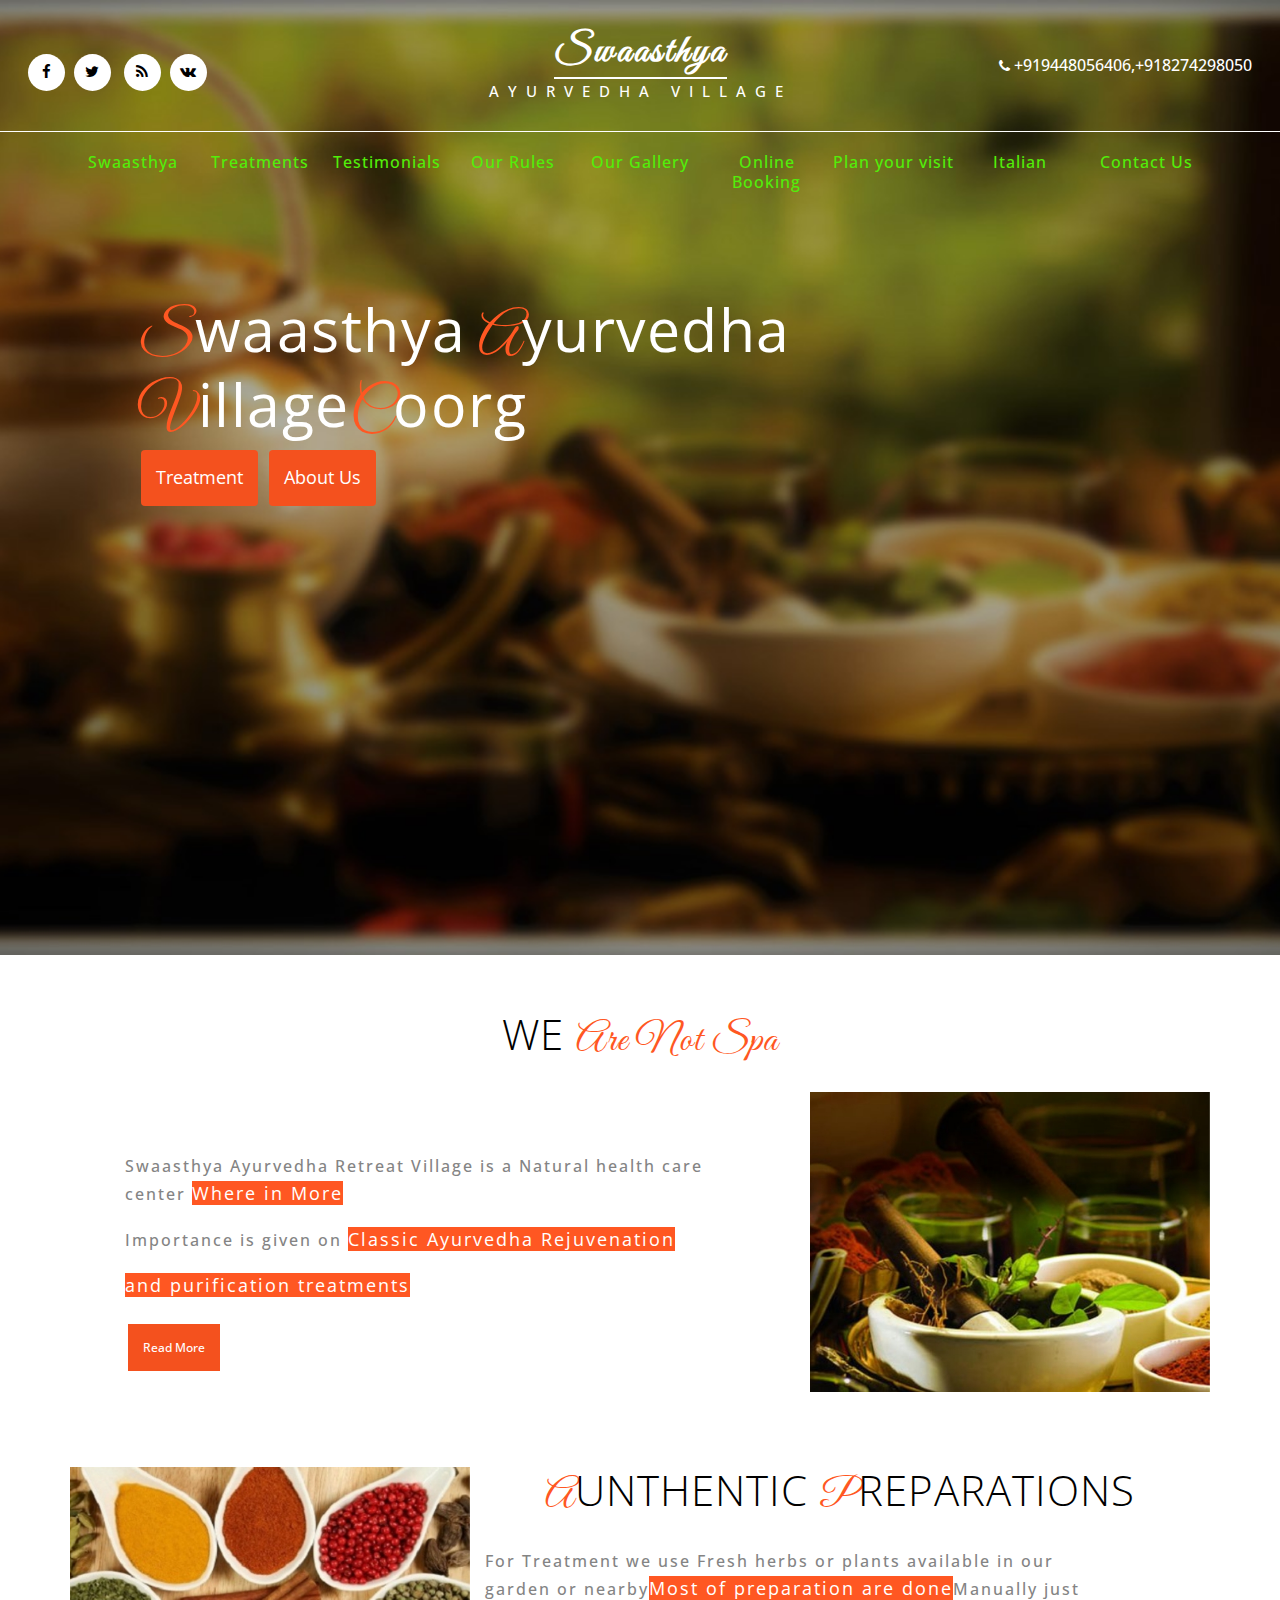
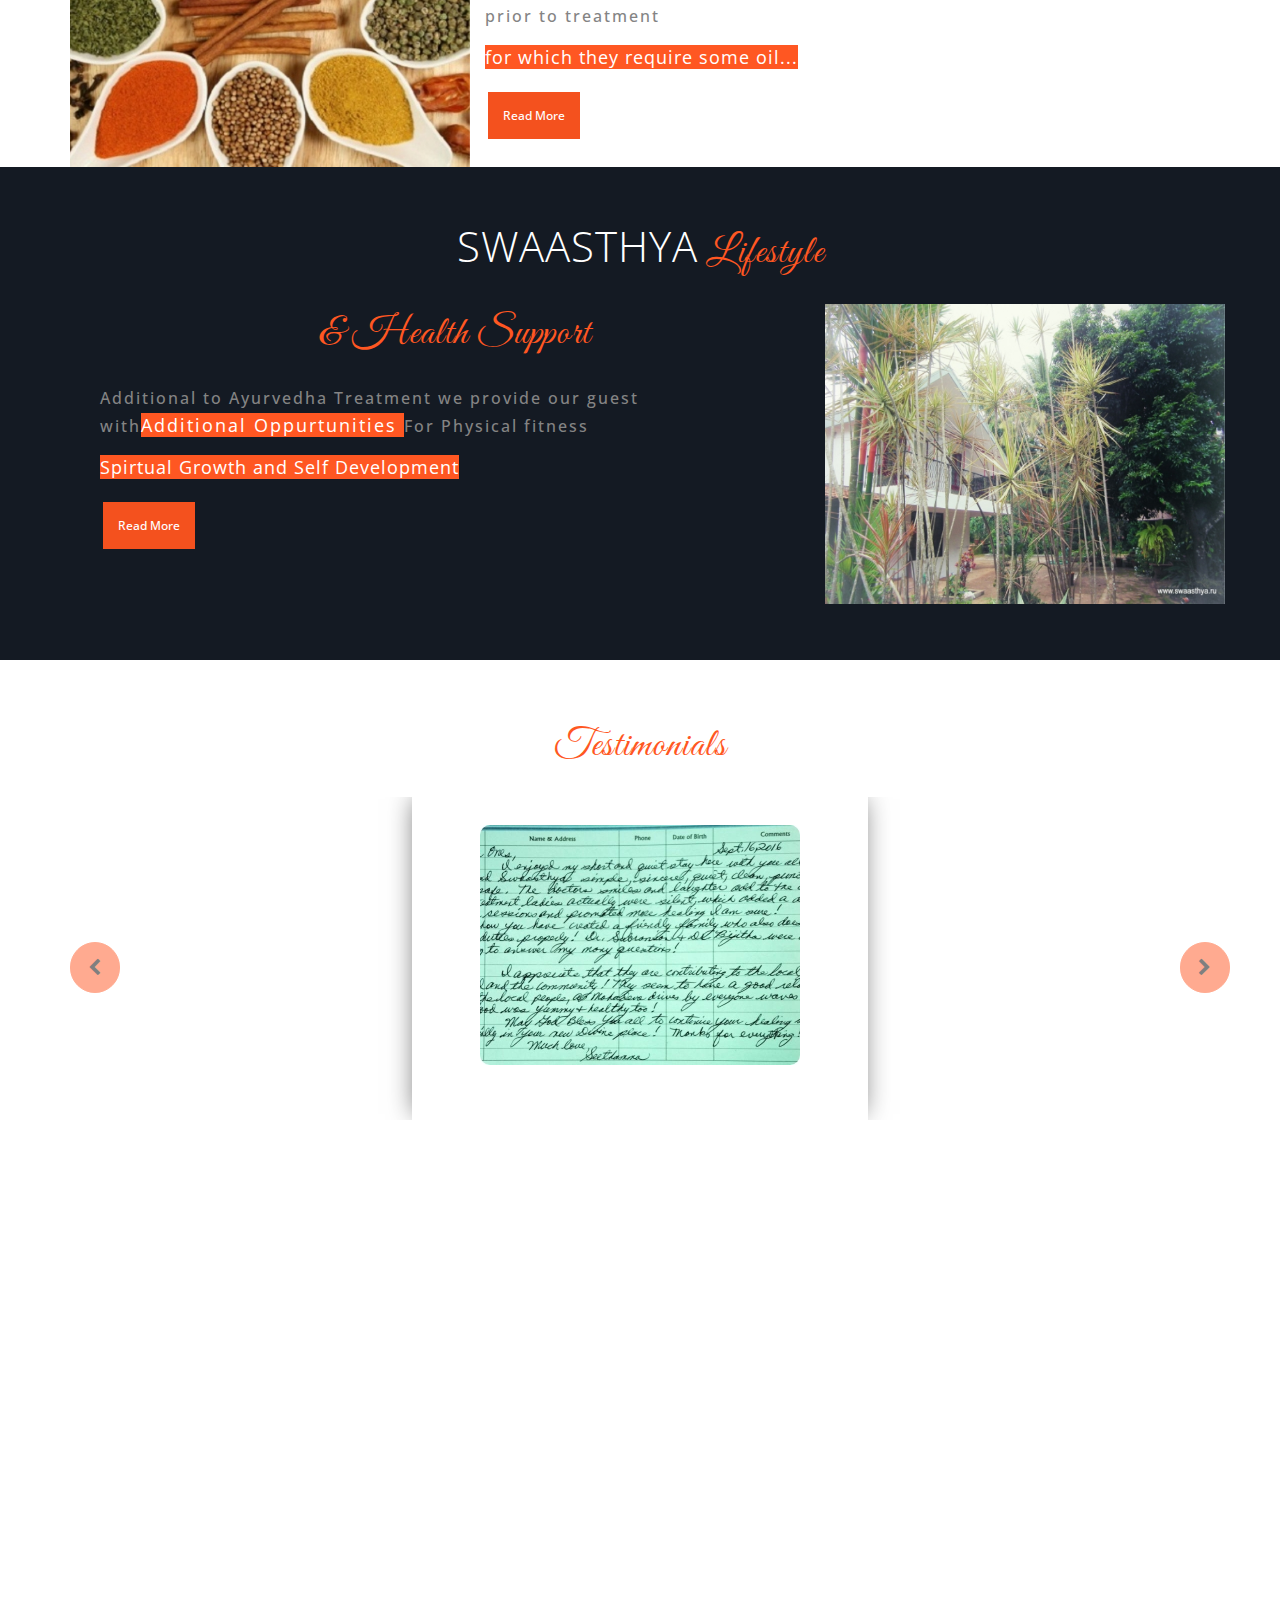
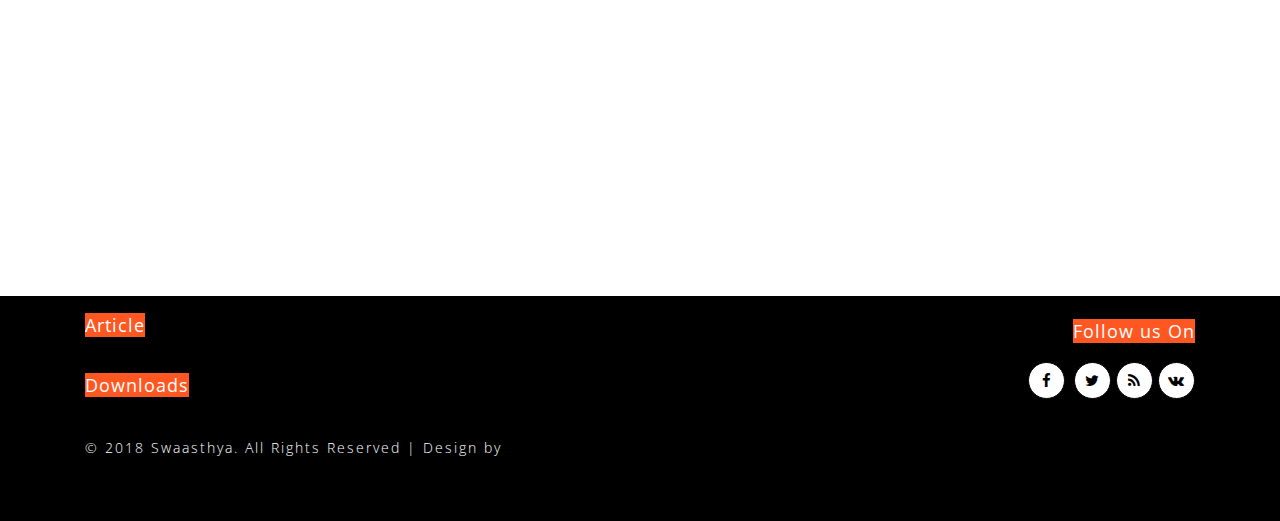
<file: index.html>
<!DOCTYPE html>
<html lang="en">
   <head>
      <title>Swaasthya</title>
      <!--meta tags -->
      <meta charset="UTF-8">
      <meta name="viewport" content="width=device-width, initial-scale=1.0
	 ">
      <meta name="keywords" content="Make Over Responsive web template, Bootstrap Web Templates, Flat Web Templates, Android Compatible web template, 
         Smartphone Compatible web template, free webdesigns for Nokia, Samsung, LG, SonyEricsson, Motorola web design" />
      <script>
         addEventListener("load", function () {
         	setTimeout(hideURLbar, 0);
         }, false);
         
         function hideURLbar() {
         	window.scrollTo(0, 1);
         }
      </script>
      <!--//meta tags ends here-->
      <!--booststrap-->
      <link href="css/bootstrap.css" rel="stylesheet" type="text/css" media="all">
      <!--//booststrap end-->
      <!-- font-awesome icons -->
      <link href="css/font-awesome.css" rel="stylesheet">
      <!-- //font-awesome icons -->
      <link href="css/easy-responsive-tabs.css" rel='stylesheet' type='text/css' />
      <!-- easy-responsive-tabs -->
      <link href="css/prettyPhoto.css" rel="stylesheet" type="text/css" />
      <!--stylesheets-->
      <link href="css/style.css" rel='stylesheet' type='text/css' media="all">
      <!--//stylesheets-->
      <link href="//fonts.googleapis.com/css?family=Great+Vibes" rel="stylesheet">
      <link href="//fonts.googleapis.com/css?family=Open+Sans:300,400,600" rel="stylesheet">
   </head>
   <body>
      <div class="header-outs">
         <div class="w3-agile-logo">
            <div class=" head-wl">
               <div class="col-md-4 col-sm-4 col-xs-4 buttom-social-grids">
                  <ul>
                     <li><a href="#"><span class="fa fa-facebook"></span></a></li>
                     <li><a href="#"><span class="fa fa-twitter"></span></a></li>
                     <li><a href="#"><span class="fa fa-rss"></span></a></li>
                     <li><a href="#"><span class="fa fa-vk"></span></a></li>
                  </ul>
               </div>
               <div class="col-md-4 col-sm-4 col-xs-4 headder-w3">
                  <h1><a href="index.html">Swaasthya</a></h1>
                  <h2><a href="index.html">Ayurvedha Village</a></h2>
               </div>
               <div class="col-md-4 col-sm-4 col-xs-4 w3-header-top-right-text">
                  <p><span class="fa fa-phone" aria-hidden="true"></span> +919448056406,+918274298050</p>
               </div>
               <div class="clearfix"> </div>
            </div>
         </div>
         <div class="top-nav">
            <nav class="navbar navbar-default navbar-fixed-top">
               <div class="container">
                  <!-- //header -->
                  <div class="navbar-header">
                     <button type="button" class="navbar-toggle collapsed" data-toggle="collapse" data-target="#navbar" aria-expanded="false"
                        aria-controls="navbar">
                     <span class="sr-only">Toggle navigation</span>
                     <span class="icon-bar"></span>
                     <span class="icon-bar"></span>
                     <span class="icon-bar"></span>
                     </button>
                  </div>
                  <div id="navbar" class="navbar-collapse collapse">
                     <ul class="nav navbar-nav ">
                        <li><a href="index.html " class="scroll">Swaasthya</a></li>
                        <li><a href="treatment.html">Treatments</a></li>
                        <li><a href="#testimonials" class="scroll">Testimonials</a></li>
                        <li><a href="Rules.html">Our Rules</a></li>
						<li><a href="gallery.html">Our Gallery</a></li>
                        <li><a href="online.html" class="scroll">Online Booking</a></li>
                        <li><a href="plan.html" class="scroll">Plan your visit</a></li>
						              <li><a href="italian.html">Italian</a></li>
									                <li><a href="contact.html">Contact Us</a></li>
													              
                     </ul>
                  </div>
               </div>
            </nav>
         </div>
         <!-- Slideshow 4 -->
         <div class="slider">
            <div class="callbacks_container">
               <ul class="" id="">
                  <li>
                     <div class="slider-img">
                        <div class="container">
                           <div class="slider-info">
                              <h4><span class="first-clr">S</span>waasthya<span class="first-clr"> A</span>yurvedha<span class="first-clr"> V</span>illage<span class="first-clr">C</span>oorg</h4>
                              
							   <button  type="button" class="btn" data-toggle="modal" data-target="#myModal">Treatment </button>
   <button  type="button" class="btn" data-toggle="modal" data-target="#myModal1">About Us</button>
							  
							  <p> </p>
                           </div>
                        </div>
                     </div>
                  </li>
                  <li>
                     <div class="slider-img ">
                        <div class="container">
                           <div class="slider-info">
                              <h4><span class="first-clr"></span><span class="first-clr"></span><span class="first-clr"></span><span class="first-clr"></span></h4>
                              <p> </p>
                           </div>
                        </div>
                     </div>
                  </li>
                  <li>
                     <div class="slider-img">
                        <div class="container">
                           <div class="slider-info">
                              <h4><span class="first-clr"></span> <span class="first-clr"></span><span class="first-clr"></span></h4>
                              <p></p>
                           </div>
                        </div>
                     </div>
                  </li>
               </ul>
            </div>
            <div class="clearfix"> </div>
         </div>
      </div>
      <!-- This is here just to demonstrate the callbacks -->
      <!-- <ul class="events">
	  
	  
	  
	  
	  
	  
	  
	  
	  
	    <!-- Modal -->
  <div class="modal fade" id="myModal" role="dialog">
    <div class="modal-dialog">
    
      <!-- Modal content-->
      <div class="modal-content">
        <div class="modal-header">
          <button type="button" class="close" data-dismiss="modal">&times;</button>
          <h4 class="modal-title">Modal Header</h4>
        </div>
        <div class="modal-body">
          <p>Some text in the modal.</p>
        </div>
        <div class="modal-footer">
          <button type="button" class="btn btn-default" data-dismiss="modal">Close</button>
        </div>
      </div>
      
    </div>
  </div>
  
</div>





  <!-- Modal -->
  <div class="modal fade" id="myModal1" role="dialog">
    <div class="modal-dialog">
    
      <!-- Modal content-->
      <div class="modal-content">
        <div class="modal-header">
          <button type="button" class="close" data-dismiss="modal">&times;</button>
          <h4 class="modal-title">Modal Header</h4>
        </div>
        <div class="modal-body">
          <p>Some text in the modal.</p>
        </div>
        <div class="modal-footer">
          <button type="button" class="btn btn-default" data-dismiss="modal">Close</button>
        </div>
      </div>
      
    </div>
  </div>
  
</div>
	 
      <!-- //banner -->
      <!--about -->
      <div class="about" id="about">

         <div class="container">
		 <h3   align="left" class="title">We <span class="sub-text"> Are Not Spa</span></h3>
		 <div class="col-md-7 col-sm-7 abut-grid-w3ls">
               <h3> </h3>
               <div class="agile-info-text">
                  <h4>Swaasthya Ayurvedha Retreat Village is a
                     Natural health care center  <span class="abut-parr">Where in More</span>
                  </h4>
               </div>
               <div class="agile-info-text">
                  <h4>Importance is given on <span class="abut-parr">Classic Ayurvedha Rejuvenation</span>
                     
                  </h4>
               </div>
               <div class="agile-info-text">
                  <h4><span class="abut-parr">and purification treatments</span>
         
                  </h4>
				  <br>
				  <button  type="button" class="btn1" data-toggle="modal" data-target="#myModal">Read More </button></br>
               </div>
               <div class="agile-info-text">
                  <h4>
                   <span class="abut-parr"></span>
                  </h4>
               </div>

</div>
		 <img src="images/a1.jpg" alt=""  align="right" width="400" height="300"></div>
		



</div>




		


         <div  class="container">
		 	<img src="images/a2.jpg" alt=""  align="left" width="400" height="300">
	
		 <h3  class="title"   align="right"  ><span class="sub-text">A</span>unthentic <span class="sub-text"> P</span>reparations</h3>
	
		 <div class="col-md-7 col-sm-7 abut-grid-w3ls1">
               <h3> </h3>
               <div class="agile-info-text1">
                  <h4> <span class="abut-parr"> </span>
                  </h4>
               </div>
               <div class="agile-info-text">
                  <h4>For Treatment we use
                     Fresh herbs or plants available in our garden or nearby<span class="abut-parr">Most of preparation are done</span>Manually  just prior to treatment
                     
                  </h4>
               </div>
               <div class="agile-info-text1">
                  <h4><span class="abut-parr">for which they require some oil...</span>
         
                  </h4>
				  <br>
				  <button  type="button" class="btn1" data-toggle="modal" data-target="#myModal">Read More</button></br>
               </div>
               <div class="agile-info-text">
                  <h4>
                   <span class="abut-parr"></span>
                  </h4>
               </div>
			   </div>
			   
			   
			    
			 </div>
      <!-- //about -->
      <!--service -->
      <div class="services" id="services">
         <div class="container">
            <h3 class="title clr">Swaasthya<span class="sub-text"> Lifestyle </span></h3>
                           <div class="clearfix"> 
						   
         <div  class="container">
		 	<img src="images/s1.jpg" alt=""  align="right" width="400" height="300">
	
		 <h3  class="title"   align="left"  ><span class="sub-text"> & Health</span><span class="sub-text"> Support</span></h3>
	
		 <div class="col-md-7 col-sm-7 abut-grid-w3ls1">
               <h3> </h3>
               <div class="agile-info-text1">
                  <h4> <span class="abut-parr"> </span>
                  </h4>
               </div>
               <div class="agile-info-text">
                  <h4>Additional to Ayurvedha Treatment
                     we provide our guest with<span class="abut-parr">Additional Oppurtunities </span>For Physical fitness
                     
                  </h4>
               </div>
               <div class="agile-info-text1">
                  <h4><span class="abut-parr">Spirtual Growth and Self Development</span>
         
                  </h4>
				  <br>
				  <button  type="button" class="btn1" data-toggle="modal" data-target="#myModal">Read More</button></br>
               </div>
               <div class="agile-info-text">
                  <h4>
                   <span class="abut-parr"></span>
                  </h4>
               </div>
			   </div>
						   
						   
						   </div>
            </div>
         </div>
		 </div>

      <!-- //service -->
     
     

     
      <!--testimonials -->
      <div class="testimonials" id="testimonials">
         <div class="container">
            <h3 class="title"><span class="sub-text">Testimonials</span></h3>
            <div id="myCarouselbanner" class="carousel slide" data-ride="carousel">
               <!-- Indicators -->
               <ol class="carousel-indicators">
                  <li data-target="#myCarouselbanner" data-slide-to="0" class=""></li>
                  <li data-target="#myCarouselbanner" data-slide-to="1" class=""></li>
                  <li data-target="#myCarouselbanner" data-slide-to="2" class="active"></li>
                  <li data-target="#myCarouselbanner" data-slide-to="3"></li>
               </ol>
               <!-- Wrapper for slides -->
               <div class="carousel-inner" role="listbox">
                  <div class="item">
                     <div class="client-text">
                        <div class="img-text">
                           <img src="images/1.jpg" alt="">
                        </div>
                        <div class="clt-syas-agile">
                           <h5></h5>
                           <p></p>
                        </div>
                     </div>
                  </div>
                  <div class="item">
                     <div class="client-text">
                        <div class="img-text">
                           <img src="images/2.jpg" alt="">
                        </div>
                        <div class="clt-syas-agile">
                           <h5></h5>
                           <p></p>
                        </div>
                     </div>
                  </div>
                  <div class="item active">
                     <div class="client-text">
                        <div class="img-text">
                           <img src="images/3.jpg" alt="">
                        </div>
                        <div class="clt-syas-agile">
                           <h5></h5>
                           <p></p>
                        </div>
                     </div>
                  </div>
                  <div class="item">
                     <div class="client-text">
                        <div class="img-text">
                           <img src="images/4.jpg" alt="">
                        </div>
                        <div class="clt-syas-agile">
                           <h5></h5>
                           <p></p>
                        </div>
                     </div>
                  </div>
               </div>
               <!-- Left and right controls -->
               <a class="left carousel-control" href="#myCarouselbanner" role="button" data-slide="prev">
               <span class="fa fa-chevron-left" aria-hidden="true"></span>
               <span class="sr-only">Previous</span>
               </a>
               <a class="right carousel-control" href="#myCarouselbanner" role="button" data-slide="next">
               <span class="fa fa-chevron-right" aria-hidden="true"></span>
               <span class="sr-only">Next</span>
               </a>
            </div>
         </div>
      </div> 
      <!-- //testimonials -->
	  <div class="map-responsive">
	  		 	  <iframe src="https://www.google.com/maps/embed?pb=!1m18!1m12!1m3!1d6851.885691162241!2d76.02999888312992!3d12.083051548581627!2m3!1f0!2f0!3f0!3m2!1i1024!2i768!4f13.1!3m3!1m2!1s0x3ba5bf7c072fbf0b%3A0x51724bd0d91513a3!2sSwaasthya+Ayurveda+Village!5e0!3m2!1sen!2sin!4v1530202440651" width="600" height="450" frameborder="0" style="border:0" allowfullscreen></iframe>

     </div>
      <footer>

         <div class="container">

		 
		    
            <div class="col-md-7 header-side">
			<br>
			
			<h4><span class="abut-parr">Article</span></h4> <br></br>
			
			<h4><span class="abut-parr">Downloads
		</span></h4><br>
		
               <p>©  2018 Swaasthya. All Rights Reserved | Design by <a href="" target="_blank"></a>
               </p></br></br>
            </div>
            <div class="col-md-5 header-side">
               <div class="buttom-social-grd text-center">
                  <ul>
				  	  <h4><span class="abut-parr">Follow us On</span></h4>
					  <br>
					  
                     <li><a href="#"><span class="fa fa-facebook"></span></a></li>
                     <li><a href="#"><span class="fa fa-twitter"></span></a></li>
                     <li><a href="#"><span class="fa fa-rss"></span></a></li>
                     <li><a href="#"><span class="fa fa-vk"></span></a></li>
					 </br>
                  </ul>
               </div>
            </div>
         </div>
      </footer>
     
	  
	  
	  
	  
	  
	  
      <!--js working-->
      <script src='js/jquery-2.2.3.min.js'></script>
      <!-- //js  working-->
      <script src="js/responsiveslides.min.js"></script>
      <script>
         // You can also use "$(window).load(function() {"
         $(function () {
         	// Slideshow 4
         	$("#slider4").responsiveSlides({
         		auto: true,
         		pager: true,
         		nav: false,
         		speed: 900,
         		namespace: "callbacks",
         		before: function () {
         			$('.events').append("<li>before event fired.</li>");
         		},
         		after: function () {
         			$('.events').append("<li>after event fired.</li>");
         		}
         	});
         
         });
      </script>
      <!--// banner-->
      <!-- service for responsive tabs -->
      <script src="js/easy-responsive-tabs.js"></script>
      <script>
         $(document).ready(function () {
         $('#verticalTab').easyResponsiveTabs({
         type: 'vertical',
         width: 'auto',
         fit: true
         });
         });
      </script>
      <!-- service for responsive tabs -->
      <!-- OnScroll-Number-Increase-JavaScript -->
      <script src="js/jquery.waypoints.min.js"></script>
      <script src="js/jquery.countup.js"></script>
      <script>
         $('.counter').countUp();
      </script>
      <!-- //OnScroll-Number-Increase-JavaScript -->
      <!-- Slide-To-Top JavaScript (No-Need-To-Change) -->
      <script >
         $(document).ready(function () {
         	var defaults = {
         		containerID: 'toTop', // fading element id
         		containerHoverID: 'toTopHover', // fading element hover id
         		scrollSpeed: 100,
         		easingType: 'linear'
         	};
         	$().UItoTop({
         		easingType: 'easeOutQuart'
         	});
         });
      </script>
      <a href="#" id="toTop" class="stuoyal3w stieliga" style="display: block;">
      <span id="toTopHover" style="opacity: 0;"> </span>
      </a>
      <!-- //Slide-To-Top JavaScript -->
      <!-- Smooth-Scrolling-JavaScript -->
      <script src="js/move-top.js"></script>
      <script src="js/easing.js"></script>
      <script>
         jQuery(document).ready(function ($) {
         	$(".scroll, .navbar li a, .footer li a").click(function (event) {
         		$('html,body').animate({
         			scrollTop: $(this.hash).offset().top
         		}, 1000);
         	});
         });
      </script>
      <!-- //Smooth-Scrolling-JavaScript -->
      <!--bootstrap-->
      <script src="js/bootstrap.js"></script>
      <!--// bootstrap-->
      <!-- jQuery-Photo-filter-lightbox-Gallery-plugin -->
      <script src="js/jquery-1.7.2.js"></script>
      <script src="js/jquery.quicksand.js"></script>
      <script src="js/script.js"></script>
      <script src="js/jquery.prettyPhoto.js" ></script>
      <!-- //jQuery-Photo-filter-lightbox-Gallery-plugin -->
   </body>
</html>
</file>
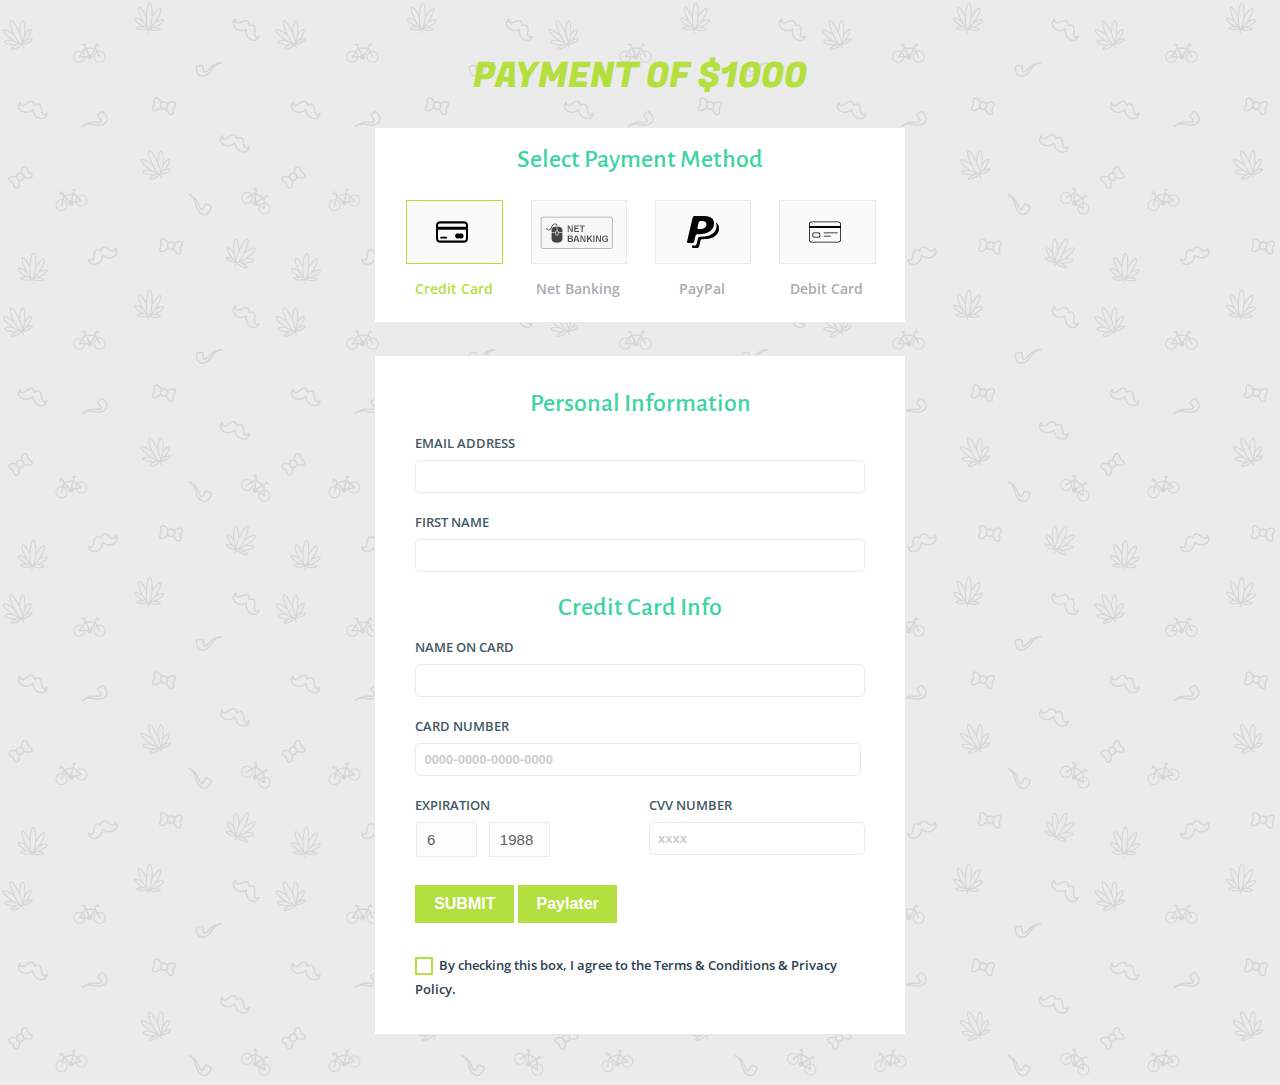
<file: css/pay/index.html>
<!DOCTYPE html>
<html>
<head>
<title>Payment</title>
<!-- for-mobile-apps -->
<meta name="viewport" content="width=device-width, initial-scale=1">
<meta http-equiv="Content-Type" content="text/html; charset=utf-8" />
<meta name="keywords" content="Payment Form Widget Responsive web template, Bootstrap Web Templates, Flat Web Templates, Android Compatible web template, 
Smartphone Compatible web template, free webdesigns for Nokia, Samsung, LG, SonyEricsson, Motorola web design" />
<script type="application/x-javascript"> addEventListener("load", function() { setTimeout(hideURLbar, 0); }, false);
		function hideURLbar(){ window.scrollTo(0,1); } </script>
<!-- //for-mobile-apps -->
<link href="css/style.css" rel="stylesheet" type="text/css" media="all" />
<link href='//fonts.googleapis.com/css?family=Fugaz+One' rel='stylesheet' type='text/css'>
<link href='//fonts.googleapis.com/css?family=Alegreya+Sans:400,100,100italic,300,300italic,400italic,500,500italic,700,700italic,800,800italic,900,900italic' rel='stylesheet' type='text/css'>
<link href='//fonts.googleapis.com/css?family=Open+Sans:400,300,300italic,400italic,600,600italic,700,700italic,800,800italic' rel='stylesheet' type='text/css'>
<script type="text/javascript" src="js/jquery.min.js"></script>
</head>
<body>
	<div class="main">
		<h1>Payment of $1000</h1>

</body>
		<div class="content">
			
			<script src="js/easyResponsiveTabs.js" type="text/javascript"></script>
					<script type="text/javascript">
						$(document).ready(function () {
							$('#horizontalTab').easyResponsiveTabs({
								type: 'default', //Types: default, vertical, accordion           
								width: 'auto', //auto or any width like 600px
								fit: true   // 100% fit in a container
							});
						});
						
					</script>
						<div class="sap_tabs">
							<div id="horizontalTab" style="display: block; width: 100%; margin: 0px;">
								<div class="pay-tabs">
									<h2>Select Payment Method</h2>
									  <ul class="resp-tabs-list">
										  <li class="resp-tab-item" aria-controls="tab_item-0" role="tab"><span><label class="pic1"></label>Credit Card</span></li>
										  <li class="resp-tab-item" aria-controls="tab_item-1" role="tab"><span><label class="pic3"></label>Net Banking</span></li>
										  <li class="resp-tab-item" aria-controls="tab_item-2" role="tab"><span><label class="pic4"></label>PayPal</span></li> 
										  <li class="resp-tab-item" aria-controls="tab_item-3" role="tab"><span><label class="pic2"></label>Debit Card</span></li>
										  <div class="clear"></div>
									  </ul>	
								</div>
								<div class="resp-tabs-container">
									<div class="tab-1 resp-tab-content" aria-labelledby="tab_item-0">
										<div class="payment-info">
											<h3>Personal Information</h3>
											<form>
												<div class="tab-for">				
													<h5>EMAIL ADDRESS</h5>
														<input type="text" value="">
													<h5>FIRST NAME</h5>													
														<input type="text" value="">
												</div>			
											</form>
											<h3 class="pay-title">Credit Card Info</h3>
											<form action = "css/web/index.html" >
												<div class="tab-for">				
													<h5>NAME ON CARD</h5>
														<input type="text" value="">
													<h5>CARD NUMBER</h5>													
														<input class="pay-logo" type="text" value="0000-0000-0000-0000" onfocus="this.value = '';" onblur="if (this.value == '') {this.value = '0000-0000-0000-0000';}" required="">
												</div>	
												<div class="transaction">
													<div class="tab-form-left user-form">
														<h5>EXPIRATION</h5>
															<ul>
																<li>
																	<input type="number" class="text_box" type="text" value="6" min="1" />	
																</li>
																<li>
																	<input type="number" class="text_box" type="text" value="1988" min="1" />	
																</li>
																
															</ul>
													</div>
													<div class="tab-form-right user-form-rt">
														<h5>CVV NUMBER</h5>													
														<input type="text" value="xxxx" onfocus="this.value = '';" onblur="if (this.value == '') {this.value = 'xxxx';}" required="">
													</div>
													<div class="clear"></div>
												</div>
												<input type="submit" value="SUBMIT">
													<input type="submit" value="Paylater">
											</form>
											<div class="single-bottom">
													<ul>
														<li>
															<input type="checkbox"  id="brand" value="">
															<label for="brand"><span></span>By checking this box, I agree to the Terms & Conditions & Privacy Policy.</label>
														</li>
													</ul>
											</div>
										</div>
									</div>
									<div class="tab-1 resp-tab-content" aria-labelledby="tab_item-1">
										<div class="payment-info">
											<h3>Net Banking</h3>
											<div class="radio-btns">
												<div class="swit">								
													<div class="check_box"> <div class="radio"> <label><input type="radio" name="radio" checked=""><i></i>Andhra Bank</label> </div></div>
													<div class="check_box"> <div class="radio"> <label><input type="radio" name="radio"><i></i>Allahabad Bank</label> </div></div>
													<div class="check_box"> <div class="radio"> <label><input type="radio" name="radio"><i></i>Bank of Baroda</label> </div></div>
													<div class="check_box"> <div class="radio"> <label><input type="radio" name="radio"><i></i>Canara Bank</label> </div></div>	
													<div class="check_box"> <div class="radio"> <label><input type="radio" name="radio"><i></i>IDBI Bank</label> </div></div>
													<div class="check_box"> <div class="radio"> <label><input type="radio" name="radio"><i></i>Icici Bank</label> </div></div>	
													<div class="check_box"> <div class="radio"> <label><input type="radio" name="radio"><i></i>Indian Overseas Bank</label> </div></div>	
													<div class="check_box"> <div class="radio"> <label><input type="radio" name="radio"><i></i>Punjab National Bank</label> </div></div>	
													<div class="check_box"> <div class="radio"> <label><input type="radio" name="radio"><i></i>South Indian Bank</label> </div></div>
													<div class="check_box"> <div class="radio"> <label><input type="radio" name="radio"><i></i>State Bank Of India</label> </div></div>		
												</div>
												<div class="swit">								
													<div class="check_box"> <div class="radio"> <label><input type="radio" name="radio" checked=""><i></i>City Union Bank</label> </div></div>
													<div class="check_box"> <div class="radio"> <label><input type="radio" name="radio"><i></i>HDFC Bank</label> </div></div>
													<div class="check_box"> <div class="radio"> <label><input type="radio" name="radio"><i></i>IndusInd Bank</label> </div></div>
													<div class="check_box"> <div class="radio"> <label><input type="radio" name="radio"><i></i>Syndicate Bank</label> </div></div>
													<div class="check_box"> <div class="radio"> <label><input type="radio" name="radio"><i></i>Deutsche Bank</label> </div></div>	
													<div class="check_box"> <div class="radio"> <label><input type="radio" name="radio"><i></i>Corporation Bank</label> </div></div>
													<div class="check_box"> <div class="radio"> <label><input type="radio" name="radio"><i></i>UCO Bank</label> </div></div>	
													<div class="check_box"> <div class="radio"> <label><input type="radio" name="radio"><i></i>Indian Bank</label> </div></div>	
													<div class="check_box"> <div class="radio"> <label><input type="radio" name="radio"><i></i>Federal Bank</label> </div></div>	
													<div class="check_box"> <div class="radio"> <label><input type="radio" name="radio"><i></i>ING Vysya Bank</label> </div></div>	
												</div>
												<div class="clear"></div>
											</div>
											<a href="#">Continue</a>
											<a href="css/web/index.html">Pay Later</a>
											
										</div>
									</div>
									<div class="tab-1 resp-tab-content" aria-labelledby="tab_item-2">
										<div class="payment-info">
											<h3>PayPal</h3>
											<h4>Already Have A PayPal Account?</h4>
											<div class="login-tab">
												<div class="user-login">
													<h2>Login</h2>
													
													<form>
														<input type="text" value="name@email.com" onfocus="this.value = '';" onblur="if (this.value == '') {this.value = 'name@email.com';}" required="">
														<input type="password" value="PASSWORD" onfocus="this.value = '';" onblur="if (this.value == '') {this.value = 'PASSWORD';}" required="">
															<div class="user-grids">
																<div class="user-left">
																	<div class="single-bottom">
																			<ul>
																				<li>
																					<input type="checkbox"  id="brand1" value="">
																					<label for="brand1"><span></span>Remember me?</label>
																				</li>
																			</ul>
																	</div>
																</div>
																<div class="user-right">
																	<input type="submit" value="LOGIN">
																</div>
																<div class="clear"></div>
															</div>
													</form>
												</div>
											</div>
										</div>
									</div>
									<div class="tab-1 resp-tab-content" aria-labelledby="tab_item-3">	
										<div class="payment-info">
											
											<h3 class="pay-title">Debit Card Info</h3>
											<form action ="css/web/index.html">
												<div class="tab-for">				
													<h5>NAME ON CARD</h5>
														<input type="text" value="">
													<h5>CARD NUMBER</h5>													
														<input class="pay-logo" type="text" value="0000-0000-0000-0000" onfocus="this.value = '';" onblur="if (this.value == '') {this.value = '0000-0000-0000-0000';}" required="">
												</div>	
												<div class="transaction">
													<div class="tab-form-left user-form">
														<h5>EXPIRATION</h5>
															<ul>
																<li>
																	<input type="number" class="text_box" type="text" value="6" min="1" />	
																</li>
																<li>
																	<input type="number" class="text_box" type="text" value="1988" min="1" />	
																</li>
																
															</ul>
													</div>
													<div class="tab-form-right user-form-rt">
														<h5>CVV NUMBER</h5>													
														<input type="text" value="xxxx" onfocus="this.value = '';" onblur="if (this.value == '') {this.value = 'xxxx';}" required="">
													</div>
													<div class="clear"></div>
												</div>
												<input type="submit" value="SUBMIT">
												<input type="submit" value="Pay Later">
											</form>
											<div class="single-bottom">
													<ul>
														<li>
															<input type="checkbox"  id="brand" value="">
															<label for="brand"><span></span>By checking this box, I agree to the Terms & Conditions & Privacy Policy.</label>
														</li>
													</ul>
											</div>
										</div>	
									</div>
								</div>	
							</div>
						</div>	

		</div>
	</div>
</body>
</html>
</file>
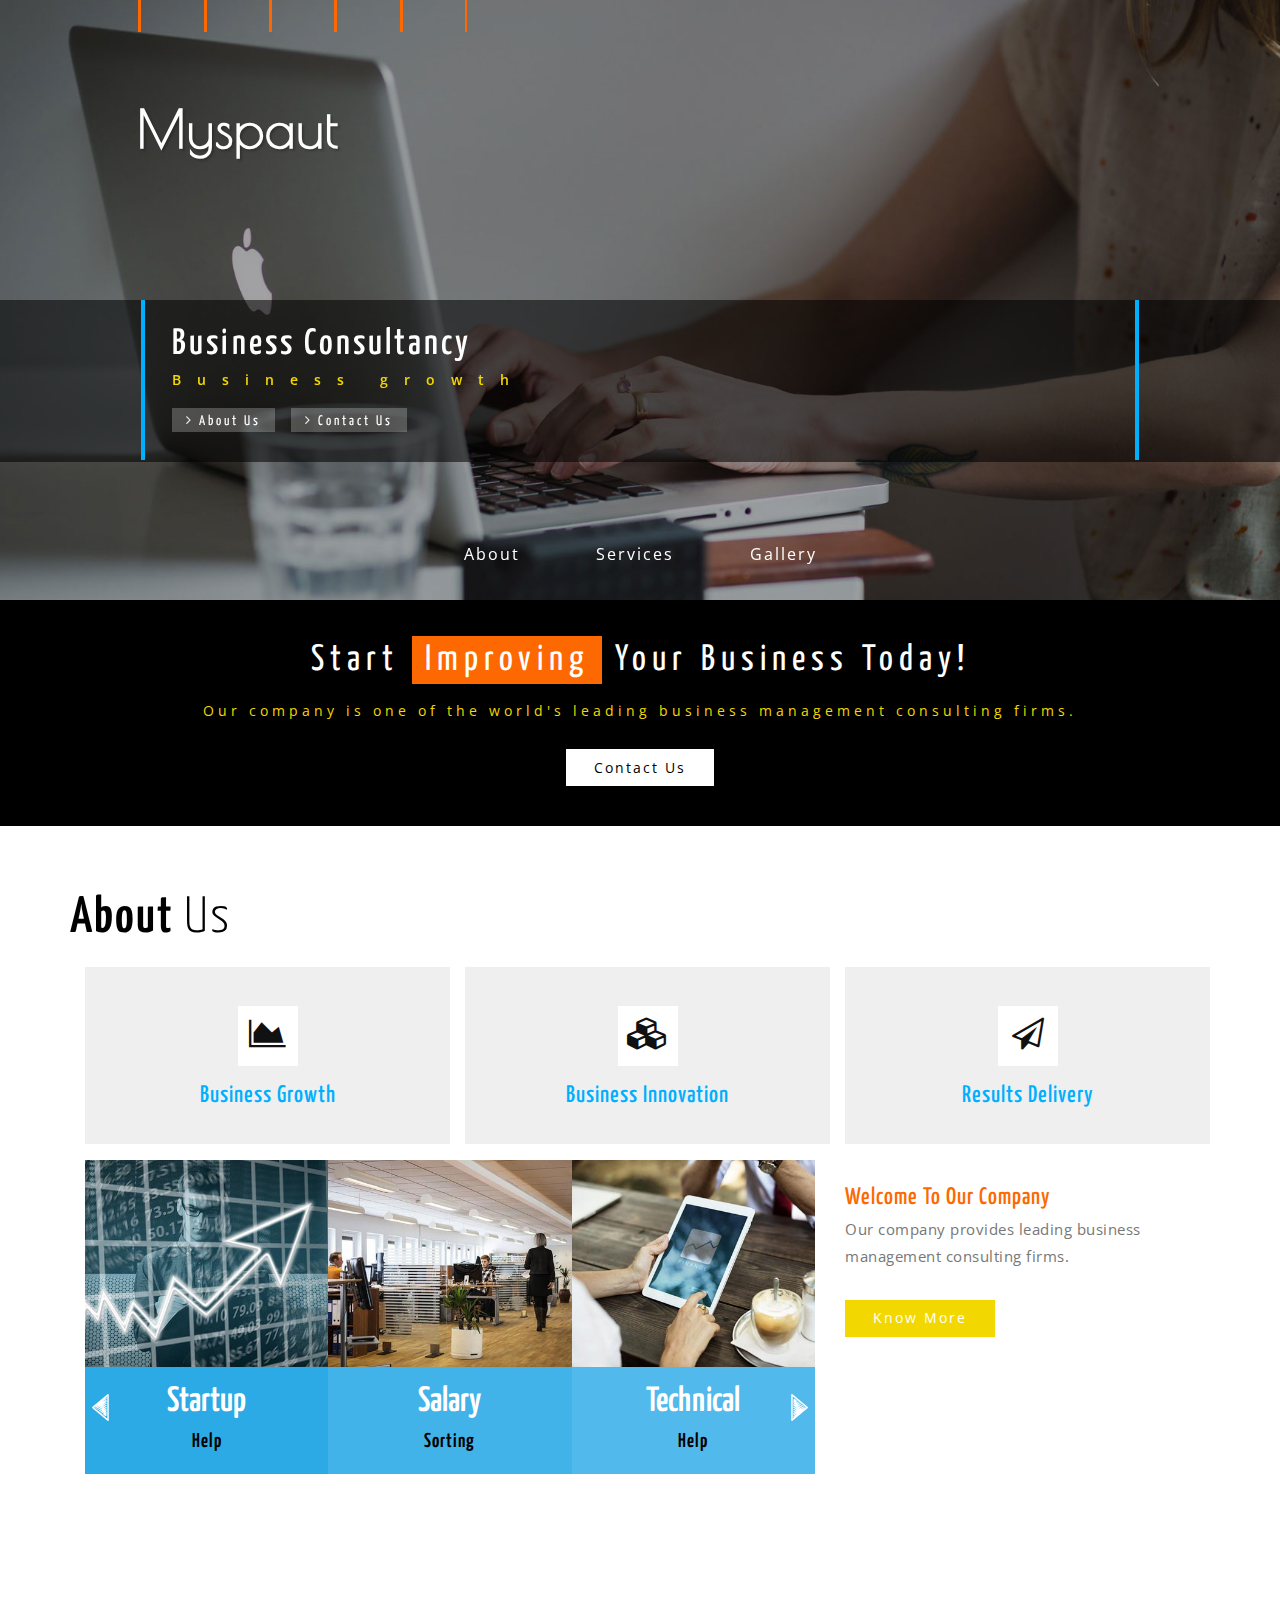
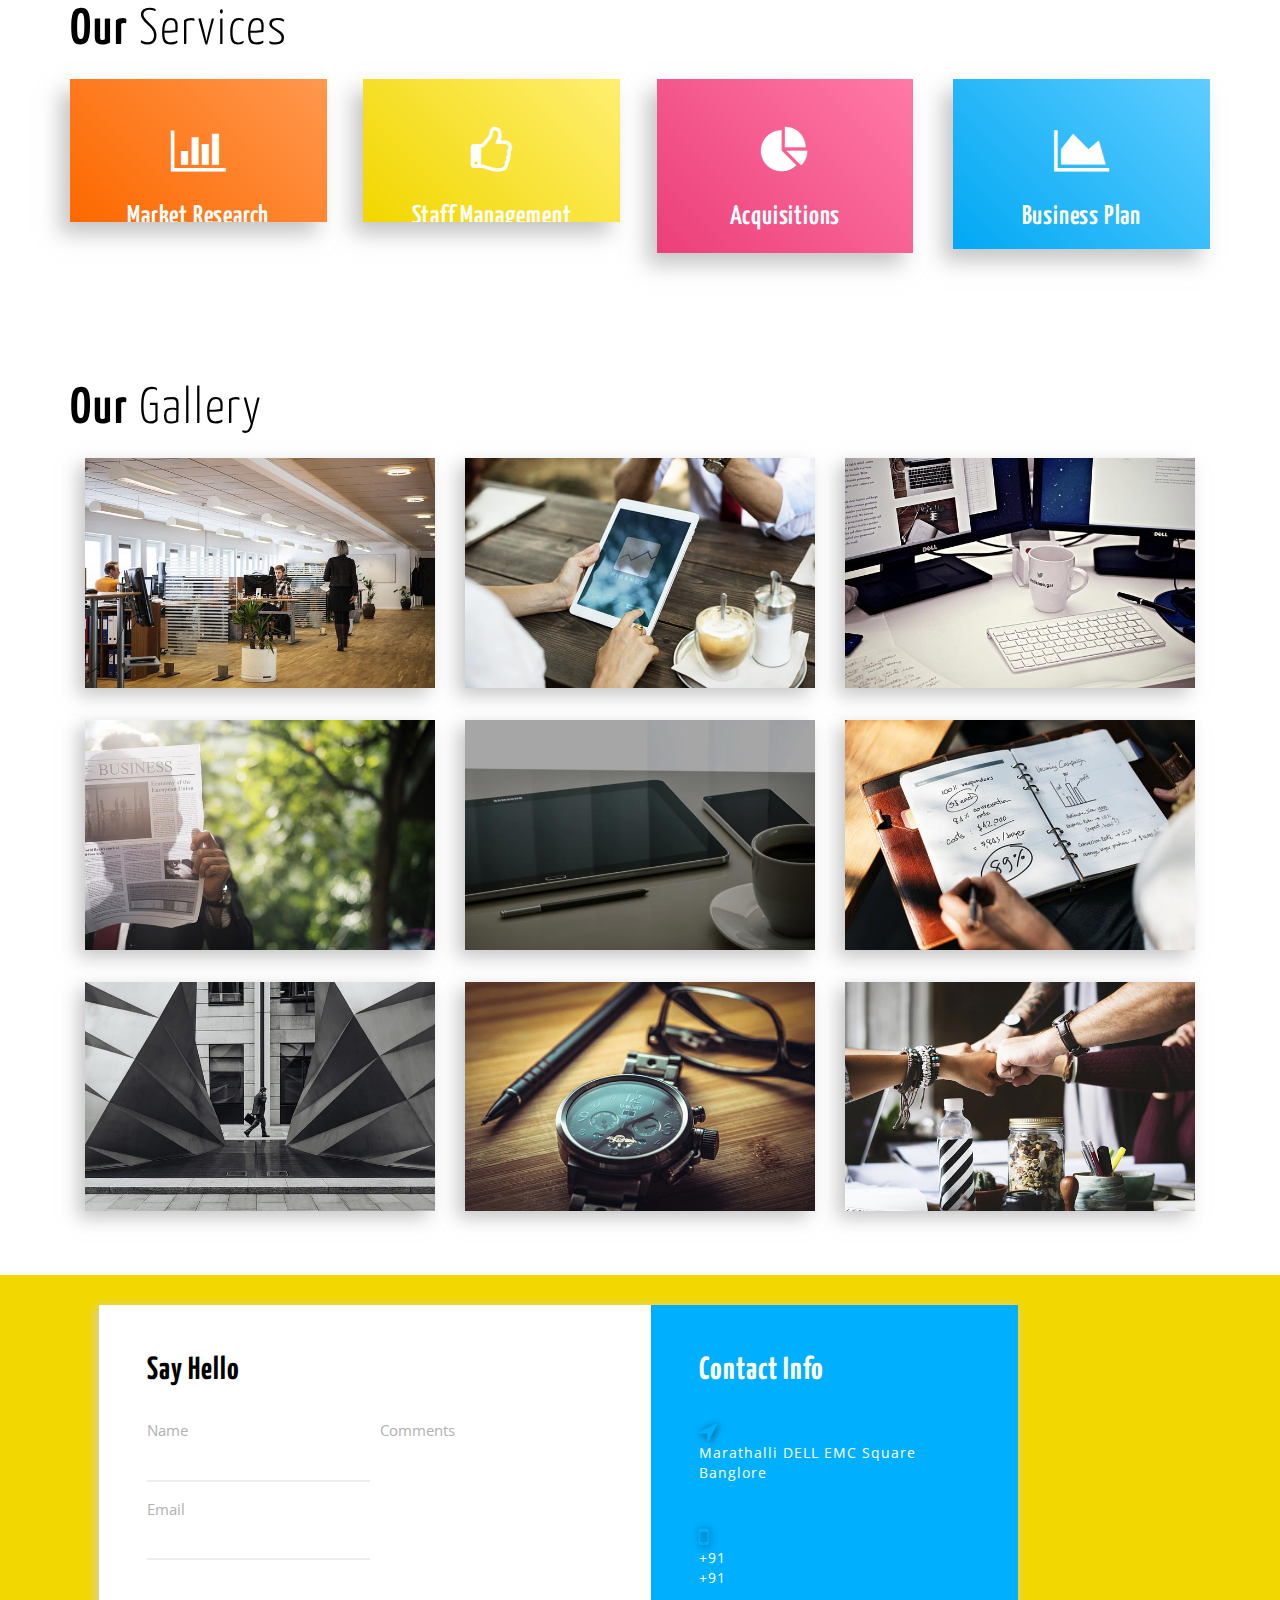
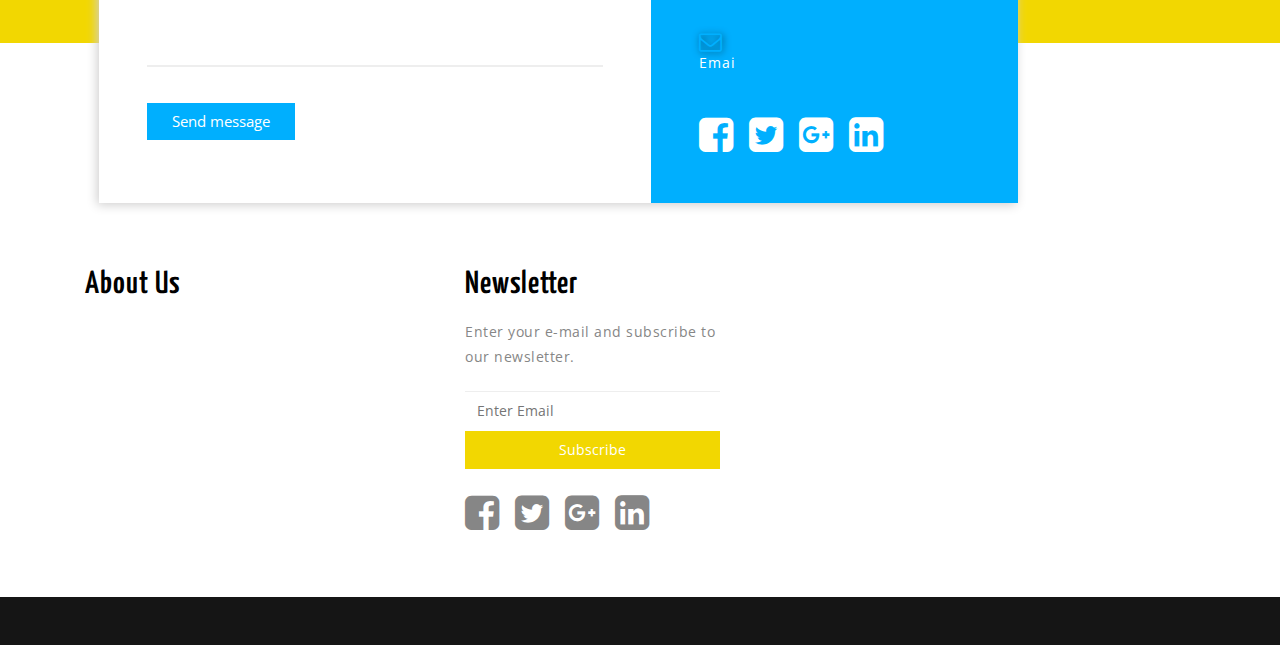
<file: css/pay/css/web/index.html>
<!DOCTYPE html>
<html lang="en">
<head>
<title>Main</title>
<!-- Meta-Tags -->
<meta name="viewport" content="width=device-width, initial-scale=1">
<meta http-equiv="Content-Type" content="text/html; charset=utf-8" />
<meta name="keywords" content="Proficient Responsive web template, Bootstrap Web Templates, Flat Web Templates, Android Compatible web template, 
Smartphone Compatible web template, free webdesigns for Nokia, Samsung, LG, Sony Ericsson, Motorola web design" />
<script type="application/x-javascript"> addEventListener("load", function() { setTimeout(hideURLbar, 0); }, false);
		function hideURLbar(){ window.scrollTo(0,1); } </script>
<!-- //Meta-Tags -->
<!-- Style Sheet -->
<link href="css/bootstrap.css" rel="stylesheet" type="text/css" media="all" />
<link href="css/font-awesome.css" rel="stylesheet"> 
<link rel="stylesheet" href="css/flexslider.css" type="text/css" media="all" />
<link href="css/simpleLightbox.css" rel="stylesheet" type="text/css" />
<link href="css/style.css" rel="stylesheet" type="text/css" media="all" />
<!-- //Style Sheet -->
<!--fonts-->
<link href="//fonts.googleapis.com/css?family=Yanone+Kaffeesatz:300,400,700" rel="stylesheet">
<link href="//fonts.googleapis.com/css?family=Open+Sans:300,400,600,700" rel="stylesheet">
<link href="//fonts.googleapis.com/css?family=Poiret+One" rel="stylesheet">
<!--//fonts-->
</head>
<body>
<!-- Header -->
	<div class="banner-agileits" id="home">
		<!-- Navbar -->
		<nav class="navbar navbar-default w3layouts agileits hover-effect">
			<div class="container">

				<div class="navbar-header w3layouts agileits">
					<button type="button" class="navbar-toggle w3layouts agileits collapsed" data-toggle="collapse" data-target="#navbar" aria-expanded="false">
						<span class="sr-only w3ls agileits">Toggle navigation</span>
						<span class="icon-bar aits w3layouts"></span>
						<span class="icon-bar w3ls w3layouts"></span>
						<span class="icon-bar aits agileits"></span>
					</button>
				</div>

				<div id="navbar" class="navbar-collapse w3layouts agileits navbar-right collapse">
					<ul class="nav w3layouts agileits navbar-nav">
						<li><a href="#about" class="scroll">About</a></li>
					
						<li><a href="#services" class="scroll">Services</a></li>
						
						<li><a href="#gallery" class="scroll">Gallery</a></li>
					</ul>
				</div>

			</div>
		</nav>
		<!-- //Navbar -->
<div class="banner-top-w3-agile">
	<ul>
		<li><p></p><span></span></li>
		<li><p></p><span></span></li>
		<li><p></p><span></span></li>
		<li><p></p><span></span></li>
		<li><p></p><span></span></li>
	</ul>
</div>

		<!-- Slider -->
		<div class="slider w3layouts agileits">
			<ul class="rslides w3layouts agileits" id="slider">
				<li>
					<div class="slide-1">
						<div class="layer w3layouts agileits">
							<div class="logo-agileits">
								<a class="navbar-brand" href="index.html">Myspaut</a>
							</div>
							<div class="banner-info-w3layouts">
								<h3>Business Consultancy</h3>
								<p>Business growth</p>
								<div class="bnr-butn-w3ls">
									<h6><a href="#about" class="scroll"><i class="fa fa-angle-right" aria-hidden="true"></i>About Us</a></h6>
									<h6><a href="#contact" class="scroll"><i class="fa fa-angle-right" aria-hidden="true"></i>Contact Us</a></h6>
								</div>
							</div>
						</div>
					</div>
				</li>
				<li>
					<div class="slide-2">
						<div class="layer w3layouts agileits">
							<div class="logo-agileits">
								<a class="navbar-brand" href="index.html">Proficient</a>
							</div>
							<div class="banner-info-w3layouts">
								<h3>Conflict Management</h3>
								<p>Financial solutions</p>
								<div class="bnr-butn-w3ls">
									<h6><a href="#about" class="scroll"><i class="fa fa-angle-right" aria-hidden="true"></i>About Us</a></h6>
									<h6><a href="#contact" class="scroll"><i class="fa fa-angle-right" aria-hidden="true"></i>Contact Us</a></h6>
								</div>
							</div>
						</div>
					</div>	
				</li>
				<li>
					<div class="slide-3">
						<div class="layer w3layouts agileits">
							<div class="logo-agileits">
								<a class="navbar-brand" href="index.html">Proficient</a>
							</div>
							<div class="banner-info-w3layouts">
								<h3>Market Research</h3>
								<p>Business innovation</p>
								<div class="bnr-butn-w3ls">
									<h6><a href="#about" class="scroll"><i class="fa fa-angle-right" aria-hidden="true"></i>About Us</a></h6>
									<h6><a href="#contact" class="scroll"><i class="fa fa-angle-right" aria-hidden="true"></i>Contact Us</a></h6>
								</div>
							</div>
						</div>
					</div>
				</li>
				<li>
					<div class="slide-4">
						<div class="layer w3layouts agileits">
							<div class="logo-agileits">
								<a class="navbar-brand" href="index.html">Proficient</a>
							</div>
							<div class="banner-info-w3layouts">
								<h3>Mergers & Acquisitions</h3>
								<p>Proficient overview</p>
								<div class="bnr-butn-w3ls">
									<h6><a href="#about" class="scroll"><i class="fa fa-angle-right" aria-hidden="true"></i>About Us</a></h6>
									<h6><a href="#contact" class="scroll"><i class="fa fa-angle-right" aria-hidden="true"></i>Contact Us</a></h6>
								</div>
							</div>
						</div>
					</div>
				</li>
			</ul>
		</div>
		<!-- //Slider -->

	</div>
	<!-- //Header -->
<!-- banner-bottom -->
<div class="banner-btm-wthree">
 <div class="container">
	<h1 class="subheading-agileits-w3layouts">Start <span>Improving</span> Your Business Today!</h1>
	<p>Our company is one of the world's leading business management consulting firms.</p>
	<div class="button-w3ls"><a href="#contact" class="scroll">Contact Us</a></div>
	<div class="clearfix"> </div>
 </div>
 </div>
<!-- //banner-bottom -->
<!-- about -->
<div class="about" id="about">
<div class="banner_bottom_agile_grids">
	<div class="container">
	<div class="w3layouts-heading">
				<h3>About <span>Us</span></h3>
			</div>
				<div class="wthree_banner_bottom_right_grids">
					<div class="col-md-4 banner_bottom_right_grid">
						<div class="view view-tenth">
							<div class="agile_text_box">
								<i class="fa fa-area-chart" aria-hidden="true"></i>
								<h3>Business growth</h3>
								<p></p>
							</div>
							<div class="mask">
								<img src="images/a1.jpg" class="img-responsive" alt="">
							</div>
						</div>
					</div>
					<div class="col-md-4 banner_bottom_right_grid">
						<div class="view view-tenth">
							<div class="agile_text_box">
								<i class="fa fa-cubes" aria-hidden="true"></i>
								<h3>Business innovation</h3>
								<p></p>
							</div>
							<div class="mask">
								<img src="images/a2.jpg" class="img-responsive" alt="">
							</div>
						</div>
					</div>
				
					<div class="col-md-4 banner_bottom_right_grid">
						<div class="view view-tenth">
							<div class="agile_text_box">
								<i class="fa fa-send-o" aria-hidden="true"></i>
								<h3>Results delivery</h3>
								<p></p>
							</div>
							<div class="mask">
								<img src="images/a3.jpg" class="img-responsive" alt="">
							</div>
						</div>
					</div>
					<div class="clearfix"> </div>
			</div>
			<div class="clearfix"> </div>
		</div>
</div>
<!-- about-bottom-->
 <div class="services-inner-agileits">
	<div class="container">
  <div class="col-md-8">
   	<ul id="flexiselDemo1">			
				<li>
					<div class="laptop">
							<div class="img-box"><img class="img-responsive zoom-img" src="images/a1.jpg" alt=" " /></div>
							<div class="flex-info ">
									<h4>Startup<span>Help</span></h4>
									<p></p>
							</div>
						</div>
					
				</li>
				<li>
					<div class="laptop">
							<div class="img-box"><img class="img-responsive zoom-img" src="images/a2.jpg" alt=" " /></div>
							<div class="flex-info flex-info1">
									<h4>Salary<span>Sorting</span></h4>
									<p></p>
							</div>
						</div>
					
				</li>
				<li>
					<div class="laptop">
							<div class="img-box"><img class="img-responsive zoom-img" src="images/a3.jpg" alt=" " /></div>
							<div class="flex-info flex-info2">
									<h4>Technical<span>Help</span></h4>
									<p></p>
							</div>
							</div>
						
				</li>
				<li>
					<div class="laptop">
							<div class="img-box"><img class="img-responsive zoom-img" src="images/a2.jpg" alt=" " /></div>
							<div class="flex-info flex-info3">
									<h4>All in One<span>Solution</span></h4>
									<p></p>
							</div>
							</div>
						
				</li>
			</ul>
		
  </div>
  <div class="col-md-4 content-pro-head">
			<h3>Welcome to our company</h3>
			<p> Our company provides leading business management consulting firms.</p>
			<div class="button-w3ls">
				<a href="#" class="know-more" data-toggle="modal" data-target="#myModal1">Know More</a>
			</div>
    </div>
	<div class="clearfix"> </div>
	</div>
</div>
</div>
<!-- //about-bottom -->
<!-- //about -->

<!-- services -->
<div class="sevices-w3layouts" id="services">
	<div class="container">
	<div class="w3layouts-heading">
				<h3>Our  <span>Services</span></h3>
			</div>
		<div class="services-main">
				<div class="col-md-3 sevices-w3layouts-grids wow fadeInUp animated" data-wow-delay=".5s">
					<h5>Market Research</h5>
					<p></p>
					
					<div class="sevices-w3layouts-img c1">
						<i class="fa fa-bar-chart" aria-hidden="true"></i>
						<h6>Market Research</h6>
						<p></p>
					</div>
				</div>
				<div class="col-md-3 sevices-w3layouts-grids sevices-w3layouts-mdl wow fadeInUp animated" data-wow-delay=".5s">
					<h5>Staff Management </h5>
					<p></p>
					
					<div class="sevices-w3layouts-img c2">
						<i class="fa fa-thumbs-o-up" aria-hidden="true"></i>
						<h6>Staff Management</h6>
						<p></p>
					</div>
				</div>
				<div class="col-md-3 sevices-w3layouts-grids sevices-w3layouts-mdl1 wow fadeInUp animated" data-wow-delay=".5s">
					<h5> Acquisitions on Buisness</h5>
					<p></p>
					
					<div class="sevices-w3layouts-img c3">
						<i class="fa fa-pie-chart" aria-hidden="true"></i>
						<h6>Acquisitions</h6>
						<p></p>
					</div>
				</div>
				<div class="col-md-3 sevices-w3layouts-grids wow fadeInUp animated" data-wow-delay=".5s">
					<h5>Business Plan</h5>
					<p>.</p>
					
					<div class="sevices-w3layouts-img c4">
						<i class="fa fa-area-chart" aria-hidden="true"></i>
						<h6>Business Plan</h6>
						<p></p>
					</div>
				</div>
		</div>
				<div class="clearfix"> </div>	
	</div>
</div>

<!-- //services -->

 <!--gallery-->
	<div class="gallery" id="gallery">
		<div class="container">
			<div class="w3layouts-heading">
				<h3>Our <span>Gallery</span></h3>
			</div>
			<div class="w3ls_gallery_grids">
				<div class="col-md-4 w3_agile_gallery_grid">
					<div class="agile_gallery_grid">
						<a title="Start Improving Your Business Today." href="images/g1.jpg">
							<div class="agile_gallery_grid1">
								<img src="images/g1.jpg" alt=" " class="img-responsive" />
								<div class="w3layouts_gallery_grid1_pos">
									<h3>Myspaut</h3>
									<p>Business Growth</p>
								</div>
							</div>
						</a>
					</div>
					<div class="agile_gallery_grid">
						<a title="Start Improving Your Business Today." href="images/g2.jpg">
							<div class="agile_gallery_grid1">
								<img src="images/g2.jpg" alt=" " class="img-responsive" />
								<div class="w3layouts_gallery_grid1_pos">
									<h3>Myspaut</h3>
									<p>Business Analysis</p>
								</div>
							</div>
						</a>
					</div>
					<div class="agile_gallery_grid">
						<a title="Start Improving Your Business Today." href="images/g3.jpg">
							<div class="agile_gallery_grid1">
								<img src="images/g3.jpg" alt=" " class="img-responsive" />
								<div class="w3layouts_gallery_grid1_pos">
									<h3>Myspaut</h3>
									<p>Business Technique</p>
								</div>
							</div>
						</a>
					</div>
				</div>
				<div class="col-md-4 w3_agile_gallery_grid">
					<div class="agile_gallery_grid">
						<a title="Start Improving Your Business Today." href="images/g4.jpg">
							<div class="agile_gallery_grid1">
								<img src="images/g4.jpg" alt=" " class="img-responsive" />
								<div class="w3layouts_gallery_grid1_pos">
									<h3>Myspaut</h3>
									<p>Startup Help</p>
								</div>
							</div>
						</a>
					</div>
					<div class="agile_gallery_grid">
						<a title="Start Improving Your Business Today." href="images/g5.jpg">
							<div class="agile_gallery_grid1">
								<img src="images/g5.jpg" alt=" " class="img-responsive" />
								<div class="w3layouts_gallery_grid1_pos">
									<h3>Myspaut</h3>
									<p>Technical Support</p>
								</div>
							</div>
						</a>
					</div>
					<div class="agile_gallery_grid">
						<a title="Start Improving Your Business Today." href="images/g6.jpg">
							<div class="agile_gallery_grid1">
								<img src="images/g6.jpg" alt=" " class="img-responsive" />
								<div class="w3layouts_gallery_grid1_pos">
									<h3>Myspaut</h3>
									<p>HR support</p>
								</div>
							</div>
						</a>
					</div>
				</div>
				<div class="col-md-4 w3_agile_gallery_grid">
					<div class="agile_gallery_grid">
						<a title="Start Improving Your Business Today." href="images/g7.jpg">
							<div class="agile_gallery_grid1">
								<img src="images/g7.jpg" alt=" " class="img-responsive" />
								<div class="w3layouts_gallery_grid1_pos">
									<h3>Myspaut</h3>
									<p>Business Growth</p>
								</div>
							</div>
						</a>
					</div>
					<div class="agile_gallery_grid">
						<a title="Start Improving Your Business Today." href="images/g8.jpg">
							<div class="agile_gallery_grid1">
								<img src="images/g8.jpg" alt=" " class="img-responsive" />
								<div class="w3layouts_gallery_grid1_pos">
									<h3>Myspaut</h3>
									<p>Business Growth</p>
								</div>
							</div>
						</a>
					</div>
					<div class="agile_gallery_grid">
						<a title="Start Improving Your Business Today." href="images/g9.jpg">
							<div class="agile_gallery_grid1">
								<img src="images/g9.jpg" alt=" " class="img-responsive" />
								<div class="w3layouts_gallery_grid1_pos">
									<h3>Myspaut</h3>
									<p>Business Growth</p>
								</div>
							</div>
						</a>
					</div>
				</div>
				<div class="clearfix"></div>
			</div>
		</div>
	</div>
<!--//gallery-->
<!--footer-->
	<div class="contact-map-w3l">
	</div>
		<div class="contact-w3ls">
			<div class="container">
			<div class="get-top-agileits-w3layouts">
				<h2><a href="index.html"></a></h2>
				
				<div class="clearfix"></div>
			</div>
				<div class="w3layouts-heading" id="contact">
					
				</div>
			</div>
		<div class="contact-agile">
				<div class="contact-middle">
					<h4>Say Hello</h4>
					<form action="#" method="post">
					<div class="form-agileinfo">
					<div class="input-w3ls">
						<p>Name</p>
						<input type="text" name="your name" placeholder=" " required="" />
					</div>
					<div class="input-w3ls">
						<p>Email</p>
						<input type="email" name="your email" placeholder=" " required="" />
					</div>
					</div>
					<div class="form-agileits-w3layouts">
					<p>Comments</p>
						<textarea  name="your message" placeholder=" " required="" ></textarea>
							<input type="submit"   value="Send message">
					</div>
					<div class="clearfix"></div>
					</form>
				</div>
				<div class="contact-left">
					<h6>Contact Info</h6>
					<div class="address-w3-agile"><i class="fa fa-location-arrow" aria-hidden="true"></i><p>Marathalli DELL EMC Square Banglore</p><div class="clearfix"></div></div>
					<div class="address-w3-agile"><i class="fa fa-mobile" aria-hidden="true"></i><p>+91  </br>+91</p><div class="clearfix"></div></div>
					<div class="address-w3-agile"><i class="fa fa-envelope-o" aria-hidden="true"></i><a href="mailto:info@example.com">Emai</a><div class="clearfix"></div></div>
					<ul class="social-icons">
						<li><a href="#" class="fb"><i class="fa fa-facebook-square" aria-hidden="true"></i></a></li>
						<li><a href="#" class="twt"><i class="fa fa-twitter-square" aria-hidden="true"></i></a></li>
						<li><a href="#" class="ggl"><i class="fa fa-google-plus-square" aria-hidden="true"></i></a></li>
						<li><a href="#" class="lin"><i class="fa fa-linkedin-square" aria-hidden="true"></i></a></li>
					</ul>
					<div class="clearfix"></div>
				</div>
		</div>
		</div>
<!--footer-->
	<div class="footer w3layouts">
		<div class="container">
			<div class="footer-row w3layouts-agile">
				<div class="col-md-4 footer-grids w3l-agileits">
					<h3>About Us</h3>
					<p class="footer-one-w3ls"> </p>
				</div>
				
				<div class="col-md-3 footer-grids w3l-agileits">	
					<h3>Newsletter</h3>
					<p>Enter your e-mail and subscribe to our newsletter.<p>
					 <form action="#" method="post">		 
							<input type="email" class="text" placeholder="Enter Email" required="" />
							<input type="submit" value="Subscribe" />					 
				     </form>
					 <div class="clearfix"> </div>
					 <ul class="social-icons">
						<li><a href="#" class="fb"><i class="fa fa-facebook-square" aria-hidden="true"></i></a></li>
						<li><a href="#" class="twt"><i class="fa fa-twitter-square" aria-hidden="true"></i></a></li>
						<li><a href="#" class="ggl"><i class="fa fa-google-plus-square" aria-hidden="true"></i></a></li>
						<li><a href="#" class="lin"><i class="fa fa-linkedin-square" aria-hidden="true"></i></a></li>
					 </ul>
				</div>
				<div class="clearfix"> </div>
			</div>
		</div>
	</div>
	<div class="footer-bottom wtrhee-agileinfo">
		<div class="container">	
			
		</div>
	</div>
<!--//footer-->	
<!-- Modal1 -->
						<div class="modal fade" id="myModal1" tabindex="-1" role="dialog">
							<div class="modal-dialog">
							<!-- Modal content-->
								<div class="modal-content">
									<div class="modal-header">
										<button type="button" class="close" data-dismiss="modal">&times;</button>
										<h4>Myspaut</h4>
										<img src="images/slide-4.jpg" alt=" " class="img-responsive">
										<h5>Experience the highest level of business assistance</h5>
										<p>We work closely with you to understand your goals and aims, and then develop a new business plan,Our team of experts can help you succeed in managing any kind of conflicts.</p>
									</div>
								</div>
							</div>
						</div>
<!-- //Modal1 -->

<!-- js -->
<script type="text/javascript" src="js/jquery-2.1.4.min.js"></script>
<!-- Slider-JavaScript -->
			<script src="js/responsiveslides.min.js"></script>
			<script>
				$(function () {
					$("#slider, #slider1").responsiveSlides({
						auto: true,
						nav: true,
						speed: 1500,
						namespace: "callbacks",
						pager: false,
					});
				});
			</script>
		<!-- //Slider-JavaScript -->
<!-- start-smoth-scrolling -->
<script type="text/javascript" src="js/move-top.js"></script>
<script type="text/javascript" src="js/easing.js"></script>
<script type="text/javascript">
	jQuery(document).ready(function($) {
		$(".scroll").click(function(event){		
			event.preventDefault();
			$('html,body').animate({scrollTop:$(this.hash).offset().top},1000);
		});
	});
</script>
<!-- start-smoth-scrolling -->
<!-- here stars scrolling icon -->
	<script type="text/javascript">
		$(document).ready(function() {
			/*
				var defaults = {
				containerID: 'toTop', // fading element id
				containerHoverID: 'toTopHover', // fading element hover id
				scrollSpeed: 1200,
				easingType: 'linear' 
				};
			*/
								
			$().UItoTop({ easingType: 'easeOutQuart' });
								
			});
	</script>
<!-- //here ends scrolling icon -->
<!-- FlexSlider-JavaScript -->
	<script defer src="js/jquery.flexslider.js"></script>
							<script type="text/javascript">
							$(window).load(function(){
							  $('.flexslider').flexslider({
								animation: "slide",
								start: function(slider){
								  $('body').removeClass('loading');
								}
							  });
							});
						  </script>
	<!-- //FlexSlider-JavaScript -->
<!-- about-section-flexisel-slider-->
	<script type="text/javascript">
							$(window).load(function() {
								$("#flexiselDemo1").flexisel({
									visibleItems:3,
									animationSpeed: 1000,
									autoPlay: true,
									autoPlaySpeed: 3000,    		
									pauseOnHover: true,
									enableResponsiveBreakpoints: true,
									responsiveBreakpoints: { 
										portrait: { 
											changePoint:480,
											visibleItems: 1
										}, 
										landscape: { 
											changePoint:640,
											visibleItems:2
										},
										tablet: { 
											changePoint:768,
											visibleItems: 2
										}
									}
								});
								
							});
					</script>
					<script type="text/javascript" src="js/jquery.flexisel.js"></script>
<!-- //about-section-flexisel-slider-->
<!-- Gallery-script -->
<script src="js/simpleLightbox.js"></script>
	<script>
		$('.w3_agile_gallery_grid a').simpleLightbox();
	</script>
<!-- //Gallery-script -->
<a href="#home" class="scroll" id="toTop" style="display: block;"> <span id="toTopHover" style="opacity: 1;"> </span></a>
<!-- Bootstrap -->
<script type="text/javascript" src="js/bootstrap-3.1.1.min.js"></script>
<!-- //Bootstrap -->
</body>
</html>
</file>
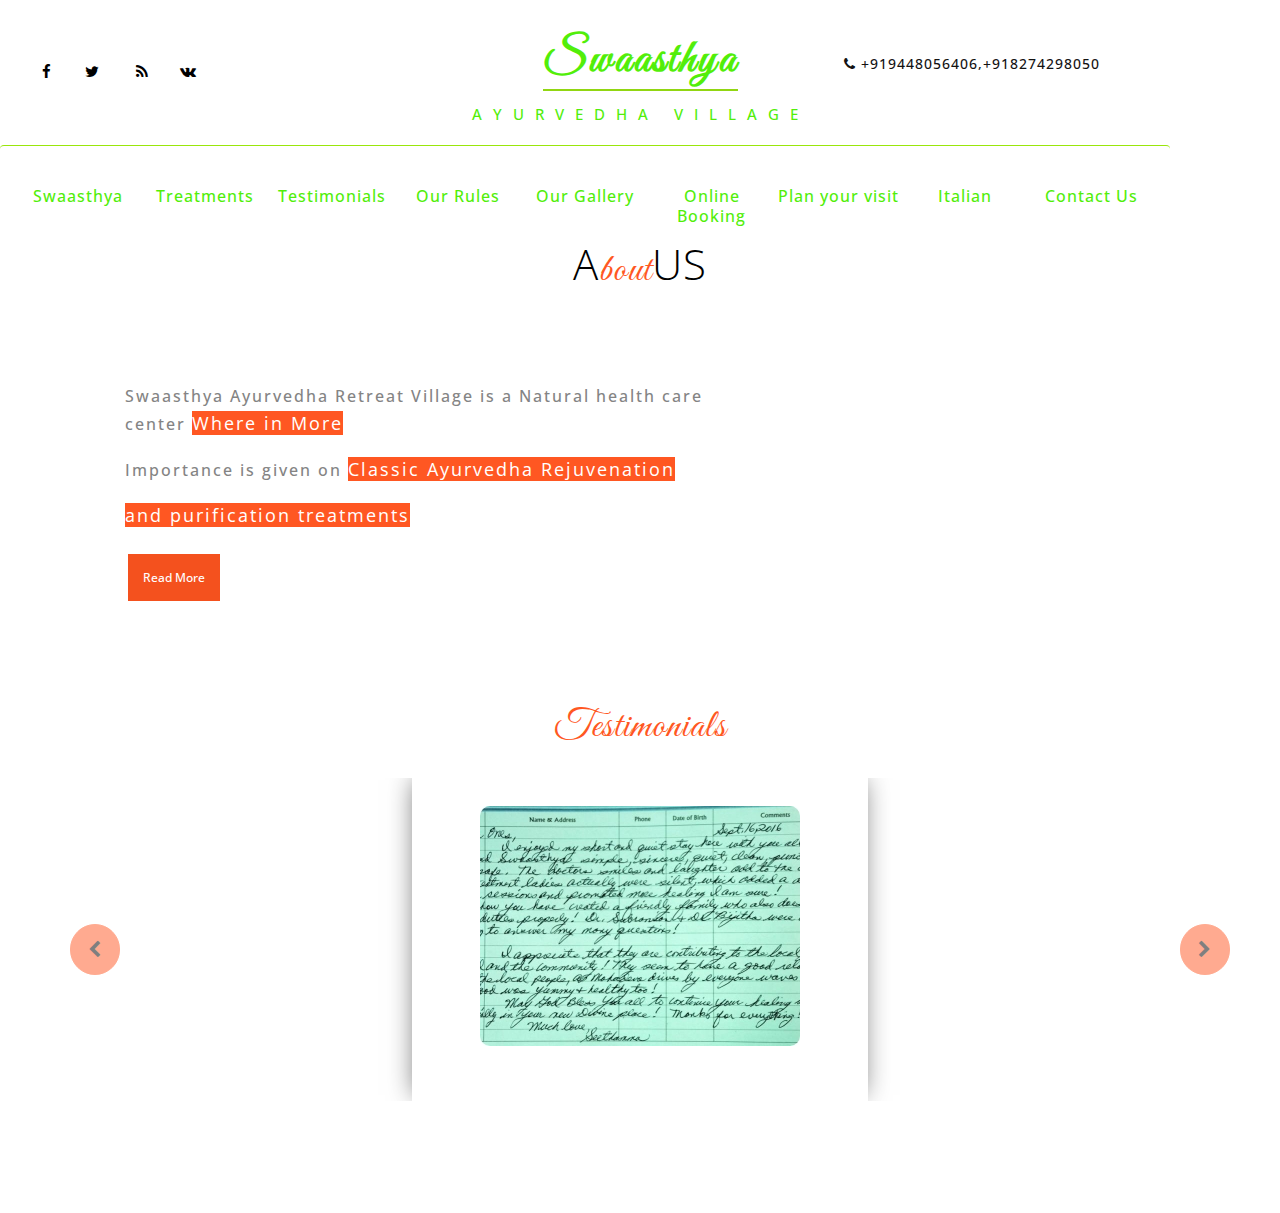
<file: aboutus.html>
<!DOCTYPE html>
<html lang="en">
   <head>
      <title>Swaasthya</title>
      <!--meta tags -->
      <meta charset="UTF-8">
      <meta name="viewport" content="width=device-width, initial-scale=1">
      <meta name="keywords" content="Make Over Responsive web template, Bootstrap Web Templates, Flat Web Templates, Android Compatible web template, 
         Smartphone Compatible web template, free webdesigns for Nokia, Samsung, LG, SonyEricsson, Motorola web design" />
      <script>
         addEventListener("load", function () {
         	setTimeout(hideURLbar, 0);
         }, false);
         
         function hideURLbar() {
         	window.scrollTo(0, 1);
         }
      </script>
      <!--//meta tags ends here-->
      <!--booststrap-->
      <link href="css/bootstrap.css" rel="stylesheet" type="text/css" media="all">
      <!--//booststrap end-->
      <!-- font-awesome icons -->
      <link href="css/font-awesome.css" rel="stylesheet">
      <!-- //font-awesome icons -->
      <link href="css/easy-responsive-tabs.css" rel='stylesheet' type='text/css' />
      <!-- easy-responsive-tabs -->
      <link href="css/prettyPhoto.css" rel="stylesheet" type="text/css" />
      <!--stylesheets-->
      <link href="css/style.css" rel='stylesheet' type='text/css' media="all">
      <!--//stylesheets-->
      <link href="//fonts.googleapis.com/css?family=Great+Vibes" rel="stylesheet">
      <link href="//fonts.googleapis.com/css?family=Open+Sans:300,400,600" rel="stylesheet">
   </head>
   <body>
      <div class="header-outs1">
          <div class="w3-agile-logo">
             <div class=" head-wl">
                <div class="col-md-4 col-sm-4 col-xs-4 buttom-social-grids">
                   <ul>
                      <li><a href="#"><span class="fa fa-facebook"></span></a></li>
                      <li><a href="#"><span class="fa fa-twitter"></span></a></li>
                      <li><a href="#"><span class="fa fa-rss"></span></a></li>
                      <li><a href="#"><span class="fa fa-vk"></span></a></li>
                   </ul>
                </div>
                <div class="col-md-4 col-sm-4 col-xs-4 headder-w3">
                   <h7><a href="index.html">Swaasthya</a></h7>
                   <h8><a href="index.html">Ayurvedha Village</a></h8>
                </div>
                <div class="col-md-4 col-sm-4 col-xs-4 w3-header-top-right-text">
                   <h9><i class="fa fa-phone" aria-hidden="true"></i> +919448056406,+918274298050</h9>
                </div>
                <div class="clearfix"> </div>
             </div>
          </div>
          <div class="top-nav">
             <br>
             <nav class="navbar navbar-default navbar-fixed-top1">
                <div class="container">
                <br>
                   <!-- //header -->
                   <div class="navbar-header">
                      <button type="button" class="navbar-toggle collapsed" data-toggle="collapse" data-target="#navbar" aria-expanded="false"
                         aria-controls="navbar">
                      <span class="sr-only">Toggle navigation</span>
                      <span class="icon-bar"></span>
                      <span class="icon-bar"></span>
                      <span class="icon-bar"></span>
                      </button>
                   </div>
                   <div id="navbar" class="navbar-collapse collapse">
                      <ul class="nav navbar-nav">
                         <li><a href="index.html " class="scroll">Swaasthya</a></li>
                         <li><a href="treatment.html">Treatments</a></li>
                         <li><a href="#testimonials" class="scroll">Testimonials</a></li>
                         <li><a href="Rules.html">Our Rules</a></li>
                         <li><a href="gallery.html">Our Gallery</a></li>
                         <li><a href="online.html" class="scroll">Online Booking</a></li>
                         <li><a href="plan.html" class="scroll">Plan your visit</a></li>
                           <li><a href="italian.html">Italian</a></li>
                                   <li><a href="contact.html">Contact Us</a></li>
                                         
                    </ul>
                   </div>
                </div>
             </nav>
          </div>
         <!-- Slideshow 4 -->
        <!-- <div class="slider">
            <div class="callbacks_container">
               <ul class="" id="">
                  <li>
                     <div class="slider-img">
                        <div class="container">
                           <div class="slider-info">
                              <h4><span class="first-clr">S</span>waasthya<span class="first-clr"> A</span>yurvedha<span class="first-clr"> V</span>illage<span class="first-clr">C</span>oorg</h4>
                              
							   <button  type="button" class="btn" data-toggle="modal" data-target="#myModal">Treatment </button>
   <button  type="button" class="btn" data-toggle="modal" data-target="#myModal1">About Us</button>
							  
							  <p> </p>
                           </div>
                        </div>
                     </div>
                  </li>
                  <li>
                     <div class="slider-img ">
                        <div class="container">
                           <div class="slider-info">
                              <h4><span class="first-clr"></span><span class="first-clr"></span><span class="first-clr"></span><span class="first-clr"></span></h4>
                              <p> </p>
                           </div>
                        </div>
                     </div>
                  </li>
                  <li>
                     <div class="slider-img">
                        <div class="container">
                           <div class="slider-info">
                              <h4><span class="first-clr"></span> <span class="first-clr"></span><span class="first-clr"></span></h4>
                              <p></p>
                           </div>
                        </div>
                     </div>
                  </li>
               </ul>
            </div>
            <div class="clearfix"> </div>
         </div>
      </div>
      <!-- This is here just to demonstrate the callbacks -->
      <!-- <ul class="events">
	  
	  
	  
	  
	  
	  
	  
	  
	  
	    <!-- Modal -->
<!--  <div class="modal fade" id="myModal" role="dialog">
    <div class="modal-dialog">
    
      <!-- Modal content-->
  <!--    <div class="modal-content">
        <div class="modal-header">
          <button type="button" class="close" data-dismiss="modal">&times;</button>
          <h4 class="modal-title">Swaasthya</h4>
        </div>
        <div class="modal-body">
          <p></p>
        </div>
        <div class="modal-footer">
          <button type="button" class="btn btn-default" data-dismiss="modal">Close</button>
        </div>
      </div>
      
    </div>
  </div>
  
</div>





  <!-- Modal -->
<!--  <div class="modal fade" id="myModal1" role="dialog">
    <div class="modal-dialog">
    
      <!-- Modal content-->
  <!--    <div class="modal-content">
        <div class="modal-header">
          <button type="button" class="close" data-dismiss="modal">&times;</button>
          <h4 class="modal-title">Swaasthya</h4>
        </div>
        <div class="modal-body">
          <p></p>
        </div>
        <div class="modal-footer">
          <button type="button" class="btn btn-default" data-dismiss="modal">Close</button>
        </div>
      </div>
      
    </div>
  </div>
  
</div>
	 
      <!-- //banner -->
      <!--about -->
      <br>
      <br>
      <div class="about" id="about">

         <div class="container">
		 <h3   align="center" class="title">A<span class="sub-text">bout</span>Us</h3>
		 <div class="col-md-7 col-sm-7 abut-grid-w3ls">
               <h3> </h3>
               <div class="agile-info-text">
                  <h4>Swaasthya Ayurvedha Retreat Village is a
                     Natural health care center  <span class="abut-parr">Where in More</span>
                  </h4>
               </div>
               <div class="agile-info-text">
                  <h4>Importance is given on <span class="abut-parr">Classic Ayurvedha Rejuvenation</span>
                     
                  </h4>
               </div>
               <div class="agile-info-text">
                  <h4><span class="abut-parr">and purification treatments</span>
         
                  </h4>
				  <br>
				  <button  type="button" class="btn1" data-toggle="modal" data-target="#myModal">Read More </button></br>
               </div>
               <div class="agile-info-text">
                  <h4>
                   <span class="abut-parr"></span>
                  </h4>
               </div>

</div>
		



</div>




	
     
     
      <!--testimonials -->
      <div class="testimonials" id="testimonials">
         <div class="container">
            <h3 class="title"><span class="sub-text">Testimonials</span></h3>
            <div id="myCarouselbanner" class="carousel slide" data-ride="carousel">
               <!-- Indicators -->
               <ol class="carousel-indicators">
                  <li data-target="#myCarouselbanner" data-slide-to="0" class=""></li>
                  <li data-target="#myCarouselbanner" data-slide-to="1" class=""></li>
                  <li data-target="#myCarouselbanner" data-slide-to="2" class="active"></li>
                  <li data-target="#myCarouselbanner" data-slide-to="3"></li>
               </ol>
               <!-- Wrapper for slides -->
               <div class="carousel-inner" role="listbox">
                  <div class="item">
                     <div class="client-text">
                        <div class="img-text">
                           <img src="images/1.jpg" alt="">
                        </div>
                        <div class="clt-syas-agile">
                           <h5></h5>
                           <p></p>
                        </div>
                     </div>
                  </div>
                  <div class="item">
                     <div class="client-text">
                        <div class="img-text">
                           <img src="images/2.jpg" alt="">
                        </div>
                        <div class="clt-syas-agile">
                           <h5></h5>
                           <p></p>
                        </div>
                     </div>
                  </div>
                  <div class="item active">
                     <div class="client-text">
                        <div class="img-text">
                           <img src="images/3.jpg" alt="">
                        </div>
                        <div class="clt-syas-agile">
                           <h5></h5>
                           <p></p>
                        </div>
                     </div>
                  </div>
                  <div class="item">
                     <div class="client-text">
                        <div class="img-text">
                           <img src="images/4.jpg" alt="">
                        </div>
                        <div class="clt-syas-agile">
                           <h5></h5>
                           <p></p>
                        </div>
                     </div>
                  </div>
               </div>
               <!-- Left and right controls -->
               <a class="left carousel-control" href="#myCarouselbanner" role="button" data-slide="prev">
               <span class="fa fa-chevron-left" aria-hidden="true"></span>
               <span class="sr-only">Previous</span>
               </a>
               <a class="right carousel-control" href="#myCarouselbanner" role="button" data-slide="next">
               <span class="fa fa-chevron-right" aria-hidden="true"></span>
               <span class="sr-only">Next</span>
               </a>
            </div>
         </div>
      </div>
      <!-- //testimonials -->
      
      <!--js working-->
      <script src='js/jquery-2.2.3.min.js'></script>
      <!-- //js  working-->
      <script src="js/responsiveslides.min.js"></script>
      <script>
         // You can also use "$(window).load(function() {"
         $(function () {
         	// Slideshow 4
         	$("#slider4").responsiveSlides({
         		auto: true,
         		pager: true,
         		nav: false,
         		speed: 900,
         		namespace: "callbacks",
         		before: function () {
         			$('.events').append("<li>before event fired.</li>");
         		},
         		after: function () {
         			$('.events').append("<li>after event fired.</li>");
         		}
         	});
         
         });
      </script>
      <!--// banner-->
      <!-- service for responsive tabs -->
      <script src="js/easy-responsive-tabs.js"></script>
      <script>
         $(document).ready(function () {
         $('#verticalTab').easyResponsiveTabs({
         type: 'vertical',
         width: 'auto',
         fit: true
         });
         });
      </script>
      <!-- service for responsive tabs -->
      <!-- OnScroll-Number-Increase-JavaScript -->
      <script src="js/jquery.waypoints.min.js"></script>
      <script src="js/jquery.countup.js"></script>
      <script>
         $('.counter').countUp();
      </script>
      <!-- //OnScroll-Number-Increase-JavaScript -->
      <!-- Slide-To-Top JavaScript (No-Need-To-Change) -->
      <script >
         $(document).ready(function () {
         	var defaults = {
         		containerID: 'toTop', // fading element id
         		containerHoverID: 'toTopHover', // fading element hover id
         		scrollSpeed: 100,
         		easingType: 'linear'
         	};
         	$().UItoTop({
         		easingType: 'easeOutQuart'
         	});
         });
      </script>
      <a href="#" id="toTop" class="stuoyal3w stieliga" style="display: block;">
      <span id="toTopHover" style="opacity: 0;"> </span>
      </a>
      <!-- //Slide-To-Top JavaScript -->
      <!-- Smooth-Scrolling-JavaScript -->
      <script src="js/move-top.js"></script>
      <script src="js/easing.js"></script>
      <script>
         jQuery(document).ready(function ($) {
         	$(".scroll, .navbar li a, .footer li a").click(function (event) {
         		$('html,body').animate({
         			scrollTop: $(this.hash).offset().top
         		}, 1000);
         	});
         });
      </script>
      <!-- //Smooth-Scrolling-JavaScript -->
      <!--bootstrap-->
      <script src="js/bootstrap.js"></script>
      <!--// bootstrap-->
      <!-- jQuery-Photo-filter-lightbox-Gallery-plugin -->
      <script src="js/jquery-1.7.2.js"></script>
      <script src="js/jquery.quicksand.js"></script>
      <script src="js/script.js"></script>
      <script src="js/jquery.prettyPhoto.js" ></script>
      <!-- //jQuery-Photo-filter-lightbox-Gallery-plugin -->
   </body>
</html>
</file>
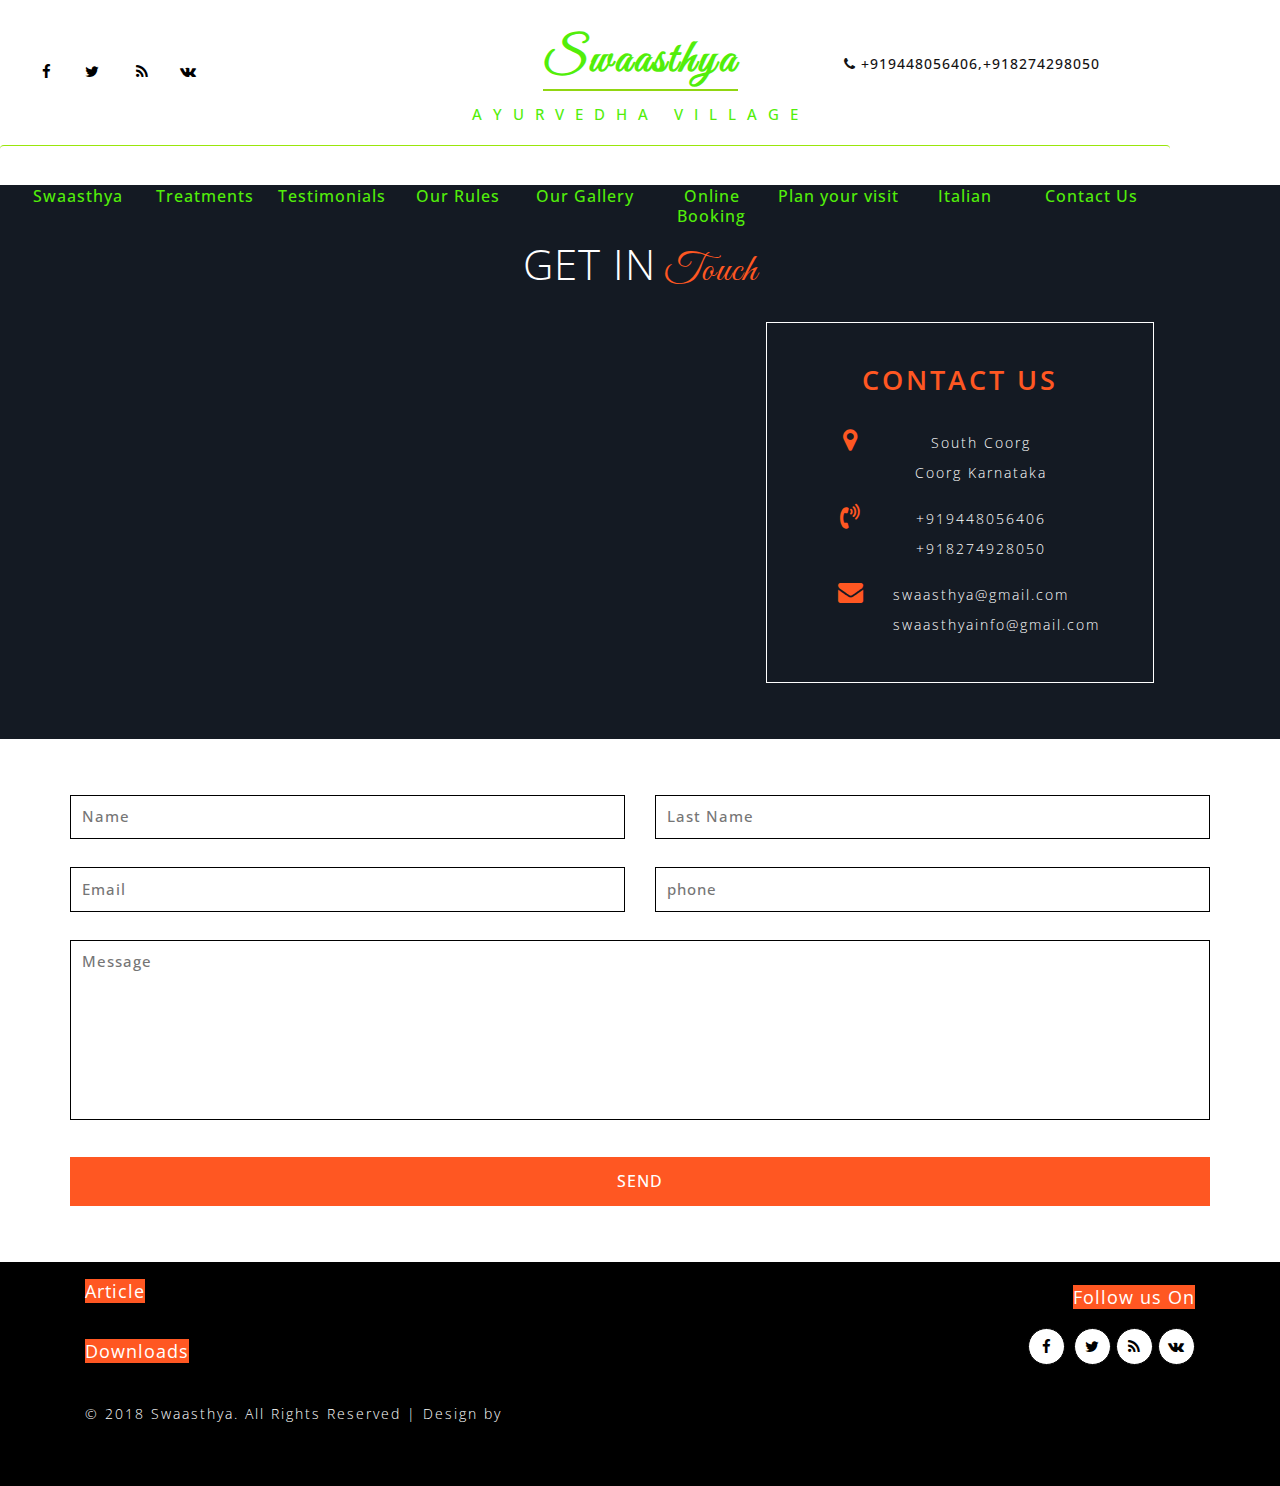
<file: contact.html>
<!DOCTYPE html>
<html lang="en">
   <head>
      <title>Swaasthya</title>
      <!--meta tags -->
      <meta charset="UTF-8">
      <meta name="viewport" content="width=device-width, initial-scale=1">
      <meta name="keywords" content="Make Over Responsive web template, Bootstrap Web Templates, Flat Web Templates, Android Compatible web template, 
         Smartphone Compatible web template, free webdesigns for Nokia, Samsung, LG, SonyEricsson, Motorola web design" />
      <script>
         addEventListener("load", function () {
         	setTimeout(hideURLbar, 0);
         }, false);
         
         function hideURLbar() {
         	window.scrollTo(0, 1);
         }
      </script>
      <!--//meta tags ends here-->
      <!--booststrap-->
      <link href="css/bootstrap.css" rel="stylesheet" type="text/css" media="all">
      <!--//booststrap end-->
      <!-- font-awesome icons -->
      <link href="css/font-awesome.css" rel="stylesheet">
      <!-- //font-awesome icons -->
      <link href="css/easy-responsive-tabs.css" rel='stylesheet' type='text/css' />
      <!-- easy-responsive-tabs -->
      <link href="css/prettyPhoto.css" rel="stylesheet" type="text/css" />
      <!--stylesheets-->
      <link href="css/style.css" rel='stylesheet' type='text/css' media="all">
      <!--//stylesheets-->
      <link href="//fonts.googleapis.com/css?family=Great+Vibes" rel="stylesheet">
      <link href="//fonts.googleapis.com/css?family=Open+Sans:300,400,600" rel="stylesheet">
   </head>
   <body>
      <div class="header-outs1">
          <div class="w3-agile-logo">
             <div class=" head-wl">
                <div class="col-md-4 col-sm-4 col-xs-4 buttom-social-grids">
                   <ul>
                      <li><a href="#"><span class="fa fa-facebook"></span></a></li>
                      <li><a href="#"><span class="fa fa-twitter"></span></a></li>
                      <li><a href="#"><span class="fa fa-rss"></span></a></li>
                      <li><a href="#"><span class="fa fa-vk"></span></a></li>
                   </ul>
                </div>
                <div class="col-md-4 col-sm-4 col-xs-4 headder-w3">
                   <h7><a href="index.html">Swaasthya</a></h7>
                   <h8><a href="index.html">Ayurvedha Village</a></h8>
                </div>
                <div class="col-md-4 col-sm-4 col-xs-4 w3-header-top-right-text">
                   <h9><i class="fa fa-phone" aria-hidden="true"></i> +919448056406,+918274298050</h9>
                </div>
                <div class="clearfix"> </div>
             </div>
          </div>
          <div class="top-nav">
             <br>
             <nav class="navbar navbar-default navbar-fixed-top1">
                <div class="container">
                <br>
                   <!-- //header -->
                   <div class="navbar-header">
                      <button type="button" class="navbar-toggle collapsed" data-toggle="collapse" data-target="#navbar" aria-expanded="false"
                         aria-controls="navbar">
                      <span class="sr-only">Toggle navigation</span>
                      <span class="icon-bar"></span>
                      <span class="icon-bar"></span>
                      <span class="icon-bar"></span>
                      </button>
                   </div>
                   <div id="navbar" class="navbar-collapse collapse">
                      <ul class="nav navbar-nav">
                         <li><a href="index.html " class="scroll">Swaasthya</a></li>
                         <li><a href="treatment.html">Treatments</a></li>
                         <li><a href="#testimonials" class="scroll">Testimonials</a></li>
                         <li><a href="Rules.html">Our Rules</a></li>
                         <li><a href="gallery.html">Our Gallery</a></li>
                         <li><a href="online.html" class="scroll">Online Booking</a></li>
                         <li><a href="plan.html" class="scroll">Plan your visit</a></li>
                           <li><a href="italian.html">Italian</a></li>
                                   <li><a href="contact.html">Contact Us</a></li>
                                         
                    </ul>
                   </div>
                </div>
             </nav>
          </div>
         <!-- Slideshow 4 -->
      <!--   <div class="slider">
            <div class="callbacks_container">
               <ul class="" id="">
                  <li>
                     <div class="slider-img">
                        <div class="container">
                           <div class="slider-info">
                              <h4><span class="first-clr">S</span>waasthya<span class="first-clr"> A</span>yurvedha<span class="first-clr"> V</span>illage<span class="first-clr">C</span>oorg</h4>
                              
							   <button  type="button" class="btn" data-toggle="modal" data-target="#myModal">Treatment </button>
   <button  type="button" class="btn" data-toggle="modal" data-target="#myModal1">About Us</button>
							  
							  <p> </p>
                           </div>
                        </div>
                     </div>
                  </li>
                  <li>
                     <div class="slider-img ">
                        <div class="container">
                           <div class="slider-info">
                              <h4><span class="first-clr"></span><span class="first-clr"></span><span class="first-clr"></span><span class="first-clr"></span></h4>
                              <p> </p>
                           </div>
                        </div>
                     </div>
                  </li>
                  <li>
                     <div class="slider-img">
                        <div class="container">
                           <div class="slider-info">
                              <h4><span class="first-clr"></span> <span class="first-clr"></span><span class="first-clr"></span></h4>
                              <p></p>
                           </div>
                        </div>
                     </div>
                  </li>
               </ul>
            </div>
            <div class="clearfix"> </div>
         </div>
      </div>
      <!-- This is here just to demonstrate the callbacks -->
      <!-- <ul class="events">
	  
	  
	  
	  
	  
	  
	  
	  
	  
	    <!-- Modal -->
<!--  <div class="modal fade" id="myModal" role="dialog">
    <div class="modal-dialog">
    
      <!-- Modal content-->
  <!--    <div class="modal-content">
        <div class="modal-header">
          <button type="button" class="close" data-dismiss="modal">&times;</button>
          <h4 class="modal-title">Swaasthya</h4>
        </div>
        <div class="modal-body">
          <p></p>
        </div>
        <div class="modal-footer">
          <button type="button" class="btn btn-default" data-dismiss="modal">Close</button>
        </div>
      </div>
      
    </div>
  </div>
  
</div>





  <!-- Modal -->
<!--  <div class="modal fade" id="myModal1" role="dialog">
    <div class="modal-dialog">
    
      <!-- Modal content-->
  <!--    <div class="modal-content">
        <div class="modal-header">
          <button type="button" class="close" data-dismiss="modal">&times;</button>
          <h4 class="modal-title">Swaasthya</h4>
        </div>
        <div class="modal-body">
          <p></p>
        </div>
        <div class="modal-footer">
          <button type="button" class="btn btn-default" data-dismiss="modal">Close</button>
        </div>
      </div>
      
    </div>
  </div>
  
</div>
	 
      <!-- //banner -->
      <br>
      <br>
	  <div class="contact" id="contact">
         <h3 class="title clr">Get in<span class="sub-text"> Touch</span></h3>
         <div class=" col-md-6 col-sm-6 col-xs-6 contact-map">
            <div class="map-grid">
               <iframe src="https://www.google.com/maps/embed?pb=!1m18!1m12!1m3!1d6851.885691162241!2d76.02999888312992!3d12.083051548581627!2m3!1f0!2f0!3f0!3m2!1i1024!2i768!4f13.1!3m3!1m2!1s0x3ba5bf7c072fbf0b%3A0x51724bd0d91513a3!2sSwaasthya+Ayurveda+Village!5e0!3m2!1sen!2sin!4v1530202440651" width="1300" height="450" frameborder="0" style="border:0" allowfullscreen></iframe>
            </div>
         </div>
         <div class=" col-md-6 col-sm-6 col-xs-6 contact-icons text-center">
            <div class="gride-contact-agileinfo">
               <h5> Contact Us </h5>
               <div class=" footer_grid_left">
                  <div class="col-md-3 col-sm-3 col-xs-3 icon_grid_left">
                     <span class="fa fa-map-marker" aria-hidden="true"></span>
                  </div>
                  <div class=" col-md-9 col-sm-9 col-xs-9 address-gried">
                     <p>South Coorg<span>Coorg Karnataka</span></p>
                  </div>
                  <div class="clearfix"> </div>
               </div>
               <div class="footer_grid_left">
                  <div class="col-md-3 col-sm-3 col-xs-3 icon_grid_left">
                     <span class="fa fa-volume-control-phone" aria-hidden="true"></span>
                  </div>
                  <div class=" col-md-9  col-sm-9 col-xs-9 address-gried">
                     <p>+919448056406<span>+918274928050</span></p>
                  </div>
                  <div class="clearfix"> </div>
               </div>
               <div class="clearfix"> </div>
               <div class="footer_grid_left">
                  <div class="col-md-3 col-sm-3 col-xs-3 icon_grid_left">
                     <span class="fa fa-envelope" aria-hidden="true"></span>
                  </div>
                  <div class=" col-md-9 col-sm-9 col-xs-9 address-gried">
                     <p><a href="mailto:info@example.com">swaasthya@gmail.com</a>
                        <span><a href="mailto:info@example.com">swaasthyainfo@gmail.com</a></span>
                     </p>
                  </div>
               </div>
               <div class="clearfix"> </div>
            </div>
         </div>
         <div class="clearfix"> </div>
      </div>
      <div class="info-contact">
         <div class="container">
            <div class="contact-us">
               <form action="#" method="post">
                  <div class="col-md-6 col-sm-6 col-xs-6 styled-input">
                     <input type="text" name="Name" placeholder="Name" required="">
                  </div>
                  <div class="col-md-6 col-sm-6 col-xs-6 styled-input">
                     <input type="text" name="Last Name" placeholder="Last Name" required="">
                  </div>
                  <div class="col-md-6 col-sm-6 col-xs-6 styled-input">
                     <input type="email" name="Email" placeholder="Email" required="">
                  </div>
                  <div class="col-md-6 col-sm-6 col-xs-6 styled-input">
                     <input type="text" name="phone" placeholder="phone" required="">
                  </div>
                  <div class="clearfix"> </div>
                  <div class="styled-input">
                     <textarea name="Message" placeholder="Message" required=""></textarea>
                  </div>
                  <div>
                     <div class="click">
                        <input type="submit" value="SEND">
                     </div>
                  </div>
               </form>
            </div>
            <div class="clearfix"> </div>
         </div>
      </div>
      <!-- //contact-->
	  
	  
	  
	  
	  
	  
	  
	  
     
 <footer>

         <div class="container">
		 
		    
            <div class="col-md-7 header-side">
			<br>
			
			<h4><span class="abut-parr">Article</span></h4> <br></br>
			
			<h4><span class="abut-parr">Downloads
		</span></h4><br>
		
               <p>©  2018 Swaasthya. All Rights Reserved | Design by <a href="" target="_blank"></a>
               </p></br></br>
            </div>
            <div class="col-md-5 header-side">
               <div class="buttom-social-grd text-center">
                  <ul>
				  	  <h4><span class="abut-parr">Follow us On</span></h4>
					  <br>
					  
                     <li><a href="#"><span class="fa fa-facebook"></span></a></li>
                     <li><a href="#"><span class="fa fa-twitter"></span></a></li>
                     <li><a href="#"><span class="fa fa-rss"></span></a></li>
                     <li><a href="#"><span class="fa fa-vk"></span></a></li>
					 </br>
                  </ul>
               </div>
            </div>
         </div>
      </footer>



		


      
      
      <!--js working-->
      <script src='js/jquery-2.2.3.min.js'></script>
      <!-- //js  working-->
      <script src="js/responsiveslides.min.js"></script>
      <script>
         // You can also use "$(window).load(function() {"
         $(function () {
         	// Slideshow 4
         	$("#slider4").responsiveSlides({
         		auto: true,
         		pager: true,
         		nav: false,
         		speed: 900,
         		namespace: "callbacks",
         		before: function () {
         			$('.events').append("<li>before event fired.</li>");
         		},
         		after: function () {
         			$('.events').append("<li>after event fired.</li>");
         		}
         	});
         
         });
      </script>
      <!--// banner-->
      <!-- service for responsive tabs -->
      <script src="js/easy-responsive-tabs.js"></script>
      <script>
         $(document).ready(function () {
         $('#verticalTab').easyResponsiveTabs({
         type: 'vertical',
         width: 'auto',
         fit: true
         });
         });
      </script>
      <!-- service for responsive tabs -->
      <!-- OnScroll-Number-Increase-JavaScript -->
      <script src="js/jquery.waypoints.min.js"></script>
      <script src="js/jquery.countup.js"></script>
      <script>
         $('.counter').countUp();
      </script>
      <!-- //OnScroll-Number-Increase-JavaScript -->
      <!-- Slide-To-Top JavaScript (No-Need-To-Change) -->
      <script >
         $(document).ready(function () {
         	var defaults = {
         		containerID: 'toTop', // fading element id
         		containerHoverID: 'toTopHover', // fading element hover id
         		scrollSpeed: 100,
         		easingType: 'linear'
         	};
         	$().UItoTop({
         		easingType: 'easeOutQuart'
         	});
         });
      </script>
      <a href="#" id="toTop" class="stuoyal3w stieliga" style="display: block;">
      <span id="toTopHover" style="opacity: 0;"> </span>
      </a>
      <!-- //Slide-To-Top JavaScript -->
      <!-- Smooth-Scrolling-JavaScript -->
      <script src="js/move-top.js"></script>
      <script src="js/easing.js"></script>
      <script>
         jQuery(document).ready(function ($) {
         	$(".scroll, .navbar li a, .footer li a").click(function (event) {
         		$('html,body').animate({
         			scrollTop: $(this.hash).offset().top
         		}, 1000);
         	});
         });
      </script>
      <!-- //Smooth-Scrolling-JavaScript -->
      <!--bootstrap-->
      <script src="js/bootstrap.js"></script>
      <!--// bootstrap-->
      <!-- jQuery-Photo-filter-lightbox-Gallery-plugin -->
      <script src="js/jquery-1.7.2.js"></script>
      <script src="js/jquery.quicksand.js"></script>
      <script src="js/script.js"></script>
      <script src="js/jquery.prettyPhoto.js" ></script>
      <!-- //jQuery-Photo-filter-lightbox-Gallery-plugin -->
   </body>
</html>
</file>
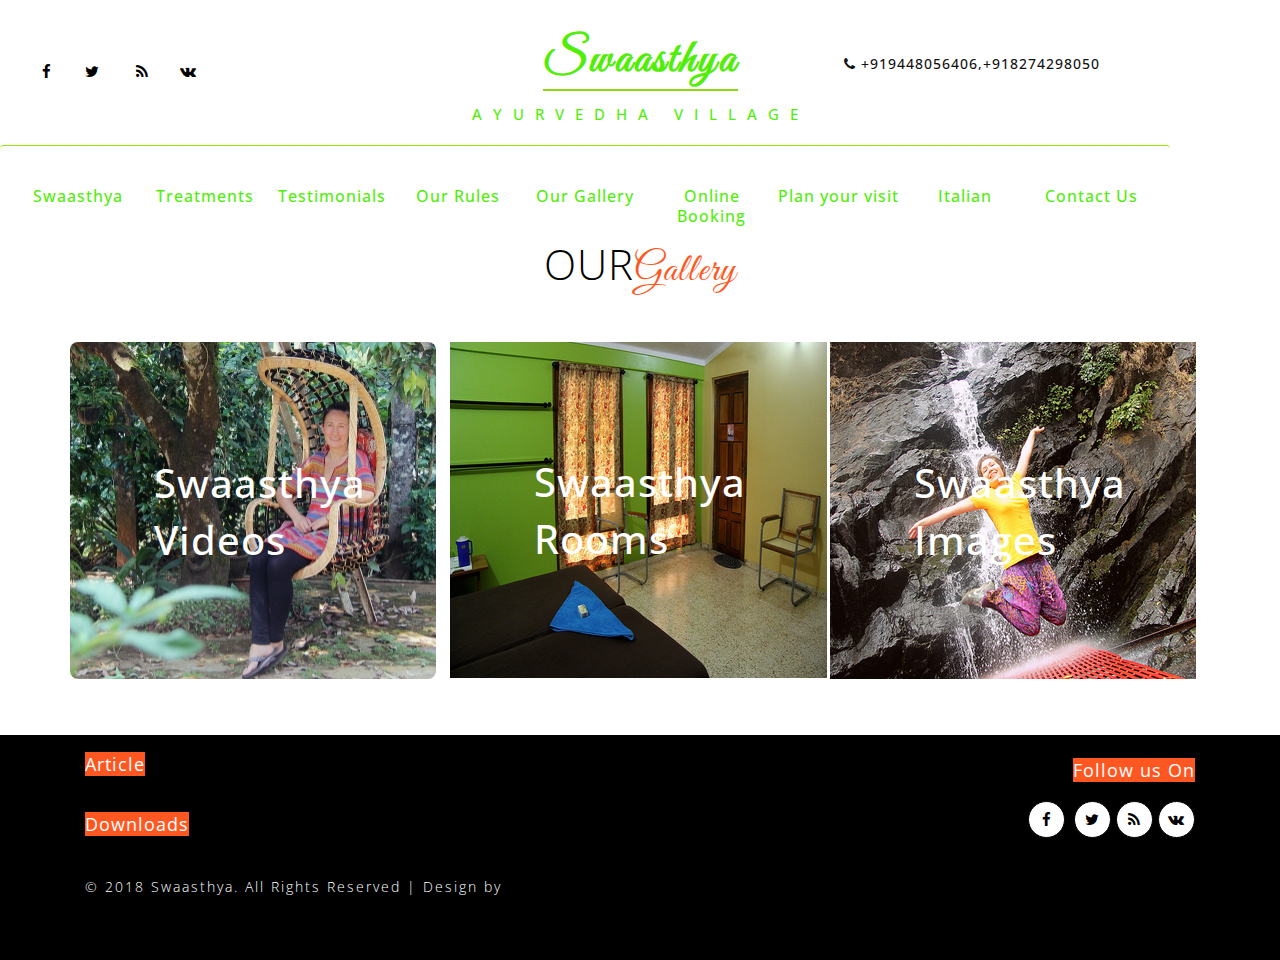
<file: gallery.html>
<!DOCTYPE html>
<html lang="en">
   <head>
      <title>Swaasthya</title>
      <!--meta tags -->
      <meta charset="UTF-8">
      <meta name="viewport" content="width=device-width, initial-scale=1">
      <meta name="keywords" content="Make Over Responsive web template, Bootstrap Web Templates, Flat Web Templates, Android Compatible web template, 
         Smartphone Compatible web template, free webdesigns for Nokia, Samsung, LG, SonyEricsson, Motorola web design" />
      <script>
         addEventListener("load", function () {
         	setTimeout(hideURLbar, 0);
         }, false);
         
         function hideURLbar() {
         	window.scrollTo(0, 1);
         }
      </script>
      <!--//meta tags ends here-->
      <!--booststrap-->
      <link href="css/bootstrap.css" rel="stylesheet" type="text/css" media="all">
      <!--//booststrap end-->
      <!-- font-awesome icons -->
      <link href="css/font-awesome.css" rel="stylesheet">
      <!-- //font-awesome icons -->
      <link href="css/easy-responsive-tabs.css" rel='stylesheet' type='text/css' />
      <!-- easy-responsive-tabs -->
      <link href="css/prettyPhoto.css" rel="stylesheet" type="text/css" />
      <!--stylesheets-->
      <link href="css/style.css" rel='stylesheet' type='text/css' media="all">
      <!--//stylesheets-->
      <link href="//fonts.googleapis.com/css?family=Great+Vibes" rel="stylesheet">
      <link href="//fonts.googleapis.com/css?family=Open+Sans:300,400,600" rel="stylesheet">
   </head>
   <body>
      <div class="header-outs1">
          <div class="w3-agile-logo">
             <div class=" head-wl">
                <div class="col-md-4 col-sm-4 col-xs-4 buttom-social-grids">
                   <ul>
                      <li><a href="#"><span class="fa fa-facebook"></span></a></li>
                      <li><a href="#"><span class="fa fa-twitter"></span></a></li>
                      <li><a href="#"><span class="fa fa-rss"></span></a></li>
                      <li><a href="#"><span class="fa fa-vk"></span></a></li>
                   </ul>
                </div>
                <div class="col-md-4 col-sm-4 col-xs-4 headder-w3">
                   <h7><a href="index.html">Swaasthya</a></h7>
                   <h8><a href="index.html">Ayurvedha Village</a></h8>
                </div>
                <div class="col-md-4 col-sm-4 col-xs-4 w3-header-top-right-text">
                   <h9><i class="fa fa-phone" aria-hidden="true"></i> +919448056406,+918274298050</h9>
                </div>
                <div class="clearfix"> </div>
             </div>
          </div>
          <div class="top-nav">
             <br>
             <nav class="navbar navbar-default navbar-fixed-top1">
                <div class="container">
                <br>
                   <!-- //header -->
                   <div class="navbar-header">
                      <button type="button" class="navbar-toggle collapsed" data-toggle="collapse" data-target="#navbar" aria-expanded="false"
                         aria-controls="navbar">
                      <span class="sr-only">Toggle navigation</span>
                      <span class="icon-bar"></span>
                      <span class="icon-bar"></span>
                      <span class="icon-bar"></span>
                      </button>
                   </div>
                   <div id="navbar" class="navbar-collapse collapse">
                      <ul class="nav navbar-nav">
                         <li><a href="index.html " class="scroll">Swaasthya</a></li>
                         <li><a href="treatment.html">Treatments</a></li>
                         <li><a href="#testimonials" class="scroll">Testimonials</a></li>
                         <li><a href="Rules.html">Our Rules</a></li>
                         <li><a href="gallery.html">Our Gallery</a></li>
                         <li><a href="online.html" class="scroll">Online Booking</a></li>
                         <li><a href="plan.html" class="scroll">Plan your visit</a></li>
                           <li><a href="italian.html">Italian</a></li>
                                   <li><a href="contact.html">Contact Us</a></li>
                                         
                    </ul>
                   </div>
                </div>
             </nav>
          </div>
         <!-- Slideshow 4 -->
      <!--   <div class="slider">
            <div class="callbacks_container">
               <ul class="" id="">
                  <li>
                     <div class="slider-img">
                        <div class="container">
                           <div class="slider-info">
                              <h4><span class="first-clr">S</span>waasthya<span class="first-clr"> A</span>yurvedha<span class="first-clr"> V</span>illage<span class="first-clr">C</span>oorg</h4>
                              
							   <button  type="button" class="btn" data-toggle="modal" data-target="#myModal">Treatment </button>
   <button  type="button" class="btn" data-toggle="modal" data-target="#myModal1">About Us</button>
							  
							  <p> </p>
                           </div>
                        </div>
                     </div>
                  </li>
                  <li>
                     <div class="slider-img ">
                        <div class="container">
                           <div class="slider-info">
                              <h4><span class="first-clr"></span><span class="first-clr"></span><span class="first-clr"></span><span class="first-clr"></span></h4>
                              <p> </p>
                           </div>
                        </div>
                     </div>
                  </li>
                  <li>
                     <div class="slider-img">
                        <div class="container">
                           <div class="slider-info">
                              <h4><span class="first-clr"></span> <span class="first-clr"></span><span class="first-clr"></span></h4>
                              <p></p>
                           </div>
                        </div>
                     </div>
                  </li>
               </ul>
            </div>
            <div class="clearfix"> </div>
         </div>
      </div>
      <!-- This is here just to demonstrate the callbacks -->
      <!-- <ul class="events">
	  
	  
	  
	  
	  
	  
	  
	  
	  
	    <!-- Modal -->
<!--  <div class="modal fade" id="myModal" role="dialog">
    <div class="modal-dialog">
    
      <!-- Modal content-->
  <!--    <div class="modal-content">
        <div class="modal-header">
          <button type="button" class="close" data-dismiss="modal">&times;</button>
          <h4 class="modal-title">Swaasthya</h4>
        </div>
        <div class="modal-body">
          <p></p>
        </div>
        <div class="modal-footer">
          <button type="button" class="btn btn-default" data-dismiss="modal">Close</button>
        </div>
      </div>
      
    </div>
  </div>
  
</div>





  <!-- Modal -->
<!--  <div class="modal fade" id="myModal1" role="dialog">
    <div class="modal-dialog">
    
      <!-- Modal content-->
  <!--    <div class="modal-content">
        <div class="modal-header">
          <button type="button" class="close" data-dismiss="modal">&times;</button>
          <h4 class="modal-title">Swaasthya</h4>
        </div>
        <div class="modal-body">
          <p></p>
        </div>
        <div class="modal-footer">
          <button type="button" class="btn btn-default" data-dismiss="modal">Close</button>
        </div>
      </div>
      
    </div>
  </div>
  
</div>
	 
      <!-- //banner -->
    <!--portfolio -->
    <br>
    <br>
      <div class="gallery" id="gallery">
         <div class="container">
            <h3 class="title">Our<span class="sub-text">Gallery</span></h3>
            <div class="galler-imgs">
            
               <ul class="portfolio-area">
                  <li class="portfolio-item2" data-id="id-0" data-type="cat-item-1">
                     <div>
                        <span class="">
                            <a href ="video.html">Swaasthya Videos</a>
                            <a  href="video.html">
                              <figure>
                                 <img src="images/z3.jpg" class="img-responsive w3layouts agileits" alt="Swaasthya Videos">
								 <div  style="font-size:40px"   style="font-color:white" class="centered">Swaasthya Videos</div>
                                 <figcaption>
                                    <h3><a href ="video.html">Swaasthya Videos</a></h3>
                                 </figcaption>
                              </figure>
                           </a>
                        </span>
                     </div>
                  </li>
				  
                  <li class="portfolio-item2" data-id="id-1" data-type="cat-item-1">
                     <div>
                        <span class="">
						<a href ="room.html">Swaasthya Rooms</a>
                           <a  href="room.html">
                              <figure>
                                 <img src="images/z2.jpg" class="img-responsive w3layouts agileits" alt="Swaasthya Rooms">
								 <div  style="font-size:40px"   style="font-color:white" class="centered">Swaasthya Rooms</div>
                                 <figcaption>
                                    <h3><a href ="room.html">Swaasthya Rooms</a></h3>
                                 </figcaption>
                              </figure>
                           </a>
                        </span>
                     </div>
                  </li>
                  <li class="portfolio-item2" data-id="id-2" data-type="cat-item-1">
                     <div>
                        <span class="">
						<a href ="image.html">Swaasthya Images</a>
                           <a href="image.html">
						   
                              <figure>
                                 <img src="images/z1.jpg" class="img-responsive w3layouts agileits" alt="Swaasthya Images">
								 <div  style="font-size:40px"   style="font-color:white" class="centered">Swaasthya Images</div>
								
                                 <figcaption>
                                    <h3><a href ="image.html">Swaasthya Images</a></h3>
                                 </figcaption>
                              </figure>
                           </a>
                        </span>
                     </div>
                  </li>
                 
               </ul>
               <div class="clearfix"></div>
            </div>
         </div>
      </div>
      <!--end portfolio-area -->
	  
	  
	  
	  
	  
	  
	  
	  
	  
     
 <footer>

         <div class="container">
		 
		    
            <div class="col-md-7 header-side">
			<br>
			
			<h4><span class="abut-parr">Article</span></h4> <br></br>
			
			<h4><span class="abut-parr">Downloads
		</span></h4><br>
		
               <p>©  2018 Swaasthya. All Rights Reserved | Design by <a href="" target="_blank"></a>
               </p></br></br>
            </div>
            <div class="col-md-5 header-side">
               <div class="buttom-social-grd text-center">
                  <ul>
				  	  <h4><span class="abut-parr">Follow us On</span></h4>
					  <br>
					  
                     <li><a href="#"><span class="fa fa-facebook"></span></a></li>
                     <li><a href="#"><span class="fa fa-twitter"></span></a></li>
                     <li><a href="#"><span class="fa fa-rss"></span></a></li>
                     <li><a href="#"><span class="fa fa-vk"></span></a></li>
					 </br>
                  </ul>
               </div>
            </div>
         </div>
      </footer>



		


      
      
      <!--js working-->
      <script src='js/jquery-2.2.3.min.js'></script>
      <!-- //js  working-->
      <script src="js/responsiveslides.min.js"></script>
      <script>
         // You can also use "$(window).load(function() {"
         $(function () {
         	// Slideshow 4
         	$("#slider4").responsiveSlides({
         		auto: true,
         		pager: true,
         		nav: false,
         		speed: 900,
         		namespace: "callbacks",
         		before: function () {
         			$('.events').append("<li>before event fired.</li>");
         		},
         		after: function () {
         			$('.events').append("<li>after event fired.</li>");
         		}
         	});
         
         });
      </script>
      <!--// banner-->
      <!-- service for responsive tabs -->
      <script src="js/easy-responsive-tabs.js"></script>
      <script>
         $(document).ready(function () {
         $('#verticalTab').easyResponsiveTabs({
         type: 'vertical',
         width: 'auto',
         fit: true
         });
         });
      </script>
      <!-- service for responsive tabs -->
      <!-- OnScroll-Number-Increase-JavaScript -->
      <script src="js/jquery.waypoints.min.js"></script>
      <script src="js/jquery.countup.js"></script>
      <script>
         $('.counter').countUp();
      </script>
      <!-- //OnScroll-Number-Increase-JavaScript -->
      <!-- Slide-To-Top JavaScript (No-Need-To-Change) -->
      <script >
         $(document).ready(function () {
         	var defaults = {
         		containerID: 'toTop', // fading element id
         		containerHoverID: 'toTopHover', // fading element hover id
         		scrollSpeed: 100,
         		easingType: 'linear'
         	};
         	$().UItoTop({
         		easingType: 'easeOutQuart'
         	});
         });
      </script>
      <a href="#" id="toTop" class="stuoyal3w stieliga" style="display: block;">
      <span id="toTopHover" style="opacity: 0;"> </span>
      </a>
      <!-- //Slide-To-Top JavaScript -->
      <!-- Smooth-Scrolling-JavaScript -->
      <script src="js/move-top.js"></script>
      <script src="js/easing.js"></script>
      <script>
         jQuery(document).ready(function ($) {
         	$(".scroll, .navbar li a, .footer li a").click(function (event) {
         		$('html,body').animate({
         			scrollTop: $(this.hash).offset().top
         		}, 1000);
         	});
         });
      </script>
      <!-- //Smooth-Scrolling-JavaScript -->
      <!--bootstrap-->
      <script src="js/bootstrap.js"></script>
      <!--// bootstrap-->
      <!-- jQuery-Photo-filter-lightbox-Gallery-plugin -->
      <script src="js/jquery-1.7.2.js"></script>
      <script src="js/jquery.quicksand.js"></script>
      <script src="js/script.js"></script>
      <script src="js/jquery.prettyPhoto.js" ></script>
      <!-- //jQuery-Photo-filter-lightbox-Gallery-plugin -->
   </body>
</html>
</file>
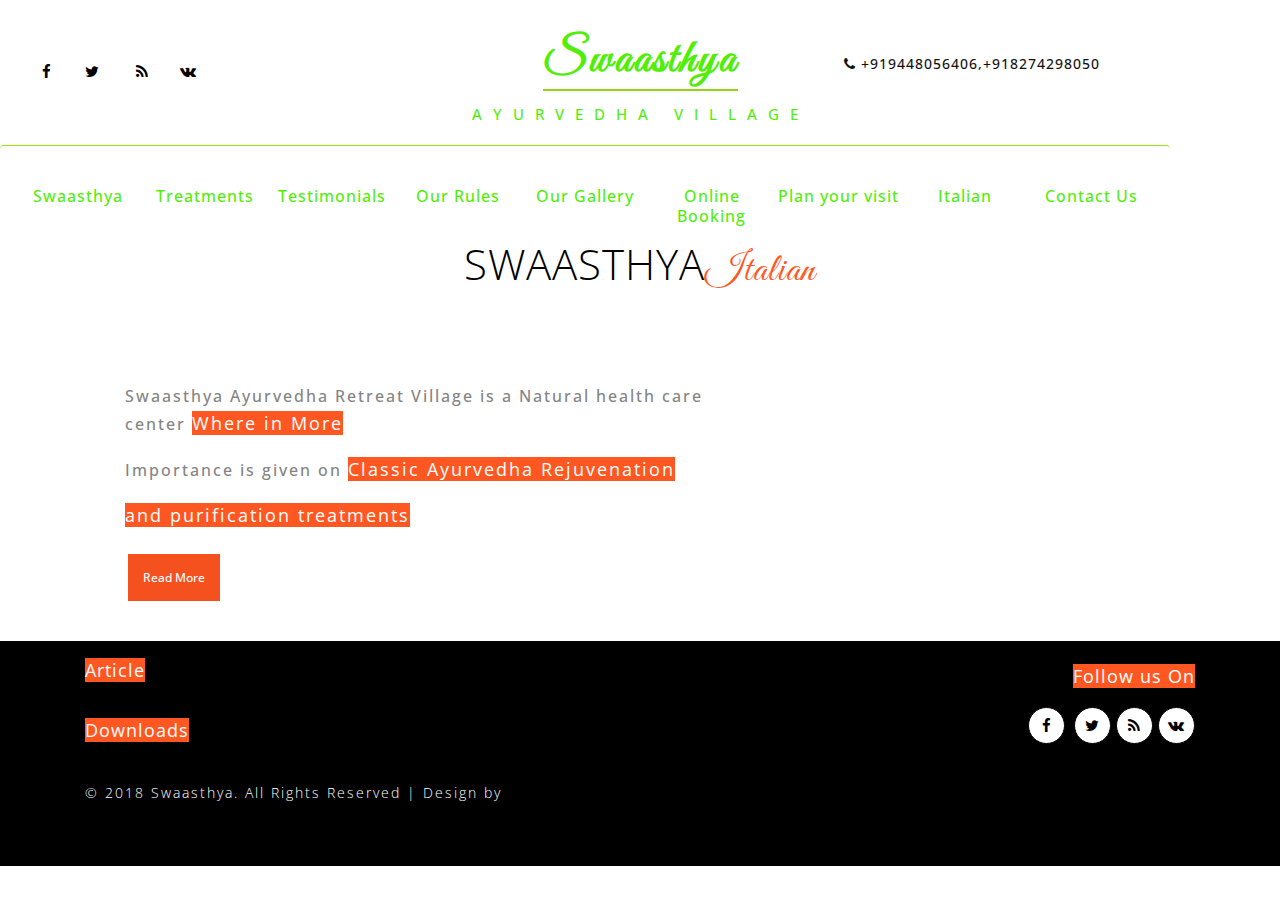
<file: italian.html>
<!DOCTYPE html>
<html lang="en">
   <head>
      <title>Swaasthya</title>
      <!--meta tags -->
      <meta charset="UTF-8">
      <meta name="viewport" content="width=device-width, initial-scale=1">
      <meta name="keywords" content="Make Over Responsive web template, Bootstrap Web Templates, Flat Web Templates, Android Compatible web template, 
         Smartphone Compatible web template, free webdesigns for Nokia, Samsung, LG, SonyEricsson, Motorola web design" />
      <script>
         addEventListener("load", function () {
         	setTimeout(hideURLbar, 0);
         }, false);
         
         function hideURLbar() {
         	window.scrollTo(0, 1);
         }
      </script>
      <!--//meta tags ends here-->
      <!--booststrap-->
      <link href="css/bootstrap.css" rel="stylesheet" type="text/css" media="all">
      <!--//booststrap end-->
      <!-- font-awesome icons -->
      <link href="css/font-awesome.css" rel="stylesheet">
      <!-- //font-awesome icons -->
      <link href="css/easy-responsive-tabs.css" rel='stylesheet' type='text/css' />
      <!-- easy-responsive-tabs -->
      <link href="css/prettyPhoto.css" rel="stylesheet" type="text/css" />
      <!--stylesheets-->
      <link href="css/style.css" rel='stylesheet' type='text/css' media="all">
      <!--//stylesheets-->
      <link href="//fonts.googleapis.com/css?family=Great+Vibes" rel="stylesheet">
      <link href="//fonts.googleapis.com/css?family=Open+Sans:300,400,600" rel="stylesheet">
   </head>
   <body>
      <div class="header-outs1">
          <div class="w3-agile-logo">
             <div class=" head-wl">
                <div class="col-md-4 col-sm-4 col-xs-4 buttom-social-grids">
                   <ul>
                      <li><a href="#"><span class="fa fa-facebook"></span></a></li>
                      <li><a href="#"><span class="fa fa-twitter"></span></a></li>
                      <li><a href="#"><span class="fa fa-rss"></span></a></li>
                      <li><a href="#"><span class="fa fa-vk"></span></a></li>
                   </ul>
                </div>
                <div class="col-md-4 col-sm-4 col-xs-4 headder-w3">
                   <h7><a href="index.html">Swaasthya</a></h7>
                   <h8><a href="index.html">Ayurvedha Village</a></h8>
                </div>
                <div class="col-md-4 col-sm-4 col-xs-4 w3-header-top-right-text">
                   <h9><i class="fa fa-phone" aria-hidden="true"></i> +919448056406,+918274298050</h9>
                </div>
                <div class="clearfix"> </div>
             </div>
          </div>
          <div class="top-nav">
             <br>
             <nav class="navbar navbar-default navbar-fixed-top1">
                <div class="container">
                <br>
                   <!-- //header -->
                   <div class="navbar-header">
                      <button type="button" class="navbar-toggle collapsed" data-toggle="collapse" data-target="#navbar" aria-expanded="false"
                         aria-controls="navbar">
                      <span class="sr-only">Toggle navigation</span>
                      <span class="icon-bar"></span>
                      <span class="icon-bar"></span>
                      <span class="icon-bar"></span>
                      </button>
                   </div>
                   <div id="navbar" class="navbar-collapse collapse">
                      <ul class="nav navbar-nav">
                         <li><a href="index.html " class="scroll">Swaasthya</a></li>
                         <li><a href="treatment.html">Treatments</a></li>
                         <li><a href="#testimonials" class="scroll">Testimonials</a></li>
                         <li><a href="Rules.html">Our Rules</a></li>
                         <li><a href="gallery.html">Our Gallery</a></li>
                         <li><a href="online.html" class="scroll">Online Booking</a></li>
                         <li><a href="plan.html" class="scroll">Plan your visit</a></li>
                           <li><a href="italian.html">Italian</a></li>
                                   <li><a href="contact.html">Contact Us</a></li>
                                         
                    </ul>
                   </div>
                </div>
             </nav>
          </div>
          <br>
         <!-- Slideshow 4 -->
<!--          <div class="slider">
            <div class="callbacks_container">
               <ul class="" id="">
                  <li>
                     <div class="slider-img">
                        <div class="container">
                           <div class="slider-info">
                              <h4><span class="first-clr">S</span>waasthya<span class="first-clr"> A</span>yurvedha<span class="first-clr"> V</span>illage<span class="first-clr">C</span>oorg</h4>
                              
							   <button  type="button" class="btn" data-toggle="modal" data-target="#myModal">Treatment </button>
   <button  type="button" class="btn" data-toggle="modal" data-target="#myModal1">About Us</button>
							  
							  <p> </p>
                           </div>
                        </div>
                     </div>
                  </li>
                  <li>
                     <div class="slider-img ">
                        <div class="container">
                           <div class="slider-info">
                              <h4><span class="first-clr"></span><span class="first-clr"></span><span class="first-clr"></span><span class="first-clr"></span></h4>
                              <p> </p>
                           </div>
                        </div>
                     </div>
                  </li>
                  <li>
                     <div class="slider-img">
                        <div class="container">
                           <div class="slider-info">
                              <h4><span class="first-clr"></span> <span class="first-clr"></span><span class="first-clr"></span></h4>
                              <p></p>
                           </div>
                        </div>
                     </div>
                  </li>
               </ul>
            </div>
            <div class="clearfix"> </div>
         </div>
      </div>
      <!-- This is here just to demonstrate the callbacks -->
      <!-- <ul class="events">
	  
	  
	  
	  
	  
	  
	  
	  
	  
	    <!-- Modal -->
<!--   <div class="modal fade" id="myModal" role="dialog">
    <div class="modal-dialog">
    
      <!-- Modal content-->
  <!--     <div class="modal-content">
        <div class="modal-header">
          <button type="button" class="close" data-dismiss="modal">&times;</button>
          <h4 class="modal-title">Swaasthya</h4>
        </div>
        <div class="modal-body">
          <p></p>
        </div>
        <div class="modal-footer">
          <button type="button" class="btn btn-default" data-dismiss="modal">Close</button>
        </div>
      </div>
      
    </div>
  </div>
  
</div>





  <!-- Modal -->
<!--   <div class="modal fade" id="myModal1" role="dialog">
    <div class="modal-dialog">
    
      <!-- Modal content-->
  <!--     <div class="modal-content">
        <div class="modal-header">
          <button type="button" class="close" data-dismiss="modal">&times;</button>
          <h4 class="modal-title">Swaasthya</h4>
        </div>
        <div class="modal-body">
          <p></p>
        </div>
        <div class="modal-footer">
          <button type="button" class="btn btn-default" data-dismiss="modal">Close</button>
        </div>
      </div>
      
    </div>
  </div>
  
</div>
	 
      <!-- //banner -->
  <!--about -->
  <br>
      <div class="about" id="about">

         <div class="container">
		 <h3   align="left" class="title">Swaasthya<span class="sub-text">Italian</span></h3>
		 <div class="col-md-7 col-sm-7 abut-grid-w3ls">
               <h3> </h3>
               <div class="agile-info-text">
                  <h4>Swaasthya Ayurvedha Retreat Village is a
                     Natural health care center  <span class="abut-parr">Where in More</span>
                  </h4>
               </div>
               <div class="agile-info-text">
                  <h4>Importance is given on <span class="abut-parr">Classic Ayurvedha Rejuvenation</span>
                     
                  </h4>
               </div>
               <div class="agile-info-text">
                  <h4><span class="abut-parr">and purification treatments</span>
         
                  </h4>
				  <br>
				  <button  type="button" class="btn1" data-toggle="modal" data-target="#myModal">Read More </button></br>
               </div>
               <div class="agile-info-text">
                  <h4>
                   <span class="abut-parr"></span>
                  </h4>
               </div>

</div>
		 
		



</div>
	  
	  
	  
	  
	  
	  
	  
	  
	  
     
 <footer>

         <div class="container">
		 
		    
            <div class="col-md-7 header-side">
			<br>
			
			<h4><span class="abut-parr">Article</span></h4> <br></br>
			
			<h4><span class="abut-parr">Downloads
		</span></h4><br>
		
               <p>©  2018 Swaasthya. All Rights Reserved | Design by <a href="" target="_blank"></a>
               </p></br></br>
            </div>
            <div class="col-md-5 header-side">
               <div class="buttom-social-grd text-center">
                  <ul>
				  	  <h4><span class="abut-parr">Follow us On</span></h4>
					  <br>
					  
                     <li><a href="#"><span class="fa fa-facebook"></span></a></li>
                     <li><a href="#"><span class="fa fa-twitter"></span></a></li>
                     <li><a href="#"><span class="fa fa-rss"></span></a></li>
                     <li><a href="#"><span class="fa fa-vk"></span></a></li>
					 </br>
                  </ul>
               </div>
            </div>
         </div>
      </footer>



		


      
      
      <!--js working-->
      <script src='js/jquery-2.2.3.min.js'></script>
      <!-- //js  working-->
      <script src="js/responsiveslides.min.js"></script>
      <script>
         // You can also use "$(window).load(function() {"
         $(function () {
         	// Slideshow 4
         	$("#slider4").responsiveSlides({
         		auto: true,
         		pager: true,
         		nav: false,
         		speed: 900,
         		namespace: "callbacks",
         		before: function () {
         			$('.events').append("<li>before event fired.</li>");
         		},
         		after: function () {
         			$('.events').append("<li>after event fired.</li>");
         		}
         	});
         
         });
      </script>
      <!--// banner-->
      <!-- service for responsive tabs -->
      <script src="js/easy-responsive-tabs.js"></script>
      <script>
         $(document).ready(function () {
         $('#verticalTab').easyResponsiveTabs({
         type: 'vertical',
         width: 'auto',
         fit: true
         });
         });
      </script>
      <!-- service for responsive tabs -->
      <!-- OnScroll-Number-Increase-JavaScript -->
      <script src="js/jquery.waypoints.min.js"></script>
      <script src="js/jquery.countup.js"></script>
      <script>
         $('.counter').countUp();
      </script>
      <!-- //OnScroll-Number-Increase-JavaScript -->
      <!-- Slide-To-Top JavaScript (No-Need-To-Change) -->
      <script >
         $(document).ready(function () {
         	var defaults = {
         		containerID: 'toTop', // fading element id
         		containerHoverID: 'toTopHover', // fading element hover id
         		scrollSpeed: 100,
         		easingType: 'linear'
         	};
         	$().UItoTop({
         		easingType: 'easeOutQuart'
         	});
         });
      </script>
      <a href="#" id="toTop" class="stuoyal3w stieliga" style="display: block;">
      <span id="toTopHover" style="opacity: 0;"> </span>
      </a>
      <!-- //Slide-To-Top JavaScript -->
      <!-- Smooth-Scrolling-JavaScript -->
      <script src="js/move-top.js"></script>
      <script src="js/easing.js"></script>
      <script>
         jQuery(document).ready(function ($) {
         	$(".scroll, .navbar li a, .footer li a").click(function (event) {
         		$('html,body').animate({
         			scrollTop: $(this.hash).offset().top
         		}, 1000);
         	});
         });
      </script>
      <!-- //Smooth-Scrolling-JavaScript -->
      <!--bootstrap-->
      <script src="js/bootstrap.js"></script>
      <!--// bootstrap-->
      <!-- jQuery-Photo-filter-lightbox-Gallery-plugin -->
      <script src="js/jquery-1.7.2.js"></script>
      <script src="js/jquery.quicksand.js"></script>
      <script src="js/script.js"></script>
      <script src="js/jquery.prettyPhoto.js" ></script>
      <!-- //jQuery-Photo-filter-lightbox-Gallery-plugin -->
   </body>
</html>
</file>
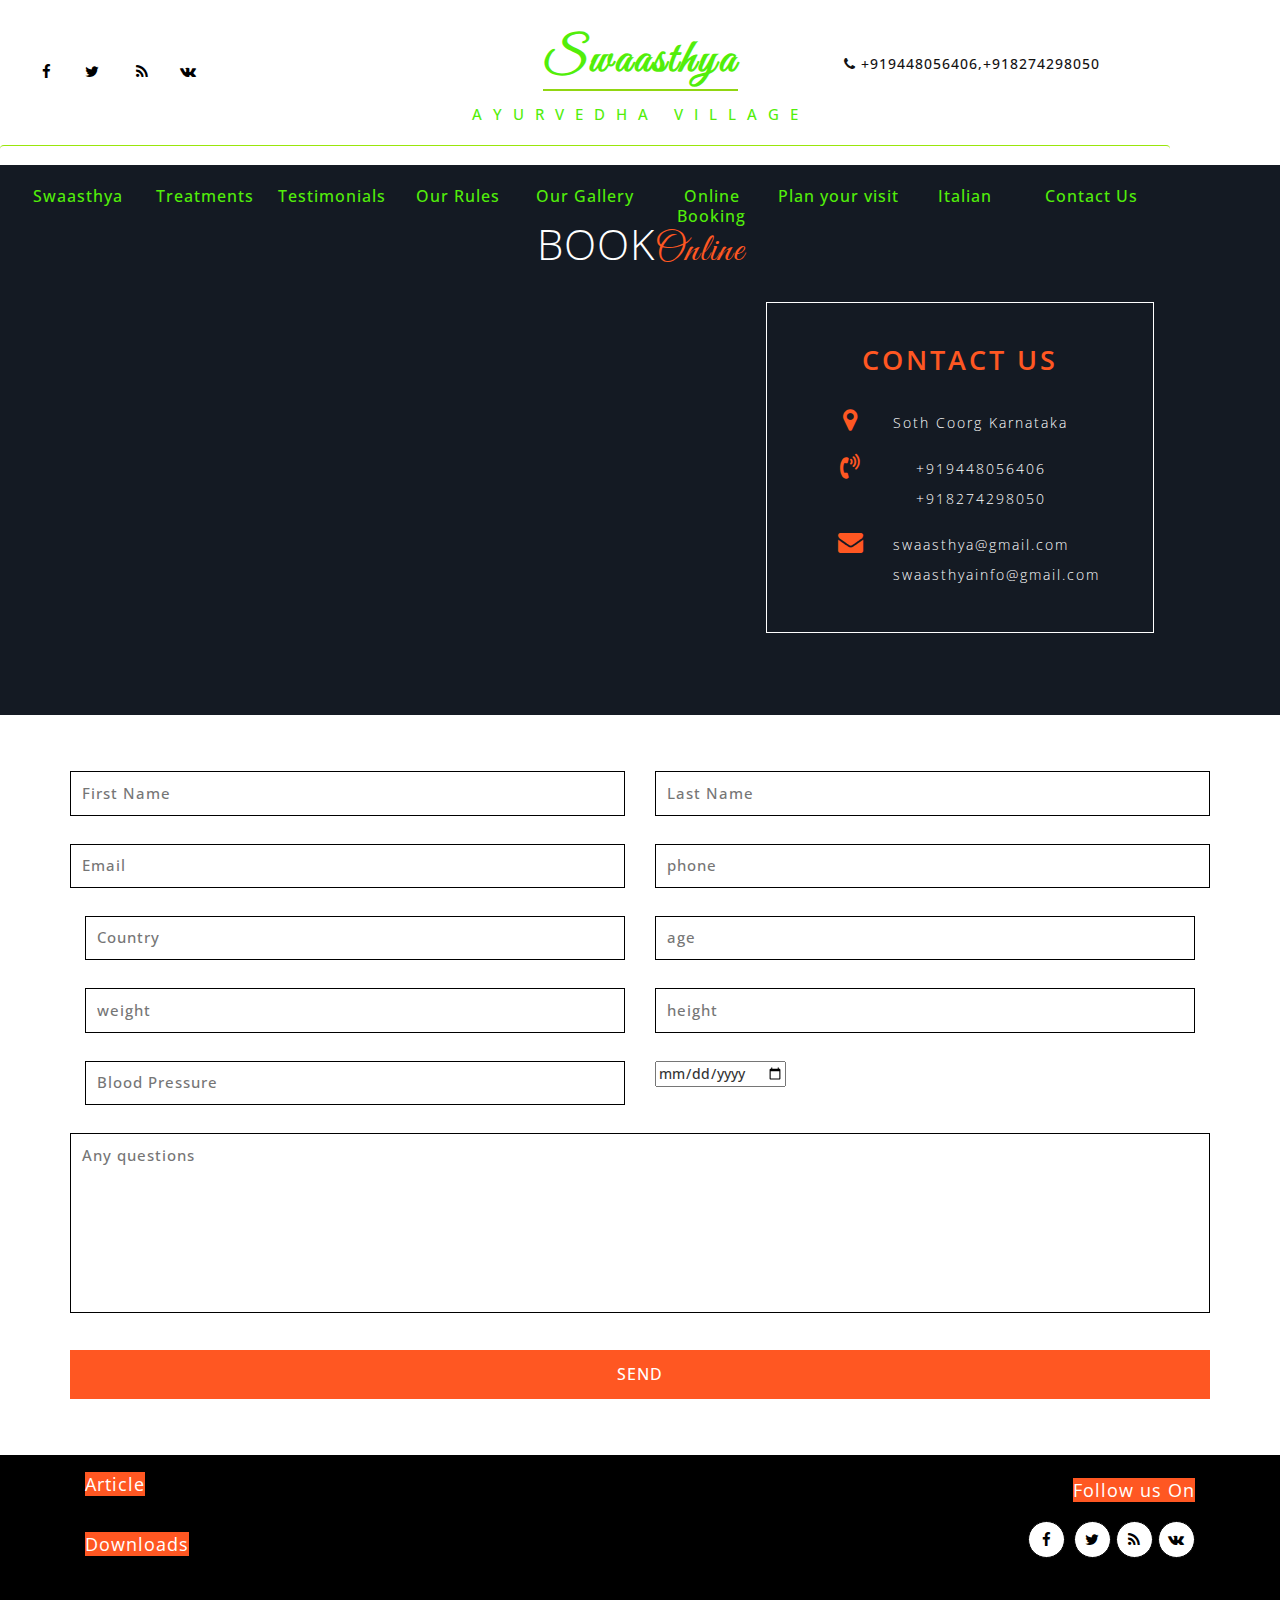
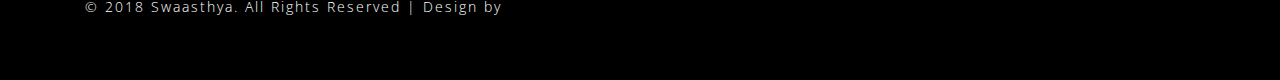
<file: online.html>
<!DOCTYPE html>
<html lang="en">
   <head>
      <title>Swaasthya</title>
      <!--meta tags -->
      <meta charset="UTF-8">
      <meta name="viewport" content="width=device-width, initial-scale=1">
      <meta name="keywords" content="Make Over Responsive web template, Bootstrap Web Templates, Flat Web Templates, Android Compatible web template, 
         Smartphone Compatible web template, free webdesigns for Nokia, Samsung, LG, SonyEricsson, Motorola web design" />
      <script>
         addEventListener("load", function () {
         	setTimeout(hideURLbar, 0);
         }, false);
         
         function hideURLbar() {
         	window.scrollTo(0, 1);
         }
      </script>
      <!--//meta tags ends here-->
      <!--booststrap-->
      <link href="css/bootstrap.css" rel="stylesheet" type="text/css" media="all">
      <!--//booststrap end-->
      <!-- font-awesome icons -->
      <link href="css/font-awesome.css" rel="stylesheet">
      <!-- //font-awesome icons -->
      <link href="css/easy-responsive-tabs.css" rel='stylesheet' type='text/css' />
      <!-- easy-responsive-tabs -->
      <link href="css/prettyPhoto.css" rel="stylesheet" type="text/css" />
      <!--stylesheets-->
      <link href="css/style.css" rel='stylesheet' type='text/css' media="all">
      <!--//stylesheets-->
      <link href="//fonts.googleapis.com/css?family=Great+Vibes" rel="stylesheet">
      <link href="//fonts.googleapis.com/css?family=Open+Sans:300,400,600" rel="stylesheet">
   </head>
   <body>
      <div class="header-outs1">
          <div class="w3-agile-logo">
             <div class=" head-wl">
                <div class="col-md-4 col-sm-4 col-xs-4 buttom-social-grids">
                   <ul>
                      <li><a href="#"><span class="fa fa-facebook"></span></a></li>
                      <li><a href="#"><span class="fa fa-twitter"></span></a></li>
                      <li><a href="#"><span class="fa fa-rss"></span></a></li>
                      <li><a href="#"><span class="fa fa-vk"></span></a></li>
                   </ul>
                </div>
                <div class="col-md-4 col-sm-4 col-xs-4 headder-w3">
                   <h7><a href="index.html">Swaasthya</a></h7>
                   <h8><a href="index.html">Ayurvedha Village</a></h8>
                </div>
                <div class="col-md-4 col-sm-4 col-xs-4 w3-header-top-right-text">
                   <h9><i class="fa fa-phone" aria-hidden="true"></i> +919448056406,+918274298050</h9>
                </div>
                <div class="clearfix"> </div>
             </div>
          </div>
          <div class="top-nav">
             <br>
             <nav class="navbar navbar-default navbar-fixed-top1">
                <div class="container">
                <br>
                   <!-- //header -->
                   <div class="navbar-header">
                      <button type="button" class="navbar-toggle collapsed" data-toggle="collapse" data-target="#navbar" aria-expanded="false"
                         aria-controls="navbar">
                      <span class="sr-only">Toggle navigation</span>
                      <span class="icon-bar"></span>
                      <span class="icon-bar"></span>
                      <span class="icon-bar"></span>
                      </button>
                   </div>
                   <div id="navbar" class="navbar-collapse collapse">
                      <ul class="nav navbar-nav">
                         <li><a href="index.html " class="scroll">Swaasthya</a></li>
                         <li><a href="treatment.html">Treatments</a></li>
                         <li><a href="#testimonials" class="scroll">Testimonials</a></li>
                         <li><a href="Rules.html">Our Rules</a></li>
                         <li><a href="gallery.html">Our Gallery</a></li>
                         <li><a href="online.html" class="scroll">Online Booking</a></li>
                         <li><a href="plan.html" class="scroll">Plan your visit</a></li>
                           <li><a href="italian.html">Italian</a></li>
                                   <li><a href="contact.html">Contact Us</a></li>
                                         
                    </ul>
                   </div>
                </div>
             </nav>
          </div>
          <br>
         <!-- Slideshow 4 -->
  <!--        <div class="slider">
            <div class="callbacks_container">
               <ul class="" id="">
                  <li>
                     <div class="slider-img">
                        <div class="container">
                           <div class="slider-info">
                              <h4><span class="first-clr">S</span>waasthya<span class="first-clr"> A</span>yurvedha<span class="first-clr"> V</span>illage<span class="first-clr">C</span>oorg</h4>
                              
							   <button  type="button" class="btn" data-toggle="modal" data-target="#myModal">Treatment </button>
   <button  type="button" class="btn" data-toggle="modal" data-target="#myModal1">About Us</button>
							  
							  <p> </p>
                           </div>
                        </div>
                     </div>
                  </li>
                  <li>
                     <div class="slider-img ">
                        <div class="container">
                           <div class="slider-info">
                              <h4><span class="first-clr"></span><span class="first-clr"></span><span class="first-clr"></span><span class="first-clr"></span></h4>
                              <p> </p>
                           </div>
                        </div>
                     </div>
                  </li>
                  <li>
                     <div class="slider-img">
                        <div class="container">
                           <div class="slider-info">
                              <h4><span class="first-clr"></span> <span class="first-clr"></span><span class="first-clr"></span></h4>
                              <p></p>
                           </div>
                        </div>
                     </div>
                  </li>
               </ul>
            </div>
            <div class="clearfix"> </div>
         </div>
      </div>
      <!-- This is here just to demonstrate the callbacks -->
      <!-- <ul class="events">
	  
	  
	  
	  
	  
	  
	  
	  
	  
	    <!-- Modal -->
<!--   <div class="modal fade" id="myModal" role="dialog">
    <div class="modal-dialog">
    
      <!-- Modal content-->
  <!--     <div class="modal-content">
        <div class="modal-header">
          <button type="button" class="close" data-dismiss="modal">&times;</button>
          <h4 class="modal-title">Swaasthya</h4>
        </div>
        <div class="modal-body">
          <p></p>
        </div>
        <div class="modal-footer">
          <button type="button" class="btn btn-default" data-dismiss="modal">Close</button>
        </div>
      </div>
      
    </div>
  </div>
  
</div>





  <!-- Modal -->
<!--   <div class="modal fade" id="myModal1" role="dialog">
    <div class="modal-dialog">
    
      <!-- Modal content-->
  <!--     <div class="modal-content">
        <div class="modal-header">
          <button type="button" class="close" data-dismiss="modal">&times;</button>
          <h4 class="modal-title">Swaasthya</h4>
        </div>
        <div class="modal-body">
          <p></p>
        </div>
        <div class="modal-footer">
          <button type="button" class="btn btn-default" data-dismiss="modal">Close</button>
        </div>
      </div>
      
    </div>
  </div>
  
</div>
	 
      <!-- //banner -->
	  <div class="contact" id="contact">
         <h3 class="title clr">Book<span class="sub-text">Online</span></h3>
         <div class=" col-md-6 col-sm-6 col-xs-6 contact-map">
            <div class="map-grid">
               	  <iframe src="https://www.google.com/maps/embed?pb=!1m18!1m12!1m3!1d6851.885691162241!2d76.02999888312992!3d12.083051548581627!2m3!1f0!2f0!3f0!3m2!1i1024!2i768!4f13.1!3m3!1m2!1s0x3ba5bf7c072fbf0b%3A0x51724bd0d91513a3!2sSwaasthya+Ayurveda+Village!5e0!3m2!1sen!2sin!4v1530202440651" width="1300" height="450" frameborder="0" style="border:0" allowfullscreen></iframe>

            </div>
         </div>
         <div class=" col-md-6 col-sm-6 col-xs-6 contact-icons text-center">
            <div class="gride-contact-agileinfo">
               <h5> Contact Us </h5>
               <div class=" footer_grid_left">
                  <div class="col-md-3 col-sm-3 col-xs-3 icon_grid_left">
                     <span class="fa fa-map-marker" aria-hidden="true"></span>
                  </div>
                  <div class=" col-md-9 col-sm-9 col-xs-9 address-gried">
                     <p><span>Soth Coorg Karnataka</span></p>
                  </div>
                  <div class="clearfix"> </div>
               </div>
               <div class="footer_grid_left">
                  <div class="col-md-3 col-sm-3 col-xs-3 icon_grid_left">
                     <span class="fa fa-volume-control-phone" aria-hidden="true"></span>
                  </div>
                  <div class=" col-md-9  col-sm-9 col-xs-9 address-gried">
                     <p>+919448056406<span>+918274298050</span></p>
                  </div>
                  <div class="clearfix"> </div>
               </div>
               <div class="clearfix"> </div>
               <div class="footer_grid_left">
                  <div class="col-md-3 col-sm-3 col-xs-3 icon_grid_left">
                     <span class="fa fa-envelope" aria-hidden="true"></span>
                  </div>
                  <div class=" col-md-9 col-sm-9 col-xs-9 address-gried">
                     <p><a href="mailto:info@example.com">swaasthya@gmail.com</a>
                        <span><a href="mailto:info@example.com">swaasthyainfo@gmail.com</a></span>
                     </p>
                  </div>
               </div>
               <div class="clearfix"> </div>
            </div>
         </div>
         <div class="clearfix"> </div>
      </div>
      <div class="info-contact">
         <div class="container">
            <div class="contact-us">
               <form action="css/pay/index.html" method="post">
                  <div class="col-md-6 col-sm-6 col-xs-6 styled-input">
                     <input type="text" name="Name" placeholder="First Name" required="">
                  </div>
                  <div class="col-md-6 col-sm-6 col-xs-6 styled-input">
                     <input type="text" name="Last Name" placeholder="Last Name" required="">
                  </div>
                  <div class="col-md-6 col-sm-6 col-xs-6 styled-input">
                     <input type="email" name="Email" placeholder="Email" required="">
                  </div>
                  <div class="col-md-6 col-sm-6 col-xs-6 styled-input">
                     <input type="text" name="phone" placeholder="phone" required="">
                  </div>
				  <div class="col-md-6 col-sm-6 col-xs-6 styled-input">
                     <input type="text" name="Country" placeholder="Country" required="">
                  </div>
				  <div class="col-md-6 col-sm-6 col-xs-6 styled-input">
                     <input type="text" name="age" placeholder="age" required="">
                  </div>
				  <div class="col-md-6 col-sm-6 col-xs-6 styled-input">
                     <input type="text" name="weight" placeholder="weight" required="">
                  </div>
				  <div class="col-md-6 col-sm-6 col-xs-6 styled-input">
                     <input type="text" name="height" placeholder="height" required="">
                  </div>
				  <div class="col-md-6 col-sm-6 col-xs-6 styled-input">
                     <input type="text" name="Blood Pressure" placeholder="Blood Pressure" required="">
                  </div>
				  <div class="col-md-6 col-sm-6 col-xs-6 styled-input">
                     <input type="date" name="date" placeholder="date" required="">
                  </div>
                  <div class="clearfix"> </div>
                  <div class="styled-input">
                     <textarea name="Message" placeholder="Any questions" required=""></textarea>
                  </div>
                  <div>
                     <div class="click">
                        <input type="submit" value="SEND">
                     </div>
                  </div>
               </form>
            </div>
            <div class="clearfix"> </div>
         </div>
      </div>
      <!-- //contact-->
	  
	  
	  
	  
	  
	  
	  
	  
	  
     
 <footer>

         <div class="container">
		 
		    
            <div class="col-md-7 header-side">
			<br>
			
			<h4><span class="abut-parr">Article</span></h4> <br></br>
			
			<h4><span class="abut-parr">Downloads
		</span></h4><br>
		
               <p>©  2018 Swaasthya. All Rights Reserved | Design by <a href="" target="_blank"></a>
               </p></br></br>
            </div>
            <div class="col-md-5 header-side">
               <div class="buttom-social-grd text-center">
                  <ul>
				  	  <h4><span class="abut-parr">Follow us On</span></h4>
					  <br>
					  
                     <li><a href="#"><span class="fa fa-facebook"></span></a></li>
                     <li><a href="#"><span class="fa fa-twitter"></span></a></li>
                     <li><a href="#"><span class="fa fa-rss"></span></a></li>
                     <li><a href="#"><span class="fa fa-vk"></span></a></li>
					 </br>
                  </ul>
               </div>
            </div>
         </div>
      </footer>



		


      
      
      <!--js working-->
      <script src='js/jquery-2.2.3.min.js'></script>
      <!-- //js  working-->
      <script src="js/responsiveslides.min.js"></script>
      <script>
         // You can also use "$(window).load(function() {"
         $(function () {
         	// Slideshow 4
         	$("#slider4").responsiveSlides({
         		auto: true,
         		pager: true,
         		nav: false,
         		speed: 900,
         		namespace: "callbacks",
         		before: function () {
         			$('.events').append("<li>before event fired.</li>");
         		},
         		after: function () {
         			$('.events').append("<li>after event fired.</li>");
         		}
         	});
         
         });
      </script>
      <!--// banner-->
      <!-- service for responsive tabs -->
      <script src="js/easy-responsive-tabs.js"></script>
      <script>
         $(document).ready(function () {
         $('#verticalTab').easyResponsiveTabs({
         type: 'vertical',
         width: 'auto',
         fit: true
         });
         });
      </script>
      <!-- service for responsive tabs -->
      <!-- OnScroll-Number-Increase-JavaScript -->
      <script src="js/jquery.waypoints.min.js"></script>
      <script src="js/jquery.countup.js"></script>
      <script>
         $('.counter').countUp();
      </script>
      <!-- //OnScroll-Number-Increase-JavaScript -->
      <!-- Slide-To-Top JavaScript (No-Need-To-Change) -->
      <script >
         $(document).ready(function () {
         	var defaults = {
         		containerID: 'toTop', // fading element id
         		containerHoverID: 'toTopHover', // fading element hover id
         		scrollSpeed: 100,
         		easingType: 'linear'
         	};
         	$().UItoTop({
         		easingType: 'easeOutQuart'
         	});
         });
      </script>
      <a href="#" id="toTop" class="stuoyal3w stieliga" style="display: block;">
      <span id="toTopHover" style="opacity: 0;"> </span>
      </a>
      <!-- //Slide-To-Top JavaScript -->
      <!-- Smooth-Scrolling-JavaScript -->
      <script src="js/move-top.js"></script>
      <script src="js/easing.js"></script>
      <script>
         jQuery(document).ready(function ($) {
         	$(".scroll, .navbar li a, .footer li a").click(function (event) {
         		$('html,body').animate({
         			scrollTop: $(this.hash).offset().top
         		}, 1000);
         	});
         });
      </script>
      <!-- //Smooth-Scrolling-JavaScript -->
      <!--bootstrap-->
      <script src="js/bootstrap.js"></script>
      <!--// bootstrap-->
      <!-- jQuery-Photo-filter-lightbox-Gallery-plugin -->
      <script src="js/jquery-1.7.2.js"></script>
      <script src="js/jquery.quicksand.js"></script>
      <script src="js/script.js"></script>
      <script src="js/jquery.prettyPhoto.js" ></script>
      <!-- //jQuery-Photo-filter-lightbox-Gallery-plugin -->
   </body>
</html>
</file>
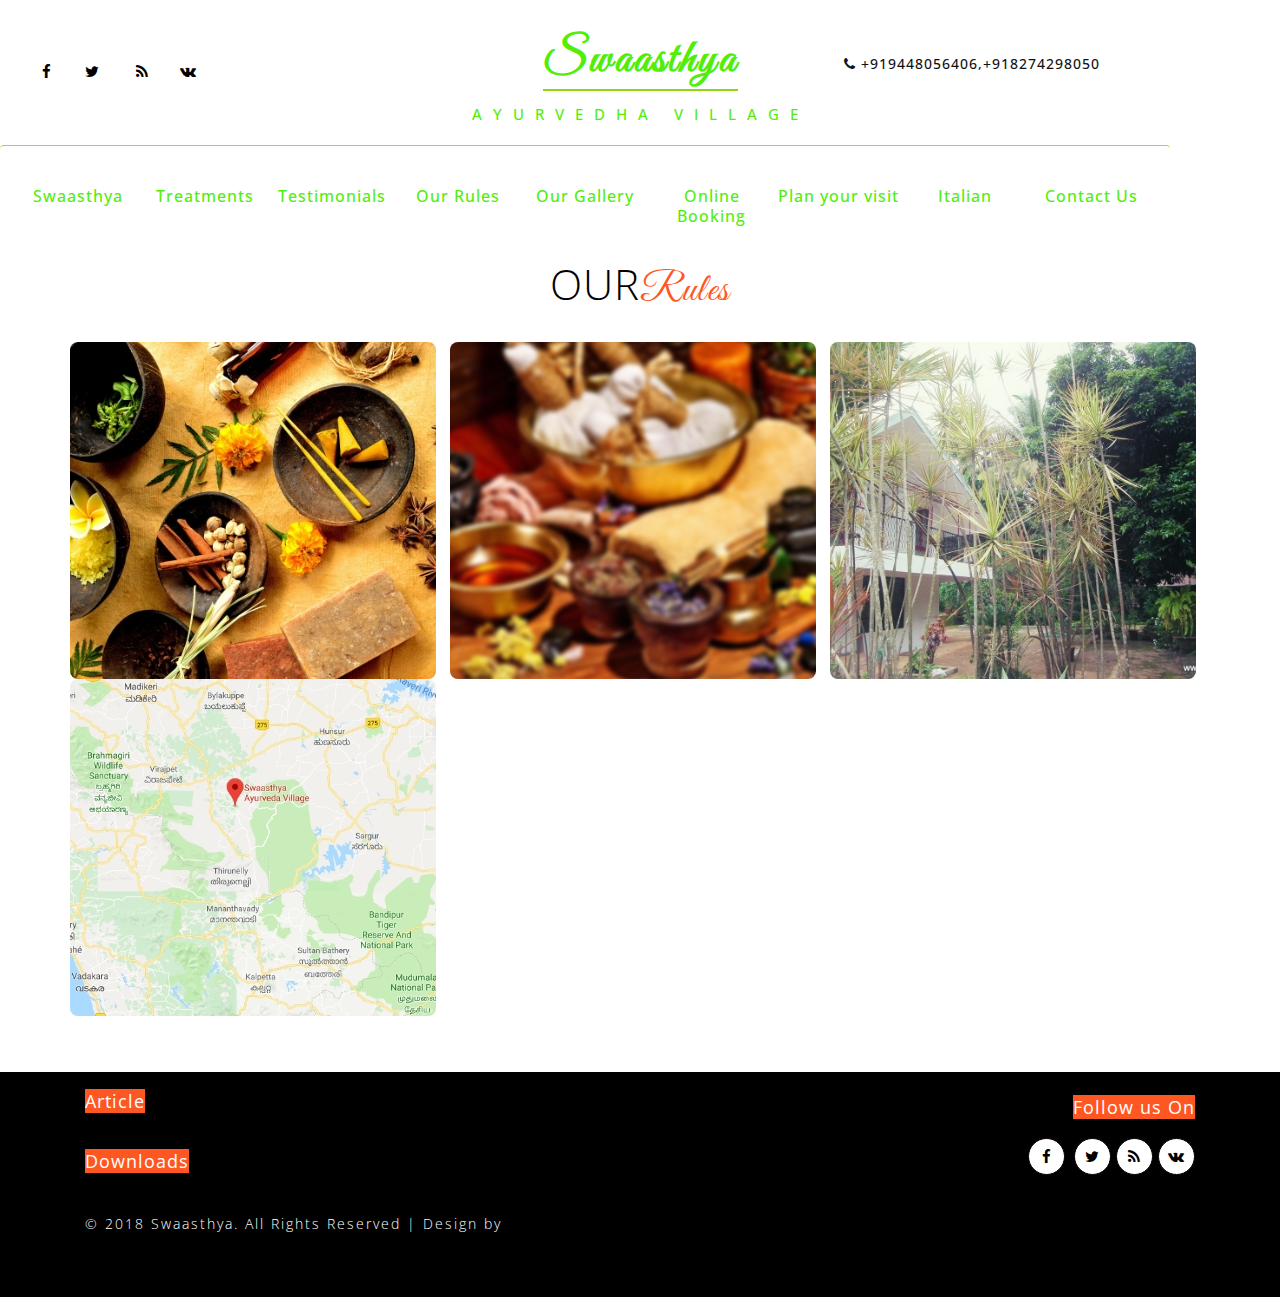
<file: plan.html>
<!DOCTYPE html>
<html lang="en">
   <head>
      <title>Swaasthya</title>
      <!--meta tags -->
      <meta charset="UTF-8">
      <meta name="viewport" content="width=device-width, initial-scale=1">
      <meta name="keywords" content="Make Over Responsive web template, Bootstrap Web Templates, Flat Web Templates, Android Compatible web template, 
         Smartphone Compatible web template, free webdesigns for Nokia, Samsung, LG, SonyEricsson, Motorola web design" />
      <script>
         addEventListener("load", function () {
         	setTimeout(hideURLbar, 0);
         }, false);
         
         function hideURLbar() {
         	window.scrollTo(0, 1);
         }
      </script>
      <!--//meta tags ends here-->
      <!--booststrap-->
      <link href="css/bootstrap.css" rel="stylesheet" type="text/css" media="all">
      <!--//booststrap end-->
      <!-- font-awesome icons -->
      <link href="css/font-awesome.css" rel="stylesheet">
      <!-- //font-awesome icons -->
      <link href="css/easy-responsive-tabs.css" rel='stylesheet' type='text/css' />
      <!-- easy-responsive-tabs -->
      <link href="css/prettyPhoto.css" rel="stylesheet" type="text/css" />
      <!--stylesheets-->
      <link href="css/style.css" rel='stylesheet' type='text/css' media="all">
      <!--//stylesheets-->
      <link href="//fonts.googleapis.com/css?family=Great+Vibes" rel="stylesheet">
      <link href="//fonts.googleapis.com/css?family=Open+Sans:300,400,600" rel="stylesheet">
   </head>
   <body>
      <div class="header-outs1">
          <div class="w3-agile-logo">
             <div class=" head-wl">
                <div class="col-md-4 col-sm-4 col-xs-4 buttom-social-grids">
                   <ul>
                      <li><a href="#"><span class="fa fa-facebook"></span></a></li>
                      <li><a href="#"><span class="fa fa-twitter"></span></a></li>
                      <li><a href="#"><span class="fa fa-rss"></span></a></li>
                      <li><a href="#"><span class="fa fa-vk"></span></a></li>
                   </ul>
                </div>
                <div class="col-md-4 col-sm-4 col-xs-4 headder-w3">
                   <h7><a href="index.html">Swaasthya</a></h7>
                   <h8><a href="index.html">Ayurvedha Village</a></h8>
                </div>
                <div class="col-md-4 col-sm-4 col-xs-4 w3-header-top-right-text">
                   <h9><i class="fa fa-phone" aria-hidden="true"></i> +919448056406,+918274298050</h9>
                </div>
                <div class="clearfix"> </div>
             </div>
          </div>
          <div class="top-nav">
             <br>
             <nav class="navbar navbar-default navbar-fixed-top1">
                <div class="container">
                <br>
                   <!-- //header -->
                   <div class="navbar-header">
                      <button type="button" class="navbar-toggle collapsed" data-toggle="collapse" data-target="#navbar" aria-expanded="false"
                         aria-controls="navbar">
                      <span class="sr-only">Toggle navigation</span>
                      <span class="icon-bar"></span>
                      <span class="icon-bar"></span>
                      <span class="icon-bar"></span>
                      </button>
                   </div>
                   <div id="navbar" class="navbar-collapse collapse">
                      <ul class="nav navbar-nav">
                         <li><a href="index.html " class="scroll">Swaasthya</a></li>
                         <li><a href="treatment.html">Treatments</a></li>
                         <li><a href="#testimonials" class="scroll">Testimonials</a></li>
                         <li><a href="Rules.html">Our Rules</a></li>
                         <li><a href="gallery.html">Our Gallery</a></li>
                         <li><a href="online.html" class="scroll">Online Booking</a></li>
                         <li><a href="plan.html" class="scroll">Plan your visit</a></li>
                           <li><a href="italian.html">Italian</a></li>
                                   <li><a href="contact.html">Contact Us</a></li>
                                         
                    </ul>
                   </div>
                </div>
             </nav>
          </div>
          <br>
         <!-- Slideshow 4 -->
    <!--      <div class="slider">
            <div class="callbacks_container">
               <ul class="" id="">
                  <li>
                     <div class="slider-img">
                        <div class="container">
                           <div class="slider-info">
                              <h4><span class="first-clr">S</span>waasthya<span class="first-clr"> A</span>yurvedha<span class="first-clr"> V</span>illage<span class="first-clr">C</span>oorg</h4>
                              
							   <button  type="button" class="btn" data-toggle="modal" data-target="#myModal">Treatment </button>
   <button  type="button" class="btn" data-toggle="modal" data-target="#myModal1">About Us</button>
							  
							  <p> </p>
                           </div>
                        </div>
                     </div>
                  </li>
                  <li>
                     <div class="slider-img ">
                        <div class="container">
                           <div class="slider-info">
                              <h4><span class="first-clr"></span><span class="first-clr"></span><span class="first-clr"></span><span class="first-clr"></span></h4>
                              <p> </p>
                           </div>
                        </div>
                     </div>
                  </li>
                  <li>
                     <div class="slider-img">
                        <div class="container">
                           <div class="slider-info">
                              <h4><span class="first-clr"></span> <span class="first-clr"></span><span class="first-clr"></span></h4>
                              <p></p>
                           </div>
                        </div>
                     </div>
                  </li>
               </ul>
            </div>
            <div class="clearfix"> </div>
         </div>
      </div>
      <!-- This is here just to demonstrate the callbacks -->
      <!-- <ul class="events">
	  
	  
	  
	  
	  
	  
	  
	  
	  
	    <!-- Modal -->
<!--   <div class="modal fade" id="myModal" role="dialog">
    <div class="modal-dialog">
    
      <!-- Modal content-->
<!--       <div class="modal-content">
        <div class="modal-header">
          <button type="button" class="close" data-dismiss="modal">&times;</button>
          <h4 class="modal-title">Swaasthya</h4>
        </div>
        <div class="modal-body">
          <p></p>
        </div>
        <div class="modal-footer">
          <button type="button" class="btn btn-default" data-dismiss="modal">Close</button>
        </div>
      </div>
      
    </div>
  </div>
  
</div>





  <!-- Modal -->
<!--   <div class="modal fade" id="myModal1" role="dialog">
    <div class="modal-dialog">
    
      <!-- Modal content-->
<!--       <div class="modal-content">
        <div class="modal-header">
          <button type="button" class="close" data-dismiss="modal">&times;</button>
          <h4 class="modal-title">Swaasthya</h4>
        </div>
        <div class="modal-body">
          <p></p>
        </div>
        <div class="modal-footer">
          <button type="button" class="btn btn-default" data-dismiss="modal">Close</button>
        </div>
      </div>
      
    </div>
  </div>
  
</div>
	 
      <!-- //banner -->
     <!--portfolio -->
     <br>
     <br>
      <div class="gallery" id="gallery">
         <div class="container">
            <h3 class="title">Our<span class="sub-text">Rules</span></h3>
            <div class="galler-imgs">
               
               <ul class="portfolio-area">
                  <li class="portfolio-item2" data-id="id-0" data-type="cat-item-1">
                     <div>
                        <span class="image-block img-hover">
                           <a class="image-zoom" href="images/j1.jpg" rel="prettyPhoto[gallery]">
                              <figure>
                                 <img src="images/j1.jpg" align="left-side" class="img-responsive w3layouts agileits" alt="">
                                 <figcaption>
                                    <h3><a href ="index.html">Get Prepared for Panchakarma</a></h3>
                                 </figcaption>
                              </figure>
                           </a>
                        </span>
                     </div>
                  </li>
                  <li class="portfolio-item2" data-id="id-1" data-type="cat-item-1">
                     <div>
                        <span class="image-block">
                           <a class="image-zoom" href="images/j2.jpg" rel="prettyPhoto[gallery]">
                              <figure>
                                 <img src="images/j2.jpg" align="right-side" class="img-responsive w3layouts agileits" alt="">
                                 <figcaption>
                                    <h3><a href ="index.html">Instruction for Guest</a></h3>
                                 </figcaption>
                              </figure>
                           </a>
                        </span>
                     </div>
                  </li>
				   
                  <li class="portfolio-item2" data-id="id-2" data-type="cat-item-1">
                     <div>
                        <span class="image-block">
                           <a class="image-zoom" href="images/j3.jpg" rel="prettyPhoto[gallery]">
                              <figure>
                                 <img src="images/j3.jpg" class="img-responsive w3layouts agileits" alt="">
                                 <figcaption>
                                    <h3><a href ="index.html">Guest Information</a></h3>
                                 </figcaption>
                              </figure>
                           </a>
                        </span>
                     </div>
                  </li>
				  
                 
           
			   <br>
			   <li class="portfolio-item2" data-id="id-3" data-type="cat-item-1">
                     <div>
                        <span class="image-block">
                           <a class="image-zoom" align="center" href="images/j4.jpg" rel="prettyPhoto[gallery]">
                              <figure>
                                 <img src="images/j4.jpg" class="img-responsive w3layouts agileits" alt="">
                                 <figcaption>
                                    <h3><a href ="index.html">How to Reach Us</a></h3>
                                 </figcaption>
                              </figure>
                           </a>
                        </span>
                     </div>
                  </li>
				  </ul>
			   </br>
               <div class="clearfix"></div>
            </div>
         </div>
      </div>
      <!--end portfolio-area -->
	  
	  
	  
	  
	  
	  
	  
	  
	  
	  
     
 <footer>

         <div class="container">
		 
		    
            <div class="col-md-7 header-side">
			<br>
			
			<h4><span class="abut-parr">Article</span></h4> <br></br>
			
			<h4><span class="abut-parr">Downloads
		</span></h4><br>
		
               <p>©  2018 Swaasthya. All Rights Reserved | Design by <a href="" target="_blank"></a>
               </p></br></br>
            </div>
            <div class="col-md-5 header-side">
               <div class="buttom-social-grd text-center">
                  <ul>
				  	  <h4><span class="abut-parr">Follow us On</span></h4>
					  <br>
					  
                     <li><a href="#"><span class="fa fa-facebook"></span></a></li>
                     <li><a href="#"><span class="fa fa-twitter"></span></a></li>
                     <li><a href="#"><span class="fa fa-rss"></span></a></li>
                     <li><a href="#"><span class="fa fa-vk"></span></a></li>
					 </br>
                  </ul>
               </div>
            </div>
         </div>
      </footer>



		


      
      
      <!--js working-->
      <script src='js/jquery-2.2.3.min.js'></script>
      <!-- //js  working-->
      <script src="js/responsiveslides.min.js"></script>
      <script>
         // You can also use "$(window).load(function() {"
         $(function () {
         	// Slideshow 4
         	$("#slider4").responsiveSlides({
         		auto: true,
         		pager: true,
         		nav: false,
         		speed: 900,
         		namespace: "callbacks",
         		before: function () {
         			$('.events').append("<li>before event fired.</li>");
         		},
         		after: function () {
         			$('.events').append("<li>after event fired.</li>");
         		}
         	});
         
         });
      </script>
      <!--// banner-->
      <!-- service for responsive tabs -->
      <script src="js/easy-responsive-tabs.js"></script>
      <script>
         $(document).ready(function () {
         $('#verticalTab').easyResponsiveTabs({
         type: 'vertical',
         width: 'auto',
         fit: true
         });
         });
      </script>
      <!-- service for responsive tabs -->
      <!-- OnScroll-Number-Increase-JavaScript -->
      <script src="js/jquery.waypoints.min.js"></script>
      <script src="js/jquery.countup.js"></script>
      <script>
         $('.counter').countUp();
      </script>
      <!-- //OnScroll-Number-Increase-JavaScript -->
      <!-- Slide-To-Top JavaScript (No-Need-To-Change) -->
      <script >
         $(document).ready(function () {
         	var defaults = {
         		containerID: 'toTop', // fading element id
         		containerHoverID: 'toTopHover', // fading element hover id
         		scrollSpeed: 100,
         		easingType: 'linear'
         	};
         	$().UItoTop({
         		easingType: 'easeOutQuart'
         	});
         });
      </script>
      <a href="#" id="toTop" class="stuoyal3w stieliga" style="display: block;">
      <span id="toTopHover" style="opacity: 0;"> </span>
      </a>
      <!-- //Slide-To-Top JavaScript -->
      <!-- Smooth-Scrolling-JavaScript -->
      <script src="js/move-top.js"></script>
      <script src="js/easing.js"></script>
      <script>
         jQuery(document).ready(function ($) {
         	$(".scroll, .navbar li a, .footer li a").click(function (event) {
         		$('html,body').animate({
         			scrollTop: $(this.hash).offset().top
         		}, 1000);
         	});
         });
      </script>
      <!-- //Smooth-Scrolling-JavaScript -->
      <!--bootstrap-->
      <script src="js/bootstrap.js"></script>
      <!--// bootstrap-->
      <!-- jQuery-Photo-filter-lightbox-Gallery-plugin -->
      <script src="js/jquery-1.7.2.js"></script>
      <script src="js/jquery.quicksand.js"></script>
      <script src="js/script.js"></script>
      <script src="js/jquery.prettyPhoto.js" ></script>
      <!-- //jQuery-Photo-filter-lightbox-Gallery-plugin -->
   </body>
</html>
</file>
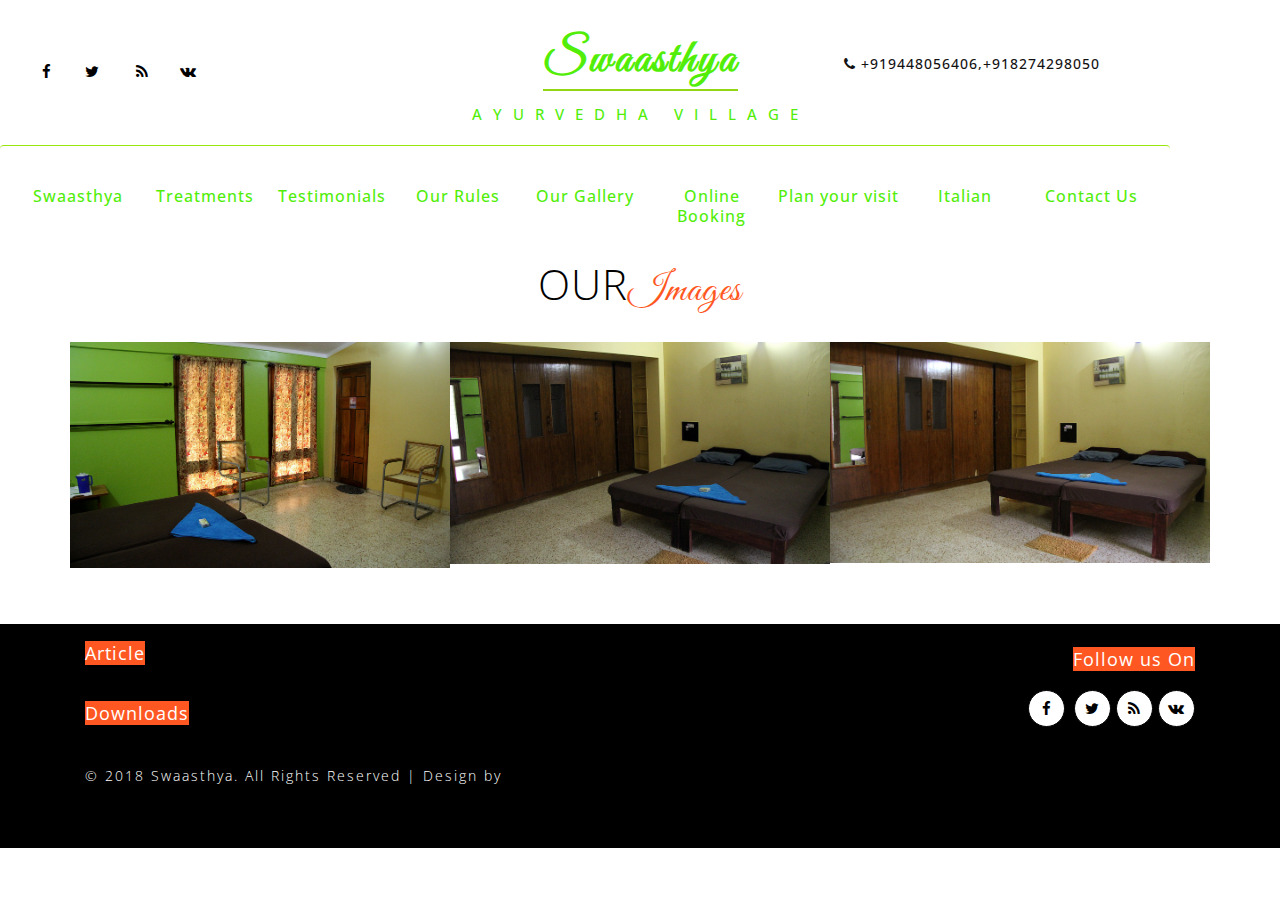
<file: room.html>
<!DOCTYPE html>
<html lang="en">
   <head>
      <title>Swaasthya</title>
      <!--meta tags -->
      <meta charset="UTF-8">
      <meta name="viewport" content="width=device-width, initial-scale=1">
      <meta name="keywords" content="Make Over Responsive web template, Bootstrap Web Templates, Flat Web Templates, Android Compatible web template, 
         Smartphone Compatible web template, free webdesigns for Nokia, Samsung, LG, SonyEricsson, Motorola web design" />
      <script>
         addEventListener("load", function () {
         	setTimeout(hideURLbar, 0);
         }, false);
         
         function hideURLbar() {
         	window.scrollTo(0, 1);
         }
      </script>
      <!--//meta tags ends here-->
      <!--booststrap-->
      <link href="css/bootstrap.css" rel="stylesheet" type="text/css" media="all">
      <!--//booststrap end-->
      <!-- font-awesome icons -->
      <link href="css/font-awesome.css" rel="stylesheet">
      <!-- //font-awesome icons -->
      <link href="css/easy-responsive-tabs.css" rel='stylesheet' type='text/css' />
      <!-- easy-responsive-tabs -->
      <link href="css/prettyPhoto.css" rel="stylesheet" type="text/css" />
      <!--stylesheets-->
      <link href="css/style.css" rel='stylesheet' type='text/css' media="all">
      <!--//stylesheets-->
      <link href="//fonts.googleapis.com/css?family=Great+Vibes" rel="stylesheet">
      <link href="//fonts.googleapis.com/css?family=Open+Sans:300,400,600" rel="stylesheet">
   </head>
   <body>
      <div class="header-outs1">
          <div class="w3-agile-logo">
             <div class=" head-wl">
                <div class="col-md-4 col-sm-4 col-xs-4 buttom-social-grids">
                   <ul>
                      <li><a href="#"><span class="fa fa-facebook"></span></a></li>
                      <li><a href="#"><span class="fa fa-twitter"></span></a></li>
                      <li><a href="#"><span class="fa fa-rss"></span></a></li>
                      <li><a href="#"><span class="fa fa-vk"></span></a></li>
                   </ul>
                </div>
                <div class="col-md-4 col-sm-4 col-xs-4 headder-w3">
                   <h7><a href="index.html">Swaasthya</a></h7>
                   <h8><a href="index.html">Ayurvedha Village</a></h8>
                </div>
                <div class="col-md-4 col-sm-4 col-xs-4 w3-header-top-right-text">
                   <h9><i class="fa fa-phone" aria-hidden="true"></i> +919448056406,+918274298050</h9>
                </div>
                <div class="clearfix"> </div>
             </div>
          </div>
          <div class="top-nav">
             <br>
             <nav class="navbar navbar-default navbar-fixed-top1">
                <div class="container">
                <br>
                   <!-- //header -->
                   <div class="navbar-header">
                      <button type="button" class="navbar-toggle collapsed" data-toggle="collapse" data-target="#navbar" aria-expanded="false"
                         aria-controls="navbar">
                      <span class="sr-only">Toggle navigation</span>
                      <span class="icon-bar"></span>
                      <span class="icon-bar"></span>
                      <span class="icon-bar"></span>
                      </button>
                   </div>
                   <div id="navbar" class="navbar-collapse collapse">
                      <ul class="nav navbar-nav">
                         <li><a href="index.html " class="scroll">Swaasthya</a></li>
                         <li><a href="treatment.html">Treatments</a></li>
                         <li><a href="#testimonials" class="scroll">Testimonials</a></li>
                         <li><a href="Rules.html">Our Rules</a></li>
                         <li><a href="gallery.html">Our Gallery</a></li>
                         <li><a href="online.html" class="scroll">Online Booking</a></li>
                         <li><a href="plan.html" class="scroll">Plan your visit</a></li>
                           <li><a href="italian.html">Italian</a></li>
                                   <li><a href="contact.html">Contact Us</a></li>
                                         
                    </ul>
                   </div>
                </div>
             </nav>
          </div>
          <br>
         <!-- Slideshow 4 -->
    <!--      <div class="slider">
            <div class="callbacks_container">
               <ul class="" id="">
                  <li>
                     <div class="slider-img">
                        <div class="container">
                           <div class="slider-info">
                              <h4><span class="first-clr">S</span>waasthya<span class="first-clr"> A</span>yurvedha<span class="first-clr"> V</span>illage<span class="first-clr">C</span>oorg</h4>
                              
							   <button  type="button" class="btn" data-toggle="modal" data-target="#myModal">Treatment </button>
   <button  type="button" class="btn" data-toggle="modal" data-target="#myModal1">About Us</button>
							  
							  <p> </p>
                           </div>
                        </div>
                     </div>
                  </li>
                  <li>
                     <div class="slider-img ">
                        <div class="container">
                           <div class="slider-info">
                              <h4><span class="first-clr"></span><span class="first-clr"></span><span class="first-clr"></span><span class="first-clr"></span></h4>
                              <p> </p>
                           </div>
                        </div>
                     </div>
                  </li>
                  <li>
                     <div class="slider-img">
                        <div class="container">
                           <div class="slider-info">
                              <h4><span class="first-clr"></span> <span class="first-clr"></span><span class="first-clr"></span></h4>
                              <p></p>
                           </div>
                        </div>
                     </div>
                  </li>
               </ul>
            </div>
            <div class="clearfix"> </div>
         </div>
      </div>
      <!-- This is here just to demonstrate the callbacks -->
      <!-- <ul class="events">
	  
	  
	  
	  
	  
	  
	  
	  
	  
	    <!-- Modal -->
<!--   <div class="modal fade" id="myModal" role="dialog">
    <div class="modal-dialog">
    
      <!-- Modal content-->
<!--       <div class="modal-content">
        <div class="modal-header">
          <button type="button" class="close" data-dismiss="modal">&times;</button>
          <h4 class="modal-title">Swaasthya</h4>
        </div>
        <div class="modal-body">
          <p></p>
        </div>
        <div class="modal-footer">
          <button type="button" class="btn btn-default" data-dismiss="modal">Close</button>
        </div>
      </div>
      
    </div>
  </div>
  
</div>





  <!-- Modal -->
<!--   <div class="modal fade" id="myModal1" role="dialog">
    <div class="modal-dialog">
    
      <!-- Modal content-->
<!--       <div class="modal-content">
        <div class="modal-header">
          <button type="button" class="close" data-dismiss="modal">&times;</button>
          <h4 class="modal-title">Swaasthya</h4>
        </div>
        <div class="modal-body">
          <p></p>
        </div>
        <div class="modal-footer">
          <button type="button" class="btn btn-default" data-dismiss="modal">Close</button>
        </div>
      </div>
      
    </div>
  </div>
  
</div>
	 
      <!-- //banner -->
     
     <br>
     <br>
      <div class="gallery" id="gallery">
         <div class="container">
            <h3 class="title">Our<span class="sub-text">Images</span></h3>
            <div class="galler-imgs">
               
               <ul class="portfolio-area">
                  <li class="portfolio-item2" data-id="id-0" data-type="cat-item-1">
                     <div>
                        <span class="image-block img-hover">
                           <a class="image-zoom" href="images/r1.jpg" rel="prettyPhoto[gallery]">
                              <figure>
                                 <img src="images/r1.jpg" class="img-responsive w3layouts agileits" alt="">
                                 <figcaption>
                                    <h3>Swaasthya</h3>
                                 </figcaption>
                              </figure>
                           </a>
                        </span>
                     </div>
                  </li>
                  <li class="portfolio-item2" data-id="id-1" data-type="cat-item-1">
                     <div>
                        <span class="image-block">
                           <a class="image-zoom" href="images/r2.jpg" rel="prettyPhoto[gallery]">
                              <figure>
                                 <img src="images/r2.jpg" class="img-responsive w3layouts agileits" alt="">
                                 <figcaption>
                                    <h3>Swaasthya</h3>
                                 </figcaption>
                              </figure>
                           </a>
                        </span>
                     </div>
                  </li>
                  <li class="portfolio-item2" data-id="id-2" data-type="cat-item-1">
                     <div>
                        <span class="image-block">
                           <a class="image-zoom" href="images/r3.jpg" rel="prettyPhoto[gallery]">
                              <figure>
                                 <img src="images/r3.jpg" class="img-responsive w3layouts agileits" alt="">
                                 <figcaption>
                                    <h3>Swasthya</h3>
                                 </figcaption>
                              </figure>
                           </a>
                        </span>
                     </div>
                  </li>
                 
               </ul>
               <div class="clearfix"></div>
            </div>
         </div>
      </div>
      <!--end portfolio-area -->
	  
	  
	  
	  
	  
	  
	  
	  
     
 <footer>

         <div class="container">
		 
		    
            <div class="col-md-7 header-side">
			<br>
			
			<h4><span class="abut-parr">Article</span></h4> <br></br>
			
			<h4><span class="abut-parr">Downloads
		</span></h4><br>
		
               <p>©  2018 Swaasthya. All Rights Reserved | Design by <a href="" target="_blank"></a>
               </p></br></br>
            </div>
            <div class="col-md-5 header-side">
               <div class="buttom-social-grd text-center">
                  <ul>
				  	  <h4><span class="abut-parr">Follow us On</span></h4>
					  <br>
					  
                     <li><a href="#"><span class="fa fa-facebook"></span></a></li>
                     <li><a href="#"><span class="fa fa-twitter"></span></a></li>
                     <li><a href="#"><span class="fa fa-rss"></span></a></li>
                     <li><a href="#"><span class="fa fa-vk"></span></a></li>
					 </br>
                  </ul>
               </div>
            </div>
         </div>
      </footer>



		


      
      
      <!--js working-->
      <script src='js/jquery-2.2.3.min.js'></script>
      <!-- //js  working-->
      <script src="js/responsiveslides.min.js"></script>
      <script>
         // You can also use "$(window).load(function() {"
         $(function () {
         	// Slideshow 4
         	$("#slider4").responsiveSlides({
         		auto: true,
         		pager: true,
         		nav: false,
         		speed: 900,
         		namespace: "callbacks",
         		before: function () {
         			$('.events').append("<li>before event fired.</li>");
         		},
         		after: function () {
         			$('.events').append("<li>after event fired.</li>");
         		}
         	});
         
         });
      </script>
      <!--// banner-->
      <!-- service for responsive tabs -->
      <script src="js/easy-responsive-tabs.js"></script>
      <script>
         $(document).ready(function () {
         $('#verticalTab').easyResponsiveTabs({
         type: 'vertical',
         width: 'auto',
         fit: true
         });
         });
      </script>
      <!-- service for responsive tabs -->
      <!-- OnScroll-Number-Increase-JavaScript -->
      <script src="js/jquery.waypoints.min.js"></script>
      <script src="js/jquery.countup.js"></script>
      <script>
         $('.counter').countUp();
      </script>
      <!-- //OnScroll-Number-Increase-JavaScript -->
      <!-- Slide-To-Top JavaScript (No-Need-To-Change) -->
      <script >
         $(document).ready(function () {
         	var defaults = {
         		containerID: 'toTop', // fading element id
         		containerHoverID: 'toTopHover', // fading element hover id
         		scrollSpeed: 100,
         		easingType: 'linear'
         	};
         	$().UItoTop({
         		easingType: 'easeOutQuart'
         	});
         });
      </script>
      <a href="#" id="toTop" class="stuoyal3w stieliga" style="display: block;">
      <span id="toTopHover" style="opacity: 0;"> </span>
      </a>
      <!-- //Slide-To-Top JavaScript -->
      <!-- Smooth-Scrolling-JavaScript -->
      <script src="js/move-top.js"></script>
      <script src="js/easing.js"></script>
      <script>
         jQuery(document).ready(function ($) {
         	$(".scroll, .navbar li a, .footer li a").click(function (event) {
         		$('html,body').animate({
         			scrollTop: $(this.hash).offset().top
         		}, 1000);
         	});
         });
      </script>
      <!-- //Smooth-Scrolling-JavaScript -->
      <!--bootstrap-->
      <script src="js/bootstrap.js"></script>
      <!--// bootstrap-->
      <!-- jQuery-Photo-filter-lightbox-Gallery-plugin -->
      <script src="js/jquery-1.7.2.js"></script>
      <script src="js/jquery.quicksand.js"></script>
      <script src="js/script.js"></script>
      <script src="js/jquery.prettyPhoto.js" ></script>
      <!-- //jQuery-Photo-filter-lightbox-Gallery-plugin -->
   </body>
</html>
</file>
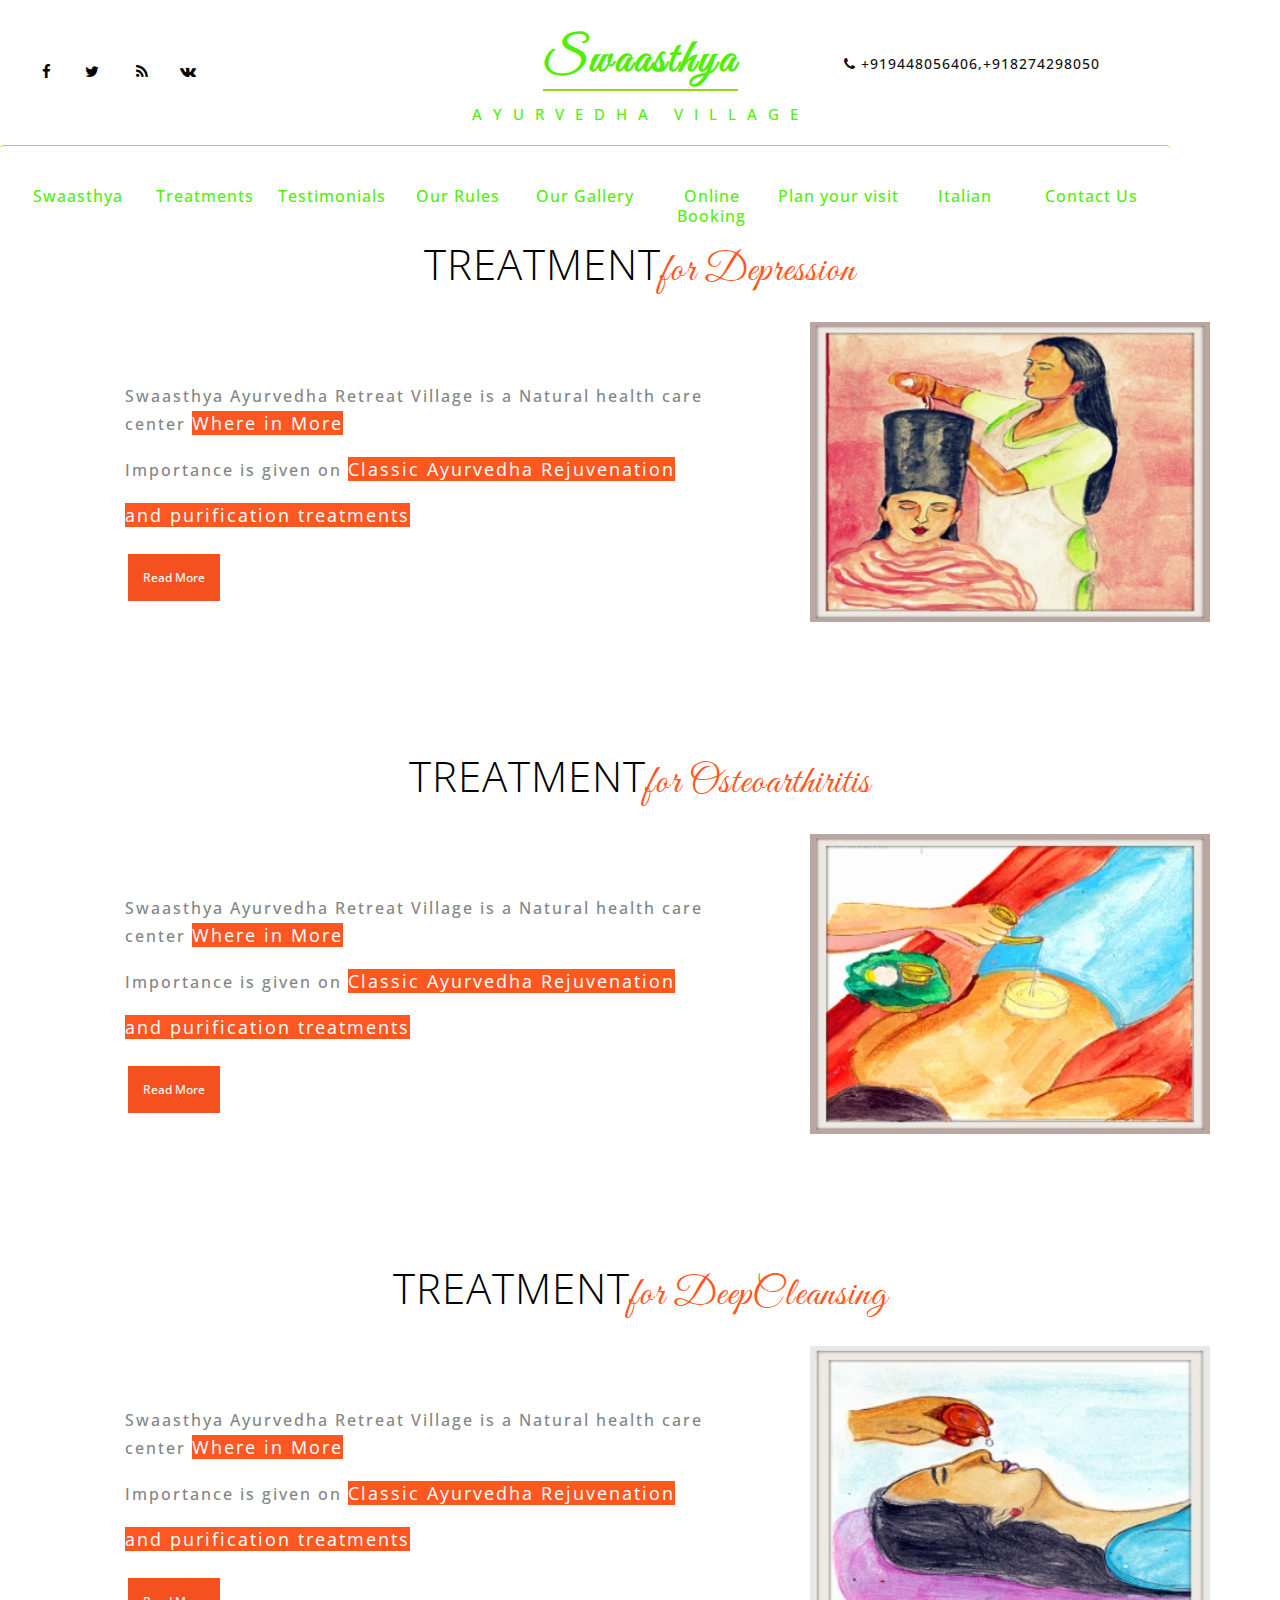
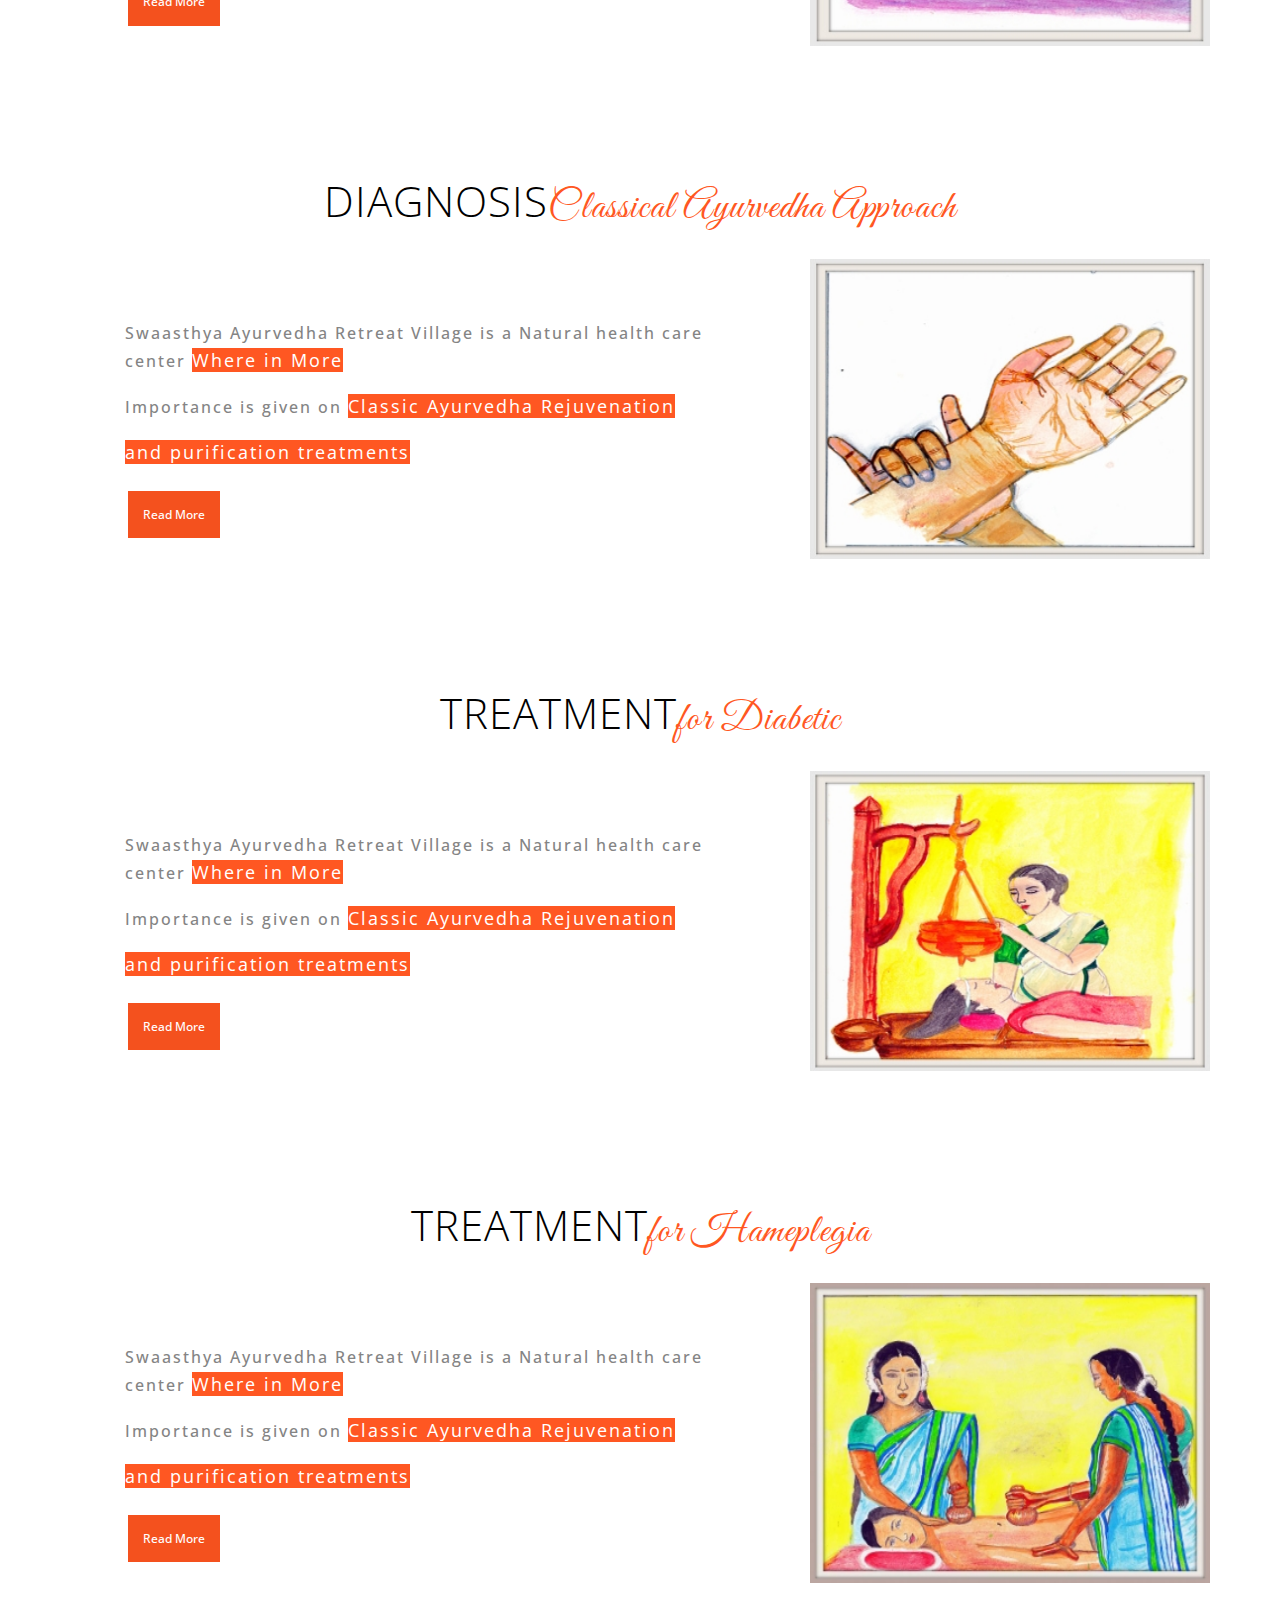
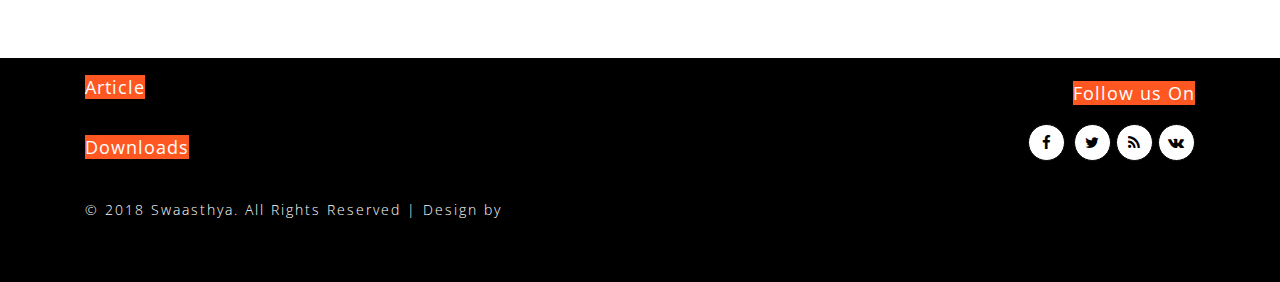
<file: treatment.html>
<!DOCTYPE html>
<html lang="en">
   <head>
      <title>Swaasthya</title>
      <!--meta tags -->
      <meta charset="UTF-8">
      <meta name="viewport" content="width=device-width, initial-scale=1">
      <meta name="keywords" content="Make Over Responsive web template, Bootstrap Web Templates, Flat Web Templates, Android Compatible web template, 
         Smartphone Compatible web template, free webdesigns for Nokia, Samsung, LG, SonyEricsson, Motorola web design" />
      <script>
         addEventListener("load", function () {
         	setTimeout(hideURLbar, 0);
         }, false);
         
         function hideURLbar() {
         	window.scrollTo(0, 1);
         }
      </script>
      <!--//meta tags ends here-->
      <!--booststrap-->
      <link href="css/bootstrap.css" rel="stylesheet" type="text/css" media="all">
      <!--//booststrap end-->
      <!-- font-awesome icons -->
      <link href="css/font-awesome.css" rel="stylesheet">
      <!-- //font-awesome icons -->
      <link href="css/easy-responsive-tabs.css" rel='stylesheet' type='text/css' />
      <!-- easy-responsive-tabs -->
      <link href="css/prettyPhoto.css" rel="stylesheet" type="text/css" />
      <!--stylesheets-->
      <link href="css/style.css" rel='stylesheet' type='text/css' media="all">
      <!--//stylesheets-->
      <link href="//fonts.googleapis.com/css?family=Great+Vibes" rel="stylesheet">
      <link href="//fonts.googleapis.com/css?family=Open+Sans:300,400,600" rel="stylesheet">
   </head>
   <body>
      <div class="header-outs1">
         <div class="w3-agile-logo">
            <div class=" head-wl">
               <div class="col-md-4 col-sm-4 col-xs-4 buttom-social-grids">
                  <ul>
                     <li><a href="#"><span class="fa fa-facebook"></span></a></li>
                     <li><a href="#"><span class="fa fa-twitter"></span></a></li>
                     <li><a href="#"><span class="fa fa-rss"></span></a></li>
                     <li><a href="#"><span class="fa fa-vk"></span></a></li>
                  </ul>
               </div>
               <div class="col-md-4 col-sm-4 col-xs-4 headder-w3">
                  <h7><a href="index.html">Swaasthya</a></h7>
                  <h8><a href="index.html">Ayurvedha Village</a></h8>
               </div>
               <div class="col-md-4 col-sm-4 col-xs-4 w3-header-top-right-text">
                  <h9><i class="fa fa-phone" aria-hidden="true"></i> +919448056406,+918274298050</h9>
               </div>
               <div class="clearfix"> </div>
            </div>
         </div>
         <div class="top-nav">
            <br>
            <nav class="navbar navbar-default navbar-fixed-top1">
               <div class="container">
               <br>
                  <!-- //header -->
                  <div class="navbar-header">
                     <button type="button" class="navbar-toggle collapsed" data-toggle="collapse" data-target="#navbar" aria-expanded="false"
                        aria-controls="navbar">
                     <span class="sr-only">Toggle navigation</span>
                     <span class="icon-bar"></span>
                     <span class="icon-bar"></span>
                     <span class="icon-bar"></span>
                     </button>
                  </div>
                  <div id="navbar" class="navbar-collapse collapse">
                     <ul class="nav navbar-nav">
                        <li><a href="index.html " class="scroll">Swaasthya</a></li>
                        <li><a href="treatment.html">Treatments</a></li>
                        <li><a href="#testimonials" class="scroll">Testimonials</a></li>
                        <li><a href="Rules.html">Our Rules</a></li>
				            		<li><a href="gallery.html">Our Gallery</a></li>
                        <li><a href="online.html" class="scroll">Online Booking</a></li>
                        <li><a href="plan.html" class="scroll">Plan your visit</a></li>
						              <li><a href="italian.html">Italian</a></li>
									                <li><a href="contact.html">Contact Us</a></li>
													              
                   </ul>
                  </div>
               </div>
            </nav>
         </div>
         <!-- Slideshow 4 -->
         <!-- <div class="slider">
            <div class="callbacks_container">
               <ul class="" id="">
                  <li>
                     <div class="slider-img">
                        <div class="container">
                           <div class="slider-info">
                              <h4><span class="first-clr">S</span>waasthya<span class="first-clr"> A</span>yurvedha<span class="first-clr"> V</span>illage<span class="first-clr">C</span>oorg</h4>
                              
							   <button  type="button" class="btn" data-toggle="modal" data-target="#myModal">Treatment </button>
   <button  type="button" class="btn" data-toggle="modal" data-target="#myModal1">About Us</button>
							  
							  <p> </p>
                           </div>
                        </div>
                     </div>
                  </li>
                  <li>
                     <div class="slider-img ">
                        <div class="container">
                           <div class="slider-info">
                              <h4><span class="first-clr"></span><span class="first-clr"></span><span class="first-clr"></span><span class="first-clr"></span></h4>
                              <p> </p>
                           </div>
                        </div>
                     </div>
                  </li>
                  <li>
                     <div class="slider-img">
                        <div class="container">
                           <div class="slider-info">
                              <h4><span class="first-clr"></span> <span class="first-clr"></span><span class="first-clr"></span></h4>
                              <p></p>
                           </div>
                        </div>
                     </div>
                  </li>
               </ul>
            </div>
            <div class="clearfix"> </div>
         </div>
      </div>
      <!-- This is here just to demonstrate the callbacks -->
      <!-- <ul class="events"> -->
	  
	  
	  
	  
	  
	  
	  
	  
	  
	    <!-- Modal -->
  <!-- <div class="modal fade" id="myModal" role="dialog">
    <div class="modal-dialog">
    
      <!-- Modal content-->
      <!-- <div class="modal-content">
        <div class="modal-header">
          <button type="button" class="close" data-dismiss="modal">&times;</button>
          <h4 class="modal-title">Swaasthya</h4>
        </div>
        <div class="modal-body">
          <p></p>
        </div>
        <div class="modal-footer">
          <button type="button" class="btn btn-default" data-dismiss="modal">Close</button>
        </div>
      </div>
      
    </div>
  </div>
  
</div>





  <!-- Modal -->
  <!--<div class="modal fade" id="myModal1" role="dialog">
    <div class="modal-dialog">
    
      <!-- Modal content-->
      <!-- <div class="modal-content">
        <div class="modal-header">
          <button type="button" class="close" data-dismiss="modal">&times;</button>
          <h4 class="modal-title">Swaasthya</h4>
        </div>
        <div class="modal-body">
          <p></p>
        </div>
        <div class="modal-footer">
          <button type="button" class="btn btn-default" data-dismiss="modal">Close</button>
        </div>
      </div>
      
    </div>
  </div>
  
</div>
	 
      <!-- //banner -->
      <!--about -->
      <br>
      <br>
      <div class="about" id="about">

         <div class="container">
		 <h3   align="left" class="title">Treatment<span class="sub-text">for Depression</span></h3>
		 <div class="col-md-7 col-sm-7 abut-grid-w3ls">
               <h3> </h3>
               <div class="agile-info-text">
                  <h4>Swaasthya Ayurvedha Retreat Village is a
                     Natural health care center  <span class="abut-parr">Where in More</span>
                  </h4>
               </div>
               <div class="agile-info-text">
                  <h4>Importance is given on <span class="abut-parr">Classic Ayurvedha Rejuvenation</span>
                     
                  </h4>
               </div>
               <div class="agile-info-text">
                  <h4><span class="abut-parr">and purification treatments</span>
         
                  </h4>
				  <br>
				  <button  type="button" class="btn1" data-toggle="modal" data-target="#myModal">Read More </button></br>
               </div>
               <div class="agile-info-text">
                  <h4>
                   <span class="abut-parr"></span>
                  </h4>
               </div>

</div>
		 <img src="images/m9.jpg" alt=""  align="right" width="400" height="300"></div>
		



</div>



  <div class="about" id="about">

         <div class="container">
		 <h3   align="left" class="title">Treatment<span class="sub-text">for osteoarthiritis</span></h3>
		 <div class="col-md-7 col-sm-7 abut-grid-w3ls">
               <h3> </h3>
               <div class="agile-info-text">
                  <h4>Swaasthya Ayurvedha Retreat Village is a
                     Natural health care center  <span class="abut-parr">Where in More</span>
                  </h4>
               </div>
               <div class="agile-info-text">
                  <h4>Importance is given on <span class="abut-parr">Classic Ayurvedha Rejuvenation</span>
                     
                  </h4>
               </div>
               <div class="agile-info-text">
                  <h4><span class="abut-parr">and purification treatments</span>
         
                  </h4>
				  <br>
				  <button  type="button" class="btn1" data-toggle="modal" data-target="#myModal">Read More </button></br>
               </div>
               <div class="agile-info-text">
                  <h4>
                   <span class="abut-parr"></span>
                  </h4>
               </div>

</div>
		 <img src="images/m10
		.jpg" alt=""  align="right" width="400" height="300"></div>
		



</div>


  <div class="about" id="about">

         <div class="container">
		 <h3   align="left" class="title">Treatment<span class="sub-text">for DeepCleansing</span></h3>
		 <div class="col-md-7 col-sm-7 abut-grid-w3ls">
               <h3> </h3>
               <div class="agile-info-text">
                  <h4>Swaasthya Ayurvedha Retreat Village is a
                     Natural health care center  <span class="abut-parr">Where in More</span>
                  </h4>
               </div>
               <div class="agile-info-text">
                  <h4>Importance is given on <span class="abut-parr">Classic Ayurvedha Rejuvenation</span>
                     
                  </h4>
               </div>
               <div class="agile-info-text">
                  <h4><span class="abut-parr">and purification treatments</span>
         
                  </h4>
				  <br>
				  <button  type="button" class="btn1" data-toggle="modal" data-target="#myModal">Read More </button></br>
               </div>
               <div class="agile-info-text">
                  <h4>
                   <span class="abut-parr"></span>
                  </h4>
               </div>

</div>
		 <img src="images/m3.jpg" alt=""  align="right" width="400" height="300"></div>
		



</div>



  <div class="about" id="about">

         <div class="container">
		 <h3   align="left" class="title">Diagnosis<span class="sub-text">Classical Ayurvedha Approach</span></h3>
		 <div class="col-md-7 col-sm-7 abut-grid-w3ls">
               <h3> </h3>
               <div class="agile-info-text">
                  <h4>Swaasthya Ayurvedha Retreat Village is a
                     Natural health care center  <span class="abut-parr">Where in More</span>
                  </h4>
               </div>
               <div class="agile-info-text">
                  <h4>Importance is given on <span class="abut-parr">Classic Ayurvedha Rejuvenation</span>
                     
                  </h4>
               </div>
               <div class="agile-info-text">
                  <h4><span class="abut-parr">and purification treatments</span>
         
                  </h4>
				  <br>
				  <button  type="button" class="btn1" data-toggle="modal" data-target="#myModal">Read More </button></br>
               </div>
               <div class="agile-info-text">
                  <h4>
                   <span class="abut-parr"></span>
                  </h4>
               </div>

</div>
		 <img src="images/m4.jpg" alt=""  align="right" width="400" height="300"></div>
		



</div>


  <div class="about" id="about">

         <div class="container">
		 <h3   align="left" class="title">Treatment<span class="sub-text">for Diabetic</span></h3>
		 <div class="col-md-7 col-sm-7 abut-grid-w3ls">
               <h3> </h3>
               <div class="agile-info-text">
                  <h4>Swaasthya Ayurvedha Retreat Village is a
                     Natural health care center  <span class="abut-parr">Where in More</span>
                  </h4>
               </div>
               <div class="agile-info-text">
                  <h4>Importance is given on <span class="abut-parr">Classic Ayurvedha Rejuvenation</span>
                     
                  </h4>
               </div>
               <div class="agile-info-text">
                  <h4><span class="abut-parr">and purification treatments</span>
         
                  </h4>
				  <br>
				  <button  type="button" class="btn1" data-toggle="modal" data-target="#myModal">Read More </button></br>
               </div>
               <div class="agile-info-text">
                  <h4>
                   <span class="abut-parr"></span>
                  </h4>
               </div>

</div>
		 <img src="images/m11.jpg" alt=""  align="right" width="400" height="300"></div>
		



</div>


  <div class="about" id="about">

         <div class="container">
		 <h3   align="left" class="title">Treatment<span class="sub-text">for hameplegia</span></h3>
		 <div class="col-md-7 col-sm-7 abut-grid-w3ls">
               <h3> </h3>
               <div class="agile-info-text">
                  <h4>Swaasthya Ayurvedha Retreat Village is a
                     Natural health care center  <span class="abut-parr">Where in More</span>
                  </h4>
               </div>
               <div class="agile-info-text">
                  <h4>Importance is given on <span class="abut-parr">Classic Ayurvedha Rejuvenation</span>
                     
                  </h4>
               </div>
               <div class="agile-info-text">
                  <h4><span class="abut-parr">and purification treatments</span>
         
                  </h4>
				  <br>
				  <button  type="button" class="btn1" data-toggle="modal" data-target="#myModal">Read More </button></br>
               </div>
               <div class="agile-info-text">
                  <h4>
                   <span class="abut-parr"></span>
                  </h4>
               </div>

</div>
		 <img src="images/m1.jpg" alt=""  align="right" width="400" height="300"></div>
		



</div>
 <footer>

         <div class="container">
		 
		    
            <div class="col-md-7 header-side">
			<br>
			
			<h4><span class="abut-parr">Article</span></h4> <br></br>
			
			<h4><span class="abut-parr">Downloads
		</span></h4><br>
		
               <p>©  2018 Swaasthya. All Rights Reserved | Design by <a href="" target="_blank"></a>
               </p></br></br>
            </div>
            <div class="col-md-5 header-side">
               <div class="buttom-social-grd text-center">
                  <ul>
				  	  <h4><span class="abut-parr">Follow us On</span></h4>
					  <br>
					  
                     <li><a href="#"><span class="fa fa-facebook"></span></a></li>
                     <li><a href="#"><span class="fa fa-twitter"></span></a></li>
                     <li><a href="#"><span class="fa fa-rss"></span></a></li>
                     <li><a href="#"><span class="fa fa-vk"></span></a></li>
					 </br>
                  </ul>
               </div>
            </div>
         </div>
      </footer>



		


      
      
      <!--js working-->
      <script src='js/jquery-2.2.3.min.js'></script>
      <!-- //js  working-->
      <script src="js/responsiveslides.min.js"></script>
      <script>
         // You can also use "$(window).load(function() {"
         $(function () {
         	// Slideshow 4
         	$("#slider4").responsiveSlides({
         		auto: true,
         		pager: true,
         		nav: false,
         		speed: 900,
         		namespace: "callbacks",
         		before: function () {
         			$('.events').append("<li>before event fired.</li>");
         		},
         		after: function () {
         			$('.events').append("<li>after event fired.</li>");
         		}
         	});
         
         });
      </script>
      <!--// banner-->
      <!-- service for responsive tabs -->
      <script src="js/easy-responsive-tabs.js"></script>
      <script>
         $(document).ready(function () {
         $('#verticalTab').easyResponsiveTabs({
         type: 'vertical',
         width: 'auto',
         fit: true
         });
         });
      </script>
      <!-- service for responsive tabs -->
      <!-- OnScroll-Number-Increase-JavaScript -->
      <script src="js/jquery.waypoints.min.js"></script>
      <script src="js/jquery.countup.js"></script>
      <script>
         $('.counter').countUp();
      </script>
      <!-- //OnScroll-Number-Increase-JavaScript -->
      <!-- Slide-To-Top JavaScript (No-Need-To-Change) -->
      <script >
         $(document).ready(function () {
         	var defaults = {
         		containerID: 'toTop', // fading element id
         		containerHoverID: 'toTopHover', // fading element hover id
         		scrollSpeed: 100,
         		easingType: 'linear'
         	};
         	$().UItoTop({
         		easingType: 'easeOutQuart'
         	});
         });
      </script>
      <a href="#" id="toTop" class="stuoyal3w stieliga" style="display: block;">
      <span id="toTopHover" style="opacity: 0;"> </span>
      </a>
      <!-- //Slide-To-Top JavaScript -->
      <!-- Smooth-Scrolling-JavaScript -->
      <script src="js/move-top.js"></script>
      <script src="js/easing.js"></script>
      <script>
         jQuery(document).ready(function ($) {
         	$(".scroll, .navbar li a, .footer li a").click(function (event) {
         		$('html,body').animate({
         			scrollTop: $(this.hash).offset().top
         		}, 1000);
         	});
         });
      </script>
      <!-- //Smooth-Scrolling-JavaScript -->
      <!--bootstrap-->
      <script src="js/bootstrap.js"></script>
      <!--// bootstrap-->
      <!-- jQuery-Photo-filter-lightbox-Gallery-plugin -->
      <script src="js/jquery-1.7.2.js"></script>
      <script src="js/jquery.quicksand.js"></script>
      <script src="js/script.js"></script>
      <script src="js/jquery.prettyPhoto.js" ></script>
      <!-- //jQuery-Photo-filter-lightbox-Gallery-plugin -->
   </body>
</html>
</file>
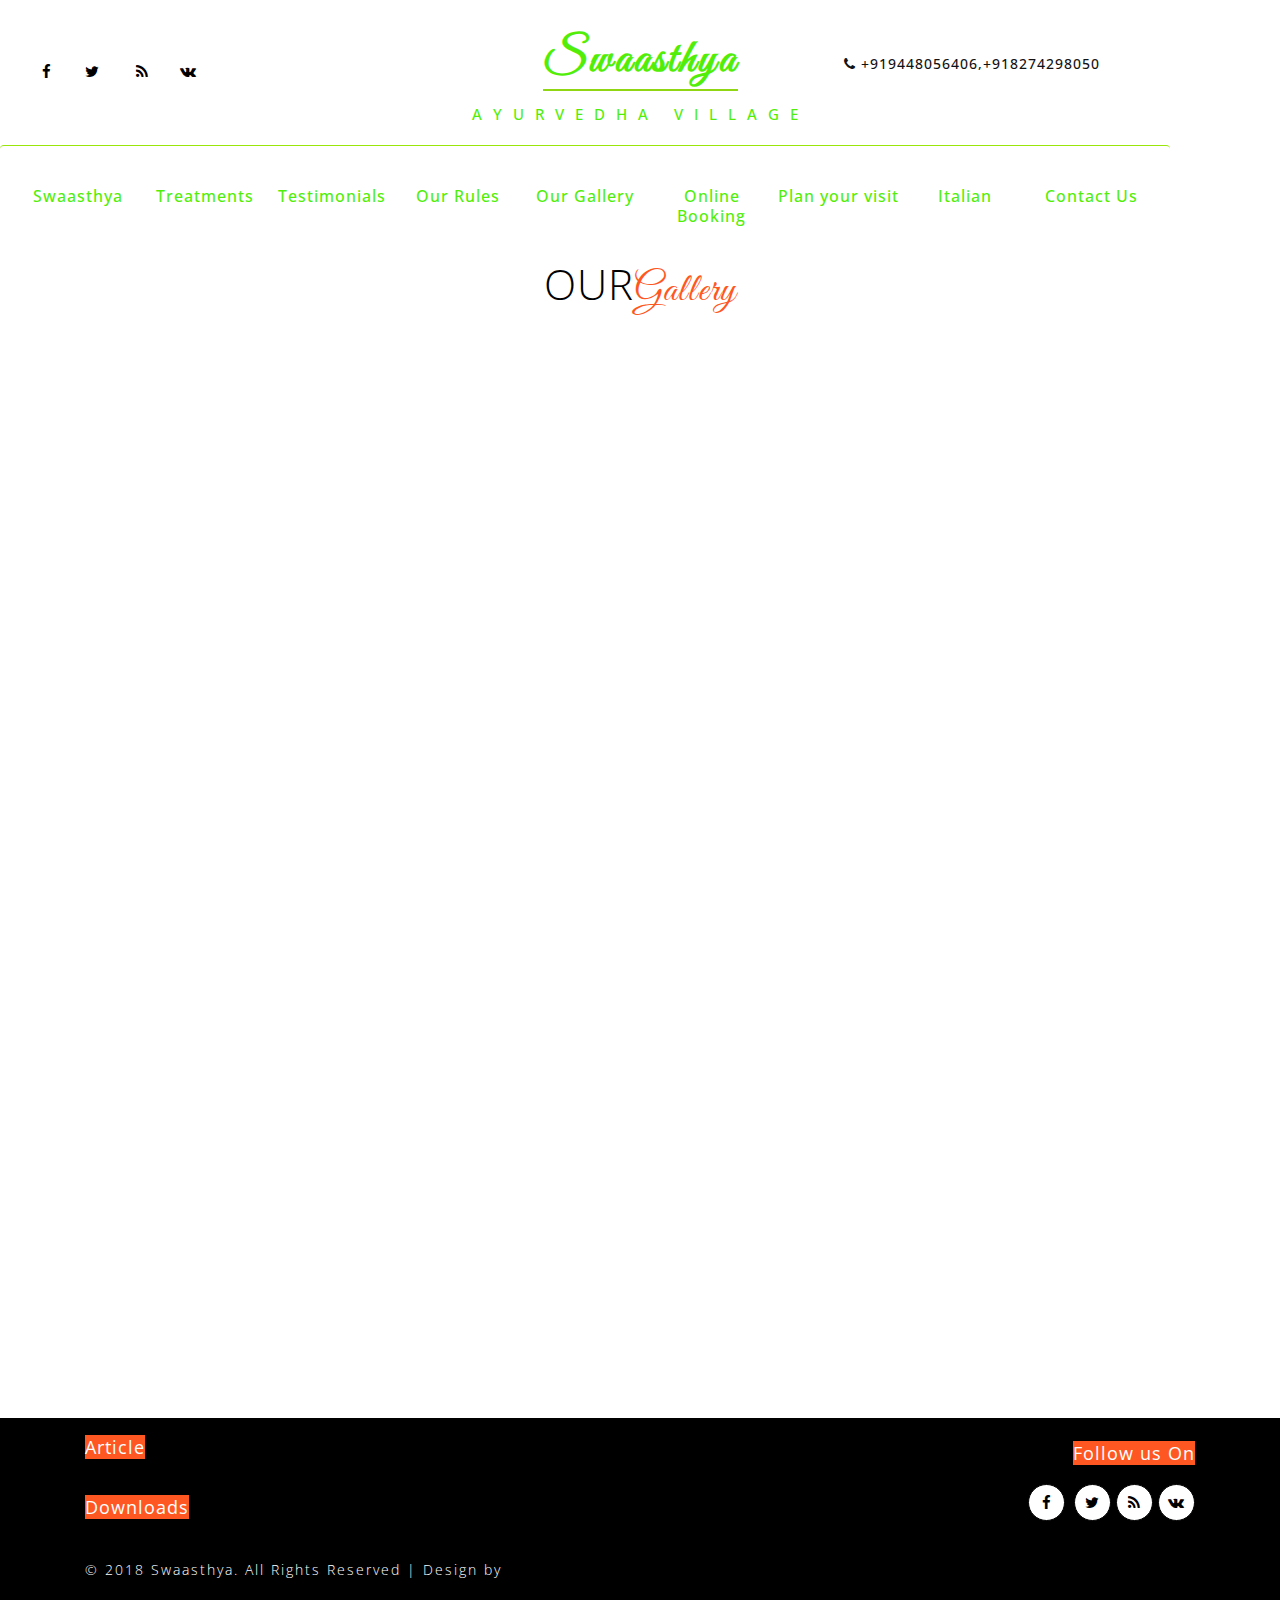
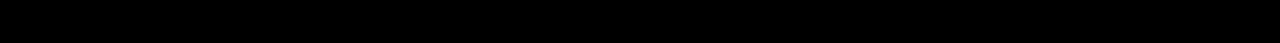
<file: video.html>
<!DOCTYPE html>
<html lang="en">
   <head>
      <title>Swaasthya</title>
      <!--meta tags -->
      <meta charset="UTF-8">
      <meta name="viewport" content="width=device-width, initial-scale=1">
      <meta name="keywords" content="Make Over Responsive web template, Bootstrap Web Templates, Flat Web Templates, Android Compatible web template, 
         Smartphone Compatible web template, free webdesigns for Nokia, Samsung, LG, SonyEricsson, Motorola web design" />
      <script>
         addEventListener("load", function () {
         	setTimeout(hideURLbar, 0);
         }, false);
         
         function hideURLbar() {
         	window.scrollTo(0, 1);
         }
      </script>
      <!--//meta tags ends here-->
      <!--booststrap-->
      <link href="css/bootstrap.css" rel="stylesheet" type="text/css" media="all">
      <!--//booststrap end-->
      <!-- font-awesome icons -->
      <link href="css/font-awesome.css" rel="stylesheet">
      <!-- //font-awesome icons -->
      <link href="css/easy-responsive-tabs.css" rel='stylesheet' type='text/css' />
      <!-- easy-responsive-tabs -->
      <link href="css/prettyPhoto.css" rel="stylesheet" type="text/css" />
      <!--stylesheets-->
      <link href="css/style.css" rel='stylesheet' type='text/css' media="all">
      <!--//stylesheets-->
      <link href="//fonts.googleapis.com/css?family=Great+Vibes" rel="stylesheet">
      <link href="//fonts.googleapis.com/css?family=Open+Sans:300,400,600" rel="stylesheet">
   </head>
   <body>
      <div class="header-outs1">
          <div class="w3-agile-logo">
             <div class=" head-wl">
                <div class="col-md-4 col-sm-4 col-xs-4 buttom-social-grids">
                   <ul>
                      <li><a href="#"><span class="fa fa-facebook"></span></a></li>
                      <li><a href="#"><span class="fa fa-twitter"></span></a></li>
                      <li><a href="#"><span class="fa fa-rss"></span></a></li>
                      <li><a href="#"><span class="fa fa-vk"></span></a></li>
                   </ul>
                </div>
                <div class="col-md-4 col-sm-4 col-xs-4 headder-w3">
                   <h7><a href="index.html">Swaasthya</a></h7>
                   <h8><a href="index.html">Ayurvedha Village</a></h8>
                </div>
                <div class="col-md-4 col-sm-4 col-xs-4 w3-header-top-right-text">
                   <h9><i class="fa fa-phone" aria-hidden="true"></i> +919448056406,+918274298050</h9>
                </div>
                <div class="clearfix"> </div>
             </div>
          </div>
          <div class="top-nav">
             <br>
             <nav class="navbar navbar-default navbar-fixed-top1">
                <div class="container">
                <br>
                   <!-- //header -->
                   <div class="navbar-header">
                      <button type="button" class="navbar-toggle collapsed" data-toggle="collapse" data-target="#navbar" aria-expanded="false"
                         aria-controls="navbar">
                      <span class="sr-only">Toggle navigation</span>
                      <span class="icon-bar"></span>
                      <span class="icon-bar"></span>
                      <span class="icon-bar"></span>
                      </button>
                   </div>
                   <div id="navbar" class="navbar-collapse collapse">
                      <ul class="nav navbar-nav">
                         <li><a href="index.html " class="scroll">Swaasthya</a></li>
                         <li><a href="treatment.html">Treatments</a></li>
                         <li><a href="#testimonials" class="scroll">Testimonials</a></li>
                         <li><a href="Rules.html">Our Rules</a></li>
                         <li><a href="gallery.html">Our Gallery</a></li>
                         <li><a href="online.html" class="scroll">Online Booking</a></li>
                         <li><a href="plan.html" class="scroll">Plan your visit</a></li>
                           <li><a href="italian.html">Italian</a></li>
                                   <li><a href="contact.html">Contact Us</a></li>
                                         
                    </ul>
                   </div>
                </div>
             </nav>
          </div>
          <br>
         <!-- Slideshow 4 -->
    <!--      <div class="slider">
            <div class="callbacks_container">
               <ul class="" id="">
                  <li>
                     <div class="slider-img">
                        <div class="container">
                           <div class="slider-info">
                              <h4><span class="first-clr">S</span>waasthya<span class="first-clr"> A</span>yurvedha<span class="first-clr"> V</span>illage<span class="first-clr">C</span>oorg</h4>
                              
							   <button  type="button" class="btn" data-toggle="modal" data-target="#myModal">Treatment </button>
   <button  type="button" class="btn" data-toggle="modal" data-target="#myModal1">About Us</button>
							  
							  <p> </p>
                           </div>
                        </div>
                     </div>
                  </li>
                  <li>
                     <div class="slider-img ">
                        <div class="container">
                           <div class="slider-info">
                              <h4><span class="first-clr"></span><span class="first-clr"></span><span class="first-clr"></span><span class="first-clr"></span></h4>
                              <p> </p>
                           </div>
                        </div>
                     </div>
                  </li>
                  <li>
                     <div class="slider-img">
                        <div class="container">
                           <div class="slider-info">
                              <h4><span class="first-clr"></span> <span class="first-clr"></span><span class="first-clr"></span></h4>
                              <p></p>
                           </div>
                        </div>
                     </div>
                  </li>
               </ul>
            </div>
            <div class="clearfix"> </div>
         </div>
      </div>
      <!-- This is here just to demonstrate the callbacks -->
      <!-- <ul class="events">
	  
	  
	  
	  
	  
	  
	  
	  
	  
	    <!-- Modal -->
<!--   <div class="modal fade" id="myModal" role="dialog">
    <div class="modal-dialog">
    
      <!-- Modal content-->
<!--       <div class="modal-content">
        <div class="modal-header">
          <button type="button" class="close" data-dismiss="modal">&times;</button>
          <h4 class="modal-title">Swaasthya</h4>
        </div>
        <div class="modal-body">
          <p></p>
        </div>
        <div class="modal-footer">
          <button type="button" class="btn btn-default" data-dismiss="modal">Close</button>
        </div>
      </div>
      
    </div>
  </div>
  
</div>





  <!-- Modal -->
<!--   <div class="modal fade" id="myModal1" role="dialog">
    <div class="modal-dialog">
    
      <!-- Modal content-->
<!--       <div class="modal-content">
        <div class="modal-header">
          <button type="button" class="close" data-dismiss="modal">&times;</button>
          <h4 class="modal-title">Swaasthya</h4>
        </div>
        <div class="modal-body">
          <p></p>
        </div>
        <div class="modal-footer">
          <button type="button" class="btn btn-default" data-dismiss="modal">Close</button>
        </div>
      </div>
      
    </div>
  </div>
  
</div>
	 
      <!-- //banner -->
     <!--portfolio -->
     <br>
     <br>
      <div class="gallery" id="gallery">
         <div class="container">
            <h3 class="title">Our<span class="sub-text">Gallery</span></h3>
            <div  align ="center" class="galler-imgs">
			<ul>
               <iframe  width="400" height="250" src="https://www.youtube.com/embed/AGb7Mu0ifpk" frameborder="0" allow="autoplay; encrypted-media" allowfullscreen></iframe>
			   
			   
               <iframe align ="margin-left: 2.5em" width="400" height="250" src="https://www.youtube.com/embed/5LmyiBUlaL4" frameborder="0" allow="autoplay; encrypted-media" allowfullscreen></iframe>
			   
			   <iframe width="400" height="250" src="https://www.youtube.com/embed/WlJn088G_Gc" frameborder="0" allow="autoplay; encrypted-media" allowfullscreen></iframe>
			   
			   <iframe width="400" height="250" src="https://www.youtube.com/embed/HD3pcEem6Rc" frameborder="0" allow="autoplay; encrypted-media" allowfullscreen></iframe>
			   
			   <iframe width="400" height="250" src="https://www.youtube.com/embed/PrQJmWvxtsY" frameborder="0" allow="autoplay; encrypted-media" allowfullscreen></iframe>
			   
			   <iframe width="400" height="250" src="https://www.youtube.com/embed/kYjF1Ed_XBU" frameborder="0" allow="autoplay; encrypted-media" allowfullscreen></iframe>
			   
			   <iframe width="400" height="250" src="https://www.youtube.com/embed/R8mqj6Q_O0M" frameborder="0" allow="autoplay; encrypted-media" allowfullscreen></iframe>
			   
			   </ul>
               <div class="clearfix"></div>
            </div>
         </div>
      </div>
      <!--end portfolio-area -->
	  
	  
	  
	  
	  
	  
	  
	  
	  
	  
     
 <footer>

         <div class="container">
		 
		    
            <div class="col-md-7 header-side">
			<br>
			
			<h4><span class="abut-parr">Article</span></h4> <br></br>
			
			<h4><span class="abut-parr">Downloads
		</span></h4><br>
		
               <p>©  2018 Swaasthya. All Rights Reserved | Design by <a href="" target="_blank"></a>
               </p></br></br>
            </div>
            <div class="col-md-5 header-side">
               <div class="buttom-social-grd text-center">
                  <ul>
				  	  <h4><span class="abut-parr">Follow us On</span></h4>
					  <br>
					  
                     <li><a href="#"><span class="fa fa-facebook"></span></a></li>
                     <li><a href="#"><span class="fa fa-twitter"></span></a></li>
                     <li><a href="#"><span class="fa fa-rss"></span></a></li>
                     <li><a href="#"><span class="fa fa-vk"></span></a></li>
					 </br>
                  </ul>
               </div>
            </div>
         </div>
      </footer>



		


      
      
      <!--js working-->
      <script src='js/jquery-2.2.3.min.js'></script>
      <!-- //js  working-->
      <script src="js/responsiveslides.min.js"></script>
      <script>
         // You can also use "$(window).load(function() {"
         $(function () {
         	// Slideshow 4
         	$("#slider4").responsiveSlides({
         		auto: true,
         		pager: true,
         		nav: false,
         		speed: 900,
         		namespace: "callbacks",
         		before: function () {
         			$('.events').append("<li>before event fired.</li>");
         		},
         		after: function () {
         			$('.events').append("<li>after event fired.</li>");
         		}
         	});
         
         });
      </script>
      <!--// banner-->
      <!-- service for responsive tabs -->
      <script src="js/easy-responsive-tabs.js"></script>
      <script>
         $(document).ready(function () {
         $('#verticalTab').easyResponsiveTabs({
         type: 'vertical',
         width: 'auto',
         fit: true
         });
         });
      </script>
      <!-- service for responsive tabs -->
      <!-- OnScroll-Number-Increase-JavaScript -->
      <script src="js/jquery.waypoints.min.js"></script>
      <script src="js/jquery.countup.js"></script>
      <script>
         $('.counter').countUp();
      </script>
      <!-- //OnScroll-Number-Increase-JavaScript -->
      <!-- Slide-To-Top JavaScript (No-Need-To-Change) -->
      <script >
         $(document).ready(function () {
         	var defaults = {
         		containerID: 'toTop', // fading element id
         		containerHoverID: 'toTopHover', // fading element hover id
         		scrollSpeed: 100,
         		easingType: 'linear'
         	};
         	$().UItoTop({
         		easingType: 'easeOutQuart'
         	});
         });
      </script>
      <a href="#" id="toTop" class="stuoyal3w stieliga" style="display: block;">
      <span id="toTopHover" style="opacity: 0;"> </span>
      </a>
      <!-- //Slide-To-Top JavaScript -->
      <!-- Smooth-Scrolling-JavaScript -->
      <script src="js/move-top.js"></script>
      <script src="js/easing.js"></script>
      <script>
         jQuery(document).ready(function ($) {
         	$(".scroll, .navbar li a, .footer li a").click(function (event) {
         		$('html,body').animate({
         			scrollTop: $(this.hash).offset().top
         		}, 1000);
         	});
         });
      </script>
      <!-- //Smooth-Scrolling-JavaScript -->
      <!--bootstrap-->
      <script src="js/bootstrap.js"></script>
      <!--// bootstrap-->
      <!-- jQuery-Photo-filter-lightbox-Gallery-plugin -->
      <script src="js/jquery-1.7.2.js"></script>
      <script src="js/jquery.quicksand.js"></script>
      <script src="js/script.js"></script>
      <script src="js/jquery.prettyPhoto.js" ></script>
      <!-- //jQuery-Photo-filter-lightbox-Gallery-plugin -->
   </body>
</html>
</file>
<file: css/easy-responsive-tabs.css>
body {
  margin: 0px;
  padding: 0px;
  background: #f5f5f5;
  font-weight: 500;
}

ul.resp-tabs-list,
p {
  margin: 0px;
  padding: 0px;
}
ul.resp-tabs-list {
    float: left;
}

.resp-tabs-list li {
    display: block;
    padding: 19px 20px;
    margin: 0;
    /* border-bottom: .5px solid #7b7979; */
    list-style: none;
    cursor: pointer;
    float: none;
    color: rgb(199, 199, 199);
    width: 251px;
    background: #141a23;
    font-size: 16px;
    text-align: left;
}
.resp-tabs-list li:hover,li.resp-tab-item:hover {
    color: #ff5722;
}
.resp-tabs-list,.resp-tab-item .resp-tab-active:hover {
    text-shadow: none;
    color: #fff;
}
li.resp-tab-item.resp-tab-active {
    background: #fff;
	  color: #ff5722;
}
.resp-tabs-container {
    padding: 0px!important;
    background-color:#141a23;
    /* clear: left; */
    width: 67%;
    float: right;
}

h2.resp-accordion {
  cursor: pointer;
  padding: 5px;
  display: none;
}

.resp-tab-content {
  display: none;
}

.resp-tab-active{
    /* border: 1px solid #c1c1c1; */
    /* border-right: 4px solid #bc0023; */
    /* margin-bottom: -1px !important; */
    /* padding: 12px 14px 14px 14px !important; */
    position: relative;
}
.resp-tab-active:before {
    content: '';
    position: absolute;
    width: 0;
    height: 0;
    transform: rotate(-90deg);
    -webkit-transform: rotate(-90deg);
    -o-transform: rotate(-90deg);
    -moz-transform: rotate(-90deg);
    -ms-transform: rotate(-90deg);
    border-top: 15px solid #fff;
    border-left: 15px solid rgba(69, 42, 21, 0);
    border-right: 11px solid rgba(199, 57, 57, 0);
    left: 98%;
    top: 44%;
    transition: 0.5s all;
    -webkit-transition: 0.5s all;
    -o-transition: 0.5s all;
    -moz-transition: 0.5s all;
    -ms-transition: 0.5s all;
}

.resp-tab-active {
  /*border-bottom: none;*/
  background-color: rgba(28, 160, 222, 0.13);
}

.resp-content-active,
.resp-accordion-active { display: block; }

.resp-tab-content {
    /* border: 1px solid #1ca0de; */
    border-top: transparent;
    /*min-height: 405px;*/
}

h2.resp-accordion {
  font-size: 13px;
  border: 1px solid #c1c1c1;
  border-top: 0px solid #c1c1c1;
  margin: 0px;
  padding: 10px 15px;
}

h2.resp-tab-active{
  border-bottom: 0px solid #fff !important;
  margin-bottom: 0px !important;
  padding: 10px 15px !important;
}

h2.resp-tab-title:last-child {
  border-bottom: 12px solid #c1c1c1 !important;
  background: blue;
}

/*-----------Vertical tabs-----------*/

.resp-vtabs ul.resp-tabs-list {
  float: left;
  width: 30%;
}

.resp-vtabs .resp-tabs-list li {
  display: block;
  padding: 15px 15px !important;
  margin: 0;
  cursor: pointer;
  float: none;
}
.resp-tabs-list li span{
padding-right:0.5em;
  
}
.resp-vtabs .resp-tabs-container {
  padding: 0px;
background-color: #141a23;
 border: 1px solid #141a23;
  float: left;
  width: 68%;
  min-height: 250px;
  border-radius: 4px;
  clear: none;
}

.resp-vtabs .resp-tab-content { border: none; }

.resp-vtabs li.resp-tab-active{
    border: none;
    background-color: #fff;
    position: relative;
    z-index: 1;
    margin-right: -1px !important;
    padding: 14px 15px 15px 14px !important;
}

.resp-arrow {
  width: 0;
  height: 0;
  float: right;
  margin-top: 3px;
  border-left: 6px solid transparent;
  border-right: 6px solid transparent;
  border-top: 12px solid #000;
}

h2.resp-tab-active span.resp-arrow {
  border: none;
  border-left: 6px solid transparent;
  border-right: 6px solid transparent;
  border-bottom:12px solid #e54945;
}

/*-----------Accordion styles-----------*/

h2.resp-tab-active { background: #ffffff !important; }

.resp-easy-accordion h2.resp-accordion { display: block; }

.resp-easy-accordion .resp-tab-content { border: 1px solid #c1c1c1; }

.resp-easy-accordion .resp-tab-content:last-child { border-bottom: 1px solid #c1c1c1 !important; }

.resp-jfit {
  width: 100%;
  margin: 0px;
}

.resp-tab-content-active { display: block; }

h2.resp-accordion:first-child { border-top: 1px solid #c1c1c1 !important; }
/*Here your can change the breakpoint to set the accordion, when screen resolution changed*/
@media only screen and (max-width: 768px) {

ul.resp-tabs-list { display: none; }

h2.resp-accordion { display: block; }

.resp-vtabs .resp-tab-content { border:none; }

.resp-vtabs .resp-tabs-container {
  border: none;
  float: none;
  width: 100%;
  min-height: initial;
  clear: none;
}

.resp-accordion-closed { display: none !important; }

.resp-vtabs .resp-tab-content:last-child { border-bottom:1px solid #141a23 !important; }
}
@media only screen and (max-width:1366px) {
.resp-tabs-list li {
    font-size: 15px;
}
}
@media only screen and (max-width:1080px) {
	.resp-tabs-container {
		width: 70%;
		float: right;
	}
}
@media only screen and (max-width:991px) {
	.resp-tabs-container {
		width: 100%;
		float: right;
		    margin-top: 28px;
	}
}
@media only screen and (max-width:768px) {
	.resp-tabs-container {
		width: 100%;
		float: right;
    margin-top: 0px;
	}
h2.resp-accordion {
    border: 1px solid #c1c1c1;
    border-top: 0px solid #c1c1c1;
    margin: 0px 0px;
    padding: 16px 15px;
    background: #fff;
}
	.resp-tab-active:before {
		content: '';
		position: absolute;
		width: 0;
		height: 0;
		transform: rotate(-90deg);
		-webkit-transform: rotate(-90deg);
		-o-transform: rotate(-90deg);
		-moz-transform: rotate(-90deg);
		-ms-transform: rotate(-90deg);
		border-top: 15px solid #ffffff;
		border-left: 15px solid rgba(69, 42, 21, 0);
		border-right: 11px solid rgba(199, 57, 57, 0);
		left: 65%;
		top: 44%;
	}
}
@media only screen and (max-width: 568px) {
	.resp-arrow {
		margin-top: 8px;
		border-top: 9px solid #1c2020;
	}
	h2.resp-tab-active span.resp-arrow {
		border-bottom: 9px solid #e54945;
	}
}
@media only screen and (max-width: 384px) {
	.resp-arrow {
		margin-top: 7px;
		border-top: 8px solid #1c2020;
		border-left: 5px solid transparent;
		border-right: 5px solid transparent;
	}
	h2.resp-tab-active span.resp-arrow {
		border-bottom: 8px solid #e54945;
		border-left: 5px solid transparent;
		border-right: 5px solid transparent;
	}
}
</file>
<file: css/prettyPhoto.css>
div.light_rounded .pp_top .pp_left{background: url(../images/prettyPhoto/light_rounded/sprite.png) -88px -53px no-repeat;}
div.light_rounded .pp_top .pp_middle{background:#fff;}
div.light_rounded .pp_top .pp_right{background: url(../images/prettyPhoto/light_rounded/sprite.png) -110px -53px no-repeat;}
div.light_rounded .pp_content .ppt{color:#000;}
div.light_rounded .pp_content_container .pp_left,
div.light_rounded .pp_content_container .pp_right{background:#fff;}
div.light_rounded .pp_content{background-color:#fff;}
div.light_rounded .pp_next:hover{background: url(../images/prettyPhoto/light_rounded/btnNext.png) 
center right no-repeat;cursor: pointer;}
div.light_rounded .pp_previous:hover{background: url(../images/prettyPhoto/light_rounded/btnPrevious.png) center left no-repeat;cursor: pointer;}
div.light_rounded .pp_expand{background: url(../images/prettyPhoto/light_rounded/sprite.png) -31px -26px no-repeat;cursor: pointer;}
div.light_rounded .pp_expand:hover{background: url(../images/prettyPhoto/light_rounded/sprite.png) -31px -47px no-repeat;cursor: pointer;}
div.light_rounded .pp_contract{background: url(../images/prettyPhoto/light_rounded/sprite.png) 0 -26px no-repeat;cursor: pointer;}div.light_rounded .pp_contract:hover{background: url(../images/prettyPhoto/light_rounded/sprite.png) 0 -47px no-repeat;cursor: pointer;}


div.light_rounded .pp_close{width:82px;height:22px;background: url(../images/prettyPhoto/light_rounded/sprite.png) -1px -1px no-repeat;cursor: pointer;}

p.currentTextHolder {
    font-size: 13px;
}

div.light_rounded #pp_full_res .pp_inline{color:#000;}
div.light_rounded .pp_gallery a.pp_arrow_previous,
div.light_rounded .pp_gallery a.pp_arrow_next{margin-top:12px !important;}
div.light_rounded .pp_nav .pp_play{background: url(../images/prettyPhoto/light_rounded/sprite.png) -1px -100px no-repeat;height:15px;width:14px;}div.light_rounded .pp_nav .pp_pause{background: url(../images/prettyPhoto/light_rounded/sprite.png) -24px -100px no-repeat;height:15px;width:14px;}
div.light_rounded .pp_arrow_previous{background: url(../images/prettyPhoto/light_rounded/sprite.png) 0 -71px no-repeat;}div.light_rounded .pp_arrow_previous.disabled{background-position:0 -87px;cursor:default;}
div.light_rounded .pp_arrow_next{background: url(../images/prettyPhoto/light_rounded/sprite.png) -22px -71px no-repeat;}
div.light_rounded .pp_arrow_next.disabled{background-position: -22px -87px;cursor:default;}
div.light_rounded .pp_bottom .pp_left{background: url(../images/prettyPhoto/light_rounded/sprite.png) -88px -80px no-repeat;}div.light_rounded .pp_bottom .pp_middle{background:#fff;}div.light_rounded .pp_bottom .pp_right{background: url(../images/prettyPhoto/light_rounded/sprite.png) -110px -80px no-repeat;}
div.light_rounded .pp_loaderIcon{background: url(../images/prettyPhoto/light_rounded/loader.gif) center center no-repeat;}
div.dark_rounded .pp_top .pp_left{background: url(../images/prettyPhoto/dark_rounded/sprite.png) -88px -53px no-repeat;}div.dark_rounded .pp_top .pp_middle{background: url(../images/prettyPhoto/dark_rounded/contentPattern.png) top left repeat;}
div.dark_rounded .pp_top .pp_right{background: url(../images/prettyPhoto/dark_rounded/sprite.png) -110px -53px no-repeat;}div.dark_rounded .pp_content_container .pp_left{background: url(../images/prettyPhoto/dark_rounded/contentPattern.png) top left repeat-y;}
div.dark_rounded .pp_content_container .pp_right{background: url(../images/prettyPhoto/dark_rounded/contentPattern.png) top right repeat-y;}
div.dark_rounded .pp_content{background: url(../images/prettyPhoto/dark_rounded/contentPattern.png) top left repeat;}div.dark_rounded .pp_next:hover{background: url(../images/prettyPhoto/dark_rounded/btnNext.png) center right no-repeat;cursor: pointer;}
div.dark_rounded .pp_previous:hover{background: url(../images/prettyPhoto/dark_rounded/btnPrevious.png) center left no-repeat;cursor: pointer;}
div.dark_rounded .pp_expand{background: url(../images/prettyPhoto/dark_rounded/sprite.png) -31px -26px no-repeat;cursor: pointer;}
div.dark_rounded .pp_expand:hover{background: url(../images/prettyPhoto/dark_rounded/sprite.png) -31px -47px no-repeat;cursor: pointer;}
div.dark_rounded .pp_contract{background: url(../images/prettyPhoto/dark_rounded/sprite.png) 0 -26px no-repeat;cursor: pointer;}div.dark_rounded .pp_contract:hover{background: url(../images/prettyPhoto/dark_rounded/sprite.png) 0 -47px no-repeat;cursor: pointer;}div.dark_rounded .pp_close{width:75px;height:22px;background: url(../images/prettyPhoto/dark_rounded/sprite.png) -1px -1px no-repeat;cursor: pointer;}div.dark_rounded .currentTextHolder{color:#c4c4c4;}div.dark_rounded .pp_description{color:#fff;}div.dark_rounded #pp_full_res .pp_inline{color:#fff;}div.dark_rounded .pp_gallery a.pp_arrow_previous,div.dark_rounded .pp_gallery a.pp_arrow_next{margin-top:12px !important;}div.dark_rounded .pp_nav .pp_play{background: url(../images/prettyPhoto/dark_rounded/sprite.png) -1px -100px no-repeat;height:15px;width:14px;}div.dark_rounded .pp_nav .pp_pause{background: url(../images/prettyPhoto/dark_rounded/sprite.png) -24px -100px no-repeat;height:15px;width:14px;}div.dark_rounded .pp_arrow_previous{background: url(../images/prettyPhoto/dark_rounded/sprite.png) 0 -71px no-repeat;}div.dark_rounded .pp_arrow_previous.disabled{background-position:0 -87px;cursor:default;}
div.dark_rounded .pp_arrow_next{background: url(../images/prettyPhoto/dark_rounded/sprite.png) -22px -71px no-repeat;}div.dark_rounded .pp_arrow_next.disabled{background-position: -22px -87px;cursor:default;}div.dark_rounded .pp_bottom .pp_left{background: url(../images/prettyPhoto/dark_rounded/sprite.png) -88px -80px no-repeat;}div.dark_rounded .pp_bottom .pp_middle{background: url(../images/prettyPhoto/dark_rounded/contentPattern.png) top left repeat;}div.dark_rounded .pp_bottom .pp_right{background: url(../images/prettyPhoto/dark_rounded/sprite.png) -110px -80px no-repeat;}div.dark_rounded .pp_loaderIcon{background: url(../images/prettyPhoto/dark_rounded/loader.gif) center center no-repeat;}div.dark_square .pp_left ,div.dark_square .pp_middle,div.dark_square .pp_right,div.dark_square .pp_content{background: url(../images/prettyPhoto/dark_square/contentPattern.png) top left repeat;}div.dark_square .currentTextHolder{color:#c4c4c4;}div.dark_square .pp_description{color:#fff;}div.dark_square .pp_loaderIcon{background: url(../images/prettyPhoto/dark_rounded/loader.gif) center center no-repeat;}
div.dark_square .pp_content_container .pp_left{background: url(../images/prettyPhoto/dark_rounded/contentPattern.png) top left repeat-y;}div.dark_square .pp_content_container .pp_right{background: url(../images/prettyPhoto/dark_rounded/contentPattern.png) top right repeat-y;}div.dark_square .pp_expand{background: url(../images/prettyPhoto/dark_square/sprite.png) -31px -26px no-repeat;cursor: pointer;}div.dark_square .pp_expand:hover{background: url(../images/prettyPhoto/dark_square/sprite.png) -31px -47px no-repeat;cursor: pointer;}div.dark_square .pp_contract{background: url(../images/prettyPhoto/dark_square/sprite.png) 0 -26px no-repeat;cursor: pointer;}div.dark_square .pp_contract:hover{background: url(../images/prettyPhoto/dark_square/sprite.png) 0 -47px no-repeat;cursor: pointer;}div.dark_square .pp_close{width:75px;height:22px;background: url(../images/prettyPhoto/dark_square/sprite.png) -1px -1px no-repeat;cursor: pointer;}div.dark_square #pp_full_res .pp_inline{color:#fff;}div.dark_square .pp_gallery a.pp_arrow_previous,div.dark_square .pp_gallery a.pp_arrow_next{margin-top:12px !important;}div.dark_square .pp_nav .pp_play{background: url(../images/prettyPhoto/dark_square/sprite.png) -1px -100px no-repeat;height:15px;width:14px;}div.dark_square .pp_nav .pp_pause{background: url(../images/prettyPhoto/dark_square/sprite.png) -24px -100px no-repeat;height:15px;width:14px;}div.dark_square .pp_arrow_previous{background: url(../images/prettyPhoto/dark_square/sprite.png) 0 -71px no-repeat;}div.dark_square .pp_arrow_previous.disabled{background-position:0 -87px;cursor:default;}div.dark_square .pp_arrow_next{background: url(../images/prettyPhoto/dark_square/sprite.png) -22px -71px no-repeat;}div.dark_square .pp_arrow_next.disabled{background-position: -22px -87px;cursor:default;}div.dark_square .pp_next:hover{background: url(../images/prettyPhoto/dark_square/btnNext.png) center right no-repeat;cursor: pointer;}div.dark_square .pp_previous:hover{background: url(../images/prettyPhoto/dark_square/btnPrevious.png) center left no-repeat;cursor: pointer;}div.light_square .pp_left ,div.light_square .pp_middle,div.light_square .pp_right,div.light_square .pp_content{background:#fff;}div.light_square .pp_content .ppt{color:#000;}div.light_square .pp_expand{background: url(../images/prettyPhoto/light_square/sprite.png) -31px -26px no-repeat;cursor: pointer;}div.light_square .pp_expand:hover{background: url(../images/prettyPhoto/light_square/sprite.png) -31px -47px no-repeat;cursor: pointer;}div.light_square .pp_contract{background: url(../images/prettyPhoto/light_square/sprite.png) 0 -26px no-repeat;cursor: pointer;}div.light_square .pp_contract:hover{background: url(../images/prettyPhoto/light_square/sprite.png) 0 -47px no-repeat;cursor: pointer;}div.light_square .pp_close{width:75px;height:22px;background: url(../images/prettyPhoto/light_square/sprite.png) -1px -1px no-repeat;cursor: pointer;}div.light_square #pp_full_res .pp_inline{color:#000;}div.light_square .pp_gallery a.pp_arrow_previous,div.light_square .pp_gallery a.pp_arrow_next{margin-top:12px !important;}div.light_square .pp_nav .pp_play{background: url(../images/prettyPhoto/light_square/sprite.png) -1px -100px no-repeat;height:15px;width:14px;}div.light_square .pp_nav .pp_pause{background: url(../images/prettyPhoto/light_square/sprite.png) -24px -100px no-repeat;height:15px;width:14px;}div.light_square .pp_arrow_previous{background: url(../images/prettyPhoto/light_square/sprite.png) 0 -71px no-repeat;}div.light_square .pp_arrow_previous.disabled{background-position:0 -87px;cursor:default;}div.light_square .pp_arrow_next{background: url(../images/prettyPhoto/light_square/sprite.png) -22px -71px no-repeat;}div.light_square .pp_arrow_next.disabled{background-position: -22px -87px;cursor:default;}div.light_square .pp_next:hover{background: url(../images/prettyPhoto/light_square/btnNext.png) center right no-repeat;cursor: pointer;}div.light_square .pp_previous:hover{background: url(../images/prettyPhoto/light_square/btnPrevious.png) center left no-repeat;cursor: pointer;}div.facebook .pp_top .pp_left{background: url(../images/prettyPhoto/facebook/sprite.png) -88px -53px no-repeat;}div.facebook .pp_top .pp_middle{background: url(../images/prettyPhoto/facebook/contentPatternTop.png) top left repeat-x;}div.facebook .pp_top .pp_right{background: url(../images/prettyPhoto/facebook/sprite.png) -110px -53px no-repeat;}div.facebook .pp_content .ppt{color:#000;}div.facebook .pp_content_container .pp_left{background: url(../images/prettyPhoto/facebook/contentPatternLeft.png) top left repeat-y;}div.facebook .pp_content_container .pp_right{background: url(../images/prettyPhoto/facebook/contentPatternRight.png) top right repeat-y;}div.facebook .pp_content{background:#fff;}div.facebook .pp_expand{background: url(../images/prettyPhoto/facebook/sprite.png) -31px -26px no-repeat;cursor: pointer;}div.facebook .pp_expand:hover{background: url(../images/prettyPhoto/facebook/sprite.png) -31px -47px no-repeat;cursor: pointer;}div.facebook .pp_contract{background: url(../images/prettyPhoto/facebook/sprite.png) 0 -26px no-repeat;cursor: pointer;}div.facebook .pp_contract:hover{background: url(../images/prettyPhoto/facebook/sprite.png) 0 -47px no-repeat;cursor: pointer;}div.facebook .pp_close{width:22px;height:22px;background: url(../images/prettyPhoto/facebook/sprite.png) -1px -1px no-repeat;cursor: pointer;}div.facebook #pp_full_res .pp_inline{color:#000;}div.facebook .pp_loaderIcon{background: url(../images/prettyPhoto/facebook/loader.gif) center center no-repeat;}div.facebook .pp_arrow_previous{background: url(../images/prettyPhoto/facebook/sprite.png) 0 -71px no-repeat;height:22px;margin-top:0;width:22px;}div.facebook .pp_arrow_previous.disabled{background-position:0 -96px;cursor:default;}div.facebook .pp_arrow_next{background: url(../images/prettyPhoto/facebook/sprite.png) -32px -71px no-repeat;height:22px;margin-top:0;width:22px;}div.facebook .pp_arrow_next.disabled{background-position: -32px -96px;cursor:default;}div.facebook .pp_nav{margin-top:0;}div.facebook .pp_nav p{font-size:13px;padding:0 3px 0 4px;}div.facebook .pp_nav .pp_play{background: url(../images/prettyPhoto/facebook/sprite.png) -1px -123px no-repeat;height:22px;width:22px;}div.facebook .pp_nav .pp_pause{background: url(../images/prettyPhoto/facebook/sprite.png) -32px -123px no-repeat;height:22px;width:22px;}div.facebook .pp_next:hover{background: url(../images/prettyPhoto/facebook/btnNext.png) center right no-repeat;cursor: pointer;}div.facebook .pp_previous:hover{background: url(../images/prettyPhoto/facebook/btnPrevious.png) center left no-repeat;cursor: pointer;}div.facebook .pp_bottom .pp_left{background: url(../images/prettyPhoto/facebook/sprite.png) -88px -80px no-repeat;}div.facebook .pp_bottom .pp_middle{background: url(../images/prettyPhoto/facebook/contentPatternBottom.png) top left repeat-x;}div.facebook .pp_bottom .pp_right{background: url(../images/prettyPhoto/facebook/sprite.png) -110px -80px no-repeat;}div.pp_pic_holder a:focus{outline:none;}div.pp_overlay{background:#000;display: none;left:0;position:absolute;top:0;width:100%;z-index:9500;}div.pp_pic_holder{display: none;position:absolute;width:100px;z-index:10000;}.pp_top{height:20px;position: relative;}* html .pp_top{padding:0 20px;}.pp_top .pp_left{height:20px;left:0;position:absolute;width:20px;}.pp_top .pp_middle{height:20px;left:20px;position:absolute;right:20px;}* html .pp_top .pp_middle{left:0;position: static;}.pp_top .pp_right{height:20px;left:auto;position:absolute;right:0;top:0;width:20px;}.pp_content{height:40px;}.pp_fade{display: none;}.pp_content_container{position: relative;text-align: left;width:100%;}.pp_content_container .pp_left{padding-left:20px;}.pp_content_container .pp_right{padding-right:20px;}

.pp_content_container .pp_details{float: left;margin:10px 0 2px 0;}

.pp_description{display: none;margin:0 0 5px 0;}.pp_nav{clear: left;float: left;margin:3px 0 0 0;}
.pp_nav p{float: left;margin:0px 4px;}

.pp_nav .pp_play,.pp_nav .pp_pause{float: left;margin-right:4px;text-indent: -10000px;}a.pp_arrow_previous,a.pp_arrow_next{display:block;float: left;height:15px;margin-top:3px;overflow: hidden;text-indent: -10000px;width:14px;}.pp_hoverContainer{position:absolute;top:0;width:100%;z-index:2000;}.pp_gallery{left:50%;margin-top: -50px;position:absolute;z-index:10000;}.pp_gallery ul{float: left;height:35px;margin:0 0 0 5px;overflow: hidden;padding:0;position: relative;}.pp_gallery ul a{border:1px #000 solid;border:1px rgba(0,0,0,0.5) solid;display:block;float: left;height:33px;overflow: hidden;}.pp_gallery ul a:hover,.pp_gallery li.selected a{border-color:#fff;}.pp_gallery ul a img{border:0;}.pp_gallery li{display:block;float: left;margin:0 5px 0 0;}.pp_gallery li.default a{background: url(../images/prettyPhoto/facebook/default_thumbnail.gif) 0 0 no-repeat;display:block;height:33px;width:50px;}.pp_gallery li.default a img{display: none;}.pp_gallery .pp_arrow_previous,.pp_gallery .pp_arrow_next{margin-top:7px !important;}a.pp_next{background: url(../images/prettyPhoto/light_rounded/btnNext.png) 10000px 10000px no-repeat;display:block;float: right;height:100%;text-indent: -10000px;width:49%;}a.pp_previous{background: url(../images/prettyPhoto/light_rounded/btnNext.png) 10000px 10000px no-repeat;display:block;float: left;height:100%;text-indent: -10000px;width:49%;}a.pp_expand,a.pp_contract{cursor: pointer;display: none;height:20px;position:absolute;right:30px;text-indent: -10000px;top:10px;width:20px;z-index:20000;}a.pp_close{display:block;float: right;line-height:22px;text-indent: -10000px;}.pp_bottom{height:20px;position: relative;}* html .pp_bottom{padding:0 20px;}.pp_bottom .pp_left{height:20px;left:0;position:absolute;width:20px;}.pp_bottom .pp_middle{height:20px;left:20px;position:absolute;right:20px;}* html .pp_bottom .pp_middle{left:0;position: static;}.pp_bottom .pp_right{height:20px;left:auto;position:absolute;right:0;top:0;width:20px;}
.pp_loaderIcon{display:block;height:24px;
left:50%;
margin: -12px 0 0 -12px;
position:absolute;
top:50%;
width:24px;}
#pp_full_res{line-height:1 !important;}
#pp_full_res .pp_inline{text-align: left;}
#pp_full_res .pp_inline p{margin:0 0 15px 0;}
div.ppt{color:#fff;display: none;font-size:17px;margin:0 0 5px 15px;z-index:9999;}
.clearfix:after{content: ".";display:block;height:0;clear:both;visibility: hidden;}
.clearfix {display: inline-block;}* html .clearfix {height:1%;}.clearfix {display:block;}
 
.pp_gallery a {
background: none !important;
border: none !important;
display: none !important;
height: 180px;
padding: 2px !important;
width: 235px;
}
@media(max-width:384px){
div.light_rounded .pp_close {
    width: 73px;
}
}
@media(max-width:375px){
div.light_rounded .pp_nav .pp_play {
    width: 12px;
}
}
@media(max-width:320px){
.pp_content_container .pp_details {
    margin: 0px 0 1px 0;
}
}
</file>
<file: css/style.css>
html,
body {
    padding: 0;
    margin: 0;
    background: #fff;
    letter-spacing: 1px;
font-family: 'Open Sans', sans-serif;
}

body a {
    outline: none;
    transition: 0.5s all;
    -webkit-transition: 0.5s all;
    -moz-transition: 0.5s all;
    -o-transition: 0.5s all;
    -ms-transition: 0.5s all;
    text-decoration: none;
}

body a:hover {
    text-decoration: none;
}

body a:focus,
a:hover {
    text-decoration: none;
}

input[type="button"],
input[type="submit"] {
    transition: 0.5s all;
    -webkit-transition: 0.5s all;
    -moz-transition: 0.5s all;
    -o-transition: 0.5s all;
    -ms-transition: 0.5s all;
    letter-spacing: 1px;
   font-family: 'Open Sans', sans-serif;
}
select,input[type="email"],input[type="text"],input[type=password],
input[type="button"],input[type="submit"],textarea{
   font-family: 'Open Sans', sans-serif;
	transition:0.5s all;
	-webkit-transition:0.5s all;
	-moz-transition:0.5s all;
	-o-transition:0.5s all;
	-ms-transition:0.5s all;
	letter-spacing: 1px;
	
}
h1,
h2,
h3,
h4,
h5,
h6,
h7
h8 {
    margin: 0;
    padding: 0;
    font-family: 'Open Sans', sans-serif;
    letter-spacing: 1px;
}

p {
    margin: 0;
    padding: 0;
    letter-spacing: 1px;
    font-family: 'Open Sans', sans-serif;
	color: #777;
	font-size:14px;
}

h9 {
    margin: 0;
    padding: 0;
    letter-spacing: 1px;
    font-family: 'Open Sans', sans-serif;
	color: rgb(19, 18, 18);
	font-size:14px;
}
ul {
    margin: 0;
    padding: 0;
}
/*-- //Reset-Code --*/
.about,.services,.contact,.info-contact,.team,.rate,.auto-bar,.testimonials,.gallery{
    padding: 5em 0;
}

h3.title {
    font-size:45px;
    text-align: center;
    color: #000;
    margin-bottom: 37px;  
    letter-spacing: 1px;
    font-weight: 300;
    text-transform: uppercase;
}
h3.clr {
    color: #fff;
}
span.sub-text {
    font-size: 40px;
    color: #ff5722;
	font-family: 'Great Vibes', cursive;
	    text-transform: capitalize;
}
/*-- header--*/ 
.w3-agile-logo {
     padding: 2em 2em 0em;
background: rgba(255, 255, 255, 0);
}

.buttom-social-grids,.w3-header-top-right-text {
    padding: 26px 0px 0px;
}
.buttom-social-grids ul li {
    display: inline-block;
    text-align: center;
    width: 36px;
    height: 36px;
    background: #fff;
    line-height: 35px;
    border-radius: 50px;
    transition: 0.5s all;
    -webkit-transition: 0.5s all;
    -moz-transition: 0.5s all;
    -o-transition: 0.5s all;
    -ms-transition: 0.5s all;
}
.buttom-social-grids ul li a {
    font-size: 15px;
    color: #000;
}
.buttom-social-grids ul li:nth-child(2),
.buttom-social-grids ul li:nth-child(3) {
    margin: 0px 4px;
}
.buttom-social-grids ul li:hover {background:#ff5722;}
.head-wl h1 a {
    color: #fff;
    font-size: 46px;
    font-family: 'Great Vibes', cursive;
    text-transform: capitalize;
    letter-spacing: 3px;
    font-weight: 600;
    border: none;
    border-bottom: 2px solid #fff;
}
.head-wl h7 a{
    color: rgb(82, 238, 10);
    font-size: 46px;
    font-family: 'Great Vibes', cursive;
    text-transform: capitalize;
    letter-spacing: 3px;
    font-weight: 600;
    border: none;
    border-bottom: 2px solid rgba(138, 211, 2, 0.938);
}
.head-wl h8 a{
    color: rgb(82, 238, 10);
    text-transform: uppercase;
    font-size: 15px;
    letter-spacing: 11px;
    margin-top: 10px;
    display: block;
	text-align: center;
}
.head-wl h2 a {
    color: #fff;
    text-transform: uppercase;
    font-size: 15px;
    letter-spacing: 11px;
    margin-top: 10px;
    display: block;
	text-align: center;
}
.w3-header-top-right-text p {
    color: #fff;
    font-size: 17px;
    letter-spacing: 0px;
    text-align: right;
}
.w3-header-top-right-text span {
    color:#fff;
    font-size: 14px;
}
span.first-clr {
    color: #ff5722;
	    font-family: 'Great Vibes', cursive;
}
/*--//header--*/ 
/*--banner--*/
/*--header start here--*/
.headder-w3 {
    text-align: center;
}
.nav > li > a {
    position: relative;
    display: block;
}
nav.navbar.navbar-default.navbar-fixed-top {
    position: absolute;
    border: none;
    margin: 0px;
    background: rgba(255, 255, 255, 0);
    border-top: 1px solid #fff;
}

nav.navbar.navbar-default.navbar-fixed-top1 {
    position: absolute;
    border: none;
    margin: 0px;
    background: rgba(255, 255, 255, 0);
    border-top: 1px solid rgb(153, 230, 11);
}
.navbar-nav {
    float: none;
    margin: 0;
    display: flex;
}
.navbar-nav > li {
    text-align: center;
    flex: 1;
}
div#navbar {
    padding: 0px ;
}
ul.nav.navbar-nav li a {
    font-size: 16px;
    color: rgb(82, 238, 10);;
	border-bottom:1px solid rgba(247, 247, 247, 0);
	padding: 20px 0px;
		    transition: 0.5s all;
    -webkit-transition: 0.5s all;
    -moz-transition: 0.5s all;
    -o-transition: 0.5s all;
    -ms-transition: 0.5s all;
}

ul.nav.navbar-nav li a:hover {
    color: #ffe92a;
    border-bottom: 1px solid #ff5722;
}

.navbar-fixed-top {
    top: 141px;
}
/*--end nav bar--*/
/*-- //header --*/ 

.header-outs{   background: url(../images/b1.jpg);
background-repeat: no-repeat;
    background-position: center;
-webkit-background-size: cover;
    -moz-background-size: cover;
    -o-background-size: cover;
    -ms-background-size: cover;
    min-height: 800px;
}
.header-outs1{   background: url(../images/index.png);
    background-repeat: no-repeat;
        background-position: center;
    -webkit-background-size: cover;
        -moz-background-size: cover;
        -o-background-size: cover;
        -ms-background-size: cover;
        min-height: 800px;
    }
.rslides {
  position: relative;
  list-style: none;
  overflow: hidden;
  width: 100%;
  padding: 0;
  margin: 0;
  }

.rslides li {
  -webkit-backface-visibility: hidden;
  position: absolute;
  display: none;
  width: 100%;
  left: 0;
  top: 0;
  }

.rslides li:first-child {
  position: relative;
  display: block;
  float: left;
  }

.rslides img {
  display: block;
  height: auto;
  float: left;
  width: 100%;
  border: 0;
  }
/*-- //banner Slider --*/
.rslides {
  margin: 0 auto 40px;
  }

#slider2,
#slider3 {
  box-shadow: none;
  -moz-box-shadow: none;
  -webkit-box-shadow: none;
  margin: 0 auto;
  }

.rslides_tabs {
  list-style: none;
  padding: 0;
  background: rgba(0,0,0,.25);
  box-shadow: 0 0 1px rgba(255,255,255,.3), inset 0 0 5px rgba(0,0,0,1.0);
  -moz-box-shadow: 0 0 1px rgba(255,255,255,.3), inset 0 0 5px rgba(0,0,0,1.0);
  -webkit-box-shadow: 0 0 1px rgba(255,255,255,.3), inset 0 0 5px rgba(0,0,0,1.0);
  font-size: 18px;
  list-style: none;
  margin: 0 auto 50px;
  max-width: 540px;
  padding: 10px 0;
  text-align: center;
  width: 100%;
  }

.rslides_tabs li {
  display: inline;
  float: none;
  margin-right: 1px;
  }

.rslides_tabs a {
  width: auto;
  line-height: 20px;
  padding: 9px 20px;
  height: auto;
  background: transparent;
  display: inline;
  }

.rslides_tabs li:first-child {
  margin-left: 0;
  }

.rslides_tabs .rslides_here a {
  background: rgba(255,255,255,.1);
  color: #fff;
  font-weight: bold;
  }

a {
  color: #fff;
  text-decoration: none;
  }

/* Callback example */
/*.events {
  list-style: none;
  }*/

.callbacks_container {
  position: relative;
  float: left;
  width: 100%;
  }

.callbacks {
  position: relative;
  list-style: none;
  overflow: hidden;
  width: 100%;
  padding: 0;
  margin: 0;
  }

.callbacks li {
  position: absolute;
  width: 100%;
  left: 0;
  top: 0;
  }

.callbacks img {
  display: block;
  position: relative;
  z-index: 1;
  height: auto;
  width: 100%;
  border: 0;
  }

.callbacks .caption {
  display: block;
  position: absolute;
  z-index: 2;
  font-size: 20px;
  text-shadow: none;
  color: #fff;
  background: #000;
  background: rgba(0,0,0, .8);
  left: 0;
  right: 0;
  bottom: 0;
  padding: 10px 20px;
  margin: 0;
  max-width: none;
  }
.slider-info {
    padding: 19em 0 0;
    width: 100%;
}
 .slider-info h4{
	 font-weight:400;
    color: #fff;
    font-size:5em;
    letter-spacing: 1.5px;
}
.slider-info p {
    font-size: 17px;
    letter-spacing: 2px;
    padding: 1.5em 24em 0em 0em;
    color: #fff;
    line-height: 29px;
}
/*.callbacks_nav {
  position: absolute;
  -webkit-tap-highlight-color: rgba(0,0,0,0);
  top: 80%;
  left: 0;
  opacity: 0.7;
  z-index: 3;
  text-indent: -9999px;
  overflow: hidden;
  text-decoration: none;
    height: 53px;
    width: 53px;
  background:rgba(230, 230, 230, 0) url("../images/left-arrow.png") no-repeat left top;
  margin-top: -45px;
  }*/

/*.callbacks_nav:active {
  opacity: 1.0;
  }*/

/*.callbacks_nav.next {
  left: auto;
   background:rgba(230, 230, 230, 0)  url("../images/right-arrow.png") no-repeat 0px 0px;
  background-position: right top;
  right: 0;
  }*/
/*.callbacks_nav ,
.callbacks_nav.next {
background-size:40px;
}*/
#slider3-pager a {
  display: inline-block;
}

#slider3-pager img {
  float: left;
}

#slider3-pager .rslides_here a {
  background: transparent;
  box-shadow: 0 0 0 2px #666;
}

#slider3-pager a {
  padding: 0;
}
/*--pager--*/
.callbacks_tabs {
    list-style: none;
    position: absolute;
    padding: 0;
    top: 70%;
   right: 8.5%;
    margin: 0;
    z-index: 9;
    display: block;
    text-align: center;
}
.callbacks_tabs li {
    display:block;
    margin: 0px 4px 18px;
}
.callbacks_tabs a {
    /* visibility: hidden; */
    color: #fff;
    font-size: 15px;
}
.callbacks_tabs a:after {
    content: "\f111";
    font-size: 0;
    /* font-family: FontAwesome; */
    visibility: visible;
    display: block;
    width: 40px;
    height: 2px;
    display: inline-block;
    background: #fff;
    border: none;
	transition: 0.2s all;
    -webkit-transition: 0.2s all;
    -moz-transition: 0.2s all;
    -o-transition: 0.2s all;
    -ms-transition: 0.2s all;
    /* border-radius: 50%; */
}
.callbacks_here a:after {
	background:#ff5722;
	 width: 69px;
    height: 3px;
}
/*--//banner--*/
/*--about--*/
.outs-grid {
    background: url(../images/a1.jpg) no-repeat 0px 0px;
    background-size: cover;
    min-height: 544px;
}
.abut-grid-w3ls h3 {
    font-size: 28px;
    letter-spacing: 2px;
    color: #000;
    font-weight: 600;
    text-transform: uppercase;
    padding: 45px 0px;
}
.agile-info-text h4 {
    font-size: 16px;
    letter-spacing: 2px;
    color: #848484;
    line-height: 27px;
}
span.abut-parr {
    font-size: 18px;
    color: #fff;
    font-weight: 400;
    background: #ff5722;
}
.agile-info-text {
    padding-bottom: 18px;
}
.abut-grid-w3ls {
    padding-left: 55px;
}
.about-history-agile {
    padding-top: 55px;
}
.about-history-agile h4 {
    color: #000;
    font-size: 2em;
    padding-bottom: 23px;
	font-weight: 600;
	text-transform:uppercase;
}
.about-gd-left h5 {
    color: #ff5722;
    font-size: 20px;
    font-weight: 600;
}
.about-gd-right h6 {
    font-size: 16px;
    color: #000000;
}
.about-right-histy p {
    font-size: 16px;
    color:#848484;
    line-height:25px;
	letter-spacing:2px;
}
.about-grid:nth-child(3) {
    padding: 21px 0px;
}
/*--//about--*/
/*--service--*/
.services,.img-left,.ser-img-wthree,.contact,.rate,.auto-bar{
background:#141a23;
}
.img-left img {
    border-radius: 50%;
}
.ser-img-wthree p {
    color: #bbb;
    /* padding: 1em 24em 0em; */
    letter-spacing: 1px;
    font-size: 15px;
    line-height: 34px;
}
.ser-img-wthree h4 {
    font-size: 22px;
    color: #ff5722;
    font-weight: 600;
    padding-bottom: 15px;
    text-transform: uppercase;
}
/*--//service--*/
/**** PORTFOLIO STYLES*****/

.portfolio-categ {
	margin-bottom: 30px;
}
ul.portfolio-categ{
	text-align: center;
	margin-bottom: 3em;
}

.portfolio-categ li {
    color: #fff;
    cursor: pointer;
    display: inline-block;
    padding: 10px 20px;
    font-size: 1.1em;
    margin: 0 0.4em;
    letter-spacing: 1px;
    border: 2px solid #000;
    background: #000;
}
.portfolio-categ li a{
	color: #fff;
}
.image-block {
	display: block;
	position: relative;
}

.portfolio-area li {
	float: left;
    list-style-type: none;
    overflow: hidden;
    width: 380px;
}

.home-portfolio-text {
	margin-top: 10px;
}

li.active a {
    color:#ff5722;
}

.portfolio-item2 figure {
	margin: 0;
	padding: 0;
	position: relative;
	display: block;
	cursor: pointer;
	overflow: hidden;
}

.portfolio-item2 figure:hover figcaption {
	-ms-filter: progid:DXImageTransform.Microsoft.Alpha(Opacity=100);
	filter: alpha(opacity=100);
	opacity: 1;
	-webkit-transform: rotate(0);
	-moz-transform: rotate(0);
	-o-transform: rotate(0);
	-ms-transform: rotate(0);
	transform: rotate(0);
	top: 0;
}

.portfolio-item2 figcaption {
	-ms-filter: progid:DXImageTransform.Microsoft.Alpha(Opacity=0);
	filter: alpha(opacity=0);
	opacity: 0;
	position: absolute;
	height: 100%;
	width: 100%;
	top: -100%;
	background: rgba(0, 0, 0, .5);
	color: #fff;
	-webkit-transition: all .5s ease;
	-moz-transition: all .5s ease;
	-o-transition: all .5s ease;
	-ms-transition: all .5s ease;
	transition: all .5s ease;
	-webkit-transition-delay: .5s;
	-moz-transition-delay: .5s;
	-o-transition-delay: .5s;
	-ms-transition-delay: .5s;
	transition-delay: .5s;
	-webkit-transform: rotate(360deg);
	-moz-transform: rotate(360deg);
	-o-transform: rotate(360deg);
	-ms-transform: rotate(360deg);
	transform: rotate(360deg);
}

.portfolio-item2 figcaption h3 {
	font-weight: 700;
	font-size: 30px;
	color: #FFF;
	text-align:center;
	margin-bottom: 0;
	position: relative;
	margin-top: 105px;
	-webkit-transition: all .5s;
	-moz-transition: all .5s;
	-o-transition: all .5s;
	-ms-transition: all .5s;
	transition: all .5s;
	-webkit-transition-delay: 1s;
	-moz-transition-delay: 1s;
	-o-transition-delay: 1s;
	-ms-transition-delay: 1s;
	transition-delay: 1s;
}

.portfolio-item2 figure:hover h3 {
	left: 0;
}

.portfolio-item2 figcaption a {
	color: #fff;
	border: 2px solid #fff;
	padding: 4px 10px;
	text-decoration: none;
}

.portfolio-item2 figcaption a:hover {
	color: #4f5856;
	background: #fff;
}


/*-- //Portfolio --*/

/*--//portfolio--*/	
.my-ser-left {
    background:#fff;
	    padding: 3em 1em;
}
.ser-icone {
    background: rgb(255, 255, 255);
    text-align: center;
    padding: 2em;
}
.w3l_about_bottom_grid_right.bar-grids {
	   margin: 45px 0px 0px;
}
.service-num-left h6 {
	padding:0px;
    font-size: 25px;
    text-align: center;
    color: #fff;
    background:#00c4ff;
	border-left: 4px solid #fb8a2e;
    width: 56px;
    height: 56px;
    margin: 0 auto;
    line-height: 57px;
    border-radius: 50px;
		     transition: 0.5s all;
    -webkit-transition: 0.5s all;
    -moz-transition: 0.5s all;
    -o-transition: 0.5s all;
    -ms-transition: 0.5s all;
}
.white-shadow:hover .service-num-left h6 {
    background: #000;
}
.service-info-left h4 {
    font-size: 25px;
    text-transform: capitalize;
    letter-spacing: 2px;
    color: #000;
    font-weight: 500;
    text-align: left;
    line-height: 34px;
	    padding-bottom: 6px;
}
.white-shadow:nth-child(2),
 .white-shadow:nth-child(3),
 .white-shadow:nth-child(4) {
    padding-top: 32px;
}
.white-shadow p {
    font-size: 15px;
    color: #000;
    line-height: 28px;
}
span.font {
    font-size: 39px;
    color:#ff5722;
    padding-bottom: 14px;
}
.counter {
    font-size: 25px;
    margin: 0;
    color: #000;
    letter-spacing: 5px;
	    padding-bottom: 7px;
}
.stats-grid h4 {
    font-size: 17px;
    letter-spacing: 2px;
    font-weight: 400;
    margin-top: 5px;
    color: #ff5722;
    text-transform: uppercase;
}

/*--team --*/
.team{
    padding:75px 0;
}
h6.description{
	font-weight: bold;
	letter-spacing: 2px;
	color: #999;
	border-bottom: 1px solid rgba(0, 0, 0,0.1);
	padding-bottom: 5px;
}
.profile h4 {
    font-weight: 600;
    font-size: 20px;
    margin: 15px 0 0 0;
    color: #000;
}
.profile h6 {
    font-size: 16px;
    margin-top: 8px;
    color: #ff5722;
}
.profile .img-box{
	opacity: 1;
	display: block;
	position: relative;
}
.profile .img-box:after{
	content:"";
	opacity: 0;
	background-color: rgba(0, 0, 0, 0.75);
	position: absolute;
	right: 0;
	left: 0;
	top: 0;
	bottom: 0;
}
.img-box ul{
	position: absolute;
	z-index: 2;
	bottom: 50px;
	text-align: center;
	width: 100%;
	padding-left: 0px;
	height: 0px;
	margin:0px;
	opacity: 0;
}
.profile .img-box:after, .img-box ul, .img-box ul li{
	-webkit-transition: all 0.5s ease-in-out 0s;
    -moz-transition: all 0.5s ease-in-out 0s;
    transition: all 0.5s ease-in-out 0s;
}
.img-box ul span {
    font-size: 15px;
}
.img-box ul li:hover{
    background: #fff;
}
.img-box ul li {
    display: inline-block;
    /* text-align: center; */
    border: 1px solid #000;
    width: 40px;
    height: 40px;
    background: #000;
    margin-left: 9px;
    line-height: 35px;
    border: 1px solid #ff5722;
    /* border-radius: 50px; */
}
.img-box a span.fa{
	color:#ff5722;
}
.img-box:hover:after{
	opacity: 1;
}
.img-box:hover ul {
    opacity: 1;
    margin-bottom: 15px;
}
.img-box ul a{
	-webkit-transition: all 0.3s ease-in-out 0s;
	-moz-transition: all 0.3s ease-in-out 0s;
	transition: all 0.3s ease-in-out 0s;
}
.img-box a:hover li {
    border-color: #fff;
    color: #ff5722;
}
span.red{
    color:#BC0213;
}
.img-box img {
    width: 100%;
}
/*--team --*/
/*-- language --*/
.progress {
	height: 5px;
	/* margin-top: 1em; */
	margin-bottom: 0em;
	background-color: rgba(255, 255, 255, 0.14);
	-webkit-border-radius: 0;
	-moz-border-radius: 0;
	-o-border-radius: 0;
	-ms-border-radius: 0;
	border-radius: 0;
}
.progress-bar {
	background-color:#ff5722;
}
.bar-grids h6 {
	font-size: 18px;
	color: #ffffff;
	margin-bottom: 0.5em;
	font-weight: bold;
	letter-spacing: 2px;
}
.bar-grids h6 span {
	float: right;
	font-size: 0.9em;
}
.mid-bar {
	margin: 1.3em 0;
}

/*-- //language --*/

/*--clients --*/
.left.carousel-control {
    right: 30px;
    left: 0px;
    top: 45%;
    background: none;
}

.carousel-control {
  width: 30px;
  height: 30px;
  top: -35px;

}
.left.carousel-control {
  right: 30px;
  left: inherit;
}
.carousel-control .fa-chevron-left, .carousel-control .fa-chevron-right {
    font-size: 18px;
    background-color: #ff5722;
    line-height: 40px;
    text-shadow: none;
    height: 51px;
    padding: 5px;
    width: 50px;
    border-radius: 50px;
    color: #000;
    border: 1px solid #ff5722;
}

.left.carousel-control {
    right: 30px;
    left: 0px;
    top: 45%;
    background: none;
}

.carousel-control.right {
    right: 0px;
    background: none;
    left: auto;
    top: 45%;
    background-image: none;
    background-image: none;
    background-image: none;
    background-image: none;
    background-repeat: repeat-x;
}
.client-text {
    width: 40%;
    margin: 0px auto;
    text-align: center;
    background: ##ff5722;
	    padding: 2em; 
-webkit-box-shadow: -1px -2px 25px -4px rgba(0,0,0,0.57);
-moz-box-shadow: -1px -2px 25px -4px rgba(0,0,0,0.57);
box-shadow: -1px -2px 25px -4px rgba(0,0,0,0.57);
}
.img-text img {
  
    
}
.centered {
    position: absolute;
    top: 50%;
    left: 50%;
    transform: translate(-50%, -50%);
}
.map-responsive{
    overflow:hidden;
    padding-bottom:56.25%;
    position:relative;
    height:0;
}
.map-responsive iframe{
    left:0;
    top:0;
    height:100%;
    width:100%;
    position:absolute;
}

.clt-syas-agile h5 {
    font-size: 20px;
    margin-top: 20px;
    color: rgb(255, 87, 34);
}
 .clt-syas-agile   p{ 
 color: #676767;
    line-height: 28px;
    letter-spacing: 1.5px;
      padding: 14px 0px 0px;
}
/*-- //clients --*/
/*--contact --*/

.map-grid iframe {
    width: 100%;
    height: 384px;
    border: 0;
}
.icon_grid_left {
    width: 20%;
}
.footer_grid_left {
    margin-top: 16px;
}
.footer_grid_left p,
.footer_grid_left p a {
	text-align:center;
    color:rgb(255, 255, 255);
    line-height: 30px;
    font-size: 14px;
    letter-spacing: 2px;
	font-weight:300;
}
.footer_grid_left p span {
    display: block;
}
.contact-icons h5 {
    font-size: 27px;
    color:#ff5722;
    font-weight: 600;
    letter-spacing: 3px;
    text-transform: uppercase;
	    padding-bottom: 17px;
}
.icon_grid_left span {
    color:#ff5722;
    font-size: 28px;
}
.gride-contact-agileinfo {
    border: 1px solid #fff;
    padding: 3em 4em;
    text-align: center;
}
.contact-icons {
    padding: 0em 14em;
}
.info-contact input[type="text"], .info-contact input[type="email"], .info-contact textarea {
    color: #000;
    border: none;
    padding: 1em;
    border: 1px solid #000;
    font-size: 15px;
    width: 100%;
    outline: none;
    letter-spacing: 1px;
}
.styled-input {
    margin: 2em 0em 0em;
}
.contact-us::-webkit-input-placeholder {
   color: #000;    
} 
.contact-us:-moz-placeholder { /* Firefox 18- */
   color: #000; 
} 
.contact-us::-moz-placeholder {  /* Firefox 19+ */
   color:#000;  
} 
.contact-us :-ms-input-placeholder {  
   color:#000;
}
.info-contact textarea {
    min-height: 13em;
    resize: none;
}
.info-contact input[type="submit"] {
    width: 100%;
    color: #fff;
    font-size: 16px;
    font-weight: 500;
    letter-spacing: 1px;
    text-decoration: none;
    border: solid 2px #ff5722;
    padding: .7em 3em;
    outline: 0;
	    margin: 2em 0em 0em;
    background:#ff5722;
    display: inline-block;
    transition: 0.5s all;
    -webkit-transition: 0.5s all;
    -moz-transition: 0.5s all;
    -o-transition: 0.5s all;
    -ms-transition: 0.5s all;
}
.info-contact input[type="submit"]:hover {
    color: #fff;
    background:#000;
}
.styled-input:nth-child(1),.styled-input:nth-child(3){
    padding-left: 0px;
}
.styled-input:nth-child(2),.styled-input:nth-child(4){
    padding-right: 0px;
}
.styled-input:nth-child(1),.styled-input:nth-child(2) {
    margin-top: 0px;
}
	/*-- //contact --*/
/*--footer--*/
footer {
    background:rgb(0, 0, 0);
}

footer p {
    padding: 2em 0;
    text-align: left;
    font-size: 14px;
    color: #fff;
    letter-spacing: 2px;
    font-weight: 100;
}

footer p a:hover {
    color: rgb(255, 255, 255);
}

footer p a {
    color: #fff;
    text-decoration: underline;
}
.buttom-social-grd ul li {
    display: inline-block;
    text-align: center;
    border: 1px solid #000;
    width: 40px;
    height: 40px;
    background: #fff;
    line-height: 41px;
    border-radius: 50px;
}

.buttom-social-grd ul li a {
    font-size: 15px;
    color: #000;
    transition: 0.5s all;
    -webkit-transition: 0.5s all;
    -moz-transition: 0.5s all;
    -o-transition: 0.5s all;
    -ms-transition: 0.5s all;
}

.buttom-social-grd ul li a:hover {
    color:rgb(44, 190, 255);
}

.buttom-social-grd {
    padding: 26px 0px;
	text-align:right;
}
.new {
	align:center;
}

.buttom-social-grd ul li:nth-child(2),
.buttom-social-grd ul li:nth-child(3) {
    margin: 0px 4px;
}
/*-- //footer--*/
/*-- Go-To-Top-Button --*/
#toTop {
	z-index: 99999;
	display: none;
	text-decoration: none;
	position: fixed;
	bottom: 10px;
	right: 15px;
	overflow: hidden;
	width: 40px;
	height: 40px;
	border: none;
	text-indent: 100%;
	background: url("../images/to-top.png") no-repeat 0px 0px;
}
/*-- //Go-To-Top-Button --*/
/*--responsive--*/
@media(max-width:1920px){
	
}
@media(max-width:1680px){
	
}
@media(max-width:1600px){
	
}
@media(max-width:1440px){	
.slider-info {
    padding: 13em 0 0;
}
.slider-info h4 {
    font-size: 4.5em;
}
.slider-info p {
    padding: 1em 24em 0em 0em;
}
.head-wl h1 a {
    font-size: 42px;
}
.about, .services, .contact, .info-contact, .team, .rate, .auto-bar, .testimonials, .gallery {
    padding: 4em 0;
}
h3.title {
    font-size: 42px;
}
.navbar-fixed-top {
    top: 131px;
}
.abut-grid-w3ls h3 {
    font-size: 26px;
    padding: 32px 0px;
}
.outs-grid {
    min-height: 495px;
}
.resp-tabs-list li {
    padding: 16px 20px;
}
.about-history-agile h4 {
    font-size: 1.7em;
}
.profile h4 {
    font-size: 18px;
}
.bar-grids h6 {
    font-size: 16px;
}
.clt-syas-agile h5 {
    font-size: 18px;
    margin-top: 17px
}
.clt-syas-agile p {
    padding: 10px 0px 0px;
}
.icon_grid_left span {
    font-size: 25px;
}
.info-contact input[type="text"], 
.info-contact input[type="email"], 
.info-contact textarea {
    padding: .7em;
}
.buttom-social-grd ul li ,.buttom-social-grids ul li {
    width: 37px;
    height: 37px;
    line-height: 34px;
}
.contact-icons {
    padding: 0em 12em;
}
.map-grid iframe {
    height: 352px;
}
.head-wl h2 a {
    letter-spacing: 10px;
}
}
@media(max-width:1366px){
h3.title {
    margin-bottom: 29px;
}
.slider-info {
    width: 88%;
    margin: 0px auto;
}
.about-gd-left h5 {
    font-size: 18px;
}
.about-gd-right h6 {
    font-size: 15px;
}
.ser-img-wthree h4 {
    font-size: 20px;
    padding-bottom: 10px;
}
span.font {
    font-size: 36px;
}
.counter {
    font-size: 23px;
}
.contact-icons {
    padding: 0em 10em;
}
}
@media(max-width:1280px){
	.head-wl h1 a {
    font-size: 40px;
}
.slider-info h4 {
font-size:4.2em;
}	
.head-wl h2 a {
    font-size: 14.5px;
    letter-spacing: 9px;
}
.w3-header-top-right-text p {
    font-size: 16px;
}
.abut-grid-w3ls h3 {
    font-size: 24px;
    padding: 32px 0px 29px;
}
.about-right-Histy p {
    font-size: 15px;
}
.ser-img-wthree p {
    font-size: 14px;
    line-height: 33px;
}
.portfolio-item2 figcaption h3 {
    font-size: 27px;
}
.contact-icons {
    padding: 0em 9em;
}
.info-contact textarea {
    min-height: 12em;
    resize: none;
}
footer p {
    padding: 1.6em 0;
}
}
@media(max-width:1080px){
.slider-info p {
    padding: 1em 12em 0em 0em;
}
.header-outs {
    min-height: 575px;
}
.agile-info-text h4 {
    font-size: 15px;
}
.about-right-histy p {
    letter-spacing: 1px;
}
span.abut-parr {
    font-size: 16px;
}
.abut-grid-w3ls {
    padding-left: 40px;
}
 .galler-imgs{
    width: 82%;
    margin: 0px auto;
}
.img-box ul li {
    width: 36px;
    height: 36px;
    margin: 0px 2px;
    line-height: 34px;
}
.carousel-control .fa-chevron-left, .carousel-control .fa-chevron-right {
    line-height: 33px;
    height: 45px;
    width: 45px;
}
.contact-icons {
    padding: 0em 5em;
}
}
@media(max-width:1050px){
.slider-info p {
    font-size: 16px;
    line-height: 26px;
}
.agile-info-text h4 {
    font-size: 14px;
}
.about-history-agile {
    padding-top: 43px;
}
.agile-info-text {
    padding-bottom: 14px;
}
.ser-img-wthree h4 {
    font-size: 19px;
}
.stats-grid h4 {
    font-size: 15px;
}
.client-text {
    padding: 2em 2em;
}
h3.title {
    font-size: 40px;
}
.about, .services, .contact, .info-contact, .team, .rate, .auto-bar, .testimonials, .gallery {
    padding: 3.8em 0;
}
.resp-tabs-list li {
    padding: 14px 20px;
}
.info-contact input[type="submit"] {
    font-size: 15px;
	 margin: 1.8em 0em 0em;
}
.styled-input {
    margin: 1.7em 0em 0em;
}
.abut-grid-w3ls h3 {
    font-size: 22px;
}
.about-history-agile h4 {
    font-size: 1.5em;
}
}
@media(max-width:1024px){
.w3-header-top-right-text p {
    font-size: 15px;
}
.buttom-social-grd ul li ,.buttom-social-grids ul li {
    width: 35px;
    height: 35px;
    line-height: 34px;
}
.head-wl h1 a {
    font-size: 37px;
}
.head-wl h2 a {
    font-size: 15px;
    letter-spacing: 7px;
}
.slider-info h4 {
    font-size: 3.7em;
}
.slider-info {
	    width: 83%;
}	
.callbacks_tabs a {
    font-size: 14px;
}
.callbacks_here a:after {
    width: 55px;
}
span.font {
    font-size: 33px;
    padding-bottom: 10px;
}
.profile h4 {
    font-size: 16px;
}
.profile h6 {
    font-size: 14px;
}
.contact-icons {
    padding: 0em 4em;
}
.map-grid iframe {
    height: 338px;
}
.contact-icons h5 {
    font-size: 24px;
}
.gride-contact-agileinfo {
    padding: 2.5em 4em;
}
.footer_grid_left {
    margin-top: 15px;
}
.info-contact input[type="text"], 
.info-contact input[type="email"], 
.info-contact textarea {
    font-size: 14px;
}
}
@media(max-width:991px){
.slider-info {
    width: 98%;
}
.header-outs {
    min-height: 561px;
}
.slider-info p {
	   padding: 1em 1em 0em 0em;
    font-size: 15px;
}	
.outs-grid {
    min-height: 475px;
}
.agile-info-text h4 {
    font-size: 14px;
}
.abut-grid-w3ls h3 {
    font-size: 20px;
	  padding: 23px 0px 21px;
}
.agile-info-text {
    padding-bottom: 10px;
}
span.abut-parr {
    font-size: 14px;
}
.abut-grid-w3ls {
    padding-left: 20px;
}
.about-history-agile {
    padding-top: 30px;
}
.about-grid:nth-child(3) {
    padding: 15px 0px;
}
.about-history-agile h4 {
    font-size: 1.3em;
}
.about-right-histy p {
    font-size: 14px;
}
.resp-tabs-container {
    width: 100%;
}
.portfolio-area li {
    width: 239px;
}
.portfolio-item2  figcaption h3 {
    font-size: 22px;
    margin-top: 69px;
}
.galler-imgs {
    width: 100%;
}
.counter {
    font-size: 20px;
}
.ser-icone {
    padding: 1.5em;
}
.profile:nth-child(3),.profile:nth-child(4) {
    padding-top: 31px;
}
.client-text {
    width: 74%;
}
.icon_grid_left span {
    font-size: 22px;
}
.map-grid iframe {
    height: 319px;
}
.footer_grid_left {
    margin-top: 8px;
}
footer p {
    padding: 1.6em 0 0em;
	text-align:center;
}
.buttom-social-grd {
    padding: 14px 0px 20px;
	text-align:center;
}
}
@media(max-width:900px){
.head-wl h1 a {
    font-size: 33px;
}
.head-wl h2 a {
    font-size: 14px;
    letter-spacing: 6px;
}
.buttom-social-grd ul li, .buttom-social-grids ul li {
    width: 31px;
    height: 31px;
    line-height: 31px;
}
.slider-info h4 {
    font-size: 3.5em;
}
.about, .services, .contact, .info-contact, .team, .rate, .auto-bar, .testimonials, .gallery {
    padding: 3.6em 0;
}
.resp-tabs-list li {
    padding: 12px 17px;
}
.ser-img-wthree h4 {
    font-size: 17px;
}
.ser-img-wthree p {
    line-height: 31px;
}
.portfolio-categ li {
    padding: 8px 18px;
    font-size: 1em;
}
.portfolio-item2 figcaption h3 {
    font-size: 19px;
}
.stats-grid h4 {
    font-size: 13px;
}
span.font {
    font-size: 30px;
}
h3.title {
    font-size: 37px;
}
.gride-contact-agileinfo {
    padding: 2em 2em;
}
.footer_grid_left p, .footer_grid_left p a {
line-height: 29px;
letter-spacing: 1px;
}
.map-grid iframe {
    height: 295px;
}
.info-contact input[type="submit"] {
    font-size: 14px;
    margin: 1.6em 0em 0em;
}
footer p {
    letter-spacing: 1px;
}
}
@media(max-width:800px){
ul.nav.navbar-nav li a {
    font-size: 15px;
}	
.header-outs {
    min-height: 531px;
}
.slider-info h4 {
    font-size: 3.3em;
}
.slider-info {
    padding: 12em 0 0;
width: 89%;
}
.callbacks_tabs {
	top:62%;
    right: 6.5%;
}
.slider-info p {
    padding: .7em 1em 0em 0em;
    font-size: 14px;
}
.agile-info-text h4 {
    letter-spacing: 1px;
}
.outs-grid {
    min-height: 446px;
}
.about-history-agile h4 {
    padding-bottom: 19px;
}
.contact-icons {
    padding: 0em 3em;
}
.w3-agile-logo {
    padding: 1.5em 1.5em 0em;
}
.abut-grid-w3ls h3 {
    font-size: 19px;
    padding: 19px 0px 18px;
}
.services-right-agileits {
    padding-top: 21px;
}

}
@media(max-width:768px){
.services-right-agileits {
    padding-top: 21px;
    margin-bottom: 20px;
    display: inline-block;
}
.about, .services, .contact, .info-contact, .team, .rate, .auto-bar, .testimonials, .gallery {
    padding: 3.4em 0;
}	
.bar-grids h6 {
    font-size: 14px;
}
.info-contact input[type="text"], .info-contact input[type="email"], .info-contact textarea {
    padding: 0.6em;
}
.info-contact textarea {
    min-height: 10em;
}
}
@media(max-width:767px){
	.navbar-default .navbar-collapse {
    border-color:rgba(255, 255, 255, 0);
}
ul.nav.navbar-nav li a {
    padding: 13px 0px;
}
nav.navbar.navbar-default.navbar-fixed-top {
    background: rgba(0, 0, 0, 0);
}
div#navbar {
    background: #000;
}
.navbar-toggle {
    background: #ff5722;
}
.navbar-default .navbar-toggle:hover, .navbar-default .navbar-toggle:focus {
    background-color: rgba(255, 87, 34, 0.7);
}
.navbar-toggle {
margin-right: 28px;
}
ul.nav.navbar-nav {
    padding: 1em 0em;
}
.navbar-default .navbar-toggle .icon-bar {
    background-color: #000;
}
.navbar-fixed-top {
    top: 119px;
}
.navbar-nav{
	
    flex-direction: column;
    -webkit-flex-direction: column;
}
.slider-info {
    width: 85%;
}	
.outs-grid {
    min-height: 674px;
}
.abut-grid-w3ls {
    padding-left: 10px;
}
.about-gd-right {
    padding: 16px 0px;
}
.about-grid:nth-child(3) {
    padding: 28px 0px;
}
.stats-grid:nth-child(3),.stats-grid:nth-child(4){
    padding-top: 20px;
}
.clt-syas-agile h5 {
    font-size: 17px;
    margin-top: 15px;
}
.client-text {
    width: 79%;
    padding: 1em 1em;
}
.contact-icons {
    padding: 0em 2em;
}
}
@media(max-width:736px){
	.head-wl {
    width: 100%;
}
.header-outs {
    min-height: 493px;
}
.slider-info h4 {
	font-size: 3em;
    letter-spacing: 1px;
}
.slider-info {
    padding: 11em 0 0;
}
.slider-info p {
	
    letter-spacing: 1px;
}
.portfolio-area li {
    width: 228px;
}
.gride-contact-agileinfo {
    padding: 1.5em 1.5em;
}
.map-grid iframe {
    height: 279px;
}
}

@media(max-width:667px){
.head-wl h1 a {
    font-size: 30px;
}
.head-wl h2 a {
    letter-spacing: 5px;
}	
.callbacks_tabs a:after {
    width: 33px;
}
.callbacks_here a:after {
	 width: 50px;
}
.callbacks_tabs {
    top: 59%;
    right: 3.5%;
}
.about-history-agile h4 {
    font-size: 1.2em;
}
.about-history-agile {
    padding-top: 21px;
}
.portfolio-area li {
    width: 310px;
}
.client-text {
    width: 84%;
}
.carousel-control.right {
    right: 14px;
}
h3.title {
    font-size: 33px;
}
.contact-icons h5 {
    font-size: 22px;
}
.contact-icons {
    padding: 0em 1em;
}
}
@media(max-width:640px){
.header-outs {
    min-height: 471px;
}
.slider-info h4 {
    font-size: 2.8em;
}
.slider-info {
    padding: 10em 0 0;
}
.slider-info p {
    padding: .7em .8em 0em 0em;
}
h3.title {
    margin-bottom: 24px;
}
.about-gd-left h5 {
    font-size: 16px;
}
.img-left {
    width: 100%;
}
.ser-img-wthree{
    width: 100%;
    padding-top: 30px;
}
.portfolio-area li {
    width: 295px;
}
.portfolio-categ li {
    padding: 7px 16px;
}
}
@media(max-width:600px){
.slider-info {
    padding: 10em 0 0;
    width: 93%;
}
.slider-info h4 {
    font-size: 2.6em;
}
.about, .services, .contact, .info-contact, .team, .rate, .auto-bar, .testimonials, .gallery {
    padding: 3.1em 0;
}
.abut-grid-w3ls h3 {
    font-size: 17px;
}
.about-gd-right h6 {
    font-size: 14px;
}
.ser-img-wthree h4 {
    font-size: 16px;
}
.portfolio-area li {
    width: 276px;
}
.contact-map,.contact-icons{
    width: 100%;
}
.contact-icons {
    padding: 0px 9em;
    margin-top: 28px;
}
.info-contact input[type="submit"] {
    padding: .5em 3em;
}
}
@media(max-width:568px){
	.buttom-social-grids, .headder-w3, .w3-header-top-right-text {
    width: 100%;
    text-align: center;
}
.navbar-fixed-top {
    top: 185px;
}
.w3-header-top-right-text p {
    text-align: center;
}
.buttom-social-grids, .w3-header-top-right-text {
    padding: 0px 0px 0px;
}
.headder-w3 {
    margin: 1.1em 0em;
}
.callbacks_tabs li {
    display: inline-block;
}
.callbacks_tabs {
    top: 109%;
}
.slider-info {
    padding:6.9em 0 0;
    width: 100%;
    text-align: center;
}
.outs-grid {
    min-height: 619px;
}
.portfolio-area li {
    width: 259px;
}
.portfolio-categ li {
    padding: 7px 12px;
}
}
@media(max-width:480px){

.head-wl h1 a {
    font-size: 26px;
}
.head-wl h2 a {
    letter-spacing: 4px;
}
.slider-info h4 {
    font-size: 2.4em;
}
.header-outs {
    min-height: 486px;
}
.slider-info {
    padding: 6.7em 0 0;
}
ul.nav.navbar-nav li a {
    padding: 10px 0px;
}
.outs-grid {
    min-height: 520px;
}
.about-gd-right {
    padding: 13px 0px;
}
.portfolio-area li {
    width: 433px;
}
ul.portfolio-categ {
    margin-bottom: 2em;
}
.portfolio-categ li {
    margin-bottom: 1em;
}
.about, .services, .contact, .info-contact, .team, .rate, .auto-bar, .testimonials, .gallery {
    padding: 2.9em 0;
}
.image-block {
    margin: 0px 19px;
}
.portfolio-item2 figcaption h3 
{
    margin-top: 130px;
}
.contact-icons {
    padding: 0px 6em;
}
.contact-icons h5 {
    font-size: 20px;
    padding-bottom: 11px;
}
footer p {
    line-height: 28px;
}
}
@media(max-width:440px){
.slider-info h4 {
    font-size: 2.2em;
}
.outs-grid {
    min-height: 469px;
}
.abut-grid-w3ls h3 {
    padding: 19px 0px 12px;
}	
span.sub-text {
    font-size: 36px;
}
.portfolio-area li {
    width: 397px;
}
.profile {
    width: 75%;
    margin: 0px auto;
    float: none;
}
.profile:nth-child(3),.profile:nth-child(4),.profile:nth-child(2){
    padding-top: 25px;
}
.contact-icons {
    padding: 0px 4em;
}
.styled-input {
    width: 100%;
}
.styled-input:nth-child(2) {
    margin-top: 1.5em;
}
.styled-input:nth-child(1), .styled-input:nth-child(3) {
    padding-right: 0px;
}
.styled-input:nth-child(2), .styled-input:nth-child(4) {
    padding-left: 0px;
}
.portfolio-item2 figcaption h3 {
    margin-top: 114px;
}
}
@media(max-width:414px){
.slider-info h4 {
    font-size: 2em;
}
.slider-info p {
    font-size: 13px;
}	
.outs-grid {
    min-height: 440px;
}
h3.title {
    margin-bottom: 22px;
}
span.sub-text {
    font-size: 32px;
}
.image-block {
   margin: 0px 0px; 
}
.portfolio-area li {
    width: 373px;
}
.profile {
    width: 84%;
}

}
@media(max-width:384px){
.head-wl h1 a {
    font-size: 23px;
}
.head-wl h2 a {
    letter-spacing: 2px;
    font-size: 13px;
}
.navbar-fixed-top {
    top: 180px;
}
.slider-info h4 {
    font-size: 1.8em;
}
.slider-info p {
    padding: .5em .8em 0em 0em;
}
.outs-grid {
    min-height: 402px;
}
.ser-img-wthree {
    padding-top: 25px;
}
.portfolio-area li {
    width: 337px;
}
.profile {
    width: 90%;
}
.contact-icons {
    padding: 0px 3em;
}
.portfolio-item2 figcaption h3 {
    margin-top: 107px;
}
}
@media(max-width:375px){
	.header-outs {
    min-height: 472px;
}
.slider-info {
    padding: 6.5em 0 0;
}
.profile {
    width: 95%;
}
}
@media(max-width:320px){
.slider-info h4 {
    font-size: 1.6em;
	letter-spacing: 0px;
}
.callbacks_tabs {
    top: 103%;
}	
.slider-info p {
    padding: .5em 0em 0em 0em;
}
.outs-grid {
    min-height: 312px;
}
.portfolio-area li {
    width: 273px;
}
.profile {
    width: 100%;
}
.contact-icons {
    padding: 0px 1em;
}
.portfolio-item2 figcaption h3 {
    margin-top: 90px;
}
}


.btn {
	top: 50%;
    left: 50%;
	
  background-color: #f4511e;
  border: none;
  color: white;
  padding: 15px;
  text-align: right;
  font-size: 18px;
  margin: 4px 3px;
  opacity: 1;
  transition: 0.3s;
}


.btn1 {
	top: 50%;
    left: 50%;
	
  background-color: #f4511e;
  border: none;
  color: white;
  padding: 15px;
  text-align: right;
  font-size: 12px;
  margin: 4px 3px;
  opacity: 1;
  transition: 0.3s;
}


/*--//responsive--*/
</file>
<file: css/pay/css/web/css/style.css>
/*--
Author: W3layouts
Author URL: http://w3layouts.com
License: Creative Commons Attribution 3.0 Unported
License URL: http://creativecommons.org/licenses/by/3.0/
--*/
html, body{
	margin:0;
	font-size: 100%;
	font-family: 'Open Sans', sans-serif;
	background: #fff;
}
body a {
	text-decoration:none;
	transition:0.5s all;
	-webkit-transition:0.5s all;
	-moz-transition:0.5s all;
	-o-transition:0.5s all;
	-ms-transition:0.5s all;
}
a:hover{
 text-decoration:none;
}
input[type="button"],input[type="submit"]{
	transition:0.5s all;
	-webkit-transition:0.5s all;
	-moz-transition:0.5s all;
	-o-transition:0.5s all;
	-ms-transition:0.5s all;
}

h1,h2,h3,h4,h5,h6{
	margin:0;
	font-family: 'Yanone Kaffeesatz', sans-serif;
    font-weight: 600;
}	
p{
	margin:0;
}
ul{
	margin:0;
	padding:0;
}
label{
	margin:0;
}
/*-- banner --*/
.banner-top-w3-agile {
    position: absolute;
    z-index: 999;
    left: 12.9%;
}
.banner-top-w3-agile ul li {
    list-style:none;
	float:left;
	border-left:3px solid #fd6900;
}
.banner-top-w3-agile ul li:nth-child(5){
	border-right:2px solid #fd6900;
}
.banner-top-w3-agile ul li {
    display: block;
    padding: 1em 5.2em 1em 3em;
	transition: all 0.5s ease-in-out;
    -webkit-transition: all 0.5s ease-in-out;
    -moz-transition: all 0.5s ease-in-out;
    -o-transition: all 0.5s ease-in-out;
    -ms-transition: all 0.5s ease-in-out;
}
.banner-top-w3-agile ul li p {
    color: #fff;
    font-size: 20px;
    letter-spacing: 1.5px;
    text-transform: capitalize;
    font-family: 'Yanone Kaffeesatz', sans-serif;
}
.banner-top-w3-agile ul li span {
    color: #c5c5c5;
    font-size: 13px!important;
    letter-spacing: 6px;
}
.banner-top-w3-agile ul li:hover {
    background: rgba(253, 105, 0, 0.19);
}
.banner-top-w3-agile ul li:hover span {
    color: #fff;
}
.banner-top-w3-agile ul li:hover p {
    text-shadow:1px 1px 2px #000;
}
/*-- Navbar --*/

.navbar {
    position: absolute;
    z-index: 99999;
    width: 100%;
    background-color: transparent;
    border: none;
    border-radius: 0;
    margin: 0;
    bottom: 2em;
}
.navbar-right {
    float: none !important;
}
.navbar-nav > li {
    float: none;
    margin: 0 1em!important;
}
.navbar-nav {
    float:none;
}
.navbar-default .navbar-brand {
	color: #FFF;
	font-size: 50px;
	font-weight: 700;
	height: 0;
	padding: 0;
	line-height: 0;
	margin-top: 20px;
}

.navbar-default .navbar-brand:hover, .navbar-default .navbar-brand:focus {
	color: #FFF;
	font-weight: 700;
}

.navbar-default .navbar-nav>li>a {
    color: #FFF;
    padding: 10px 20px;
    font-size: 16px;
    letter-spacing: 2px;
    text-transform: capitalize;
}

.navbar-default .navbar-nav>li>a:hover, .navbar-default .navbar-nav>li>a:focus {
	color: #fff;
}

.hover-effect ul{
	margin:0;
	padding:0;
	text-align:center;
}

.hover-effect li{
	list-style:none;
	display:inline-block;
	margin: 0;
}

.hover-effect a:hover, .hover-effect a:focus {
	outline: none;
}

.hover-effect ul{
	-webkit-transform: translateZ(0);
	transform: translateZ(0);
}

.hover-effect li {
	overflow: hidden;
	position: relative;
}

.hover-effect li:before, .hover-effect li:after {
	display: block;
	-webkit-transform: translateY(100%);
	transform: translateY(100%);
}

.hover-effect li:before {
	left: 0%;
}

.hover-effect li:after {
	left: 50%;
}

.hover-effect a {
	backface-visibility: hidden;
	display: block;
	position: relative;
	text-align: center;
	text-decoration: none;
}

.hover-effect a:before, .hover-effect a:after {
	-webkit-transform: translateY(-100%);
	transform: translateY(-100%);
}

.hover-effect a:before {
	left: 25%;
}

.hover-effect a:after {
	left: 75%;
}

.hover-effect a:hover {
	color: #000;
	font-weight: 500;
}

.hover-effect li:before, .hover-effect li:after, .hover-effect a:before, .hover-effect a:after {
	background-color: #fd6900;
	position: absolute;
	height: 100%;
	width: 26%;
	top: 0;
	content: '';
	z-index: -1;
	opacity: 0;
	-webkit-transition: all 0.2s ease;
	transition: all 0.2s ease;
	/*--w3layouts--*/
	/*--agileits--*/
}

.hover-effect li:before {
	-webkit-transition-delay: 0s;
	transition-delay: 0s;
}

.hover-effect li:after {
	-webkit-transition-delay: 0.1s;
	transition-delay: 0.1s;
}

.hover-effect a:before {
	-webkit-transition-delay: 0.05s;
	transition-delay: 0.05s;
}

.hover-effect a:after {
	-webkit-transition-delay: 0.15s;
	transition-delay: 0.15s;
}

.hover-effect li:hover:before, .hover-effect li.current:before, .hover-effect li:hover:after, .hover-effect li.current:after, .hover-effect li:hover a:before, .hover-effect li.current a:before, .hover-effect li:hover a:after, .hover-effect li.current a:after {
	opacity: 1;
	-webkit-transform: translateY(0);
	transform: translateY(0);
}

.hover-effect li:hover:before, .hover-effect li.current:before {
	-webkit-transition-delay: 0s;
	transition-delay: 0s;
}

.hover-effect li:hover:after, .hover-effect li.current:after {
	-webkit-transition-delay: 0.15s;
	transition-delay: 0.15s;
}

.hover-effect li:hover a:before, .hover-effect li.current a:before {
	-webkit-transition-delay: 0.075s;
	transition-delay: 0.075s;
}

.hover-effect li:hover a:after, .hover-effect li.current a:after {
	-webkit-transition-delay: 0.225s;
	transition-delay: 0.225s;
}

/*--w3layouts--*/
/*--agileits--*/
/*-- //Navbar --*/



/*-- Slider --*/
.banner-agileits{
	position: relative;
}
.slider {
	padding: 0;
}

.rslides {
	position: relative;
	list-style: none;
	overflow: hidden;
	width: 100%;
	padding: 0;
	margin: 0;
}

.rslides li {
	-webkit-backface-visibility: hidden;
	position: absolute;
	display: none;
	width: 100%;
	left: 0;
	top: 0;
}

.rslides li:first-child {
	position: relative;
	display: block;
	float: left;
}

.rslides img {
	display: block;
	float: left;
	width: 100%;
	height: 100%;
	border: 0;
}
.slide-1{
	background: url(../images/slide-5.jpg) no-repeat 0px 0px;
}
.slide-2{
	background: url(../images/slide-6.jpg) no-repeat 0px 0px;
}
.slide-3{
	background: url(../images/slide-7.jpg) no-repeat 0px 0px;
}
.slide-4{
	background: url(../images/slide-8.jpg) no-repeat 0px 0px;
}
.slide-1,.slide-2,.slide-3,.slide-4{
    background-size: cover;
    -webkit-background-size: cover;
    -o-background-size: cover;
    -ms-background-size: cover;
    -moz-background-size: cover;
    min-height: 795px;
}
a.callbacks_nav {
    display: none;
    position: absolute;
    top: 59%;
    right: 9.5%;
    z-index: 999;
    text-indent: -9999px;
    overflow: hidden;
    text-decoration: none;
}
a.callbacks_nav.callbacks1_nav.prev {
    /*background: transparent url(../images/arr1.png) no-repeat 0px 0px;*/
    right: 16%;
    height: 32px;
    width: 32px;
    display:none;
}
.callbacks_nav.next {
    /*background: transparent url(../images/arr1.png) no-repeat 0px 0px;*/
    right: 11%;
    height: 32px;
    width: 32px;
}
ul.callbacks_tabs {
	/*--w3layouts--*/
	/*--agileits--*/
	position: absolute;
	z-index: 9;
	bottom: 15%;
	left: 46.5%;
}

ul.callbacks_tabs li {
	display: inline-block;
}

.callbacks_tabs a{
	visibility: hidden;
}

.callbacks_tabs a:after {
	content: "\f111";
	font-size: 0;
	visibility: visible;
	display: inline-block;
	height: 15px;
	width: 15px;
	border-radius: 50%;
	border: 1px solid #CCC;
	background: transparent;
}

.callbacks_here a:after {
	border: 1px solid #CCC;
	background: #FFF;
}

.layer {
    /* position: absolute; */
    /* width: 100%; */
    /* height: 100%; */
    /* left: 15%; */
    /* background-color: rgba(0, 0, 0, 0.45); */
    /* text-align: left; */
}
.banner-info-w3layouts {
    position: absolute;
    top:50%;
    left: 0;
    right: 0;
    background: rgba(0, 0, 0, 0.55);
    padding: 1.99em 3em;
    width: 100%;
}
.banner-info-w3layouts:before {
    content: "";
    height: 176px;
    width: 4px;
    background: #00affe;
    position: absolute;
    top: 0;
    left: 13%;
}
.banner-info-w3layouts:after {
    content: "";
    height: 176px;
    width: 4px;
    background: #00affe;
    position: absolute;
    top: 0;
    right: 13%;
}
.layer h3 {
    /* position: absolute; */
    /* top: 40%; */
    /* left: 0; */
    /* right: 0; */
    font-size: 3em;
    letter-spacing: 2px;
    font-weight: 500;
    color: #FFF;
    padding-left: 13%;
}
.logo-agileits a.navbar-brand{
	color: #FFF;
    font-size: 3.75em;
	letter-spacing:1px;
    font-weight: 700;
    height: 0;
    padding: 0;
    line-height: 0;
    margin-top: 20px;
	text-shadow: 2px 2px 2px rgba(16, 16, 16, 0.27);
    font-family: 'Poiret One', cursive;
}
.logo-agileits {
    position: absolute;
    top: 18%;
    padding-left: 12.7%;
}
/*--w3layouts--*/
/*--agileits--*/

.layer p {
    font-size: 14px;
    font-weight: 300;
    color: #f2d701;
    letter-spacing: 18px;
    padding-left: 13%;
    font-weight: 600;
}
.banner-info-w3layouts h6 a {
    font-size: 14px;
    font-weight: 400;
    list-style: none;
    display: inline-block!important;
    float: left!important;
    color: #ffffff;
    letter-spacing: 3px;
    padding: 5px 14px;
    background: rgba(238, 238, 238, 0.25);
    line-height: 11px;
	text-decoration:none;
}
.banner-info-w3layouts h6 a  i{
    color: #eee!important;
    padding-right: 5px!important;
}
.banner-info-w3layouts h6 a:hover{
    color: #eee;
    background: rgba(238, 238, 238, 0.12);
}
.banner-info-w3layouts h6 a:hover i{
    color: #00affe!important;
}
.banner-info-w3layouts h6 {
    display: inline-block;
    margin: 1em 1em 0 0;
}
.bnr-butn-w3ls{
    padding-left: 13%!important;
	
}
/*-- //Slider --*/
/*-- //banner --*/

/*--modal--*/
.modal-content  img{
	width:100%;
}
.modal-content h4 {
    color: #000;
    text-align: center;
    font-size: 35px;
    letter-spacing: 1px;
    margin-bottom: .5em;
    text-transform: capitalize;
    font-family: 'Poiret One', cursive;
}
.modal-content h5 {
    color: #00affe;
    padding-top: 15px;
    line-height: 30px;
    font-size: 28px;
    letter-spacing: 0.8px;
    font-weight: 500;
}
.modal-content p {
    color: #636363;
    font-size: 15px;
    letter-spacing: 0.5px;
    line-height: 30px;
    padding-top: 5px;
}
.modal-header {
    padding: 30px;
}
/*--//modal--*/
/*-- main --*/
.gallery,.team,.testimonials,.sevices-w3layouts,.contact-w3ls,.about,.footer{
	padding: 5em 0em;
}
.w3layouts-heading h3 {
    color: #000;
    font-size: 3.5em;
    font-weight: 600;
    letter-spacing: 2px;
    word-spacing: 1px;
    text-transform: capitalize;
}
.w3layouts-heading h3 span {
    font-weight: 300!important;
}
.w3layouts-heading {
    margin-bottom: 2em;
}
.w3layouts-heading p {
    color: #000;
    font-weight: 500;
    font-size: 20px;
    letter-spacing: 0.5px;
}
.white-w3layouts{
	color:#fff!important;
}
/*-- //main --*/
/*-- banner-bottom --*/
.banner-btm-wthree{
	background:#000;
	padding:3em 0;
	text-align:center;
}
h1.subheading-agileits-w3layouts{
    font-size: 2.5em;
    font-weight: 400;
    letter-spacing: 6px;
    word-spacing: 1px;
    text-transform: capitalize;
    color: #fff;
}
h1.subheading-agileits-w3layouts span {
    padding: 7px 13px;
    background: #fd6900;
}
.banner-btm-wthree p {
    color: #f2d701;
    font-size: 16px;
    letter-spacing: 5.5px;
    margin: 1.5em 0 2em;
}
.button-w3ls a {
    text-decoration: none;
    display: inline-block;
    font-size: 14px;
    letter-spacing: 2px;
    padding: 0.6em 2em;
    background: #fff;
    color: #000;
}
.know-more{
	background:#f2d701!important;
	color:#fff!important;
}
.button-w3ls a:hover,.know-more:hover{
    text-decoration: none!important;
    background: #00affe!important;
    color: #fff!important;
}
/*-- //banner-bottom --*/
/*-- about --*/
.view-tenth img {
   -webkit-transform: scaleY(1);
   -moz-transform: scaleY(1);
   -o-transform: scaleY(1);
   -ms-transform: scaleY(1);
   transform: scaleY(1);
   -webkit-transition: all 0.7s ease-in-out;
   -moz-transition: all 0.7s ease-in-out;
   -o-transition: all 0.7s ease-in-out;
   -ms-transition: all 0.7s ease-in-out;
   transition: all 0.7s ease-in-out;
   width:100%;
}
.view-tenth .mask {
   -webkit-transition: all 0.5s linear;
   -moz-transition: all 0.5s linear;
   -o-transition: all 0.5s linear;
   -ms-transition: all 0.5s linear;
   transition: all 0.5s linear;
   -ms-filter: "progid: DXImageTransform.Microsoft.Alpha(Opacity=0)";
   filter: alpha(opacity=0);
   opacity: 0;
}
.view-tenth img {
   filter: alpha(opacity=1);
   opacity: 1;
}
.view-tenth:hover .mask {
   -ms-filter: "progid: DXImageTransform.Microsoft.Alpha(Opacity=100)";
   filter: alpha(opacity=100);
   opacity: 1;
}
.view {
    float: none;
    overflow: hidden;
    position: relative;
    text-align: center;
    padding: 1em 1em 0 1em;
    background: #efefef;
    /* min-height: 230px; */
}
.view .mask,.view .content {
   position: absolute;
   overflow: hidden;
   top: 0;
   left: 0;
}
.view img {
   display: block;
   position: relative;
}
.agile_text_box p,.content-pro-head p,.team-left-wthree p {
    line-height: 1.8em;
    width: 89%;
    margin: 0 auto 2em;
    font-size: 15px;
    letter-spacing: 0.5px;
    color: #777;
}
.content-pro-head p {
    width: 100%!important;
}
.agile_text_box h3,.content-pro-head h3 {
    line-height: 1.5em;
    margin: 0.5em 0 0em;
    font-weight: 500;
    font-size: 1.7em;
    text-transform: capitalize;
    letter-spacing: 1px;
    color: #00affe;
}

.content-pro-head h3 {
    color: #fd6900!important;
}
.banner_bottom_right_grid {
    padding-right: 0;
}
.banner_bottom_left h3 {
    font-size: 2.5em;
    color: #111;
    font-weight: 300;
	text-shadow: 2px 2px 2px rgba(154, 150, 150, 0.8);
	-webkit-text-shadow: 2px 2px 2px rgba(154, 150, 150, 0.8);
	-moz-text-shadow: 2px 2px 2px rgba(154, 150, 150, 0.8);
	-o-text-shadow: 2px 2px 2px rgba(154, 150, 150, 0.8);
	-ms-text-shadow: 2px 2px 2px rgba(154, 150, 150, 0.8);
}
.banner_bottom_left p i {
    color: #1abc9c;
    display: block;
    margin: .5em 0 1em;
    letter-spacing: 6px;
    font-size: 0.9em;
}
.banner_bottom_left {
    text-align: left;
    margin-top: 1em;
}
.banner_bottom_left p{
	line-height:2em;
	margin-bottom:3em;
}
.wthree_more1 a,.wthree_more2 a,.wthree_more3 a {
    text-align: center;
}
.wthree_more.wthree_more1 {
    padding: 0;
	margin-top:1em;
}
.wthree_more.wthree_more1 a {
    width: 25%!important;
	margin: 0!important;
}
.banner_bottom_right_grid i {
    color: #111;
    font-size: 2em;
    margin-top: 0.7em;
    width: 60px;
    height: 60px;
    line-height: 57px;
    background: #fff;
}
.banner_bottom_right .img_agile {
    position: relative;
     border: 7px solid #1abc9c;
}
.banner_bottom_right .img_agile img {
    position: relative;
    top: 25px;
    left: 25px;
    display: block;
    width: 100%;
    height: auto;
    transition: all 500ms ease;
    -moz-transition: all 500ms ease;
    -webkit-transition: all 500ms ease;
    -ms-transition: all 500ms ease;
    -o-transition: all 500ms ease;
}
/*--flexisel--*/
#flexiselDemo1 {
	display: none;
}
.nbs-flexisel-container {
	position: relative;
	max-width: 100%;
}
.nbs-flexisel-ul {
	position: relative;
	width: 9999px;
	margin: 0px;
	padding: 0px;
	list-style-type: none;
	text-align: center;
}
.nbs-flexisel-inner {
	overflow: hidden;
	margin: 0px auto;
}
.nbs-flexisel-item {
	float: left;
	margin: 0;
	padding: 0px;
	/*cursor: pointer;*/
	position: relative;
	line-height: 0px;
}
.nbs-flexisel-item > img {
	cursor: pointer;
	position: relative;
}
li.nbs-flexisel-item img {
    width: 100%;
}
/*---- Nav ---*/
.nbs-flexisel-nav-left, .nbs-flexisel-nav-right {
    width: 32px;
    height: 32px;
    position: absolute;
    cursor: pointer;
    z-index: 100;
}
.nbs-flexisel-nav-left {
    left: 0em;
    top: 74% !important;
    background: url(../images/left.png) no-repeat 0px 0px;
}
.nbs-flexisel-nav-right {
    right: 0em;
    top: 74% !important;
    background: url(../images/right.png) no-repeat 0px 0px;
}
/*--//flexisel--*/

.flex-info{
	background:#2baae6;
	padding:1em;
}
.flex-info1{
	background:rgba(43, 170, 230, 0.89);
}
.flex-info2{
	background:rgba(43, 170, 230, 0.82);
}
.flex-info3{
	background:rgba(43, 170, 230, 0.72);
}
.flex-info h4 {
    color: #ffffff;
    font-size: 2.4em;
}
.flex-info h4 span {
    display: block;
    color: #000;
    font-size: 20px!important;
    letter-spacing: 1px;
    margin: 0.5em 0 0em!important;
}
.flex-info p {
    color: #fff;
    line-height: 1.8em;
    font-size: .94em;
    margin-top: 0.3em;
}
.content-pro-head {
    margin-top: 0.5em;
}
.services-inner-agileits {
    padding-top: 1em;
}
.team-left-wthree p{
	margin:0!important;
}
/*--//flexisel--*/
/*-- //about --*/
/*-- services --*/
.sevices-w3layouts p.w-text {
    margin-top: 1em;
}
.sevices-w3layouts-row {
    margin-top: 4em;
}
.sevices-w3layouts-grids {
    padding: 3em 1.5em;
    width: 22.5%;
    position: relative;
    transition: .5s all;
    -webkit-transition: .5s all;
    -o-transition: .5s all;
    -moz-transition: .5s all;
    -ms-transition: .5s all;
    overflow: hidden;
    text-align: center;
    box-shadow: -10px 12px 20px rgba(158, 156, 156, 0.59);
}
.sevices-w3layouts-grids.sevices-w3layouts-mdl {
    margin: 0 2.3em;
}
.sevices-w3layouts-grids.sevices-w3layouts-mdl1 {
    margin-right: 2.5em;
}
.sevices-w3layouts-grids h5 {
    font-size: 1.8em;
    text-transform: capitalize;
    letter-spacing: .5px;
    color: #000000;
}
.sevices-w3layouts-img h6 {
    font-size: 1.7em;
    text-transform: capitalize;
    letter-spacing: .8px;
    padding: 1em 0;
    color: #ffffff;
}
.sevices-w3layouts-img p {
    font-size: 12px!important;
    text-transform: uppercase;
    letter-spacing: 2.5px;
    font-weight: 600;
    color: #ffffff!important;
    display: inline-block;
    padding: 0 10px;
    margin: 0!important;
    border-bottom: 1px solid #fff;
}
.sevices-w3layouts-grids p {
	margin-top: 1em;
	font-size:15px;
	line-height:1.8em;
	color:#676565;
}
.sevices-w3layouts-row .social-icons {
    margin: 1em 0 0;
}
.sevices-w3layouts-img{
    position: absolute;
    top: 0;
    left: 0;
    display: block;
    width: 100%;
    height: 100%;
	transition: .7s all;
	-webkit-transition: .7s all;
	-moz-transition: .7s all;
}
.c1{
	background: #fd6900; /* Old browsers */
	background: -moz-linear-gradient(45deg, #fd6900 1%, #ff984f 100%); /* FF3.6-15 */
	background: -webkit-linear-gradient(45deg, #fd6900 1%,#ff984f 100%); /* Chrome10-25,Safari5.1-6 */
	background: linear-gradient(45deg, #fd6900 1%,#ff984f 100%); /* W3C, IE10+, FF16+, Chrome26+, Opera12+, Safari7+ */
	filter: progid:DXImageTransform.Microsoft.gradient( startColorstr='#fd6900', endColorstr='#ff984f',GradientType=1 ); /* IE6-9 fallback on horizontal gradient */
}
.c2{
	background: #f2d701; /* Old browsers */
	background: -moz-linear-gradient(45deg, #f2d701 2%, #ffef71 100%); /* FF3.6-15 */
	background: -webkit-linear-gradient(45deg, #f2d701 2%,#ffef71 100%); /* Chrome10-25,Safari5.1-6 */
	background: linear-gradient(45deg, #f2d701 2%,#ffef71 100%); /* W3C, IE10+, FF16+, Chrome26+, Opera12+, Safari7+ */
	filter: progid:DXImageTransform.Microsoft.gradient( startColorstr='#f2d701', endColorstr='#ffef71',GradientType=1 ); /* IE6-9 fallback on horizontal gradient */
}
.c3{
	background: #ec407a; /* Old browsers */
	background: -moz-linear-gradient(45deg, #ec407a 2%, #ff7aa7 100%); /* FF3.6-15 */
	background: -webkit-linear-gradient(45deg, #ec407a 2%,#ff7aa7 100%); /* Chrome10-25,Safari5.1-6 */
	background: linear-gradient(45deg, #ec407a 2%,#ff7aa7 100%); /* W3C, IE10+, FF16+, Chrome26+, Opera12+, Safari7+ */
	filter: progid:DXImageTransform.Microsoft.gradient( startColorstr='#ec407a', endColorstr='#ff7aa7',GradientType=1 ); /* IE6-9 fallback on horizontal gradient */
}
.c4{
	background: #03a9f4; /* Old browsers */
	background: -moz-linear-gradient(45deg, #03a9f4 2%, #5fcdff 100%); /* FF3.6-15 */
	background: -webkit-linear-gradient(45deg, #03a9f4 2%,#5fcdff 100%); /* Chrome10-25,Safari5.1-6 */
	background: linear-gradient(45deg, #03a9f4 2%,#5fcdff 100%); /* W3C, IE10+, FF16+, Chrome26+, Opera12+, Safari7+ */
	filter: progid:DXImageTransform.Microsoft.gradient( startColorstr='#03a9f4', endColorstr='#5fcdff',GradientType=1 ); /* IE6-9 fallback on horizontal gradient */
}
.sevices-w3layouts-img i {
    color: #fff;
    font-size: 3em;
    margin-top: 1em;
}
.sevices-w3layouts-grids:hover div.sevices-w3layouts-img {
	top:100%;
}

/*-- //services --*/
/*--sevices-section--*/

/*--//services-section--*/
/*-- Team --*/	
.team {
    background: #eee;
    padding-left: 6em!important;
    padding-right: 6em!important;
}
.ih-item {
  position: relative;
  -webkit-transition: all 0.35s ease-in-out;
  -moz-transition: all 0.35s ease-in-out;
  transition: all 0.35s ease-in-out;
}
.ih-item,
.ih-item * {
  -webkit-box-sizing: border-box;
  -moz-box-sizing: border-box;
  box-sizing: border-box;
}
.ih-item {
  color: #333;
}
.ih-item:hover {
  text-decoration: none;
}
.ih-item img {
  width: 100%;
  height: 100%;
}

.ih-item.circle {
  position: relative;
  width: 220px;
  height: 220px;
  -webkit-border-radius: 50%;
  -moz-border-radius: 50%;
  -ms-border-radius: 50%;
  -o-border-radius: 50%;
  border-radius: 50%;
  margin: 0 auto;
}
.ih-item.circle .img {
  position: relative;
  width: 220px;
  height: 220px;
   -webkit-border-radius: 50%;
  -moz-border-radius: 50%;
  -ms-border-radius: 50%;
  -o-border-radius: 50%;
  border-radius: 50%;
}
.ih-item.circle .img:before {
    position: absolute;
    display: block;
    content: '';
    width: 100%;
    height: 100%;
    -webkit-border-radius: 50%;
    -moz-border-radius: 50%;
    -ms-border-radius: 50%;
    -o-border-radius: 50%;
    border-radius: 50%;
    /* box-shadow: inset 0 0 0 16px rgba(255, 255, 255, 0.15), 0 1px 2px rgba(0, 0, 0, 0.3); */
    -webkit-transition: all 0.35s ease-in-out;
    -moz-transition: all 0.35s ease-in-out;
    transition: all 0.35s ease-in-out;
}
.ih-item.circle .img img {
   -webkit-border-radius: 50%;
  -moz-border-radius: 50%;
  -ms-border-radius: 50%;
  -o-border-radius: 50%;
  border-radius: 50%;
}
.ih-item.circle .info {
  position: absolute;
  top: 0;
  bottom: 0;
  left: 0;
  right: 0;
  text-align: center;
  border-radius: 50%;
  -webkit-backface-visibility: hidden;
  backface-visibility: hidden;
}

.ih-item.square {
  position: relative;
  width: 316px;
  height: 216px;
  border: 8px solid #fff;
  box-shadow: 1px 1px 3px rgba(0, 0, 0, 0.3);
}
.ih-item.square .info {
  position: absolute;
  top: 0;
  bottom: 0;
  left: 0;
  right: 0;
  text-align: center;
  -webkit-backface-visibility: hidden;
  backface-visibility: hidden;
}

.ih-item.circle.effect3 .img {
  z-index: 11;
  -webkit-transition: all 0.35s ease-in-out;
  -moz-transition: all 0.35s ease-in-out;
  transition: all 0.35s ease-in-out;
}
.ih-item.circle.effect3.colored .info {
  background: #1a4a72;
}
.ih-item.circle.effect3 .info {
    background: rgb(226, 226, 226)!important;
    opacity: 0;
    /*pointer-events: none;*/
    -webkit-transition: all 0.35s ease-in-out;
    -moz-transition: all 0.35s ease-in-out;
    transition: all 0.35s ease-in-out;
}
.ih-item.circle.effect3 .info h3 {
    color: #ffffff;
    text-transform: capitalize;
    position: relative;
    letter-spacing: 1px;
    font-size: 23px;
    margin: 10px 30px 0;
    padding: 3em 0 1em;
    /* height: 100px; */
    text-shadow: 0 0 1px white, 0 1px 2px rgba(0, 0, 0, 0.59);
}
.team-w3-agileits p {
    color: #989696;
    padding: 10px 0px 0;
    text-align: center;
    line-height: 28px;
    font-size: 16px;
    border-top: 1px solid rgb(51, 191, 254);
}
.ih-item.circle.effect3.bottom_to_top .img {
  -webkit-transform: scale(1) translateY(0);
  -moz-transform: scale(1) translateY(0);
  -ms-transform: scale(1) translateY(0);
  -o-transform: scale(1) translateY(0);
  transform: scale(1) translateY(0);
}
.ih-item.circle.effect3.bottom_to_top .info {
  -webkit-transform: translateY(100%);
  -moz-transform: translateY(100%);
  -ms-transform: translateY(100%);
  -o-transform: translateY(100%);
  transform: translateY(100%);
}
.ih-item.circle.effect3.bottom_to_top:hover .img {
  -webkit-transform: scale(0.5) translateY(-100%);
  -moz-transform: scale(0.5) translateY(-100%);
  -ms-transform: scale(0.5) translateY(-100%);
  -o-transform: scale(0.5) translateY(-100%);
  transform: scale(0.5) translateY(-100%);
}
.ih-item.circle.effect3.bottom_to_top:hover .info {
  opacity: 1;
  -webkit-transform: translateY(0);
  -moz-transform: translateY(0);
  -ms-transform: translateY(0);
  -o-transform: translateY(0);
  transform: translateY(0);
}
.team-w3-agileits h5 {
    text-align: center;
    margin: 1em 0 .5em;
    color: #000;
    font-size: 22px;
    letter-spacing: 1px;
}
.team-w3-agileits ul.social-icons li a i {
    color: #868686;
    font-size: 2em;
}
.team-w3-agileits ul.social-icons li{
   float:none!important;
	
}
.team-w3-agileits ul.social-icons li:nth-child(3){
	margin-right:0!important;
}
.team-w3-agileits ul.social-icons{
   text-align:center!important;
	margin-top:0!important;
}
/*-- /Team --*/	 
/*--testimonials--*/
.clients-left {
    background: #00affe;
    padding: 5em 13em 5em 13em;
}
.clients-left label.line{
	background:#fff;
}
.flex-active-slide p {
    line-height: 30px;
    color: #fff;
    letter-spacing: 1px;
    font-size: 14px;
    margin-top: 2.5em;
	position: relative;
}
.flex-active-slide p:before {
    content: "";
    width: 35em;
    height: 2px;
    background: rgba(255, 255, 255, 0.25);
    position: absolute;
    top: -45%;
    left: 9%;
}
li.flex-active-slide p:after {
    content: "\f10e";
    position: absolute;
    font-size: 1.5em;
    top: -65%;
    left: 70%;
    color: rgba(255, 255, 255, 0.68);
    font-family: fontawesome;
}
.client h5 {
    font-size: 22px;
    color: #ffffff;
    float: left;
    letter-spacing: 2px;
    margin-top: 1.7em;
    margin-left: 1em;
    text-shadow: 0 0 1px white, 0 1px 2px rgba(0, 0, 0, 0.59);
    font-weight: 400;
}
.client {
    margin-top: 2em;
}
.clients-right {
    background: url(../images/client.jpg) no-repeat 0px 0px;
    background-size: cover;
    -webkit-background-size: cover;
    -o-background-size: cover;
    -ms-background-size: cover;
    -moz-background-size: cover;
    min-height: 506px;
}
.test-w3 {
    color: transparent!important;
}
/*--//testimonials--*/
/*-- Gallery --*/
.agile_gallery_grid{
	margin-top:2em;
}
.w3_agile_gallery_grid .agile_gallery_grid:nth-child(1) {
    margin-top: 0!important;
}
.agile_gallery_grid1 {
    position: relative;
    box-shadow: -7px 7px 17px rgba(158, 156, 156, 0.59);
}
.w3layouts_gallery_grid1_pos {
    background: rgba(0, 0, 0, 0.73);
    bottom: 45px;
    left: 45px;
    opacity: 0;
    padding: 1em;
    position: absolute;
    right: 45px;
    text-align: center;
    top: 45px;
    visibility: hidden;
    -webkit-transform: scaleX(-1);
    transform: scaleX(-1);
    -moz-transform: scaleX(-1);
    -o-transform: scaleX(-1);
    -ms-transform: scaleX(-1);
    -webkit-transition: all 0.8s ease;
    transition: all 0.8s ease;
}
.w3layouts_gallery_grid1_pos h3 {
    font-size: 1.2em;
    letter-spacing: 2px;
    font-weight: 600;
    margin: 1em 0 .5em;
    padding-bottom: .5em;
    position: relative;
    text-transform: capitalize;
    color: #ffffff;
    font-family: 'Poiret One', cursive;
}
.w3layouts_gallery_grid1_pos h3:after {
    background: #fd6900;
    bottom: -4px;
    content: '';
    height: 2px;
    left: 35.5%;
    position: absolute;
    width: 65px;
}
.w3layouts_gallery_grid1_pos p {
    color: #00affe;
    margin-top: 1.5em;
    font-size: 14px;
    letter-spacing: 1px;
}
.agile_gallery_grid:hover .w3layouts_gallery_grid1_pos{
    opacity: 1;
    visibility: visible;
    -webkit-transform: scaleX(1);
    transform: scaleX(1);
	-moz-transform: scaleX(1);
	-o-transform: scaleX(1);
	-ms-transform: scaleX(1);
}
/*-- //Gallery --*/
/*--Contact --*/
.get-top-agileits-w3layouts h2 a {
    text-decoration: none;
    color: #000;
    font-size: 1.5em;
    letter-spacing: 1px;
    float: left;
    font-family: 'Poiret One', cursive;
}
.get-top-agileits-w3layouts  {
    margin-bottom:3em;
}
.get-top-agileits-w3layouts ul {
    float: right;
    margin-top: 0.9em;
}
.get-top-agileits-w3layouts ul li{
    list-style:none;
	text-transform:uppercase;
	margin-left:2em;
	display:inline-block;
}
.get-top-agileits-w3layouts ul li a {
    color: #fff;
    font-size: 14px;
    letter-spacing: 1px;
    font-weight: 600;
	text-decoration:none;
}
.get-top-agileits-w3layouts ul li a:hover{
	color:#000;
}
.contact-left h6, .contact-agile h4 {
    font-size: 2em;
    text-transform: capitalize;
    font-weight: bold;
    color: #ffffff;
    letter-spacing: 1px;
    margin-bottom: 1em;
}
.address-w3-agile i {
    font-size: 23px;
    color: #00b0ff;
    text-shadow: 1px 1px 7px #004f73;
    float: left;
    padding-right: 10px;
    /* display: block; */
    width: 33px;
}
.address-w3-agile p, .address-w3-agile a {
    text-align: left;
    font-size: 14px;
    margin-bottom: 10px;
    color: #fff!important;
    letter-spacing: 1px;
    float: left;
    display: inline-block;
    width: 89%;
}
.address-w3-agile {
    margin-bottom: 2em;
}
.contact-left ul.social-icons li a i {
    color: #fff!important;
}
.open-w3ls {
    margin-top: 25px;
}
.contact-agile {
    /*width: 65%;*/
    box-shadow: -2px 2px 10px #d0cfcf;
    position: absolute;
    left: 26em;
    bottom: -10em;
}
.contact-left {
    float: left;
    width: 40%;
    padding: 3em;
    background: #00affe;
}
.contact-middle {
    width: 60%;
    float: left;
    padding: 3em;
    background: #fff;
}
.contact-agile h4{
    text-align: left;
    color: #000!important;
}
.contact-left a {
    color: #999;
    text-decoration: none;
	 transition: all 0.5s ease-in-out;
    -webkit-transition: all 0.5s ease-in-out;
    -moz-transition: all 0.5s ease-in-out;
    -o-transition: all 0.5s ease-in-out;
    -ms-transition: all 0.5s ease-in-out;
}
.contact-left a:hover {
    color: #00affe;
	 transition: all 0.5s ease-in-out;
    -webkit-transition: all 0.5s ease-in-out;
    -moz-transition: all 0.5s ease-in-out;
    -o-transition: all 0.5s ease-in-out;
    -ms-transition: all 0.5s ease-in-out;
}
.contact-left span {
    color: #444;
    font-size: 14px;
    letter-spacing: .8px;
    display: inline-block;
    margin-bottom: 15px;
}
.contact-agile p.heading-btm-w3ls,.sevices-w3layouts p.heading-btm-w3ls{
    color: #e7e3e3;
}
.contact-middle input[type="text"], .contact-middle input[type="email"], .contact-middle textarea {
    width: 100%;
    padding: 7px 10px;
    font-size: 14px;
    border: none;
    /* background: rgba(68, 68, 68, 0.28); */
    border-bottom: 2px solid rgba(195, 195, 195, 0.28);
    color: #676565;
    transition: all 0.5s ease-in-out;
    -webkit-transition: all 0.5s ease-in-out;
    -moz-transition: all 0.5s ease-in-out;
    -o-transition: all 0.5s ease-in-out;
    -ms-transition: all 0.5s ease-in-out;
}
.contact-middle input[type="text"]:hover, .contact-middle input[type="email"]:hover, .contact-middle textarea:hover {
    border-bottom: 2px solid rgba(68, 68, 68, 0.28);
    transition: all 0.5s ease-in-out;
    -webkit-transition: all 0.5s ease-in-out;
    -moz-transition: all 0.5s ease-in-out;
    -o-transition: all 0.5s ease-in-out;
    -ms-transition: all 0.5s ease-in-out;
}
.contact-middle p {
    color: #b1b1b1;
    margin-bottom: 4px;
    /* margin-left: 5px; */
    font-size: 15px;
}
.contact-middle input[type="text"],.contact-middle input[type="email"] {
    margin-bottom: 1.2em;
}
.input-w3ls {
    width: 49%;
    float: left;
}
.input-w3ls:nth-child(1){
	margin-right:10px;
}
input[type="text"]:focus,input[type="email"]:focus,.contact-middle textarea:focus{
	outline:none;
}
.contact-middle textarea {
    height: 90px;
    resize: none;
    width: 100%;
}
textarea:focus{
	outline:none;
}
.contact-middle input[type="submit"] {
    float: none;
    margin-top: 2em;
    display: inline-block;
    text-decoration: none;
    color: #fff;
    padding: 8px 25px;
    font-size: 15px;
    background: #00affe;
    border: none;
	outline:none;
    transition: .5s ease-in;
    -webkit-transition: .5s ease-in;
    -moz-transition: .5s ease-in;
    -o-transition: .5s ease-in;
    -ms-transition: .5s ease-in;
}
.contact-middle input[type="submit"]:hover {
    background: #f2d701;
    transition: .5s ease-in;
    -webkit-transition: .5s ease-in;
    -moz-transition: .5s ease-in;
    -o-transition: .5s ease-in;
    -ms-transition: .5s ease-in;
}
.form-agileinfo {
    width: 100%;
}
/*--//Contact --*/


/*--Map --*/
.contact-w3ls {
    position: relative;
    padding-bottom: 17em!important;
    background: #f2d701;
}
.contact-map-w3l iframe {
    width: 100%;
    height: 400px;
    border: none;
}
/*-- //Map--*/
/*--footer--*/
.footer {
    padding-top: 15em!important;
}
.footer h4 {
    margin:0 0 .5em;
}
.footer h3 {
    color: #000;
    font-size: 2em;
    letter-spacing: 1px;
    margin: 0em 0 .5em;
    text-transform: capitalize;
}
.footer-grids ul.footer-news-agileits li {
    list-style: none;
    padding: 0 4em 1em 0em;
    display: block;
	width:90%;
    border-bottom: 2px solid #e6e6e6;
}
.footer-grids ul.footer-news-agileits li:nth-child(2) {
    margin: 1em 0!important;
}
.footer-grids ul.footer-news-agileits li a {
    color: #868686;
    font-size: 17px;
    text-decoration: none;
    display: block;
	letter-spacing: 0.5px;
    font-weight: 500;
}
.footer-grids.w3l-agileits span {
    color: #cecece;
    font-size: 13px;
    letter-spacing: .8px;
}
.footer-grids ul.footer-news-agileits li a:hover {
  color: #fd6900;
}
.footer-grids p  a{
	color: #868686;
    font-size: 14px;
    text-decoration: none;
}
.footer-grids p a:hover {
	color: #fff;
}
.footer-grids p {
    color: #868686;
    font-size: 14px;
    line-height: 1.8em;
    margin: 0;
    letter-spacing: .5px;
}
.footer-grids.w3l-agileits span {
    color: #444;
    font-size: 14px;
    letter-spacing: .8px;
}
.footer-grids form {
    margin-top: 0.5em;
}
.footer-grids form input[type="email"] {
    width: 100%;
    padding: 9px 12px;
    font-size: 0.9em;
    float: left;
    color: #8D8D8D;
    outline: none;
    border: none;
    background: #ffffff;
    -webkit-appearance: none;
    border-top: 1px solid #eee;
    margin-top: 1em;
}
.footer-grids form input[type="submit"] {
	width: 100%;
    font-size: 14px;
    float: left;
    color: #fff;
    outline: none;
    padding: 9px 9px;
    border: none;
    background:#f2d701;
    transition: 0.5s all;
    -webkit-transition: 0.5s all;
    -moz-transition: 0.5s all;
    -o-transition: 0.5s all;
    -ms-transition: 0.5s all;
    -webkit-appearance: none;
}
.footer-grids form input[type="submit"]:hover{
	    background: #00affe;
}
ul.social-icons{
	margin-top:1.5em;
}
ul.social-icons li{
	list-style:none;
	float:left;
	display:inline-block;
	margin-right:1em;
}
ul.social-icons li:nth-child(4){
	margin-right:0em!important;
}
ul.social-icons li a{
	display:block;
	text-decoration:none;
	transition:0.5s all;
	-webkit-transition:0.5s all;
	-moz-transition:0.5s all;
	-o-transition:0.5s all;
	-ms-transition:0.5s all;
}
ul.social-icons li a i {
    color: #868686;
    font-size: 2.5em;
}
ul.social-icons li a.fb:hover i {
    color: #3b5998;
}
ul.social-icons li a.twt:hover i {
    color: #1da1f2;
}
ul.social-icons li a.ggl:hover i {
    color: #dd4b39;
}
ul.social-icons li a.lin:hover i {
    color: #00a0dc;
}
.footer-bottom {
    background-color: #151515;
    padding: 1.5em 0;
    text-align: center;
}
.footer-bottom p {
    color: #fff;
    margin: 0;
    font-size: 14px;
    letter-spacing: 2px;
}
.footer-bottom p a {
    color: #f2d701;
    text-decoration: none;
}
.footer-bottom p a:hover{
	color: #00affe;
}

/*--w3-agile--*/
/*--agileits--*/
/*-- social-icons --*/
section.socialul li {
    display: inline-block!important;
	float:left;
}
.social{
    position:relative;
    margin: 10px auto 3px;
}
.social a{
    position: relative;
    display: inline-block;
    width:38px;
    height:38px;
    border-radius: 50%;
	-webkit-border-radius: 50%;
	-moz-border-radius: 50%;
	-o-border-radius: 50%;
	-ms-border-radius: 50%;
    text-align: center;
    margin-right: 10px;
}
.social .fb{
    background: #6788ce;
	border:2px solid #6788ce;
}
.social .fb:hover{
    background:none;
	border:2px solid #6788ce;
}
.social .tw{
    background: #00ACEE;
	border:2px solid #00ACEE;
}
.social .tw:hover{
    background:none;
	border:2px solid #00ACEE;
}
.social .gp{
    background: #DD4B39;
	border:2px solid #DD4B39;
}
.social .gp:hover{
    background:none;
	border:2px solid #DD4B39;
}
.social .pin{
    background: #fe4445;
	border:2px solid #fe4445;
}
.social .pin:hover{
    background:none;
	border:2px solid #fe4445;
}
.social .db{
    background: #f85993;
	border:2px solid #f85993;
}
.social .pin:hover{
    background:none;
border:2px solid #f85993;
}
/*--wthree-agile--*/
/*--agile-its--*/
/*--//footer--*/
/*-- to-top --*/
#toTop {
	display: none;
	text-decoration: none;
	position: fixed;
	bottom: 20px;
	right: 2%;
	overflow: hidden;
	z-index: 999; 
	width: 32px;
	height: 32px;
	border: none;
	text-indent: 100%;
	background: url(../images/arr.png) no-repeat 0px 0px;
	background-size: 32px;
}
#toTopHover {
	width: 32px;
	height: 32px;
	display: block;
	overflow: hidden;
	float: right;
	opacity: 0;
	-moz-opacity: 0;
	filter: alpha(opacity=0);
}
/*-- //to-top --*/
/*--responsive--*/
@media(max-width:1680px){
	.banner-top-w3-agile {
		left: 12.8%;
	}
	.banner-top-w3-agile ul li {
		padding: 1em 4em 1em 2em;
	}
	.logo-agileits {
		padding-left: 12.7%;
	}
	.flex-active-slide p:before {
		top: -48%;
	}
	li.flex-active-slide p:after {
		top: -66%;
		left: 82%;
	}
	.contact-agile {
		left: 18.3em;
	}
}
@media(max-width:1600px){
	.banner-top-w3-agile ul li {
		padding: 1em 3.6em 1em 1.5em;
	}
	.flex-active-slide p:before {
		top: -30%;
	}
	li.flex-active-slide p:after {
		top: -42%;
		left: 89%;
	}
	.contact-agile {
		left: 16.2em;
	}
}
@media(max-width:1440px){
	.logo-agileits a.navbar-brand {
		font-size: 3.5em;
	}
	.banner-top-w3-agile ul li {
		padding: 1em 2.15em 1em 1.5em;
	}
	.layer h3 {
		font-size: 2.3em;
		letter-spacing: 3px;
	}
	.layer p {
		letter-spacing: 16px;
		margin: 6px 0;
	}
	.slide-1, .slide-2, .slide-3, .slide-4 {
		min-height: 679px;
	}
	.navbar {
		bottom: 1em;
	}
	h1.subheading-agileits-w3layouts {
		font-size: 2.3em;
	}
	.w3layouts-heading h3 {
		font-size: 3.2em;
	}
	.gallery, .team, .testimonials, .sevices-w3layouts, .contact-w3ls, .about,.footer {
		padding: 4em 0em;
	}
	.w3layouts-heading {
		margin-bottom: 1.3em;
	}
	.agile_text_box h3, .content-pro-head h3 {
		font-size: 1.5em;
	}
	.clients-left {
		padding: 4em 10em 4em 10em;
	}
	.clients-right {
		min-height: 456px;
	}
	.contact-agile {
		left: 11.2em;
	}
	.footer {
		padding-top: 14em!important;
	}
	.get-top-agileits-w3layouts {
		margin-bottom: 2em;
	}
	.w3layouts-heading p {
		letter-spacing: 0.5px;
	}
}
@media(max-width:1366px){
	.banner-info-w3layouts:before {
		left: 11%;
	}
	.banner-info-w3layouts:after{
		right: 11%;
	}
	a.callbacks_nav {
		right: 9.5%;
	}
	a.callbacks_nav {
		top: 61%;
	}
	.layer h3,.layer p,.bnr-butn-w3ls {
		padding-left: 10.5%!important;
	}
	.team {
		padding-left: 4em!important;
		padding-right: 4em!important;
	}
	.clients-right {
		min-height: 458px;
	}
	.contact-map-w3l iframe {
		height: 350px;
	}
	.contact-agile {
		left: 8.7em;
	}
	.logo-agileits {
		padding-left: 10.7%;
	}
	.banner-top-w3-agile {
		left: 10.8%;
	}
	.banner-top-w3-agile ul li {
		padding: 1em 2.24em 1em 1.5em;
	}
}
@media(max-width:1280px){
	.banner-top-w3-agile ul li span {
		letter-spacing: 4.5px;
	}
	.banner-top-w3-agile ul li {
		padding: 1em 2.4em 1em 1.5em;
	}
	.logo-agileits a.navbar-brand {
		font-size: 3.3em;
	}
	.banner-info-w3layouts {
		padding: 1.48em 3em;
	}
	.banner-info-w3layouts:before {
		height: 160px;
	}
	.banner-info-w3layouts:after {
		height: 160px;
	}
	.slide-1, .slide-2, .slide-3, .slide-4 {
		min-height: 600px;
	}
	.banner-btm-wthree p {
		letter-spacing: 4px;
		font-size: 14px;
	}
	.banner-btm-wthree {
		padding: 2.5em 0;
	}
	.flex-info h4 {
		font-size: 2.2em;
	}
	.team-left-wthree {
		width: 100%;
	}
	.team-rght-agileits {
		width: 100%;
		margin-top: 3em;
	}
	.clients-left {
		padding: 4em 6em 4em 6em;
	}
	.contact-agile {
		left: 6.2em;
	}
	.w3layouts-heading p {
		font-size: 17px;
	}
}
@media(max-width:1080px){
	.banner-top-w3-agile ul li span {
		letter-spacing: 3px;
		font-size: 12.5px!important;
	}
	.banner-top-w3-agile ul li {
		padding: 0.6em 2.2em 0.6em 1em;
	}
	.nbs-flexisel-nav-right {
		top: 70% !important;
	}
	.nbs-flexisel-nav-left {
		top: 70% !important;
	}
	.content-pro-head h3 {
		margin-top: 0!important;
	}
	.content-pro-head p {
		margin-bottom: 1em!important;
	}
	.content-pro-head {
		margin-top: 0em;
	}
	.sevices-w3layouts-grids.sevices-w3layouts-mdl1 {
		margin-right: 1.95em;
	}
	.sevices-w3layouts-grids.sevices-w3layouts-mdl {
		margin: 0 1.95em;
	}
	.sevices-w3layouts-grids h5 {
		font-size: 1.6em;
	}
	.sevices-w3layouts-img i {
		font-size: 2.5em;
		margin-top: 1.2em;
	}
	.sevices-w3layouts-img h6 {
		font-size: 1.5em;
		letter-spacing: 1px;
	}
	.flex-active-slide p:before {
		width: 28em;
	}
	.w3layouts_gallery_grid1_pos {
		bottom: 35px;
		left: 35px;
		right: 35px;
		top: 35px;
	}
	.w3layouts_gallery_grid1_pos h3 {
		margin: 0.7em 0 .5em;
	}
	.w3layouts_gallery_grid1_pos p {
		margin-top: 1.2em;
	}
	.w3layouts_gallery_grid1_pos h3:after {
		left: 30.5%;
	}
	.navbar-default .navbar-nav>li>a {
		font-size: 14px;
	}
	h1.subheading-agileits-w3layouts {
		font-size: 2.1em;
	}
	.input-w3ls:nth-child(1) {
		margin-right: 9px;
	}
	.contact-agile {
		left: 1.7em;
		width: 95%;
	}
	.contact-left h6, .contact-agile h4 {
		font-size: 1.8em;
		margin-bottom: 0.8em;
	}
	.footer h3 {
		font-size: 1.8em;
	}
	.footer-grids ul.footer-news-agileits li a {
		font-size: 15px;
	}
	ul.social-icons li a i {
		font-size: 1.9em;
	}
	.contact-middle input[type="text"], .contact-middle input[type="email"], .contact-middle textarea {
		padding: 3px 10px;
		font-size: 13px;
	}
	.contact-middle p {
		font-size: 14px;
	}
	.address-w3-agile {
		margin-bottom: 1.9em;
	}
	.footer-bottom p {
		font-size: 13px;
		letter-spacing: 1px;
	}
	.footer-bottom {
		padding: 1.2em 0;
	}
}
@media(max-width:1050px){
	.banner-top-w3-agile ul li p {
		font-size: 18px;
	}
	.banner-top-w3-agile ul li span {
		letter-spacing: 2.55px;
	}
	.logo-agileits a.navbar-brand {
		font-size: 3.2em;
	}
}
@media(max-width:1024px){
	.logo-agileits a.navbar-brand {
		font-size: 3em;
	}
	.layer h3 {
		font-size: 2.1em;
		letter-spacing: 2px;
	}
	.layer p {
		letter-spacing: 12px;
	}
	.banner-info-w3layouts:before {
		height: 156px;
	}
	.banner-info-w3layouts:after {
		height: 156px;
	}
	.slide-1, .slide-2, .slide-3, .slide-4 {
		min-height: 480px;
	}
	.navbar {
		bottom: 0.5em;
	}
	.logo-agileits {
		top: 21%;
	}
	.gallery, .team, .testimonials, .sevices-w3layouts, .contact-w3ls, .about, .footer {
		padding: 3em 0em;
	}
	.w3layouts-heading h3 {
		font-size: 2.9em;
	}
	.w3layouts-heading {
		margin-bottom: 1.1em;
	}
	.clients-left {
		padding: 3em 4em 3em 4em;
	}
	li.flex-active-slide p:after {
		top: -44%;
		left: 84%;
	}
	.clients-right {
		min-height: 417px;
	}
	.get-top-agileits-w3layouts h2 a {
		font-size: 1.3em;
	}
	.address-w3-agile p, .address-w3-agile a {
		width: 87%;
	}
	a.callbacks_nav {
		top: 63%;
	}
}
@media(max-width:991px){
	.banner-btm-wthree p {
		letter-spacing: 2px;
	}
	.banner_bottom_right_grid {
		width: 50%;
		float: left;
	}
	.banner_bottom_right_grid:nth-child(3) {
		margin-top: 1em ;
	}
	.content-pro-head {
		margin-top: 1.5em;
	}
	.sevices-w3layouts-grids {
		width: 49%;
		float: left;
		margin-bottom:1em!important;
	}
	.sevices-w3layouts-grids:nth-child(3),.sevices-w3layouts-grids:nth-child(4) {
		margin-bottom:0!important
	}
	.sevices-w3layouts-grids.sevices-w3layouts-mdl {
		margin: 0;
		float: right;
	}
	.sevices-w3layouts-grids.sevices-w3layouts-mdl1 {
		margin-right: 14px;
	}
	.sevices-w3layouts-img i {
		margin-top: 0.6em;
	}
	.flex-active-slide p {
		margin-top: 2em;
	}
	.flex-direction-nav a {
		top: 9%;
	}
	.flex-active-slide p:before {
		width: 30em;
		top: -33%;
	}
	li.flex-active-slide p:after {
		top: -53%;
		left: 61%;
	}
	.client {
		margin-top: 1.3em;
	}
	.clients-right {
		background: url(../images/client.jpg) no-repeat 0px -101px;
		background-size: cover;
	}
	.w3_agile_gallery_grid {
		float: left;
		width: 33.33%;
	}
	.w3layouts_gallery_grid1_pos {
		bottom: 10px;
		left: 10px;
		right: 10px;
		top: 10px;
	}
	.w3layouts_gallery_grid1_pos h3:after {
		left: 29%;
	}
	.contact-agile {
		bottom: -11em;
	}
	.footer-grids.w3l-agileits:nth-child(2) {
		margin: 2em 0;
	}
	.contact-left h6, .contact-agile h4 {
		font-size: 1.6em;
	}
	.footer h3 {
		font-size: 1.6em;
	}
	h1.subheading-agileits-w3layouts {
		font-size: 2em;
	}
	.footer-grids ul.footer-news-agileits li {
		width: 100%;
	}
}
@media(max-width:900px){
	.banner-top-w3-agile ul li {
		padding: 0.6em 1em 0.6em 0.8em;
	}
	.contact-middle {
		width: 100%;
		float: none;
	}
	.contact-left {
		float: none;
		width: 100%;
	}
	.contact-middle textarea {
		height: 37px;
	}
	.contact-agile {
		left: 4.3em;
		width: 85%;
		bottom: -17.5em;
	}
	.contact-w3ls {
		padding-bottom: 26.5em!important;
	}
	.footer {
		padding-top: 20em!important;
	}
	.get-top-agileits-w3layouts ul li a {
		font-size: 13px;
	}
	.w3layouts-heading p {
		font-size: 15px;
	}
	.modal-content h4 {
		font-size: 32px;
	}
	.modal-content h5 {
		font-size: 24px;
		letter-spacing: 1px;
	}
	.modal-content p {
		font-size: 14px;
		line-height: 28px;
	}
	.address-w3-agile {
		margin-bottom: 1.5em;
	}
}
@media(max-width:800px){
	.banner-info-w3layouts:before {
		left: 6%;
	}
	.banner-info-w3layouts:after {
		right: 6%;
	}
	.banner-info-w3layouts {
		padding: 1.48em 0em;
	}
	.banner-top-w3-agile {
		left: 5.8%;
	}	
	.logo-agileits a.navbar-brand {
		font-size: 2.8em;
	}
	.logo-agileits {
		padding-left: 5.7%;
	}
	.layer h3, .layer p, .bnr-butn-w3ls {
		padding-left: 9.5%!important;
	}
	.navbar-default .navbar-nav>li>a {
		padding: 6px 15px
	}
	.navbar {
		bottom: 0em;
	}
	.team {
		padding-left: 1.5em!important;
		padding-right: 1.5em!important;
	}
	li.flex-active-slide p:after {
		top: -37%;
		left: 76%;
	}
	.flex-active-slide p:before {
		top: -20%;
	}
	.contact-agile {
		left: 3.9em;
	}
}
@media(max-width:768px){
	.banner-top-w3-agile ul li span {
		letter-spacing: 1.98px;
	}	
	h1.subheading-agileits-w3layouts {
		font-size: 1.8em;
		letter-spacing: 4px;
	}
	.nbs-flexisel-nav-right {
		top: 80.5% !important;
	}
	.nbs-flexisel-nav-left {
		top: 80.5% !important;
	}
	.ih-item.circle .img {
		width: 200px;
		height: 200px;
	}
	.ih-item.circle{		
		width: 200px;
		height: 200px;
	}
	.ih-item.circle.effect3 .info h3 {
		padding: 2.8em 0 0.8em;
	}
}
@media(max-width:767px){
	.hover-effect li {
		list-style: none;
		display: block;
		margin: 0;
	}
	ul.nav.navbar-nav {
		background: #fff;
	}
	.navbar-default .navbar-collapse, .navbar-default .navbar-form {
		border: none!important;
	}
	.navbar-toggle {
		position: relative;
		float: left;
		padding: 9px 10px;
		margin-top: 8px;
		margin-left: 47%;
		/* margin-bottom: 8px; */
		background-color: transparent;
		background-image: none;
		border: 1px solid #fff;
		border-radius: 0px!important;
	}
	.navbar-default .navbar-toggle .icon-bar {
		background-color: #fff;
	}
	.navbar-default .navbar-toggle:hover, .navbar-default .navbar-toggle:focus {
		background-color: #f2d701;
	}
	.navbar-default .navbar-toggle {
		border-color: #fff;
	}
	.navbar-default .navbar-nav>li>a {
		font-size: 13px;
		letter-spacing: 1.5px;
		font-weight: 600;
		color:#000;
	}
	.navbar-nav > li {
		margin: 0 0em!important;
	}
	.banner-info-w3layouts {
		top: 53%;
	}
	.slide-1, .slide-2, .slide-3, .slide-4 {
		min-height: 440px;
	}
	a.callbacks_nav {
		top: 67%;
	}
	.w3layouts-heading h3 {
		font-size: 2.6em;
	}
	.gallery, .team, .testimonials, .sevices-w3layouts, .contact-w3ls, .about, .footer {
		padding: 2.5em 0em;
	}
	.clients-left {
		padding: 2.5em 4em 2.5em 4em;
	}
	.team-rght-agileits {
		margin: 3em auto 0;
		width: 42%;
	}
	.team-w3-agileits:nth-child(2) {
		margin: 3em 0;
	}
	.team-w3-agileits p {
		font-size: 14px;
	}
	li.flex-active-slide p:after {
		left: 79%;
	}
	.contact-middle {
		padding: 2.5em;
	}
	.contact-left {
		padding: 2.5em;
	}
	.contact-w3ls {
		padding-bottom: 24.5em!important;
	}
}
@media(max-width:736px){
	.banner-top-w3-agile {
		left: 5.8%;
		width: 88%;
	}
	.banner-top-w3-agile ul li {
		padding: 0.8em 0em 0.6em 0.8em;
		width: 33%;
		float: left;
		border-bottom: 3px solid #fd6900;
		border-left:none;
	}
	.banner-top-w3-agile ul li:nth-child(1),.banner-top-w3-agile ul li:nth-child(2),.banner-top-w3-agile ul li:nth-child(4) {
		margin-right:.5%;
	}
	.banner-top-w3-agile ul li:nth-child(5) {
		border-right: none;
	}
	.logo-agileits {
		top: 37%;
	}
	.sevices-w3layouts-grids.sevices-w3layouts-mdl1 {
		margin-right: 13px;
	}
	.banner-btm-wthree p {
		letter-spacing: 1.5px;
		font-size: 13.5px;
	}
	.contact-w3ls {
		padding-bottom: 25.5em!important;
	}
}
@media(max-width:667px){
	.layer h3 {
		font-size: 2em;
	}
	.banner-btm-wthree p {
		letter-spacing: 2px;
		line-height: 28px;
		margin: 1.5em 1.5em 1em;
	}
	.sevices-w3layouts-grids.sevices-w3layouts-mdl1 {
		margin-right: 12px;
	}
	.sevices-w3layouts-img i {
		margin-top: 1em;
	}
	.flex-active-slide p:before {
		width: 27em;
	}
	li.flex-active-slide p:after {
		left: 83%;
		top: -35%;
	}
	.w3layouts_gallery_grid1_pos p {
		font-size: 13px;
	}
	.w3layouts_gallery_grid1_pos h3 {
		margin: 0em 0 0em;
	}
	.contact-map-w3l iframe {
		height: 300px;
	}
	.get-top-agileits-w3layouts h2 a {
		font-size: 1.2em;
	}
	.get-top-agileits-w3layouts ul li {
		margin-left: 1.5em;
	}
	.contact-agile {
		left: 3em;
	}
	.get-top-agileits-w3layouts {
		margin-bottom: 1.52em;
	}
	.w3layouts_gallery_grid1_pos h3:after {
		left: 25%;
	}
}
@media(max-width:640px){
	.sevices-w3layouts-grids.sevices-w3layouts-mdl1 {
		margin-right: 11px;
	}
	li.flex-active-slide p:after {
		left: 88%;
	}
	.clients-right {
		background: url(../images/client.jpg) no-repeat 0px 0px;
		background-size: cover;
	}
	.w3layouts_gallery_grid1_pos p {
		letter-spacing: .80px;
	}
	.w3layouts_gallery_grid1_pos h3:after {
		left: 24%;
	}
}
@media(max-width:600px){
	li.flex-active-slide p:after {
		left: 95%;
	}
	.banner_bottom_right_grid i {
		font-size: 1.6em;
		width: 50px;
		height: 50px;
		line-height: 50px;
	}
	.get-top-agileits-w3layouts ul li {
		margin-left: 1em;
	}
	.contact-middle p {
		font-size: 13px;
	}
	.input-w3ls:nth-child(1) {
		margin-right: 0;
	}
	.input-w3ls {
		width: 100%;
		float: NONE;
	}
	.contact-w3ls {
		padding-bottom: 29.5em!important;
	}
	.w3layouts_gallery_grid1_pos p {
		font-size: 11px;
	}
	.w3layouts_gallery_grid1_pos h3:after {
		left: 23%;
		bottom:0px;
	}
	.w3layouts_gallery_grid1_pos p {
		margin-top: 0.7em;
	}
}
@media(max-width:568px){
	.logo-agileits a.navbar-brand {
		font-size: 2.7em;
	}
	.layer h3 {
		font-size: 1.8em;
	}
	.layer p {
		letter-spacing: 9px;
		font-size: 13px;
	}
	.banner-info-w3layouts:before {
		height: 134px;
		width: 3px;
	}
	.banner-info-w3layouts:after {
		height: 134px;
		width: 3px;
	}
	.banner-info-w3layouts {
		padding: 1em 0em;
	}
	a.callbacks_nav {
		top: 65%;
	}
	.slide-1, .slide-2, .slide-3, .slide-4 {
		min-height: 410px;
	}
	.navbar-toggle {
		margin-top: 5px;
		margin-left: 46%;
	}
	.nbs-flexisel-nav-right {
		top: 75.5% !important;
	}
	.nbs-flexisel-nav-left {
		top: 75.5% !important;
	}
	.team-rght-agileits {
		width: 60%;
	}
	.ih-item.circle.effect3 .info h3 {
		font-size: 21px;
	}
	.sevices-w3layouts-grids.sevices-w3layouts-mdl1 {
		margin-right: 10px;
	}
	.flex-active-slide p:before {
		width: 21em;
		top: -14%;
	}
	li.flex-active-slide p:after {
		left: 82%;
		top: -25%;
	}
	.w3layouts_gallery_grid1_pos h3 {
		font-size: 1em;
	}
	.w3layouts_gallery_grid1_pos p {
		font-size: 11.6px;
		letter-spacing: 0px;
	}
	.w3layouts_gallery_grid1_pos h3:after {
		left: 17%;
		bottom: -2px;
	}
	.get-top-agileits-w3layouts ul li a {
		font-size: 12px;
	}
	.get-top-agileits-w3layouts ul li {
		margin-left: 0.7em;
	}
	.w3layouts-heading p {
		font-size: 13.5px;
	}
}
@media(max-width:480px){
	.banner-top-w3-agile ul li p {
		font-size: 16.5px;
		line-height: 15px;
	}
	.slide-1, .slide-2, .slide-3, .slide-4 {
		min-height: 395px;
	}
	.slide-1, .slide-2, .slide-3, .slide-4 {
		min-height: 395px;
	}
	.banner-info-w3layouts {
		top: 51%;
	}
	h1.subheading-agileits-w3layouts {
		font-size: 1.5em;
		letter-spacing: 2px;
	}
	.banner-btm-wthree p {
		letter-spacing: 1px;
		line-height: 25px;
		margin: 1.2em 1em 1em;
		font-size: 13px;
	}
	.button-w3ls a {
		font-size: 13px;
	}
	.banner-btm-wthree {
		padding: 2em 0 1.8em;
	}
	.w3layouts-heading h3 {
		font-size: 2.4em;
		letter-spacing: 1px;
	}
	.w3layouts-heading {
		margin-bottom: 1em;
	}
	.sevices-w3layouts-grids {
		width: 100%;
		float: none;
	}
	.sevices-w3layouts-grids:nth-child(3) {
		margin-bottom: 1em!important;
	}
	.banner_bottom_right_grid {
		width: 100%;
		float: none;
		padding-right: 15px;
	}
	.banner_bottom_right_grid:nth-child(2) {
		margin-top: 1em;
	}
	.agile_text_box h3, .content-pro-head h3 {
		font-size: 1.3em;
	}
	.agile_text_box p, .content-pro-head p, .team-left-wthree p ,.sevices-w3layouts-grids p{
		font-size: 13.5px;
		letter-spacing: 0.8px;
		line-height: 28px;
		width:100%;
	}
	.flex-active-slide p {
		line-height: 28px;
		letter-spacing: .8px;
		font-size: 13.5px;
	}
	.nbs-flexisel-nav-right,.nbs-flexisel-nav-left {
		top: 82.5% !important;
	}
	.sevices-w3layouts-img p {
		display: inline!important;
		padding-bottom: 5px!important;
	}
	.sevices-w3layouts-img i {
		margin-top: 0.9em;
		font-size: 2.3em;
	}
	.sevices-w3layouts-img h6 {
		font-size: 1.4em;
		padding: 1em 0 0.5em;
	}
	.clients-left {
		padding: 2.5em 1.5em 2.5em 1.5em;
	}
	.clients-right {
		min-height: 335px;
	}
	.w3_agile_gallery_grid {
		float: none;
		width: 100%;
	}
	.agile_gallery_grid {
		margin-top: 1em;
	}
	.w3_agile_gallery_grid .agile_gallery_grid:nth-child(1) {
		margin-top: 1em!important;
	}
	.w3_agile_gallery_grid:nth-child(1).agile_gallery_grid:nth-child(1) {
		margin-top: 0em!important;
	}
	.w3layouts_gallery_grid1_pos {
		bottom: 30px;
		left: 30px;
		right: 30px;
		top: 30px;
	}
	.w3layouts_gallery_grid1_pos h3 {
		font-size: 1.3em;
		margin: 2.5em 0 0em;
	}
	.w3layouts_gallery_grid1_pos h3:after {
		left: 40%;
		bottom: -4px;
	}
	.w3layouts_gallery_grid1_pos p {
		font-size: 14px;
		letter-spacing: 1px;
		margin-top: 1.5em;
	}
	.get-top-agileits-w3layouts h2 a {
		float: none;
	}
	.get-top-agileits-w3layouts {
		text-align: center;
	}
	.get-top-agileits-w3layouts ul {
		float: none;
	}
	.w3layouts-heading p {
		line-height: 28px;
	}
	.contact-middle,.contact-left {
		padding: 2em;
	}
	.contact-agile {
		left: 2.3em;
	}
	.address-w3-agile p, .address-w3-agile a {
		line-height: 28px;
		font-size: 13.5px;
		margin-bottom: 0px;
	}
	.contact-w3ls {
		padding-bottom: 28em!important;
	}
	.contact-agile {
		bottom: -18.3em;
	}
	.footer-grids p {
		font-size: 13.5px;
		line-height: 28px;
		letter-spacing: .8px;
	}
	.footer-grids ul.footer-news-agileits li a {
		font-size: 14px;
		letter-spacing: .8px;
	}
	.modal-content p {
		font-size: 13.5px;
		line-height: 28px;
	}
	.modal-content h5 {
		font-size: 22px;
	}
	.footer-bottom p {
		line-height: 28px;
	}
	.footer-bottom {
		padding: 1em 0;
	}
	.navbar-toggle {
		margin-left: 45.5%;
	}
}
@media(max-width:440px){
	.team-rght-agileits {
		width: 100%;
	}
	.navbar-toggle {
		margin-left: 45%;
	}
	.gallery, .team, .testimonials, .sevices-w3layouts, .contact-w3ls, .about, .footer {
		padding: 2em 0em;
	}
	.clients-left {
		padding: 2em 1.5em 2em 1.5em;
	}
	.team {
		padding-left: 1em!important;
		padding-right: 1em!important;
	}
	li.flex-active-slide p:after {
		left: 89%;
	}
	.w3layouts_gallery_grid1_pos h3 {
		margin: 2em 0 0em;
	}
	.contact-w3ls {
		padding-bottom: 27.5em!important;
	}
	.layer h3, .layer p, .bnr-butn-w3ls {
		padding-left: 10.5%!important;
	}
	.contact-agile {
		left: 2.1em;
	}
}
@media(max-width:414px){
	.layer h3, .layer p, .bnr-butn-w3ls {
		padding-left: 11.5%!important;
	}
	.navbar-toggle {
		margin-left: 44%;
	}
	.layer p {
		letter-spacing: 7px;
	}
	h1.subheading-agileits-w3layouts {
		line-height: 41px;
	}
	.banner-btm-wthree p {
		margin: 0.3em 0.5em 1.1em;
	}
	.nbs-flexisel-nav-right, .nbs-flexisel-nav-left {
		top: 80.5% !important;
	}
	.flex-active-slide p:before {
		left: 11%;
		width: 19em;
	}
	.clients-right {
		min-height: 285px;
	}
	.w3layouts_gallery_grid1_pos h3 {
		margin: 1.4em 0 0em;
	}
	.w3layouts_gallery_grid1_pos h3:after {
		left: 38%;
	}
	.contact-w3ls {
		padding-bottom: 29em!important;
	}
	.contact-agile {
		left: 2em;
	}
}
@media(max-width:384px){
	.banner-top-w3-agile ul li {
		width: 49.4%;
	}
	.banner-top-w3-agile ul li:nth-child(1), .banner-top-w3-agile ul li:nth-child(3), .banner-top-w3-agile ul li:nth-child(4) {
		margin-right: 1.1%;
	}
	.banner-top-w3-agile ul li:nth-child(2), .banner-top-w3-agile ul li:nth-child(4) {
		margin-right: 0%;
	}
	.slide-1, .slide-2, .slide-3, .slide-4 {
		min-height: 455px;
	}
	.banner-info-w3layouts {
		top: 57.5%;
		 padding: 1.1em 0em;

	}
	.logo-agileits {
		top: 44.5%;
	}
	.layer h3 {
		font-size: 1.6em;
	}
	.flex-active-slide p:before {
		width: 14em;
		top: -10%;
	}
	li.flex-active-slide p:after {
		left: 74%;
		top: -20%;
	}
		.w3layouts_gallery_grid1_pos h3 {
		margin: 1em 0 0em;
	}
	.get-top-agileits-w3layouts ul li {
		margin-left: 0em;
		margin: 0 5px;
	}
	.address-w3-agile p, .address-w3-agile a {
		width: 86%;
	}
	a.callbacks_nav {
		top: 70%;
	}
	.contact-agile {
		left: 1.8em;
	}	
}
@media(max-width:375px){
	.navbar-toggle {
		margin-left: 43.5%;
	}	
	.nbs-flexisel-nav-right, .nbs-flexisel-nav-left {
		top: 78.5% !important;
	}
	.sevices-w3layouts-grids {
		padding: 2.2em 1.5em;
	}
	.clients-right {
		min-height: 255px;
	}
	.w3layouts_gallery_grid1_pos h3 {
		margin: 0.7em 0 0em;
	}
	.contact-agile {
		left: 1.75em;
	}
}
@media(max-width:320px){
	.layer h3, .layer p, .bnr-butn-w3ls {
		padding-left: 11%!important;
	}
	.layer p {
		letter-spacing: 5px;
	}
	.navbar-toggle {
		margin-left: 42%;
	}
	.nbs-flexisel-nav-right, .nbs-flexisel-nav-left {
		top: 75.5% !important;
	}
	.flex-active-slide p:before {
		width: 12em;
		top: -11.5%;
		left: 18%;
	}
	li.flex-active-slide p:after {
		left: 84%;
		top: -18%;
	}
	.w3layouts_gallery_grid1_pos h3 {
		margin: 0.2em 0 0em;
	}
	.w3layouts_gallery_grid1_pos h3:after {
		left: 30%;
		bottom: -1px;
	}
	.w3layouts_gallery_grid1_pos p {
		font-size: 13px;
		margin-top: 0.5em;
	}
	.clients-right {
		min-height: 223px;
	}
	.get-top-agileits-w3layouts ul li {
		margin: 10px 0px 0;
		display: block;
	}
	.contact-middle, .contact-left {
		padding: 1.5em;
	}
	.address-w3-agile p, .address-w3-agile a {
		width: 84%;
		line-height: 25px;
		font-size: 13px;
	}
	.contact-agile {
		left: 1.5em;
	}	
	.contact-w3ls {
		padding-bottom: 26em!important;
	}
	.footer-grids ul.footer-news-agileits li {
		padding: 0 0em 1em 0em;
	}
	.logo-agileits a.navbar-brand {
		font-size: 2.3em;
	}
}
/*--//responsive--*/
</file>
<file: css/pay/css/style.css>
/*--
Author: W3layouts
Author URL: http://w3layouts.com
License: Creative Commons Attribution 3.0 Unported
License URL: http://creativecommons.org/licenses/by/3.0/
--*/

/* reset */
html,body,div,span,applet,object,iframe,h1,h2,h3,h4,h5,h6,p,blockquote,pre,a,abbr,acronym,address,big,cite,code,del,dfn,em,img,ins,kbd,q,s,samp,small,strike,strong,sub,sup,tt,var,b,u,i,dl,dt,dd,ol,nav ul,nav li,fieldset,form,label,legend,table,caption,tbody,tfoot,thead,tr,th,td,article,aside,canvas,details,embed,figure,figcaption,footer,header,hgroup,menu,nav,output,ruby,section,summary,time,mark,audio,video{margin:0;padding:0;border:0;font-size:100%;font:inherit;vertical-align:baseline;}
article, aside, details, figcaption, figure,footer, header, hgroup, menu, nav, section {display: block;}
ol,ul{list-style:none;margin:0px;padding:0px;}
blockquote,q{quotes:none;}
blockquote:before,blockquote:after,q:before,q:after{content:'';content:none;}
table{border-collapse:collapse;border-spacing:0;}
/* start editing from here */
a{text-decoration:none;}
.txt-rt{text-align:right;}/* text align right */
.txt-lt{text-align:left;}/* text align left */
.txt-center{text-align:center;}/* text align center */
.float-rt{float:right;}/* float right */
.float-lt{float:left;}/* float left */
.clear{clear:both;}/* clear float */
.pos-relative{position:relative;}/* Position Relative */
.pos-absolute{position:absolute;}/* Position Absolute */
.vertical-base{	vertical-align:baseline;}/* vertical align baseline */
.vertical-top{	vertical-align:top;}/* vertical align top */
nav.vertical ul li{	display:block;}/* vertical menu */
nav.horizontal ul li{	display: inline-block;}/* horizontal menu */
img{max-width:100%;}
/*end reset*/

body{
padding:0;
margin:0;
font-family: 'Open Sans', sans-serif;
background: url(../images/1.png) repeat;
}

h1,h2,h3,h4,h5,h6{
	margin:0;			   
}	
p{
	margin:0;
}
ul{
	margin:0;
	padding:0;
}
label{
	margin:0;
}
/*-- main --*/
.main {
    padding: 50px 0;
}
.main h1{
	font-size:35px;
	text-align:center;
	text-transform:uppercase;
	color:#B3E03F;
    margin-bottom: 25px;
	font-family: 'Fugaz One', cursive;
}
.content{
	width:40%;
	margin:0 auto;
}
p.footer {
    color: #3AD5A0;
    text-align: center;
    font-size: 14px;
    margin-top: 35px;
    font-weight: 600;
}
p.footer a{
	color:#3AD5A0;
}
p.footer a:hover{
	color: #B3E03F;	
}
/******** SAP ************/
.sap_tabs{
	clear:both;
	padding: 0em 0 0em;
}
.pay-tabs{
    margin: 0 0 2em 0;
    padding: 1em 1em 1.5em 1em;
    background: #fff;
    border: 1px solid #e7ebee;	
}
.pay-tabs h2{
    font-size: 26px;
    text-align: center;
    margin-bottom: 25px;
    color: #3AD5A0;
    font-weight: 500;
    font-family: 'Alegreya Sans', sans-serif;
}
.resp-tabs-list {
    list-style: none;
    margin: 0 0 0em 0;
    padding: 0;
}
.resp-tab-item{
    font-size: 14px;
    text-decoration: none;
    color: #a9acb1;
	font-weight:600;
    cursor: pointer;
	text-align: center;
	list-style: none;
	outline: none;
	-webkit-transition: all 0.3s ease-out;
	-moz-transition: all 0.3s ease-out;
	-ms-transition: all 0.3s ease-out;
	-o-transition: all 0.3s ease-out;
	transition: all 0.3s ease-out;
	text-transform:capitalize;
	display: inline-block;
    margin: 0 4%;
    float: left;
    width: 17%;
}
.resp-tab-active{
    color: #B3E03F;
}
.resp-tabs-container {
	padding: 0px;
	clear: left;
    padding: 2em 2.5em;
    background: #fff;
    border: 1px solid #e7ebee;	
}
h2.resp-accordion {
	cursor: pointer;
	padding: 5px;
	display: none;
}
.resp-tab-content {
	display: none;
}
.resp-content-active, .resp-accordion-active {
   display: block;
}
li.resp-tab-item span .pic1{
    background: url(../images/pic2.png) no-repeat 38px 15px #fafafa !important;

}
li.resp-tab-item span .pic2{
    background: url(../images/pic3.png) no-repeat 38px 15px #fafafa !important;

}
li.resp-tab-item span .pic3{
    background: url(../images/pic1.png) no-repeat 14px 15px #fafafa !important;

}
li.resp-tab-item span .pic4{
    background: url(../images/pic4.png) no-repeat 38px 15px #fafafa !important;
}
li.resp-tab-item span .pic1,li.resp-tab-item span .pic2,li.resp-tab-item span .pic3,li.resp-tab-item span .pic4{
    width: 100%;
    height: 32px;
    display: block;
    border: 1px solid #e7ebee;
    padding: 15px 0px;
    margin-bottom: 15px;
	cursor:pointer;	
}
li.resp-tab-item.resp-tab-active span label {
    border: 1px solid #B3E03F;
}
.payment-info h3{
    font-size: 26px;
    text-align: center;
    margin-bottom: 15px;
    color: #3AD5A0;
    font-weight: 500;
    font-family: 'Alegreya Sans', sans-serif;
}
.tab-for input[type="text"] {
    width:96%;
    padding: 8px;
    font-size: 13px;
    font-weight: 600;
    border: 1px solid #e7ebee;
    outline: none;
    color: #ccc;
    border-radius: 5px;
    margin-bottom: 20px;
    transition:0.5s all;
	-webkit-transition:0.5s all;
	-moz-transition:0.5s all;
	-o-transition:0.5s all;
	-ms-transition:0.5s all;
}
.tab-for h5 ,.tab-form-left h5,.tab-form-right h5{
    color: #435964;
    font-size: 13px;
    text-transform: uppercase;
    margin: 0 0 8px 0;
    font-weight: 600;
}
.tab-for input[type="text"]:hover{
	border: 1px solid #B3E03F;
    transition:0.5s all;
	-webkit-transition:0.5s all;
	-moz-transition:0.5s all;
	-o-transition:0.5s all;
	-ms-transition:0.5s all;
}
input.pay-logo{
    width: 89.5% !important;
    padding: 8px 45px 8px 8px !important;
    background: url(../images/visa.png) no-repeat 507px 5px;
}
.tab-form-left {
    float: left;
    width: 48%;
}
.user-form ul li {
    list-style-type: none;
    display: inline-block;
    width: 23%;
    margin-right: 9%;
}
.text_box {
    display: inline;
    width: 60px;
    padding: 3px 5px;
    outline: none;
    margin-left: 1%;
    font-size: 20px;
    color: #444;
    width: 100%;
    color: #606060;
    font-size: 15px;
    padding: 8px 0 8px 10px;
    border: none;
    outline: none;
    background: #fff;
    transition: 0.5s all;
    -webkit-transition: 0.5s all;
    -moz-transition: 0.5s all;
    -o-transition: 0.5s all;
    -ms-transition: 0.5s all;
}
input.text_box {
    background: #fcfcfc;
    border: 1px solid #ebeced;
}
.tab-form-right {
    float: right;
    width: 48%;
}
.tab-form-right input[type="text"] {
    width:92%;
    padding: 8px;
    font-size: 13px;
    font-weight: 600;
    border: 1px solid #e7ebee;
    outline: none;
    color: #ccc;
    border-radius: 5px;
    margin-bottom: 30px;
    transition:0.5s all;
	-webkit-transition:0.5s all;
	-moz-transition:0.5s all;
	-o-transition:0.5s all;
	-ms-transition:0.5s all;
}
.tab-form-right input[type="text"]:hover{
	border: 1px solid #B3E03F;
    transition:0.5s all;
	-webkit-transition:0.5s all;
	-moz-transition:0.5s all;
	-o-transition:0.5s all;
	-ms-transition:0.5s all;
}
.payment-info form input[type="submit"] {
    background: #B3E03F;
    color: #FFFFFF;
    text-align: center;
    padding: 10px 0;
    border: none;
    font-size: 16px;
    outline: none;
    width: 22%;
    cursor: pointer;
    font-weight: 600;
	margin-bottom:30px;
    transition: 0.5s all;
    -webkit-transition: 0.5s all;
    -moz-transition: 0.5s all;
    -o-transition: 0.5s all;
    -ms-transition: 0.5s all;
}
.payment-info form input[type="submit"]:hover{
    background: #3AD5A0;
    transition: 0.5s all;
    -webkit-transition: 0.5s all;
    -moz-transition: 0.5s all;
    -o-transition: 0.5s all;
    -ms-transition: 0.5s all;
}

.single-bottom ul li{
	list-style:none;
	padding:0px;
}
.single-bottom ul li input[type="checkbox"] {
  display: none;
}
.single-bottom ul li input[type="checkbox"]+label {
    position: relative;
    padding-left: 31px;
    border: none;
    outline: none;
    font-size: 13px;
    color: #2d3e50;
	font-weight:600;
	line-height:1.8em;
}
.single-bottom ul li input[type="checkbox"]+label span:first-child {
	width: 14px;
    height: 14px;
    display: inline-block;
    border: 2px solid #B3E03F;
    position: absolute;
    left: 0;
    top: 1px;
}
.single-bottom ul li input[type="checkbox"]:checked+label span:first-child:before {
  content: "";
  background:url(../images/11.png)no-repeat;
  position: absolute;
    left: -1px;
    top: 0px;
  font-size: 10px;
  width:16px;
  height:16px;
  }
.radio {
	position: relative;
	display:inline-block;
	margin-left:15px;
}
.radio:first-child {
	margin-left: 0;
	margin: 0;
}
.radio {
	padding-left:22px;
	line-height: 28px;
	color: #404040;
	cursor: pointer;
}
.radio  input[type="radio"]{
	position: absolute;
	left: -9999px;
}
.radio-btns label {
  font-size: 14px;
  color: #000;
  padding: 0px 0 0 10px;
  font-weight:600;
  }
.radio i {
	position: absolute;
	top:5px;
	left: 0;
	display: block;
    width: 12px;
    height: 12px;
	outline: none;
  border:3px solid #B5E045;
  background: #fff;
	cursor:pointer;
}
.radio i {
	border-radius: 50%;
}
.radio input + i:after {
	position: absolute;
	opacity: 0;
	transition: opacity 0.1s;
	-o-transition: opacity 0.1s;
	-ms-transition: opacity 0.1s;
	-moz-transition: opacity 0.1s;
	-webkit-transition: opacity 0.1s;
}
 .radio input + i:after {
	content: '';
	top: 6px;
	left: 7px;
	width: 5px;
	height: 5px;
	border-radius: 50%;
	-webkit-border-radius: 50%;
	-moz-border-radius: 50%;
	-o-border-radius: 50%;
}
.radio input:checked + i:after{
	opacity: 1;
}

label.checkbox {
	width: 28%;
	floaT: left;
}
/*** normal state ***/
.radio i {
	transition: border-color 0.3s;
	-o-transition: border-color 0.3s;
	-ms-transition: border-color 0.3s;
	-moz-transition: border-color 0.3s;
	-webkit-transition: border-color 0.3s;
}
/*** checked state ***/
.radio input + i:after {
  content: '';
  background: url("../images/tick-mark1.png") no-repeat center;
  top: 1px;
  left: 1px;
  width: 9px;
  height: 9px;
  text-align: center;
}
.radio input:checked + i {
  border:3px solid #B5E045;
  background: #fff;
}
.swit{
	float:left;
	width:50%;
}
.check_box {
    margin-bottom: 5px;
}
.payment-info a{
	padding:8px 10px;
	font-size:14px;
	color:#fff;
	font-weight:600;
	text-transform:uppercase;
	background:#B5E045;
}
.payment-info a:hover{
    background: #3AD5A0;	
}

.radio-btns{
    margin-bottom: 30px;
}
.login-tab{
    margin-top: 15px;
}
.user-login h2 {
  margin: 0 0 18px 0;
  color: #424448;
  font-size: 24px;
  text-align: center;
  font-weight: bold;
}
.graph-header h3{
  margin: 0 0 18px 0;
  color: #424448;
  font-size: 24px;
  text-align: center;
  font-weight: bold;
}
.graph-grid{
  background: #fff;
  padding: 42px 20px;
  margin:15px 0;
}
.con-btm-l{
float:left;
width:46%;
}
.con-btm-r{
  float: left;
  width: 51.5%;
  margin-left: 2.5%;
}
.con-btm-right {
  padding-right: 0;
}
.user-login form input[type="text"], .user-login form input[type="password"] {
  margin: 0 0 24px 0;
  background: #fcfcfc;
    width: 94%;
  padding: 12px 15px;
  font-size: 14px;
  font-weight: bold;
  border: 1px solid #ebeced;
  outline: none;
  color: #D7D7D7;
}
.user-login form{
    margin-top: 22px;
}
.user-left i {
  font-style: normal;
  vertical-align: text-bottom;
  font-size: 14px;
  font-weight: bold;
  margin-left: 5px;
}
.user-left {
  width: 61%;
  float: left;
}
.user-right  {
  width: 21%;
  float: right;
}
.user-right input[type="submit"] {
   background: #ed5564;
   font-weight: bold;
   font-size: 16px;
   color: #ffffff;
   padding: 10px 25px;
   border: none;
    width: 100% !important;
	transition:0.5s all;
	-webkit-transition:0.5s all;
	-moz-transition:0.5s all;
	-o-transition:0.5s all;
	-ms-transition:0.5s all;
}
.user-right input[type="submit"]:hover {
background:#28b08a;
transition:0.5s all;
	-webkit-transition:0.5s all;
	-moz-transition:0.5s all;
	-o-transition:0.5s all;
	-ms-transition:0.5s all;
}
.payment-info h4 {
    font-size: 14px;
    text-align: center;
    color: #000;
}
/*-- responsive media queries --*/
@media (max-width: 1440px){
	li.resp-tab-item span .pic3 {
		background: url(../images/pic1.png) no-repeat 8px 15px #fafafa !important;
	}
	li.resp-tab-item span .pic1 {
		background: url(../images/pic2.png) no-repeat 29px 15px #fafafa !important;
	}
	li.resp-tab-item span .pic4 {
		background: url(../images/pic4.png) no-repeat 31px 15px #fafafa !important;
	}
	li.resp-tab-item span .pic2 {
		background: url(../images/pic3.png) no-repeat 29px 15px #fafafa !important;
	}	
}
@media (max-width: 1366px){
	.content {
		width: 41.5%;
		margin: 0 auto;
	}	
	input.pay-logo {
		width: 88.5% !important;
	}
}
@media (max-width: 1280px){
	.resp-tab-item {
		margin: 0 3%;
		width: 19%;
	}
	input.pay-logo {
		width: 87% !important;
	}	
	.single-bottom ul li input[type="checkbox"]+label {
		padding-left: 24px;
	}
}
@media (max-width: 1080px){
	.content {
		width: 48.5%;
		margin: 0 auto;
	}
	.tab-form-right input[type="text"] {
		width: 91%;
	}
	.user-form ul li {
		width: 26%;
	}	
}
@media (max-width: 1024px){
	.content {
		width: 49.5%;
		margin: 0 auto;
	}	
	.swit {
		float: left;
		width: 44%;
		margin-right: 6%;
	}
}
@media (max-width: 991px){
	.pay-tabs h2 ,.payment-info h3{
		font-size: 22px;
	}
	.resp-tab-item {
		margin: 0 2%;
		width: 21%;
	}	
	.user-form ul li {
		width: 29%;
	}
	.swit {
		margin-right: 12%;
	}
	.swit:nth-child(2) {
		margin: 0;
	}
}
@media (max-width: 800px){
	.content {
		width: 60%;
		margin: 0 auto;
	}
	input.pay-logo {
		width: 85% !important;
	}
	.tab-for input[type="text"] {
		width: 95%;
	}
	.tab-form-right input[type="text"] {
		width: 90%;
	}
	.radio-btns label {
		font-size: 13px;
		color: #000;
		padding: 0px 0 0 2px;
		font-weight: 600;
	}
	.radio i {
		top: 6px;
	}	
	.user-login form input[type="text"], .user-login form input[type="password"] {
		width: 92%;
	}
	.resp-tab-item {
		font-size: 13px;
	}
	.payment-info form input[type="submit"] {
		font-size: 14px;
	}
	.payment-info h4 {
		font-size: 13px;
	}
	.main h1 {
		font-size: 30px;
	}
}
@media (max-width: 768px){
	.content {
    width: 61%;
	}
}
@media (max-width: 736px){
	.content {
		width: 64%;
	}	
}
@media (max-width: 667px){
	.content {
		width: 71.5%;
	}	
}
@media (max-width: 640px){
	.content {
		width: 74.5%;
	}
	.tab-form-right input[type="text"] {
		width: 89%;
	}
	p.footer {
		font-size: 13px;
	}
}
@media (max-width: 600px){
	.content {
		width: 79.5%;
	}	
}
@media (max-width: 568px){
	.content {
		width: 83.5%;
	}	
}
@media (max-width: 480px){
	.content {
		width: 92%;
	}
	li.resp-tab-item span .pic3 {
		background: url(../images/pic1.png) no-repeat 5px 15px #fafafa !important;
	}
	li.resp-tab-item span .pic1 {
		background: url(../images/pic2.png) no-repeat 26px 15px #fafafa !important;
	}
	li.resp-tab-item span .pic4 {
		background: url(../images/pic4.png) no-repeat 27px 15px #fafafa !important;
	}
	li.resp-tab-item span .pic2 {
		background: url(../images/pic3.png) no-repeat 25px 15px #fafafa !important;
	}
	.user-form ul li {
		width: 34%;
	}
	.tab-form-right {
		float: right;
		width: 45%;
	}
	p.footer {
		font-size: 13px;
		line-height: 1.8em;
		width: 92%;
		margin: 30px auto 0 auto;
	}
	.resp-tabs-container {
		padding: 1em 1em;
	}
	.tab-form-right input[type="text"] {
		width: 88%;
	}
	.main h1 {
		font-size: 25px;
	}	
}
@media (max-width: 414px){
	.resp-tab-item {
		margin: 0 6%;
		width: 38%;
	}
	li.resp-tab-item span .pic1 {
		background: url(../images/pic2.png) no-repeat 46px 15px #fafafa !important;
	}
	li.resp-tab-item span .pic3 {
		background: url(../images/pic1.png) no-repeat 27px 15px #fafafa !important;
	}
	li.resp-tab-item span .pic4 {
		background: url(../images/pic4.png) no-repeat 50px 15px #fafafa !important;
	}
	li.resp-tab-item span .pic2 {
		background: url(../images/pic3.png) no-repeat 46px 15px #fafafa !important;
	}	
	li.resp-tab-item:nth-child(3) ,li.resp-tab-item:nth-child(4){
		margin-top: 25px;
	}
	.tab-for input[type="text"] {
		width: 94%;
	}
	input.pay-logo {
		width: 83% !important;
	}
	.tab-form-right input[type="text"] {
		width: 86%;
	}
	.swit {
		float: left;
		width: 48%;
		margin-right: 4%;
	}
	.swit:nth-child(2) {
		margin: 0;
	}
	.user-login form input[type="text"], .user-login form input[type="password"] {
		width: 90%;
	}
}
@media (max-width: 384px){
	input.pay-logo {
		width: 81% !important;
	}
	.user-form ul li {
		width: 37%;
	}	
	li.resp-tab-item span .pic1 {
		background: url(../images/pic2.png) no-repeat 42px 15px #fafafa !important;
	}
	li.resp-tab-item span .pic3 {
		background: url(../images/pic1.png) no-repeat 20px 15px #fafafa !important;
	}
	li.resp-tab-item span .pic4 {
		background: url(../images/pic4.png) no-repeat 44px 15px #fafafa !important;
	}
	li.resp-tab-item span .pic2 {
		background: url(../images/pic3.png) no-repeat 42px 15px #fafafa !important;
	}
	.swit {
		float: left;
		width: 100%;
		margin-right: 0;
	}
	.user-login form input[type="text"], .user-login form input[type="password"] {
		width: 89%;
	}
}
@media (max-width: 375px){
	
}
@media (max-width: 320px){
	.main h1 {
		font-size: 20px;
	}
	.main {
		padding: 45px 0;
	}
	.pay-tabs h2, .payment-info h3 {
		font-size: 19px;
	}
	li.resp-tab-item span .pic1, li.resp-tab-item span .pic2, li.resp-tab-item span .pic3, li.resp-tab-item span .pic4 {
		padding: 12px 0px;
	}
	li.resp-tab-item span .pic1 {
		background: url(../images/pic2.png) no-repeat 32px 13px #fafafa !important;
	}
	li.resp-tab-item span .pic3 {
		background: url(../images/pic1.png) no-repeat 10px 11px #fafafa !important;
	}
	li.resp-tab-item span .pic4 {
		background: url(../images/pic4.png) no-repeat 34px 12px #fafafa !important;
	}
	li.resp-tab-item span .pic2 {
		background: url(../images/pic3.png) no-repeat 30px 12px #fafafa !important;
	}
	.pay-tabs {
		margin: 0 0 1.5em 0;
	}
	.tab-for input[type="text"] {
		width: 92%;
	}
	input.pay-logo {
		width: 76.5% !important;
	}
	.payment-info form input[type="submit"] {
		width: 32%;
	 margin-bottom: 19px;
	}	
	.tab-form-left {
		float: left;
		width: 100%;
	}
	.user-form ul li {
		width: 42.5%;
		margin-right: 6.5%;
	}
	.tab-form-right {
		float: right;
		width: 100%;
		margin-top: 20px;
	}
	.tab-form-right input[type="text"] {
		width: 92%;
	}
	.user-right {
		width: 30%;
	}
	.payment-info form input[type="submit"] {
		padding: 7px 0;
	}
	p.footer {
		margin: 20px auto 0 auto;
	}
}
</file>
<file: css/pay/css/web/css/simpleLightbox.css>
.slbOverlay, .slbWrapOuter, .slbWrap {
  position: fixed;
  top: 0;
  right: 0;
  bottom: 0;
  left: 0;
}

.slbOverlay {
  overflow: hidden;
  z-index: 2000;
  background-color: #000;
  opacity: 0.7;
  filter: alpha(opacity=70);
  -webkit-animation: slbOverlay 0.5s;
  -moz-animation: slbOverlay 0.5s;
  animation: slbOverlay 0.5s;
}

.slbWrapOuter {
  overflow-x: hidden;
  overflow-y: auto;
  z-index: 2010;
}

.slbWrap {
  position: absolute;
  text-align: center;
}
.slbWrap:before {
  content: "";
  display: inline-block;
  height: 100%;
  vertical-align: middle;
}

.slbContentOuter {
  position: relative;
  display: inline-block;
  vertical-align: middle;
  margin: 0px auto;
  padding: 0 1em;
  box-sizing: border-box;
  z-index: 2020;
  text-align: left;
  max-width: 100%;
}
.slbContentEl .slbContentOuter {
  padding: 5em 1em;
}

.slbContent {
  position: relative;
}
.slbContentEl .slbContent {
  -webkit-animation: slbEnter 0.3s;
  -moz-animation: slbEnter 0.3s;
  animation: slbEnter 0.3s;
  background-color: #fff;
  box-shadow: 0 0.2em 1em rgba(0, 0, 0, 0.4);
}

.slbImageWrap {
  -webkit-animation: slbEnter 0.3s;
  -moz-animation: slbEnter 0.3s;
  animation: slbEnter 0.3s;
  position: relative;
}
.slbImageWrap:after {
  content: "";
  position: absolute;
  left: 0;
  right: 0;
  top: 3em;
  bottom: 3em;
  display: block;
  z-index: -1;
  box-shadow: 0 0.2em 1em rgba(0, 0, 0, 0.6);
}

.slbImage {
  width: auto;
  max-width: 100%;
  height: auto;
  display: block;
  line-height: 0;
  box-sizing: border-box;
  padding: 3em 0;
  margin: 0 auto;
}

.slbCaption {
  font-size: 1.4em;
  position: absolute;
  left: 0;
  right: 0;
  top: 100%;
  margin-top: -1.07143em;
  line-height: 1.4;
  color: #fff;
  text-align: center;
}

.slbCloseBtn, .slbArrow {
  margin: 0;
  padding: 0;
  border: 0;
  cursor: pointer;
  background: none;
}
.slbCloseBtn::-moz-focus-inner, .slbArrow::-moz-focus-inner {
  padding: 0;
  border: 0;
}
.slbCloseBtn:hover, .slbArrow:hover {
  opacity: 0.5;
}
.slbCloseBtn:active, .slbArrow:active {
  opacity: 0.8;
}

.slbCloseBtn {
  font-size: 3em;
  width: 1.66667em;
  height: 1.66667em;
  line-height: 1.66667em;
  position: fixed;
  right: 0;
  top: 0;
  color: #fff;
  color: rgba(255, 255, 255, 0.7);
  text-align: center;
}
.slbContentEl .slbCloseBtn {
  position: absolute;
  right: -0.33333em;
  top: 0em;
}

.slbLoading {
  font-size: 1.4em;
  color: #fff;
  color: rgba(255, 255, 255, 0.9);
}

.slbArrows {
  position: fixed;
  top: 50%;
  left: 0;
  right: 0;
}

.slbArrow {
  position: absolute;
  top: 50%;
  margin-top: -5em;
  width: 5em;
  height: 10em;
  opacity: 0.7;
  text-indent: -999em;
  overflow: hidden;
}
.slbArrow:before {
  content: "";
  position: absolute;
  top: 50%;
  left: 50%;
  margin: -0.8em 0 0 -0.8em;
  border: 0.8em solid transparent;
}
.slbArrow.next {
  right: 0;
}
.slbArrow.next:before {
  border-left-color: #fff;
}
.slbArrow.prev {
  left: 0;
}
.slbArrow.prev:before {
  border-right-color: #fff;
}

.slbIframeCont {
  width: 80em;
  height: 0;
  overflow: hidden;
  padding-top: 56.25%;
}

.slbIframe {
  position: absolute;
  top: 0;
  left: 0;
  width: 100%;
  height: 100%;
  box-shadow: 0 0.2em 1em rgba(0, 0, 0, 0.6);
  background: #000;
}

@-webkit-keyframes slbOverlay {
  from {
    opacity: 0;
  }
  to {
    opacity: 0.7;
  }
}
@-moz-keyframes slbOverlay {
  from {
    opacity: 0;
  }
  to {
    opacity: 0.7;
  }
}
@keyframes slbOverlay {
  from {
    opacity: 0;
  }
  to {
    opacity: 0.7;
  }
}
@-webkit-keyframes slbEnter {
  from {
    opacity: 0.5;
    -webkit-transform: translate3d(0, -1em, 0);
  }
  to {
    opacity: 1;
    -webkit-transform: translate3d(0, 0, 0);
  }
}
@-moz-keyframes slbEnter {
  from {
    opacity: 0.5;
    -moz-transform: translate3d(0, -1em, 0);
  }
  to {
    opacity: 1;
    -moz-transform: translate3d(0, 0, 0);
  }
}
@keyframes slbEnter {
  from {
    opacity: 0.5;
    -webkit-transform: translate3d(0, -1em, 0);
    -moz-transform: translate3d(0, -1em, 0);
    -ms-transform: translate3d(0, -1em, 0);
    -o-transform: translate3d(0, -1em, 0);
    transform: translate3d(0, -1em, 0);
  }
  to {
    opacity: 1;
    -webkit-transform: translate3d(0, 0, 0);
    -moz-transform: translate3d(0, 0, 0);
    -ms-transform: translate3d(0, 0, 0);
    -o-transform: translate3d(0, 0, 0);
    transform: translate3d(0, 0, 0);
  }
}
@media (max-width: 640px){
	.slbCaption {
		font-size: 1em;
		letter-spacing:.5px;
	}
}
</file>
